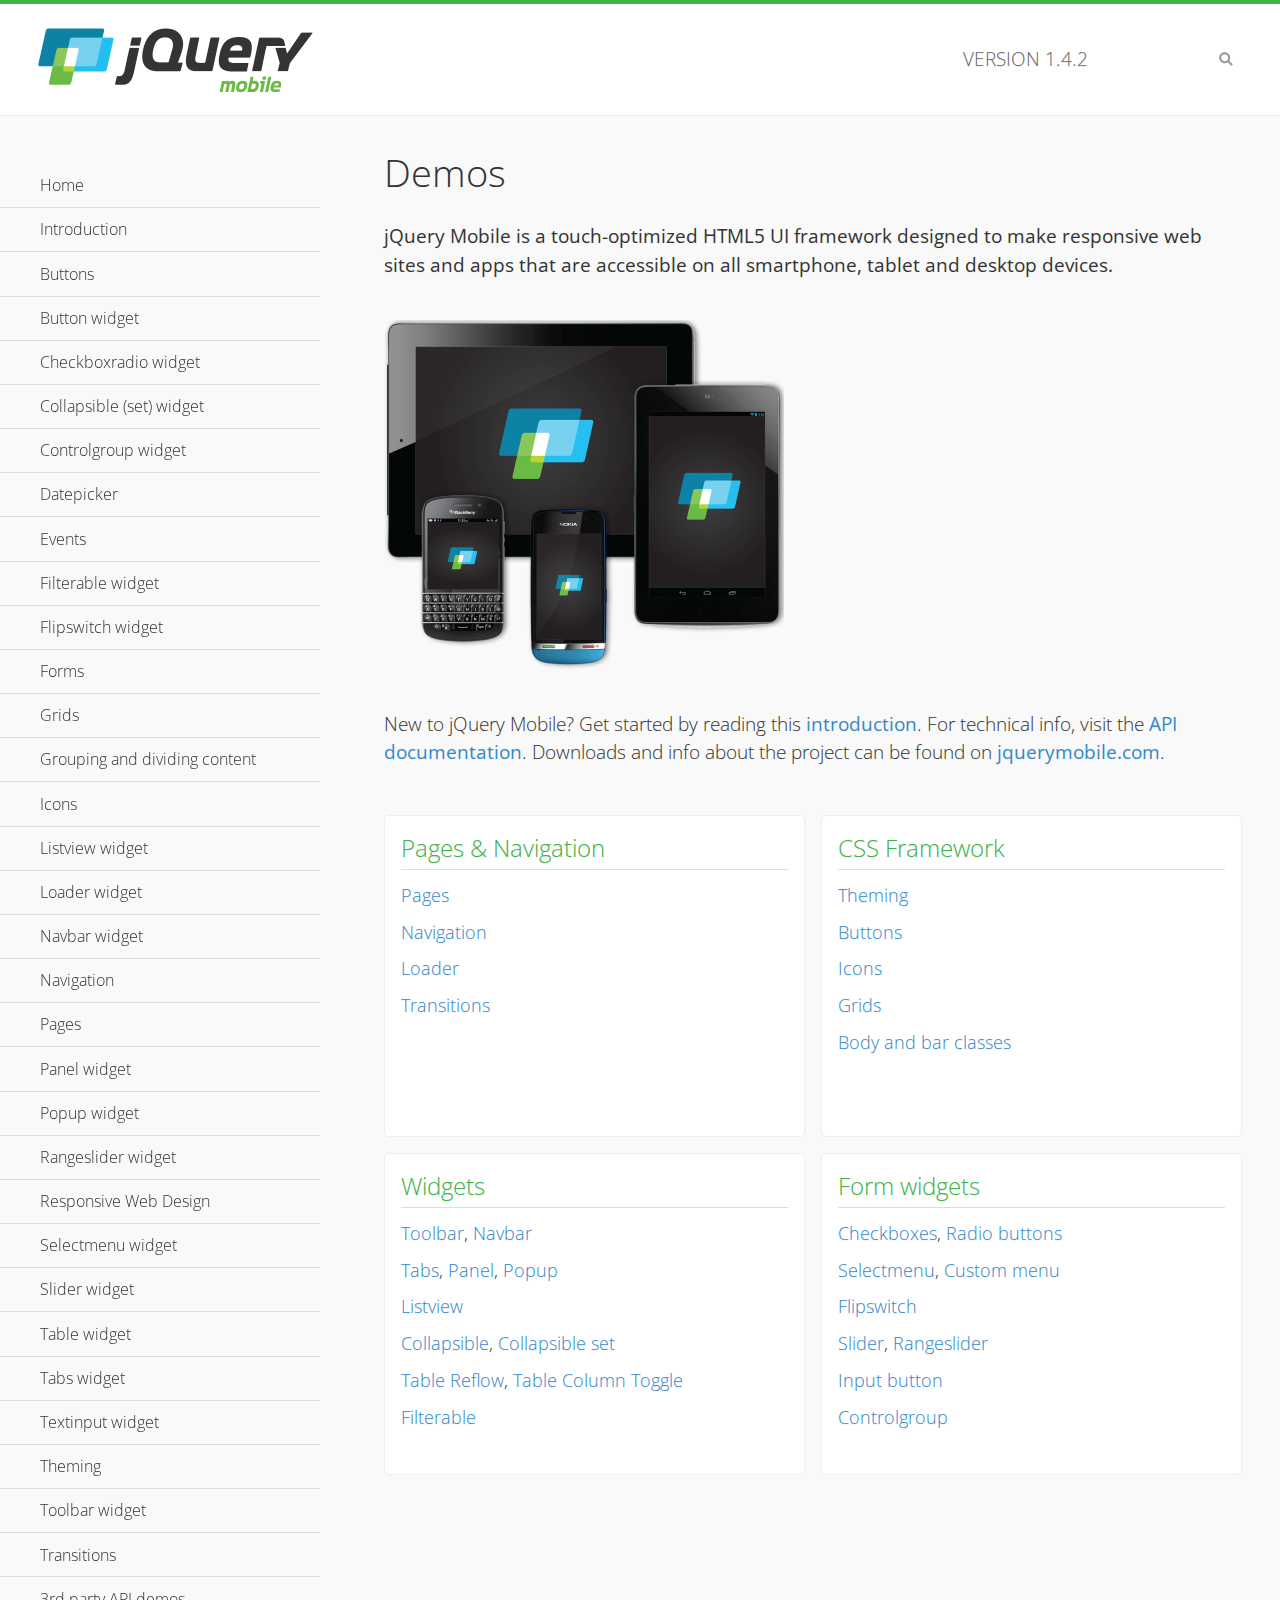
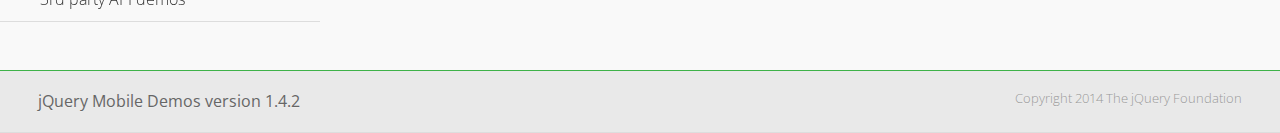
<file: www/lib/jquery/demos/index.html>
<!DOCTYPE html>
<html>
<head>
	<meta charset="utf-8">
	<meta name="viewport" content="width=device-width, initial-scale=1">
	<title>jQuery Mobile Demos</title>
	<link rel="shortcut icon" href="favicon.ico">
	<link rel="stylesheet"  href="css/themes/default/jquery.mobile-1.4.2.min.css">
	<link rel="stylesheet" href="_assets/css/jqm-demos.css">
    <link rel="stylesheet" href="http://fonts.googleapis.com/css?family=Open+Sans:300,400,700">
	<script src="js/jquery.js"></script>
	<script src="_assets/js/index.js"></script>
	<script src="js/jquery.mobile-1.4.2.min.js"></script>
</head>
<body>
<div data-role="page" class="jqm-demos jqm-home">

	<div data-role="header" class="jqm-header">
		<h2><img src="_assets/img/jquery-logo.png" alt="jQuery Mobile"></h2>
		<p>Version <span class="jqm-version"></span></p>
		<a href="#" class="jqm-navmenu-link ui-btn ui-btn-icon-notext ui-corner-all ui-icon-bars ui-nodisc-icon ui-alt-icon ui-btn-left">Menu</a>
		<a href="#" class="jqm-search-link ui-btn ui-btn-icon-notext ui-corner-all ui-icon-search ui-nodisc-icon ui-alt-icon ui-btn-right">Search</a>
	</div><!-- /header -->

	<div role="main" class="ui-content jqm-content">

		<h1>Demos</h1>

		<p><strong>jQuery Mobile is a touch-optimized HTML5 UI framework designed to make responsive web sites and apps that are accessible on all smartphone, tablet and desktop devices.</strong></p>

		<img src="_assets/img/devices.png">

		<p>New to jQuery Mobile? Get started by reading this <a href="intro/" data-ajax="false">introduction</a>. For technical info, visit the <a href="http://api.jquerymobile.com" title="jQuery Mobile API documentation" target="_blank">API documentation</a>. Downloads and info about the project can be found on <a href="http://jquerymobile.com" title="jQuery Mobile web site" target="_blank">jquerymobile.com</a>.</p>

        <div class="ui-grid-a ui-responsive">
        	<div class="ui-block-a">
        		<div class="jqm-block-content">
        			<h3>Pages &amp; Navigation</h3>

        			<p><a href="pages/" data-ajax="false">Pages</a></p>
        			<p><a href="navigation/" data-ajax="false">Navigation</a></p>
        			<p><a href="loader/" data-ajax="false">Loader</a></p>
        			<p><a href="transitions/" data-ajax="false">Transitions</a></p>
        		</div>
        	</div>
        	<div class="ui-block-b">
        		<div class="jqm-block-content">
        			<h3>CSS Framework</h3>

        			<p><a href="theme-default/" data-ajax="false">Theming</a></p>
        			<p><a href="button-markup/" data-ajax="false">Buttons</a></p>
        			<p><a href="icons/" data-ajax="false">Icons</a></p>
        			<p><a href="grids/" data-ajax="false">Grids</a></p>
        			<p><a href="../body-bar-classes/" data-ajax="false">Body and bar classes</a></p>
        		</div>
        	</div>        	
        	<div class="ui-block-a">
        		<div class="jqm-block-content">
        			<h3>Widgets</h3>

        			<p><a href="toolbar/" data-ajax="false">Toolbar</a>, <a href="navbar/" data-ajax="false">Navbar</a></p>
        			<p><a href="tabs/" data-ajax="false">Tabs</a>, <a href="panel/" data-ajax="false">Panel</a>, <a href="popup/" data-ajax="false">Popup</a></p>
        			<p><a href="listview/" data-ajax="false">Listview</a></p>
        			<p><a href="collapsible/" data-ajax="false">Collapsible</a>, <a href="collapsibleset/" data-ajax="false">Collapsible set</a></p>
        			<p><a href="table-reflow/" data-ajax="false">Table Reflow</a>, <a href="table-column-toggle/" data-ajax="false">Table Column Toggle</a></p>
        			<p><a href="filterable/" data-ajax="false">Filterable</a></p>
        		</div>
        	</div>
        	<div class="ui-block-b">
        		<div class="jqm-block-content">
        			<h3>Form widgets</h3>

        			<p><a href="checkboxradio-checkbox/" data-ajax="false">Checkboxes</a>, <a href="checkboxradio-radio/" data-ajax="false">Radio buttons</a></p>
        			<p><a href="selectmenu/" data-ajax="false">Selectmenu</a>, <a href="selectmenu-custom/" data-ajax="false">Custom menu</a></p>
        			<p><a href="flipswitch/" data-ajax="false">Flipswitch</a></p>
        			<p><a href="slider/" data-ajax="false">Slider</a>, <a href="rangeslider/" data-ajax="false">Rangeslider</a></p>
        			<p><a href="button/" data-ajax="false">Input button</a></p>
        			<p><a href="controlgroup/" data-ajax="false">Controlgroup</a></p>
        		</div>
        	</div>
        </div>

	</div><!-- /content -->
	    <div data-role="panel" class="jqm-navmenu-panel" data-position="left" data-display="overlay" data-theme="a">
	    	<ul class="jqm-list ui-alt-icon ui-nodisc-icon">
<li data-filtertext="demos homepage" data-icon="home"><a href=".././">Home</a></li>
<li data-filtertext="introduction overview getting started"><a href="../intro/" data-ajax="false">Introduction</a></li>
<li data-filtertext="buttons button markup buttonmarkup method anchor link button element"><a href="../button-markup/" data-ajax="false">Buttons</a></li>
<li data-filtertext="form button widget input button submit reset"><a href="../button/" data-ajax="false">Button widget</a></li>
<li data-role="collapsible" data-collapsed-icon="carat-d" data-expanded-icon="carat-u" data-iconpos="right" data-inset="false">
	<h3>Checkboxradio widget</h3>
	<ul>
		<li data-filtertext="form checkboxradio widget checkbox input checkboxes controlgroups"><a href="../checkboxradio-checkbox/" data-ajax="false">Checkboxes</a></li>
		<li data-filtertext="form checkboxradio widget radio input radio buttons controlgroups"><a href="../checkboxradio-radio/" data-ajax="false">Radio buttons</a></li>
	</ul>
</li>
<li data-role="collapsible" data-collapsed-icon="carat-d" data-expanded-icon="carat-u" data-iconpos="right" data-inset="false">
	<h3>Collapsible (set) widget</h3>
	<ul>
		<li data-filtertext="collapsibles content formatting"><a href="../collapsible/" data-ajax="false">Collapsible</a></li>
		<li data-filtertext="dynamic collapsible set accordion append expand"><a href="../collapsible-dynamic/" data-ajax="false">Dynamic collapsibles</a></li>
		<li data-filtertext="accordions collapsible set widget content formatting grouped collapsibles"><a href="../collapsibleset/" data-ajax="false">Collapsible set</a></li>
	</ul>
</li>
<li data-role="collapsible" data-collapsed-icon="carat-d" data-expanded-icon="carat-u" data-iconpos="right" data-inset="false">
	<h3>Controlgroup widget</h3>
	<ul>
		<li data-filtertext="controlgroups selectmenu checkboxradio input grouped buttons horizontal vertical"><a href="../controlgroup/" data-ajax="false">Controlgroup</a></li>
		<li data-filtertext="dynamic controlgroup dynamically add buttons"><a href="../controlgroup-dynamic/" data-ajax="false">Dynamic controlgroups</a></li>
	</ul>
</li>
<li data-filtertext="form datepicker widget date input"><a href="../datepicker/" data-ajax="false">Datepicker</a></li>
<li data-role="collapsible" data-collapsed-icon="carat-d" data-expanded-icon="carat-u" data-iconpos="right" data-inset="false">
	<h3>Events</h3>
	<ul>
		<li data-filtertext="swipe to delete list items listviews swipe events"><a href="../swipe-list/" data-ajax="false">Swipe list items</a></li>
		<li data-filtertext="swipe to navigate swipe page navigation swipe events"><a href="../swipe-page/" data-ajax="false">Swipe page navigation</a></li>
	</ul>
</li>
<li data-filtertext="filterable filter elements sorting searching listview table"><a href="../filterable/" data-ajax="false">Filterable widget</a></li>
<li data-filtertext="form flipswitch widget flip toggle switch binary select checkbox input"><a href="../flipswitch/" data-ajax="false">Flipswitch widget</a></li>
<li data-role="collapsible" data-collapsed-icon="carat-d" data-expanded-icon="carat-u" data-iconpos="right" data-inset="false">
	<h3>Forms</h3>
	<ul>
		<li data-filtertext="forms text checkbox radio range button submit reset inputs selects textarea slider flipswitch label form elements"><a href="../forms/" data-ajax="false">Forms</a></li>
		<li data-filtertext="form hide labels hidden accessible ui-hidden-accessible forms"><a href="../forms-label-hidden-accessible/" data-ajax="false">Hide labels</a></li>
		<li data-filtertext="form field containers fieldcontain ui-field-contain forms"><a href="../forms-field-contain/" data-ajax="false">Field containers</a></li>
		<li data-filtertext="forms disabled form elements"><a href="../forms-disabled/" data-ajax="false">Forms disabled</a></li>
		<li data-filtertext="forms gallery examples overview forms text checkbox radio range button submit reset inputs selects textarea slider flipswitch label form elements"><a href="../forms-gallery/" data-ajax="false">Forms gallery</a></li>
	</ul>
</li>
<li data-role="collapsible" data-collapsed-icon="carat-d" data-expanded-icon="carat-u" data-iconpos="right" data-inset="false">
	<h3>Grids</h3>
	<ul>
		<li data-filtertext="grids columns blocks content formatting rwd responsive css framework"><a href="../grids/" data-ajax="false">Grids</a></li>
		<li data-filtertext="buttons in grids css framework"><a href="../grids-buttons/" data-ajax="false">Buttons in grids</a></li>
		<li data-filtertext="custom responsive grids rwd css framework"><a href="../grids-custom-responsive/" data-ajax="false">Custom responsive grids</a></li>
	</ul>
</li>
<li data-filtertext="blocks content formatting sections heading"><a href="../body-bar-classes/" data-ajax="false">Grouping and dividing content</a></li>
<li data-role="collapsible" data-collapsed-icon="carat-d" data-expanded-icon="carat-u" data-iconpos="right" data-inset="false">
	<h3>Icons</h3>
	<ul>
		<li data-filtertext="button icons svg disc alt custom icon position"><a href="../icons/" data-ajax="false">Icons</a></li>
		<li data-filtertext=""><a href="../icons-grunticon/" data-ajax="false">Grunticon loader</a></li>
	</ul>
</li>
<li data-role="collapsible" data-collapsed-icon="carat-d" data-expanded-icon="carat-u" data-iconpos="right" data-inset="false">
	<h3>Listview widget</h3>
	<ul>
		<li data-filtertext="listview widget thumbnails icons nested split button collapsible ul ol"><a href="../listview/" data-ajax="false">Listview</a></li>
		<li data-filtertext="autocomplete filterable reveal listview filtertextbeforefilter placeholder"><a href="../listview-autocomplete/" data-ajax="false">Listview autocomplete</a></li>
		<li data-filtertext="autocomplete filterable reveal listview remote data filtertextbeforefilter placeholder"><a href="../listview-autocomplete-remote/" data-ajax="false">Listview autocomplete remote data</a></li>
		<li data-filtertext="autodividers anchor jump scroll linkbars listview lists ul ol"><a href="../listview-autodividers-linkbar/" data-ajax="false">Listview autodividers linkbar</a></li>
		<li data-filtertext="listview autodividers selector autodividersselector lists ul ol"><a href="../listview-autodividers-selector/" data-ajax="false">Listview autodividers selector</a></li>
		<li data-filtertext="listview nested list items"><a href="../listview-nested-lists/" data-ajax="false">Listview Nested Listviews</a></li>
		<li data-filtertext="listview collapsible list items flat"><a href="../listview-collapsible-item-flat/" data-ajax="false">Listview collapsible list items (flat)</a></li>
		<li data-filtertext="listview collapsible list indented"><a href="../listview-collapsible-item-indented/" data-ajax="false">Listview collapsible list items (indented)</a></li>
		<li data-filtertext="grid listview responsive grids responsive listviews lists ul"><a href="../listview-grid/" data-ajax="false">Listview responsive grid</a></li>
	</ul>
</li>
<li data-filtertext="loader widget page loading navigation overlay spinner"><a href="../loader/" data-ajax="false">Loader widget</a></li>
<li data-filtertext="navbar widget navmenu toolbars header footer"><a href="../navbar/" data-ajax="false">Navbar widget</a></li>
<li data-role="collapsible" data-collapsed-icon="carat-d" data-expanded-icon="carat-u" data-iconpos="right" data-inset="false">
	<h3>Navigation</h3>
	<ul>
		<li data-filtertext="ajax navigation navigate widget history event method"><a href="../navigation/" data-ajax="false">Navigation</a></li>
		<li data-filtertext="linking pages page links navigation ajax prefetch cache"><a href="../navigation-linking-pages/" data-ajax="false">Linking pages</a></li>
		<li data-filtertext="php redirect server redirection server-side navigation"><a href="../navigation-php-redirect/" data-ajax="false">PHP redirect demo</a></li>
		<li data-filtertext="navigation redirection hash query"><a href="../navigation-hash-processing/" data-ajax="false">Hash processing demo</a></li>
	</ul>
</li>
<li data-role="collapsible" data-collapsed-icon="carat-d" data-expanded-icon="carat-u" data-iconpos="right" data-inset="false">
	<h3>Pages</h3>
	<ul>
		<li data-filtertext="pages page widget ajax navigation"><a href="../pages/" data-ajax="false">Pages</a></li>
		<li data-filtertext="single page"><a href="../pages-single-page/" data-ajax="false">Single page</a></li>
		<li data-filtertext="multipage multi-page page"><a href="../pages-multi-page/" data-ajax="false">Multi-page template</a></li>
		<li data-filtertext="dialog page widget modal popup"><a href="../pages-dialog/" data-ajax="false">Dialog page</a></li>
	</ul>
</li>
<li data-role="collapsible" data-collapsed-icon="carat-d" data-expanded-icon="carat-u" data-iconpos="right" data-inset="false">
	<h3>Panel widget</h3>
	<ul>
		<li data-filtertext="panel widget sliding panels reveal push overlay responsive"><a href="../panel/" data-ajax="false">Panel</a></li>
		<li data-filtertext=""><a href="../panel-external/" data-ajax="false">External panels</a></li>
		<li data-filtertext="panel "><a href="../panel-fixed/" data-ajax="false">Fixed panels</a></li>
		<li data-filtertext="panel slide panels sliding panels shadow rwd responsive breakpoint"><a href="../panel-responsive/" data-ajax="false">Panels responsive</a></li>
		<li data-filtertext="panel custom style custom panel width reveal shadow listview panel styling page background wrapper"><a href="../panel-styling/" data-ajax="false">Custom panel style</a></li>
		<li data-filtertext="panel open on swipe"><a href="../panel-swipe-open/" data-ajax="false">Panel open on swipe</a></li>
		<li data-filtertext="panels outside page internal external toolbars"><a href="../panel-external-internal/" data-ajax="false">Panel external and internal</a></li>
	</ul>
</li>
<li data-role="collapsible" data-collapsed-icon="carat-d" data-expanded-icon="carat-u" data-iconpos="right" data-inset="false">
	<h3>Popup widget</h3>
	<ul>
		<li data-filtertext="popup widget popups dialog modal transition tooltip lightbox form overlay screen flip pop fade transition"><a href="../popup/" data-ajax="false">Popup</a></li>
		<li data-filtertext="popup alignment position"><a href="../popup-alignment/" data-ajax="false">Popup alignment</a></li>
		<li data-filtertext="popup arrow size popups popover"><a href="../popup-arrow-size/" data-ajax="false">Popup arrow size</a></li>
		<li data-filtertext="dynamic popups popup images lightbox"><a href="../popup-dynamic/" data-ajax="false">Dynamic popups</a></li>
		<li data-filtertext="popups with iframes scaling"><a href="../popup-iframe/" data-ajax="false">Popups with iframes</a></li>
		<li data-filtertext="popup image scaling"><a href="../popup-image-scaling/" data-ajax="false">Popup image scaling</a></li>
		<li data-filtertext="external popup outside multi-page"><a href="../popup-outside-multipage" data-ajax="false">Popup outside multi-page</a></li>
	</ul>
</li>
<li data-filtertext="form rangeslider widget dual sliders dual handle sliders range input"><a href="../rangeslider/" data-ajax="false">Rangeslider widget</a></li>
<li data-filtertext="responsive web design rwd adaptive progressive enhancement PE accessible mobile breakpoints media query media queries"><a href="../rwd/" data-ajax="false">Responsive Web Design</a></li>
<li data-role="collapsible" data-collapsed-icon="carat-d" data-expanded-icon="carat-u" data-iconpos="right" data-inset="false">
	<h3>Selectmenu widget</h3>
	<ul>
		<li data-filtertext="form selectmenu widget select input custom select menu selects"><a href="../selectmenu/" data-ajax="false">Selectmenu</a></li>
		<li data-filtertext="form custom select menu selectmenu widget custom menu option optgroup multiple selects"><a href="../selectmenu-custom/" data-ajax="false">Custom select menu</a></li>
		<li data-filtertext="filterable select filter popup dialog"><a href="../selectmenu-custom-filter/" data-ajax="false">Custom select menu with filter</a></li>
	</ul>
</li>
<li data-role="collapsible" data-collapsed-icon="carat-d" data-expanded-icon="carat-u" data-iconpos="right" data-inset="false">
	<h3>Slider widget</h3>
	<ul>
		<li data-filtertext="form slider widget range input single sliders"><a href="../slider/" data-ajax="false">Slider</a></li>
		<li data-filtertext="form slider widget flipswitch slider binary select flip toggle switch"><a href="../slider-flipswitch/" data-ajax="false">Slider flip toggle switch</a></li>
		<li data-filtertext="form slider tooltip handle value input range sliders"><a href="../slider-tooltip/" data-ajax="false">Slider tooltip</a></li>
	</ul>
</li>
<li data-role="collapsible" data-collapsed-icon="carat-d" data-expanded-icon="carat-u" data-iconpos="right" data-inset="false">
	<h3>Table widget</h3>
	<ul>
		<li data-filtertext="table widget reflow column toggle th td responsive tables rwd hide show tabular"><a href="../table-column-toggle/" data-ajax="false">Table Column Toggle</a></li>
		<li data-filtertext="table column toggle phone comparison demo"><a href="../table-column-toggle-example/" data-ajax="false">Table Column Toggle demo</a></li>
		<li data-filtertext="responsive tables table column toggle heading groups rwd breakpoint"><a href="../table-column-toggle-heading-groups/" data-ajax="false">Table Column Toggle heading groups</a></li>
		<li data-filtertext="responsive tables table column toggle hide rwd breakpoint customization options"><a href="../table-column-toggle-options/" data-ajax="false">Table Column Toggle options</a></li>
		<li data-filtertext="table reflow th td responsive rwd columns tabular"><a href="../table-reflow/" data-ajax="false">Table Reflow</a></li>
		<li data-filtertext="responsive tables table reflow heading groups rwd breakpoint"><a href="../table-reflow-heading-groups/" data-ajax="false">Table Reflow heading groups</a></li>
		<li data-filtertext="responsive tables table reflow stripes strokes table style"><a href="../table-reflow-stripes-strokes/" data-ajax="false">Table Reflow stripes and strokes</a></li>
		<li data-filtertext="responsive tables table reflow stack custom styles"><a href="../table-reflow-styling/" data-ajax="false">Table Reflow custom styles</a></li>
	</ul>
</li>
<li data-filtertext="ui tabs widget"><a href="../tabs/" data-ajax="false">Tabs widget</a></li>
<li data-filtertext="form textinput widget text input textarea number date time tel email file color password"><a href="../textinput/" data-ajax="false">Textinput widget</a></li>
<li data-role="collapsible" data-collapsed-icon="carat-d" data-expanded-icon="carat-u" data-iconpos="right" data-inset="false">
	<h3>Theming</h3>
	<ul>
		<li data-filtertext="default theme swatches theming style css"><a href="../theme-default/" data-ajax="false">Default theme</a></li>
		<li data-filtertext="classic theme old theme swatches theming style css"><a href="../theme-classic/" data-ajax="false">Classic theme</a></li>
	</ul>
</li>
<li data-role="collapsible" data-collapsed-icon="carat-d" data-expanded-icon="carat-u" data-iconpos="right" data-inset="false">
	<h3>Toolbar widget</h3>
	<ul>
		<li data-filtertext="toolbar widget header footer toolbars fixed fullscreen external sections"><a href="../toolbar/" data-ajax="false">Toolbar</a></li>
		<li data-filtertext="dynamic toolbars dynamically add toolbar header footer"><a href="../toolbar-dynamic/" data-ajax="false">Dynamic toolbars</a></li>
		<li data-filtertext="external toolbars header footer"><a href="../toolbar-external/" data-ajax="false">External toolbars</a></li>
		<li data-filtertext="fixed toolbars header footer"><a href="../toolbar-fixed/" data-ajax="false">Fixed toolbars</a></li>
		<li data-filtertext="fixed fullscreen toolbars header footer"><a href="../toolbar-fixed-fullscreen/" data-ajax="false">Fullscreen toolbars</a></li>
		<li data-filtertext="external fixed toolbars header footer"><a href="../toolbar-fixed-external/" data-ajax="false">Fixed external toolbars</a></li>
		<li data-filtertext="external persistent toolbars header footer navbar navmenu"><a href="../toolbar-fixed-persistent/" data-ajax="false">Persistent toolbars</a></li>
		<li data-filtertext="external ajax optimized toolbars persistent toolbars header footer navbar"><a href="../toolbar-fixed-persistent-optimized/" data-ajax="false">Ajax optimized toolbars</a></li>
		<li data-filtertext="form in toolbars header footer"><a href="../toolbar-fixed-forms/" data-ajax="false">Form in toolbar</a></li>
	</ul>
</li>
<li data-filtertext="page transitions animated pages popup navigation flip slide fade pop"><a href="../transitions/" data-ajax="false">Transitions</a></li>
<li data-role="collapsible" data-collapsed-icon="carat-d" data-expanded-icon="carat-u" data-iconpos="right" data-inset="false">
	<h3>3rd party API demos</h3>
	<ul>
		<li data-filtertext="backbone requirejs navigation router"><a href="../backbone-requirejs/" data-ajax="false">Backbone RequireJS</a></li>
		<li data-filtertext="google maps geolocation demo"><a href="../map-geolocation/" data-ajax="false">Google Maps geolocation</a></li>
		<li data-filtertext="google maps hybrid"><a href="../map-list-toggle/" data-ajax="false">Google Maps list toggle</a></li>
	</ul>
</li>



		     </ul>
		</div><!-- /panel -->


	<div data-role="footer" data-position="fixed" data-tap-toggle="false" class="jqm-footer">
		<p>jQuery Mobile Demos version <span class="jqm-version"></span></p>
		<p>Copyright 2014 The jQuery Foundation</p>
	</div><!-- /footer -->
	<!-- TODO: This should become an external panel so we can add input to markup (unique ID) -->
    <div data-role="panel" class="jqm-search-panel" data-position="right" data-display="overlay" data-theme="a">
		<div class="jqm-search">
			<ul class="jqm-list" data-filter-placeholder="Search demos..." data-filter-reveal="true">
<li data-filtertext="demos homepage" data-icon="home"><a href=".././">Home</a></li>
<li data-filtertext="introduction overview getting started"><a href="../intro/" data-ajax="false">Introduction</a></li>
<li data-filtertext="buttons button markup buttonmarkup method anchor link button element"><a href="../button-markup/" data-ajax="false">Buttons</a></li>
<li data-filtertext="form button widget input button submit reset"><a href="../button/" data-ajax="false">Button widget</a></li>
<li data-role="collapsible" data-collapsed-icon="carat-d" data-expanded-icon="carat-u" data-iconpos="right" data-inset="false">
	<h3>Checkboxradio widget</h3>
	<ul>
		<li data-filtertext="form checkboxradio widget checkbox input checkboxes controlgroups"><a href="../checkboxradio-checkbox/" data-ajax="false">Checkboxes</a></li>
		<li data-filtertext="form checkboxradio widget radio input radio buttons controlgroups"><a href="../checkboxradio-radio/" data-ajax="false">Radio buttons</a></li>
	</ul>
</li>
<li data-role="collapsible" data-collapsed-icon="carat-d" data-expanded-icon="carat-u" data-iconpos="right" data-inset="false">
	<h3>Collapsible (set) widget</h3>
	<ul>
		<li data-filtertext="collapsibles content formatting"><a href="../collapsible/" data-ajax="false">Collapsible</a></li>
		<li data-filtertext="dynamic collapsible set accordion append expand"><a href="../collapsible-dynamic/" data-ajax="false">Dynamic collapsibles</a></li>
		<li data-filtertext="accordions collapsible set widget content formatting grouped collapsibles"><a href="../collapsibleset/" data-ajax="false">Collapsible set</a></li>
	</ul>
</li>
<li data-role="collapsible" data-collapsed-icon="carat-d" data-expanded-icon="carat-u" data-iconpos="right" data-inset="false">
	<h3>Controlgroup widget</h3>
	<ul>
		<li data-filtertext="controlgroups selectmenu checkboxradio input grouped buttons horizontal vertical"><a href="../controlgroup/" data-ajax="false">Controlgroup</a></li>
		<li data-filtertext="dynamic controlgroup dynamically add buttons"><a href="../controlgroup-dynamic/" data-ajax="false">Dynamic controlgroups</a></li>
	</ul>
</li>
<li data-filtertext="form datepicker widget date input"><a href="../datepicker/" data-ajax="false">Datepicker</a></li>
<li data-role="collapsible" data-collapsed-icon="carat-d" data-expanded-icon="carat-u" data-iconpos="right" data-inset="false">
	<h3>Events</h3>
	<ul>
		<li data-filtertext="swipe to delete list items listviews swipe events"><a href="../swipe-list/" data-ajax="false">Swipe list items</a></li>
		<li data-filtertext="swipe to navigate swipe page navigation swipe events"><a href="../swipe-page/" data-ajax="false">Swipe page navigation</a></li>
	</ul>
</li>
<li data-filtertext="filterable filter elements sorting searching listview table"><a href="../filterable/" data-ajax="false">Filterable widget</a></li>
<li data-filtertext="form flipswitch widget flip toggle switch binary select checkbox input"><a href="../flipswitch/" data-ajax="false">Flipswitch widget</a></li>
<li data-role="collapsible" data-collapsed-icon="carat-d" data-expanded-icon="carat-u" data-iconpos="right" data-inset="false">
	<h3>Forms</h3>
	<ul>
		<li data-filtertext="forms text checkbox radio range button submit reset inputs selects textarea slider flipswitch label form elements"><a href="../forms/" data-ajax="false">Forms</a></li>
		<li data-filtertext="form hide labels hidden accessible ui-hidden-accessible forms"><a href="../forms-label-hidden-accessible/" data-ajax="false">Hide labels</a></li>
		<li data-filtertext="form field containers fieldcontain ui-field-contain forms"><a href="../forms-field-contain/" data-ajax="false">Field containers</a></li>
		<li data-filtertext="forms disabled form elements"><a href="../forms-disabled/" data-ajax="false">Forms disabled</a></li>
		<li data-filtertext="forms gallery examples overview forms text checkbox radio range button submit reset inputs selects textarea slider flipswitch label form elements"><a href="../forms-gallery/" data-ajax="false">Forms gallery</a></li>
	</ul>
</li>
<li data-role="collapsible" data-collapsed-icon="carat-d" data-expanded-icon="carat-u" data-iconpos="right" data-inset="false">
	<h3>Grids</h3>
	<ul>
		<li data-filtertext="grids columns blocks content formatting rwd responsive css framework"><a href="../grids/" data-ajax="false">Grids</a></li>
		<li data-filtertext="buttons in grids css framework"><a href="../grids-buttons/" data-ajax="false">Buttons in grids</a></li>
		<li data-filtertext="custom responsive grids rwd css framework"><a href="../grids-custom-responsive/" data-ajax="false">Custom responsive grids</a></li>
	</ul>
</li>
<li data-filtertext="blocks content formatting sections heading"><a href="../body-bar-classes/" data-ajax="false">Grouping and dividing content</a></li>
<li data-role="collapsible" data-collapsed-icon="carat-d" data-expanded-icon="carat-u" data-iconpos="right" data-inset="false">
	<h3>Icons</h3>
	<ul>
		<li data-filtertext="button icons svg disc alt custom icon position"><a href="../icons/" data-ajax="false">Icons</a></li>
		<li data-filtertext=""><a href="../icons-grunticon/" data-ajax="false">Grunticon loader</a></li>
	</ul>
</li>
<li data-role="collapsible" data-collapsed-icon="carat-d" data-expanded-icon="carat-u" data-iconpos="right" data-inset="false">
	<h3>Listview widget</h3>
	<ul>
		<li data-filtertext="listview widget thumbnails icons nested split button collapsible ul ol"><a href="../listview/" data-ajax="false">Listview</a></li>
		<li data-filtertext="autocomplete filterable reveal listview filtertextbeforefilter placeholder"><a href="../listview-autocomplete/" data-ajax="false">Listview autocomplete</a></li>
		<li data-filtertext="autocomplete filterable reveal listview remote data filtertextbeforefilter placeholder"><a href="../listview-autocomplete-remote/" data-ajax="false">Listview autocomplete remote data</a></li>
		<li data-filtertext="autodividers anchor jump scroll linkbars listview lists ul ol"><a href="../listview-autodividers-linkbar/" data-ajax="false">Listview autodividers linkbar</a></li>
		<li data-filtertext="listview autodividers selector autodividersselector lists ul ol"><a href="../listview-autodividers-selector/" data-ajax="false">Listview autodividers selector</a></li>
		<li data-filtertext="listview nested list items"><a href="../listview-nested-lists/" data-ajax="false">Listview Nested Listviews</a></li>
		<li data-filtertext="listview collapsible list items flat"><a href="../listview-collapsible-item-flat/" data-ajax="false">Listview collapsible list items (flat)</a></li>
		<li data-filtertext="listview collapsible list indented"><a href="../listview-collapsible-item-indented/" data-ajax="false">Listview collapsible list items (indented)</a></li>
		<li data-filtertext="grid listview responsive grids responsive listviews lists ul"><a href="../listview-grid/" data-ajax="false">Listview responsive grid</a></li>
	</ul>
</li>
<li data-filtertext="loader widget page loading navigation overlay spinner"><a href="../loader/" data-ajax="false">Loader widget</a></li>
<li data-filtertext="navbar widget navmenu toolbars header footer"><a href="../navbar/" data-ajax="false">Navbar widget</a></li>
<li data-role="collapsible" data-collapsed-icon="carat-d" data-expanded-icon="carat-u" data-iconpos="right" data-inset="false">
	<h3>Navigation</h3>
	<ul>
		<li data-filtertext="ajax navigation navigate widget history event method"><a href="../navigation/" data-ajax="false">Navigation</a></li>
		<li data-filtertext="linking pages page links navigation ajax prefetch cache"><a href="../navigation-linking-pages/" data-ajax="false">Linking pages</a></li>
		<li data-filtertext="php redirect server redirection server-side navigation"><a href="../navigation-php-redirect/" data-ajax="false">PHP redirect demo</a></li>
		<li data-filtertext="navigation redirection hash query"><a href="../navigation-hash-processing/" data-ajax="false">Hash processing demo</a></li>
	</ul>
</li>
<li data-role="collapsible" data-collapsed-icon="carat-d" data-expanded-icon="carat-u" data-iconpos="right" data-inset="false">
	<h3>Pages</h3>
	<ul>
		<li data-filtertext="pages page widget ajax navigation"><a href="../pages/" data-ajax="false">Pages</a></li>
		<li data-filtertext="single page"><a href="../pages-single-page/" data-ajax="false">Single page</a></li>
		<li data-filtertext="multipage multi-page page"><a href="../pages-multi-page/" data-ajax="false">Multi-page template</a></li>
		<li data-filtertext="dialog page widget modal popup"><a href="../pages-dialog/" data-ajax="false">Dialog page</a></li>
	</ul>
</li>
<li data-role="collapsible" data-collapsed-icon="carat-d" data-expanded-icon="carat-u" data-iconpos="right" data-inset="false">
	<h3>Panel widget</h3>
	<ul>
		<li data-filtertext="panel widget sliding panels reveal push overlay responsive"><a href="../panel/" data-ajax="false">Panel</a></li>
		<li data-filtertext=""><a href="../panel-external/" data-ajax="false">External panels</a></li>
		<li data-filtertext="panel "><a href="../panel-fixed/" data-ajax="false">Fixed panels</a></li>
		<li data-filtertext="panel slide panels sliding panels shadow rwd responsive breakpoint"><a href="../panel-responsive/" data-ajax="false">Panels responsive</a></li>
		<li data-filtertext="panel custom style custom panel width reveal shadow listview panel styling page background wrapper"><a href="../panel-styling/" data-ajax="false">Custom panel style</a></li>
		<li data-filtertext="panel open on swipe"><a href="../panel-swipe-open/" data-ajax="false">Panel open on swipe</a></li>
		<li data-filtertext="panels outside page internal external toolbars"><a href="../panel-external-internal/" data-ajax="false">Panel external and internal</a></li>
	</ul>
</li>
<li data-role="collapsible" data-collapsed-icon="carat-d" data-expanded-icon="carat-u" data-iconpos="right" data-inset="false">
	<h3>Popup widget</h3>
	<ul>
		<li data-filtertext="popup widget popups dialog modal transition tooltip lightbox form overlay screen flip pop fade transition"><a href="../popup/" data-ajax="false">Popup</a></li>
		<li data-filtertext="popup alignment position"><a href="../popup-alignment/" data-ajax="false">Popup alignment</a></li>
		<li data-filtertext="popup arrow size popups popover"><a href="../popup-arrow-size/" data-ajax="false">Popup arrow size</a></li>
		<li data-filtertext="dynamic popups popup images lightbox"><a href="../popup-dynamic/" data-ajax="false">Dynamic popups</a></li>
		<li data-filtertext="popups with iframes scaling"><a href="../popup-iframe/" data-ajax="false">Popups with iframes</a></li>
		<li data-filtertext="popup image scaling"><a href="../popup-image-scaling/" data-ajax="false">Popup image scaling</a></li>
		<li data-filtertext="external popup outside multi-page"><a href="../popup-outside-multipage" data-ajax="false">Popup outside multi-page</a></li>
	</ul>
</li>
<li data-filtertext="form rangeslider widget dual sliders dual handle sliders range input"><a href="../rangeslider/" data-ajax="false">Rangeslider widget</a></li>
<li data-filtertext="responsive web design rwd adaptive progressive enhancement PE accessible mobile breakpoints media query media queries"><a href="../rwd/" data-ajax="false">Responsive Web Design</a></li>
<li data-role="collapsible" data-collapsed-icon="carat-d" data-expanded-icon="carat-u" data-iconpos="right" data-inset="false">
	<h3>Selectmenu widget</h3>
	<ul>
		<li data-filtertext="form selectmenu widget select input custom select menu selects"><a href="../selectmenu/" data-ajax="false">Selectmenu</a></li>
		<li data-filtertext="form custom select menu selectmenu widget custom menu option optgroup multiple selects"><a href="../selectmenu-custom/" data-ajax="false">Custom select menu</a></li>
		<li data-filtertext="filterable select filter popup dialog"><a href="../selectmenu-custom-filter/" data-ajax="false">Custom select menu with filter</a></li>
	</ul>
</li>
<li data-role="collapsible" data-collapsed-icon="carat-d" data-expanded-icon="carat-u" data-iconpos="right" data-inset="false">
	<h3>Slider widget</h3>
	<ul>
		<li data-filtertext="form slider widget range input single sliders"><a href="../slider/" data-ajax="false">Slider</a></li>
		<li data-filtertext="form slider widget flipswitch slider binary select flip toggle switch"><a href="../slider-flipswitch/" data-ajax="false">Slider flip toggle switch</a></li>
		<li data-filtertext="form slider tooltip handle value input range sliders"><a href="../slider-tooltip/" data-ajax="false">Slider tooltip</a></li>
	</ul>
</li>
<li data-role="collapsible" data-collapsed-icon="carat-d" data-expanded-icon="carat-u" data-iconpos="right" data-inset="false">
	<h3>Table widget</h3>
	<ul>
		<li data-filtertext="table widget reflow column toggle th td responsive tables rwd hide show tabular"><a href="../table-column-toggle/" data-ajax="false">Table Column Toggle</a></li>
		<li data-filtertext="table column toggle phone comparison demo"><a href="../table-column-toggle-example/" data-ajax="false">Table Column Toggle demo</a></li>
		<li data-filtertext="responsive tables table column toggle heading groups rwd breakpoint"><a href="../table-column-toggle-heading-groups/" data-ajax="false">Table Column Toggle heading groups</a></li>
		<li data-filtertext="responsive tables table column toggle hide rwd breakpoint customization options"><a href="../table-column-toggle-options/" data-ajax="false">Table Column Toggle options</a></li>
		<li data-filtertext="table reflow th td responsive rwd columns tabular"><a href="../table-reflow/" data-ajax="false">Table Reflow</a></li>
		<li data-filtertext="responsive tables table reflow heading groups rwd breakpoint"><a href="../table-reflow-heading-groups/" data-ajax="false">Table Reflow heading groups</a></li>
		<li data-filtertext="responsive tables table reflow stripes strokes table style"><a href="../table-reflow-stripes-strokes/" data-ajax="false">Table Reflow stripes and strokes</a></li>
		<li data-filtertext="responsive tables table reflow stack custom styles"><a href="../table-reflow-styling/" data-ajax="false">Table Reflow custom styles</a></li>
	</ul>
</li>
<li data-filtertext="ui tabs widget"><a href="../tabs/" data-ajax="false">Tabs widget</a></li>
<li data-filtertext="form textinput widget text input textarea number date time tel email file color password"><a href="../textinput/" data-ajax="false">Textinput widget</a></li>
<li data-role="collapsible" data-collapsed-icon="carat-d" data-expanded-icon="carat-u" data-iconpos="right" data-inset="false">
	<h3>Theming</h3>
	<ul>
		<li data-filtertext="default theme swatches theming style css"><a href="../theme-default/" data-ajax="false">Default theme</a></li>
		<li data-filtertext="classic theme old theme swatches theming style css"><a href="../theme-classic/" data-ajax="false">Classic theme</a></li>
	</ul>
</li>
<li data-role="collapsible" data-collapsed-icon="carat-d" data-expanded-icon="carat-u" data-iconpos="right" data-inset="false">
	<h3>Toolbar widget</h3>
	<ul>
		<li data-filtertext="toolbar widget header footer toolbars fixed fullscreen external sections"><a href="../toolbar/" data-ajax="false">Toolbar</a></li>
		<li data-filtertext="dynamic toolbars dynamically add toolbar header footer"><a href="../toolbar-dynamic/" data-ajax="false">Dynamic toolbars</a></li>
		<li data-filtertext="external toolbars header footer"><a href="../toolbar-external/" data-ajax="false">External toolbars</a></li>
		<li data-filtertext="fixed toolbars header footer"><a href="../toolbar-fixed/" data-ajax="false">Fixed toolbars</a></li>
		<li data-filtertext="fixed fullscreen toolbars header footer"><a href="../toolbar-fixed-fullscreen/" data-ajax="false">Fullscreen toolbars</a></li>
		<li data-filtertext="external fixed toolbars header footer"><a href="../toolbar-fixed-external/" data-ajax="false">Fixed external toolbars</a></li>
		<li data-filtertext="external persistent toolbars header footer navbar navmenu"><a href="../toolbar-fixed-persistent/" data-ajax="false">Persistent toolbars</a></li>
		<li data-filtertext="external ajax optimized toolbars persistent toolbars header footer navbar"><a href="../toolbar-fixed-persistent-optimized/" data-ajax="false">Ajax optimized toolbars</a></li>
		<li data-filtertext="form in toolbars header footer"><a href="../toolbar-fixed-forms/" data-ajax="false">Form in toolbar</a></li>
	</ul>
</li>
<li data-filtertext="page transitions animated pages popup navigation flip slide fade pop"><a href="../transitions/" data-ajax="false">Transitions</a></li>
<li data-role="collapsible" data-collapsed-icon="carat-d" data-expanded-icon="carat-u" data-iconpos="right" data-inset="false">
	<h3>3rd party API demos</h3>
	<ul>
		<li data-filtertext="backbone requirejs navigation router"><a href="../backbone-requirejs/" data-ajax="false">Backbone RequireJS</a></li>
		<li data-filtertext="google maps geolocation demo"><a href="../map-geolocation/" data-ajax="false">Google Maps geolocation</a></li>
		<li data-filtertext="google maps hybrid"><a href="../map-list-toggle/" data-ajax="false">Google Maps list toggle</a></li>
	</ul>
</li>



			</ul>
		</div>
	</div><!-- /panel -->


</div><!-- /page -->

</body>
</html>
</file>
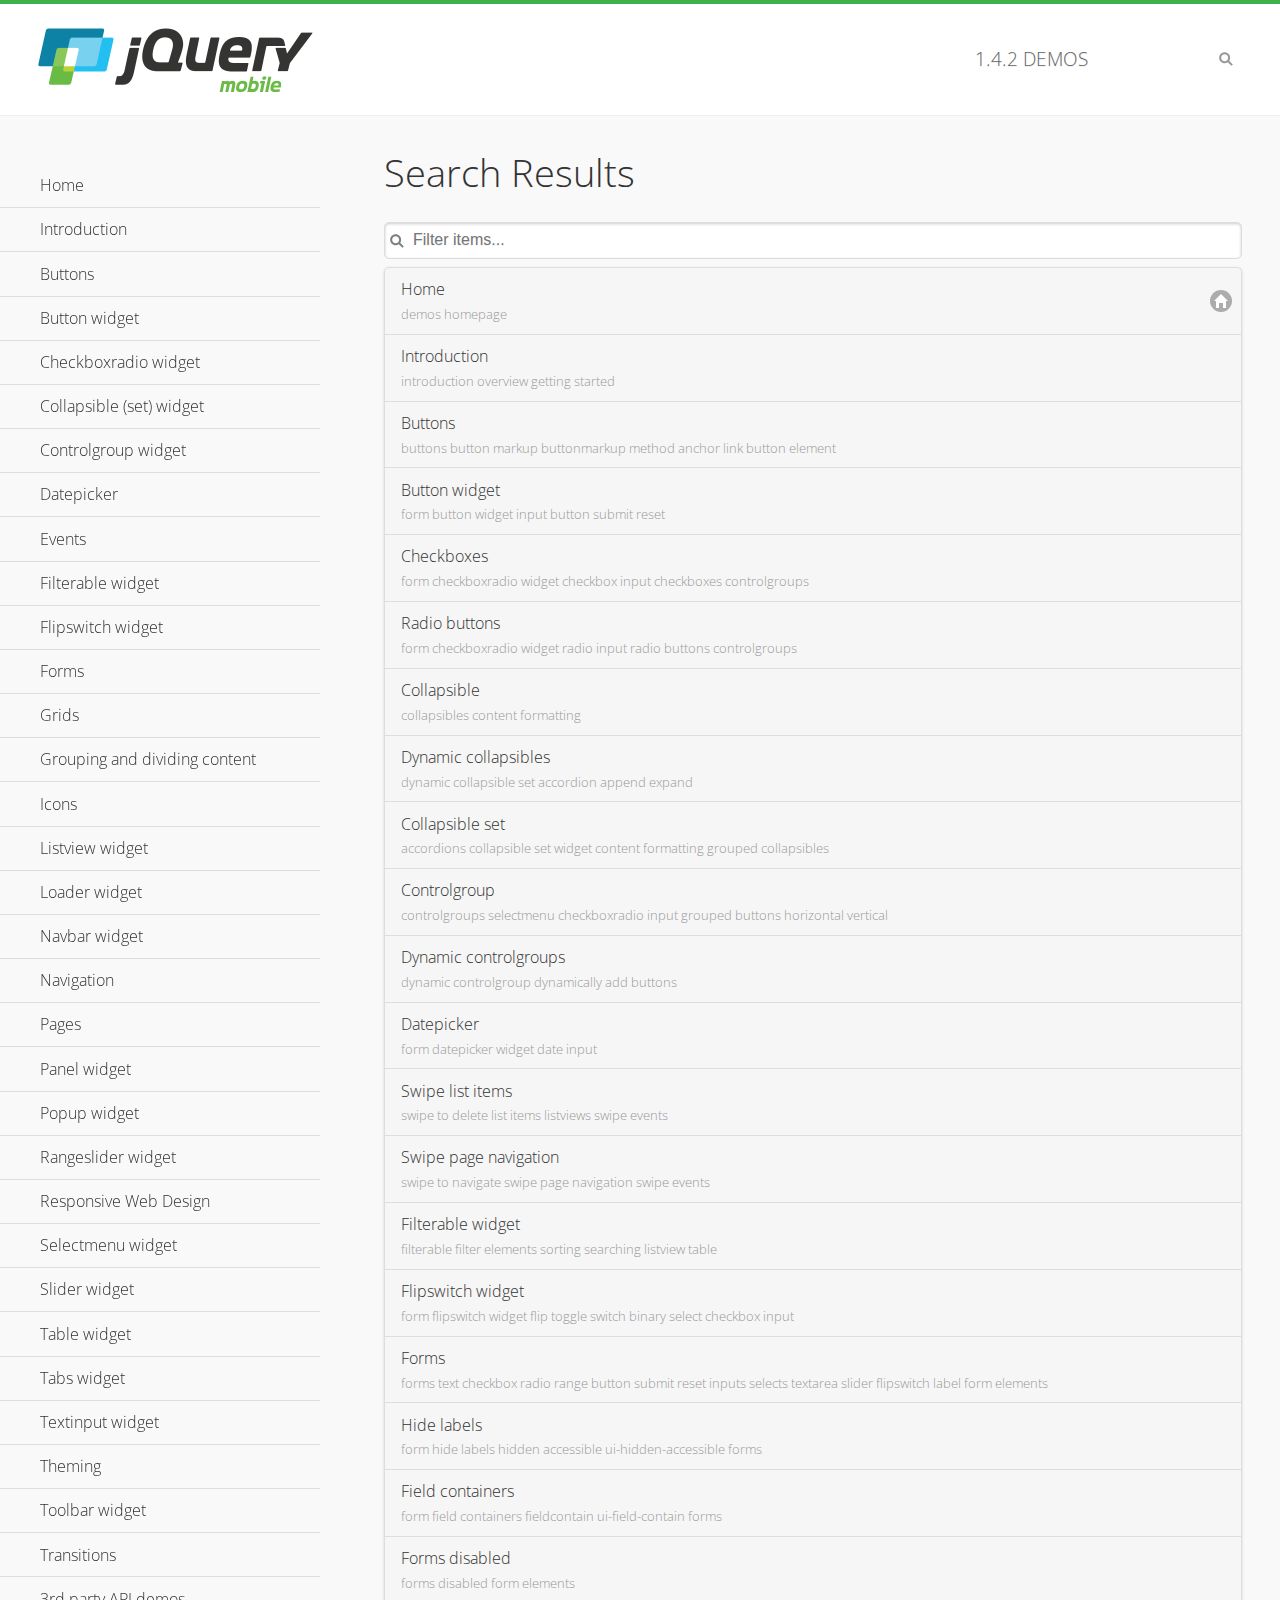
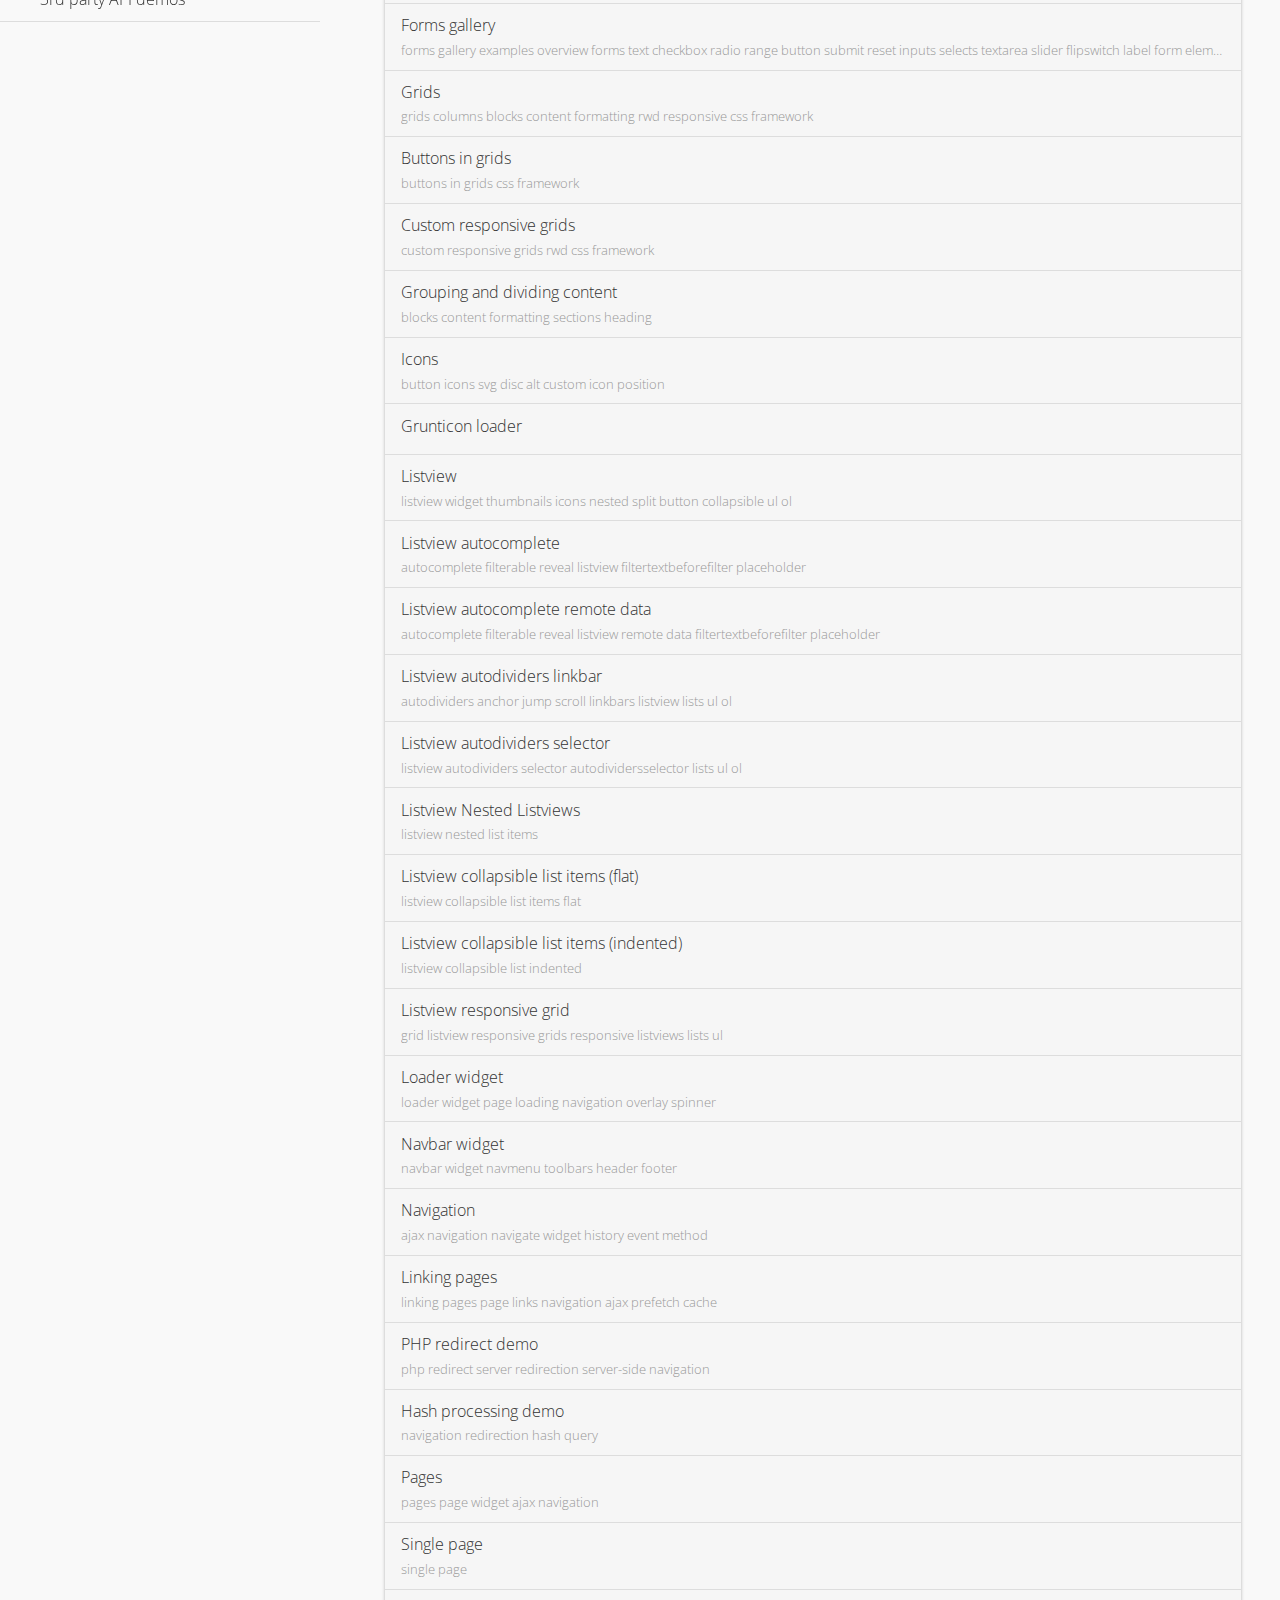
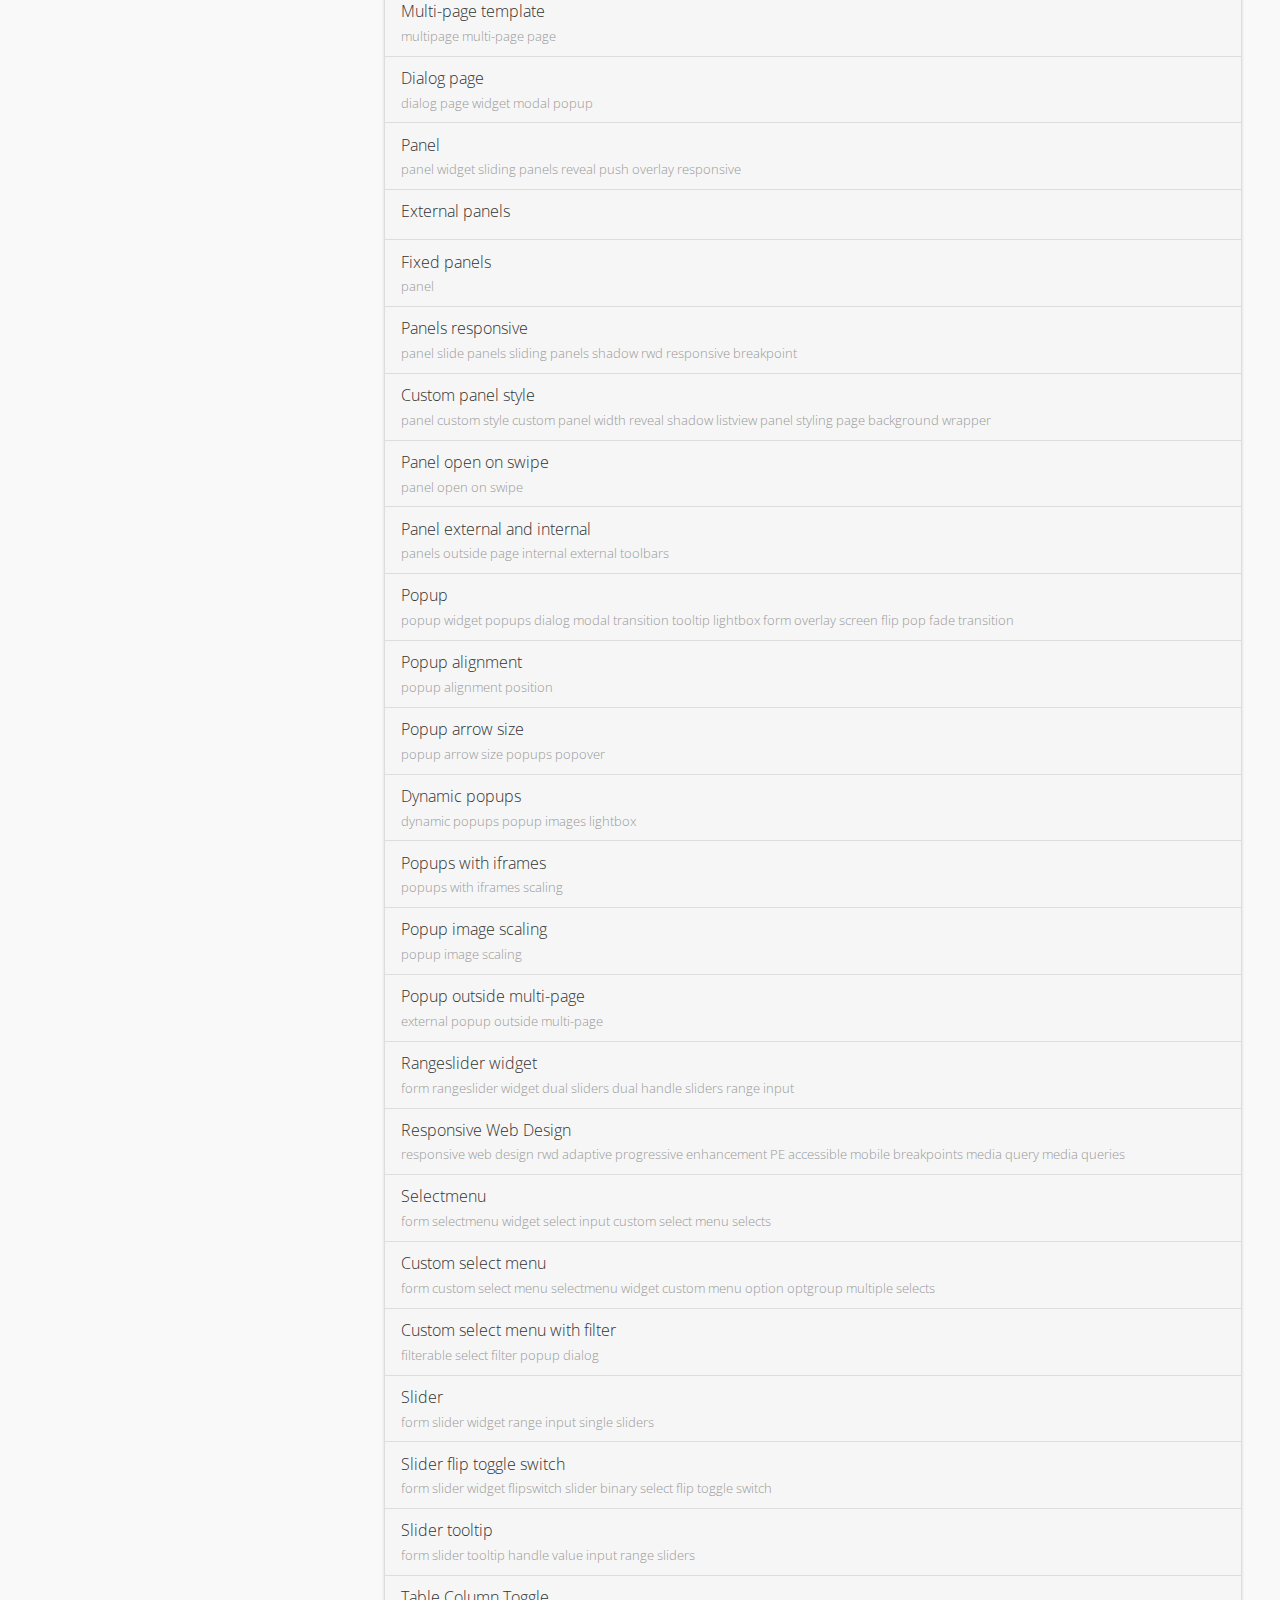
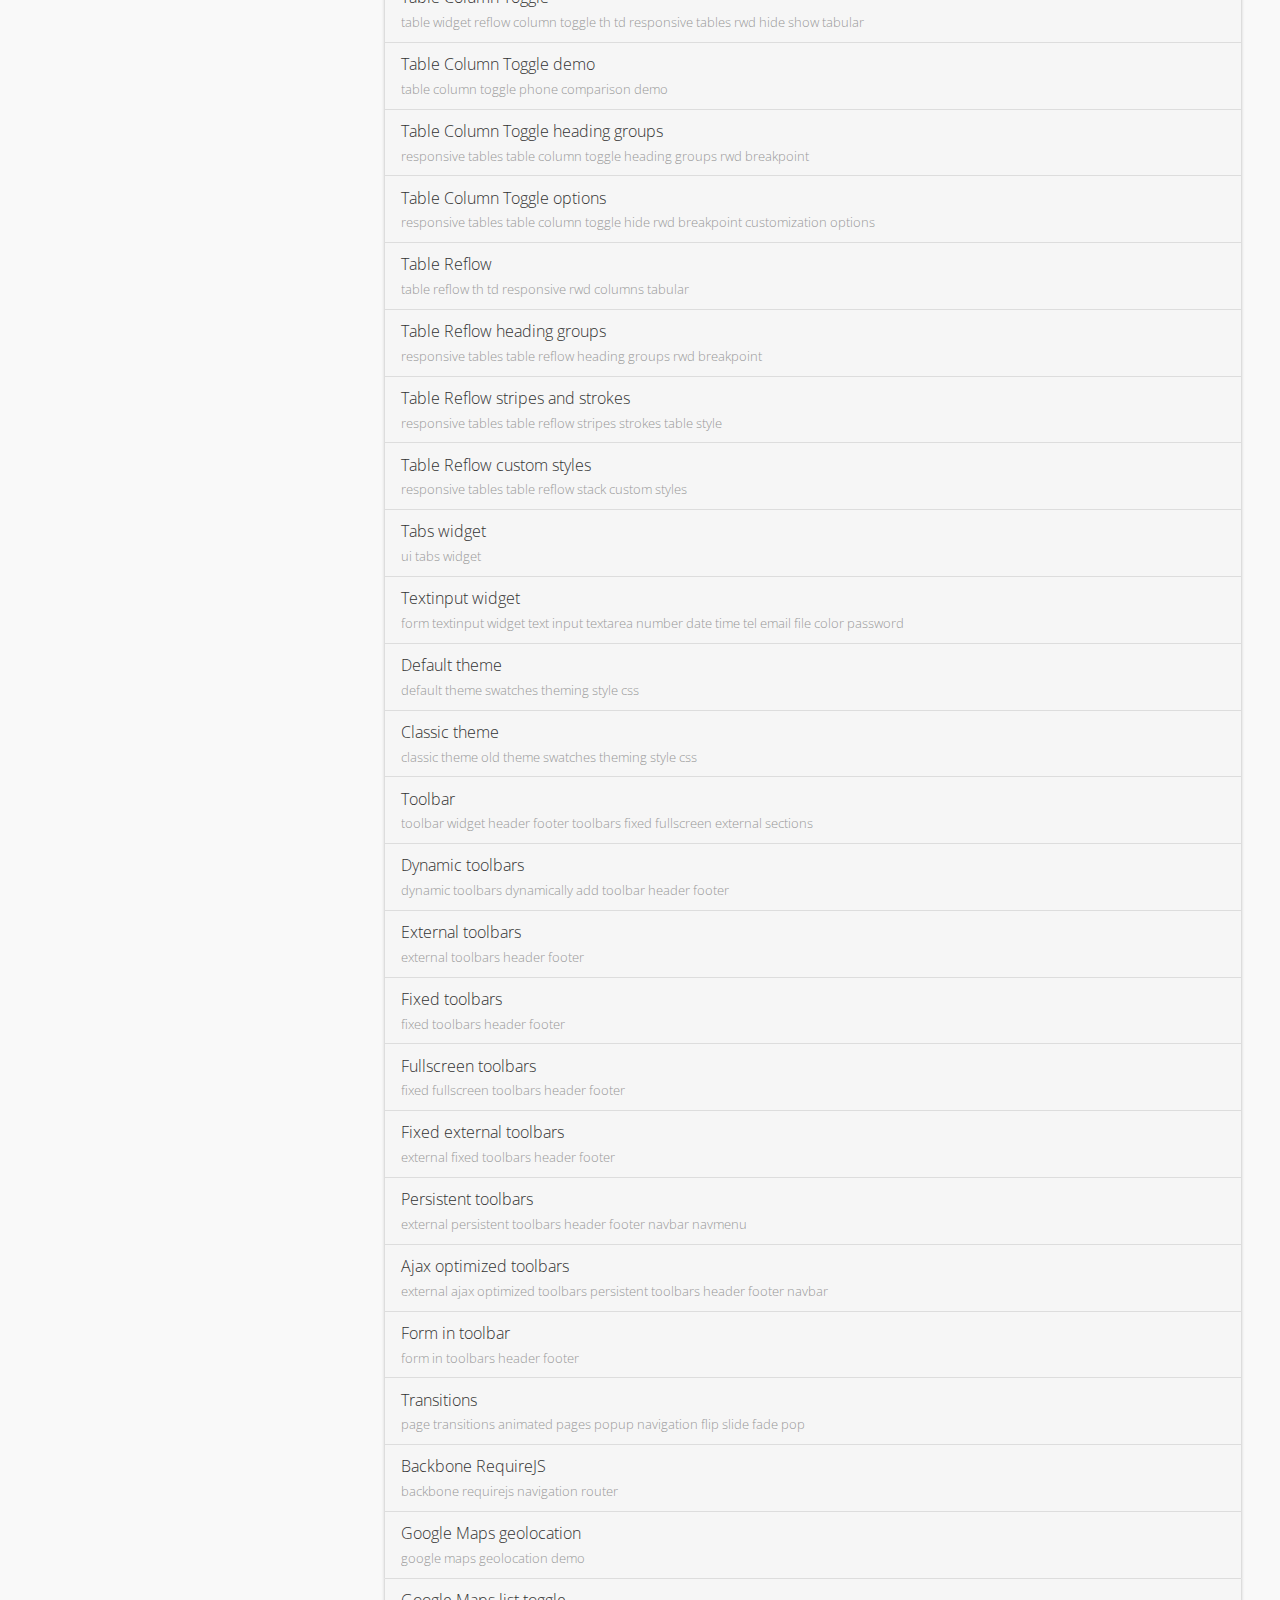
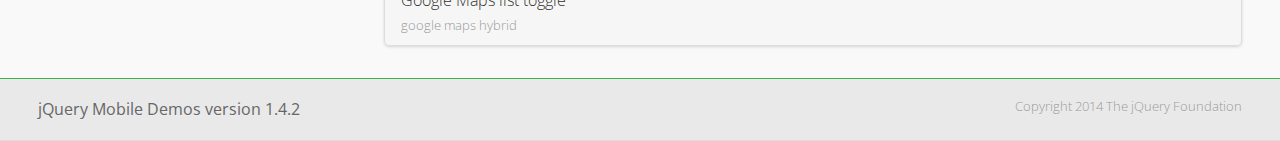
<file: www/lib/jquery/demos/_search/index.html>
<!DOCTYPE html>
<html>
<head>
	<meta charset="utf-8">
	<meta name="viewport" content="width=device-width, initial-scale=1">
	<title>jQuery Mobile Demos</title>
	<link rel="stylesheet" href="../css/themes/default/jquery.mobile-1.4.2.min.css">
	<link rel="stylesheet" href="../_assets/css/jqm-demos.css">
	<link rel="shortcut icon" href="../_assets/favicon.ico">
    <link rel="stylesheet" href="http://fonts.googleapis.com/css?family=Open+Sans:300,400,700">
	<script src="../js/jquery.js"></script>
	<script src="../_assets/js/index.js"></script>
	<script src="../js/jquery.mobile-1.4.2.min.js"></script>

</head>
<body>
<div data-role="page" class="jqm-demos jqm-demos-index jqm-demos-search-results">

	<div data-role="header" class="jqm-header">
		<h2><a href="../" title="jQuery Mobile Demos home"><img src="../_assets/img/jquery-logo.png" alt="jQuery Mobile"></a></h2>
		<p><span class="jqm-version"></span> Demos</p>
		<a href="#" class="jqm-navmenu-link ui-btn ui-btn-icon-notext ui-corner-all ui-icon-bars ui-nodisc-icon ui-alt-icon ui-btn-left">Menu</a>
		<a href="#" class="jqm-search-link ui-btn ui-btn-icon-notext ui-corner-all ui-icon-search ui-nodisc-icon ui-alt-icon ui-btn-right">Search</a>
	</div><!-- /header -->

	<div role="main" class="ui-content jqm-content">

		<h1>Search Results</h1>

        <div class="jqm-search-results-wrap">
	        <ul class="jqm-list jqm-search-results-list">
<li data-filtertext="demos homepage" data-icon="home"><a href=".././">Home</a></li>
<li data-filtertext="introduction overview getting started"><a href="../intro/" data-ajax="false">Introduction</a></li>
<li data-filtertext="buttons button markup buttonmarkup method anchor link button element"><a href="../button-markup/" data-ajax="false">Buttons</a></li>
<li data-filtertext="form button widget input button submit reset"><a href="../button/" data-ajax="false">Button widget</a></li>
<li data-role="collapsible" data-collapsed-icon="carat-d" data-expanded-icon="carat-u" data-iconpos="right" data-inset="false">
	<h3>Checkboxradio widget</h3>
	<ul>
		<li data-filtertext="form checkboxradio widget checkbox input checkboxes controlgroups"><a href="../checkboxradio-checkbox/" data-ajax="false">Checkboxes</a></li>
		<li data-filtertext="form checkboxradio widget radio input radio buttons controlgroups"><a href="../checkboxradio-radio/" data-ajax="false">Radio buttons</a></li>
	</ul>
</li>
<li data-role="collapsible" data-collapsed-icon="carat-d" data-expanded-icon="carat-u" data-iconpos="right" data-inset="false">
	<h3>Collapsible (set) widget</h3>
	<ul>
		<li data-filtertext="collapsibles content formatting"><a href="../collapsible/" data-ajax="false">Collapsible</a></li>
		<li data-filtertext="dynamic collapsible set accordion append expand"><a href="../collapsible-dynamic/" data-ajax="false">Dynamic collapsibles</a></li>
		<li data-filtertext="accordions collapsible set widget content formatting grouped collapsibles"><a href="../collapsibleset/" data-ajax="false">Collapsible set</a></li>
	</ul>
</li>
<li data-role="collapsible" data-collapsed-icon="carat-d" data-expanded-icon="carat-u" data-iconpos="right" data-inset="false">
	<h3>Controlgroup widget</h3>
	<ul>
		<li data-filtertext="controlgroups selectmenu checkboxradio input grouped buttons horizontal vertical"><a href="../controlgroup/" data-ajax="false">Controlgroup</a></li>
		<li data-filtertext="dynamic controlgroup dynamically add buttons"><a href="../controlgroup-dynamic/" data-ajax="false">Dynamic controlgroups</a></li>
	</ul>
</li>
<li data-filtertext="form datepicker widget date input"><a href="../datepicker/" data-ajax="false">Datepicker</a></li>
<li data-role="collapsible" data-collapsed-icon="carat-d" data-expanded-icon="carat-u" data-iconpos="right" data-inset="false">
	<h3>Events</h3>
	<ul>
		<li data-filtertext="swipe to delete list items listviews swipe events"><a href="../swipe-list/" data-ajax="false">Swipe list items</a></li>
		<li data-filtertext="swipe to navigate swipe page navigation swipe events"><a href="../swipe-page/" data-ajax="false">Swipe page navigation</a></li>
	</ul>
</li>
<li data-filtertext="filterable filter elements sorting searching listview table"><a href="../filterable/" data-ajax="false">Filterable widget</a></li>
<li data-filtertext="form flipswitch widget flip toggle switch binary select checkbox input"><a href="../flipswitch/" data-ajax="false">Flipswitch widget</a></li>
<li data-role="collapsible" data-collapsed-icon="carat-d" data-expanded-icon="carat-u" data-iconpos="right" data-inset="false">
	<h3>Forms</h3>
	<ul>
		<li data-filtertext="forms text checkbox radio range button submit reset inputs selects textarea slider flipswitch label form elements"><a href="../forms/" data-ajax="false">Forms</a></li>
		<li data-filtertext="form hide labels hidden accessible ui-hidden-accessible forms"><a href="../forms-label-hidden-accessible/" data-ajax="false">Hide labels</a></li>
		<li data-filtertext="form field containers fieldcontain ui-field-contain forms"><a href="../forms-field-contain/" data-ajax="false">Field containers</a></li>
		<li data-filtertext="forms disabled form elements"><a href="../forms-disabled/" data-ajax="false">Forms disabled</a></li>
		<li data-filtertext="forms gallery examples overview forms text checkbox radio range button submit reset inputs selects textarea slider flipswitch label form elements"><a href="../forms-gallery/" data-ajax="false">Forms gallery</a></li>
	</ul>
</li>
<li data-role="collapsible" data-collapsed-icon="carat-d" data-expanded-icon="carat-u" data-iconpos="right" data-inset="false">
	<h3>Grids</h3>
	<ul>
		<li data-filtertext="grids columns blocks content formatting rwd responsive css framework"><a href="../grids/" data-ajax="false">Grids</a></li>
		<li data-filtertext="buttons in grids css framework"><a href="../grids-buttons/" data-ajax="false">Buttons in grids</a></li>
		<li data-filtertext="custom responsive grids rwd css framework"><a href="../grids-custom-responsive/" data-ajax="false">Custom responsive grids</a></li>
	</ul>
</li>
<li data-filtertext="blocks content formatting sections heading"><a href="../body-bar-classes/" data-ajax="false">Grouping and dividing content</a></li>
<li data-role="collapsible" data-collapsed-icon="carat-d" data-expanded-icon="carat-u" data-iconpos="right" data-inset="false">
	<h3>Icons</h3>
	<ul>
		<li data-filtertext="button icons svg disc alt custom icon position"><a href="../icons/" data-ajax="false">Icons</a></li>
		<li data-filtertext=""><a href="../icons-grunticon/" data-ajax="false">Grunticon loader</a></li>
	</ul>
</li>
<li data-role="collapsible" data-collapsed-icon="carat-d" data-expanded-icon="carat-u" data-iconpos="right" data-inset="false">
	<h3>Listview widget</h3>
	<ul>
		<li data-filtertext="listview widget thumbnails icons nested split button collapsible ul ol"><a href="../listview/" data-ajax="false">Listview</a></li>
		<li data-filtertext="autocomplete filterable reveal listview filtertextbeforefilter placeholder"><a href="../listview-autocomplete/" data-ajax="false">Listview autocomplete</a></li>
		<li data-filtertext="autocomplete filterable reveal listview remote data filtertextbeforefilter placeholder"><a href="../listview-autocomplete-remote/" data-ajax="false">Listview autocomplete remote data</a></li>
		<li data-filtertext="autodividers anchor jump scroll linkbars listview lists ul ol"><a href="../listview-autodividers-linkbar/" data-ajax="false">Listview autodividers linkbar</a></li>
		<li data-filtertext="listview autodividers selector autodividersselector lists ul ol"><a href="../listview-autodividers-selector/" data-ajax="false">Listview autodividers selector</a></li>
		<li data-filtertext="listview nested list items"><a href="../listview-nested-lists/" data-ajax="false">Listview Nested Listviews</a></li>
		<li data-filtertext="listview collapsible list items flat"><a href="../listview-collapsible-item-flat/" data-ajax="false">Listview collapsible list items (flat)</a></li>
		<li data-filtertext="listview collapsible list indented"><a href="../listview-collapsible-item-indented/" data-ajax="false">Listview collapsible list items (indented)</a></li>
		<li data-filtertext="grid listview responsive grids responsive listviews lists ul"><a href="../listview-grid/" data-ajax="false">Listview responsive grid</a></li>
	</ul>
</li>
<li data-filtertext="loader widget page loading navigation overlay spinner"><a href="../loader/" data-ajax="false">Loader widget</a></li>
<li data-filtertext="navbar widget navmenu toolbars header footer"><a href="../navbar/" data-ajax="false">Navbar widget</a></li>
<li data-role="collapsible" data-collapsed-icon="carat-d" data-expanded-icon="carat-u" data-iconpos="right" data-inset="false">
	<h3>Navigation</h3>
	<ul>
		<li data-filtertext="ajax navigation navigate widget history event method"><a href="../navigation/" data-ajax="false">Navigation</a></li>
		<li data-filtertext="linking pages page links navigation ajax prefetch cache"><a href="../navigation-linking-pages/" data-ajax="false">Linking pages</a></li>
		<li data-filtertext="php redirect server redirection server-side navigation"><a href="../navigation-php-redirect/" data-ajax="false">PHP redirect demo</a></li>
		<li data-filtertext="navigation redirection hash query"><a href="../navigation-hash-processing/" data-ajax="false">Hash processing demo</a></li>
	</ul>
</li>
<li data-role="collapsible" data-collapsed-icon="carat-d" data-expanded-icon="carat-u" data-iconpos="right" data-inset="false">
	<h3>Pages</h3>
	<ul>
		<li data-filtertext="pages page widget ajax navigation"><a href="../pages/" data-ajax="false">Pages</a></li>
		<li data-filtertext="single page"><a href="../pages-single-page/" data-ajax="false">Single page</a></li>
		<li data-filtertext="multipage multi-page page"><a href="../pages-multi-page/" data-ajax="false">Multi-page template</a></li>
		<li data-filtertext="dialog page widget modal popup"><a href="../pages-dialog/" data-ajax="false">Dialog page</a></li>
	</ul>
</li>
<li data-role="collapsible" data-collapsed-icon="carat-d" data-expanded-icon="carat-u" data-iconpos="right" data-inset="false">
	<h3>Panel widget</h3>
	<ul>
		<li data-filtertext="panel widget sliding panels reveal push overlay responsive"><a href="../panel/" data-ajax="false">Panel</a></li>
		<li data-filtertext=""><a href="../panel-external/" data-ajax="false">External panels</a></li>
		<li data-filtertext="panel "><a href="../panel-fixed/" data-ajax="false">Fixed panels</a></li>
		<li data-filtertext="panel slide panels sliding panels shadow rwd responsive breakpoint"><a href="../panel-responsive/" data-ajax="false">Panels responsive</a></li>
		<li data-filtertext="panel custom style custom panel width reveal shadow listview panel styling page background wrapper"><a href="../panel-styling/" data-ajax="false">Custom panel style</a></li>
		<li data-filtertext="panel open on swipe"><a href="../panel-swipe-open/" data-ajax="false">Panel open on swipe</a></li>
		<li data-filtertext="panels outside page internal external toolbars"><a href="../panel-external-internal/" data-ajax="false">Panel external and internal</a></li>
	</ul>
</li>
<li data-role="collapsible" data-collapsed-icon="carat-d" data-expanded-icon="carat-u" data-iconpos="right" data-inset="false">
	<h3>Popup widget</h3>
	<ul>
		<li data-filtertext="popup widget popups dialog modal transition tooltip lightbox form overlay screen flip pop fade transition"><a href="../popup/" data-ajax="false">Popup</a></li>
		<li data-filtertext="popup alignment position"><a href="../popup-alignment/" data-ajax="false">Popup alignment</a></li>
		<li data-filtertext="popup arrow size popups popover"><a href="../popup-arrow-size/" data-ajax="false">Popup arrow size</a></li>
		<li data-filtertext="dynamic popups popup images lightbox"><a href="../popup-dynamic/" data-ajax="false">Dynamic popups</a></li>
		<li data-filtertext="popups with iframes scaling"><a href="../popup-iframe/" data-ajax="false">Popups with iframes</a></li>
		<li data-filtertext="popup image scaling"><a href="../popup-image-scaling/" data-ajax="false">Popup image scaling</a></li>
		<li data-filtertext="external popup outside multi-page"><a href="../popup-outside-multipage" data-ajax="false">Popup outside multi-page</a></li>
	</ul>
</li>
<li data-filtertext="form rangeslider widget dual sliders dual handle sliders range input"><a href="../rangeslider/" data-ajax="false">Rangeslider widget</a></li>
<li data-filtertext="responsive web design rwd adaptive progressive enhancement PE accessible mobile breakpoints media query media queries"><a href="../rwd/" data-ajax="false">Responsive Web Design</a></li>
<li data-role="collapsible" data-collapsed-icon="carat-d" data-expanded-icon="carat-u" data-iconpos="right" data-inset="false">
	<h3>Selectmenu widget</h3>
	<ul>
		<li data-filtertext="form selectmenu widget select input custom select menu selects"><a href="../selectmenu/" data-ajax="false">Selectmenu</a></li>
		<li data-filtertext="form custom select menu selectmenu widget custom menu option optgroup multiple selects"><a href="../selectmenu-custom/" data-ajax="false">Custom select menu</a></li>
		<li data-filtertext="filterable select filter popup dialog"><a href="../selectmenu-custom-filter/" data-ajax="false">Custom select menu with filter</a></li>
	</ul>
</li>
<li data-role="collapsible" data-collapsed-icon="carat-d" data-expanded-icon="carat-u" data-iconpos="right" data-inset="false">
	<h3>Slider widget</h3>
	<ul>
		<li data-filtertext="form slider widget range input single sliders"><a href="../slider/" data-ajax="false">Slider</a></li>
		<li data-filtertext="form slider widget flipswitch slider binary select flip toggle switch"><a href="../slider-flipswitch/" data-ajax="false">Slider flip toggle switch</a></li>
		<li data-filtertext="form slider tooltip handle value input range sliders"><a href="../slider-tooltip/" data-ajax="false">Slider tooltip</a></li>
	</ul>
</li>
<li data-role="collapsible" data-collapsed-icon="carat-d" data-expanded-icon="carat-u" data-iconpos="right" data-inset="false">
	<h3>Table widget</h3>
	<ul>
		<li data-filtertext="table widget reflow column toggle th td responsive tables rwd hide show tabular"><a href="../table-column-toggle/" data-ajax="false">Table Column Toggle</a></li>
		<li data-filtertext="table column toggle phone comparison demo"><a href="../table-column-toggle-example/" data-ajax="false">Table Column Toggle demo</a></li>
		<li data-filtertext="responsive tables table column toggle heading groups rwd breakpoint"><a href="../table-column-toggle-heading-groups/" data-ajax="false">Table Column Toggle heading groups</a></li>
		<li data-filtertext="responsive tables table column toggle hide rwd breakpoint customization options"><a href="../table-column-toggle-options/" data-ajax="false">Table Column Toggle options</a></li>
		<li data-filtertext="table reflow th td responsive rwd columns tabular"><a href="../table-reflow/" data-ajax="false">Table Reflow</a></li>
		<li data-filtertext="responsive tables table reflow heading groups rwd breakpoint"><a href="../table-reflow-heading-groups/" data-ajax="false">Table Reflow heading groups</a></li>
		<li data-filtertext="responsive tables table reflow stripes strokes table style"><a href="../table-reflow-stripes-strokes/" data-ajax="false">Table Reflow stripes and strokes</a></li>
		<li data-filtertext="responsive tables table reflow stack custom styles"><a href="../table-reflow-styling/" data-ajax="false">Table Reflow custom styles</a></li>
	</ul>
</li>
<li data-filtertext="ui tabs widget"><a href="../tabs/" data-ajax="false">Tabs widget</a></li>
<li data-filtertext="form textinput widget text input textarea number date time tel email file color password"><a href="../textinput/" data-ajax="false">Textinput widget</a></li>
<li data-role="collapsible" data-collapsed-icon="carat-d" data-expanded-icon="carat-u" data-iconpos="right" data-inset="false">
	<h3>Theming</h3>
	<ul>
		<li data-filtertext="default theme swatches theming style css"><a href="../theme-default/" data-ajax="false">Default theme</a></li>
		<li data-filtertext="classic theme old theme swatches theming style css"><a href="../theme-classic/" data-ajax="false">Classic theme</a></li>
	</ul>
</li>
<li data-role="collapsible" data-collapsed-icon="carat-d" data-expanded-icon="carat-u" data-iconpos="right" data-inset="false">
	<h3>Toolbar widget</h3>
	<ul>
		<li data-filtertext="toolbar widget header footer toolbars fixed fullscreen external sections"><a href="../toolbar/" data-ajax="false">Toolbar</a></li>
		<li data-filtertext="dynamic toolbars dynamically add toolbar header footer"><a href="../toolbar-dynamic/" data-ajax="false">Dynamic toolbars</a></li>
		<li data-filtertext="external toolbars header footer"><a href="../toolbar-external/" data-ajax="false">External toolbars</a></li>
		<li data-filtertext="fixed toolbars header footer"><a href="../toolbar-fixed/" data-ajax="false">Fixed toolbars</a></li>
		<li data-filtertext="fixed fullscreen toolbars header footer"><a href="../toolbar-fixed-fullscreen/" data-ajax="false">Fullscreen toolbars</a></li>
		<li data-filtertext="external fixed toolbars header footer"><a href="../toolbar-fixed-external/" data-ajax="false">Fixed external toolbars</a></li>
		<li data-filtertext="external persistent toolbars header footer navbar navmenu"><a href="../toolbar-fixed-persistent/" data-ajax="false">Persistent toolbars</a></li>
		<li data-filtertext="external ajax optimized toolbars persistent toolbars header footer navbar"><a href="../toolbar-fixed-persistent-optimized/" data-ajax="false">Ajax optimized toolbars</a></li>
		<li data-filtertext="form in toolbars header footer"><a href="../toolbar-fixed-forms/" data-ajax="false">Form in toolbar</a></li>
	</ul>
</li>
<li data-filtertext="page transitions animated pages popup navigation flip slide fade pop"><a href="../transitions/" data-ajax="false">Transitions</a></li>
<li data-role="collapsible" data-collapsed-icon="carat-d" data-expanded-icon="carat-u" data-iconpos="right" data-inset="false">
	<h3>3rd party API demos</h3>
	<ul>
		<li data-filtertext="backbone requirejs navigation router"><a href="../backbone-requirejs/" data-ajax="false">Backbone RequireJS</a></li>
		<li data-filtertext="google maps geolocation demo"><a href="../map-geolocation/" data-ajax="false">Google Maps geolocation</a></li>
		<li data-filtertext="google maps hybrid"><a href="../map-list-toggle/" data-ajax="false">Google Maps list toggle</a></li>
	</ul>
</li>



	        </ul>
	    </div>

	</div><!-- /content -->
	    <div data-role="panel" class="jqm-navmenu-panel" data-position="left" data-display="overlay" data-theme="a">
	    	<ul class="jqm-list ui-alt-icon ui-nodisc-icon">
<li data-filtertext="demos homepage" data-icon="home"><a href=".././">Home</a></li>
<li data-filtertext="introduction overview getting started"><a href="../intro/" data-ajax="false">Introduction</a></li>
<li data-filtertext="buttons button markup buttonmarkup method anchor link button element"><a href="../button-markup/" data-ajax="false">Buttons</a></li>
<li data-filtertext="form button widget input button submit reset"><a href="../button/" data-ajax="false">Button widget</a></li>
<li data-role="collapsible" data-collapsed-icon="carat-d" data-expanded-icon="carat-u" data-iconpos="right" data-inset="false">
	<h3>Checkboxradio widget</h3>
	<ul>
		<li data-filtertext="form checkboxradio widget checkbox input checkboxes controlgroups"><a href="../checkboxradio-checkbox/" data-ajax="false">Checkboxes</a></li>
		<li data-filtertext="form checkboxradio widget radio input radio buttons controlgroups"><a href="../checkboxradio-radio/" data-ajax="false">Radio buttons</a></li>
	</ul>
</li>
<li data-role="collapsible" data-collapsed-icon="carat-d" data-expanded-icon="carat-u" data-iconpos="right" data-inset="false">
	<h3>Collapsible (set) widget</h3>
	<ul>
		<li data-filtertext="collapsibles content formatting"><a href="../collapsible/" data-ajax="false">Collapsible</a></li>
		<li data-filtertext="dynamic collapsible set accordion append expand"><a href="../collapsible-dynamic/" data-ajax="false">Dynamic collapsibles</a></li>
		<li data-filtertext="accordions collapsible set widget content formatting grouped collapsibles"><a href="../collapsibleset/" data-ajax="false">Collapsible set</a></li>
	</ul>
</li>
<li data-role="collapsible" data-collapsed-icon="carat-d" data-expanded-icon="carat-u" data-iconpos="right" data-inset="false">
	<h3>Controlgroup widget</h3>
	<ul>
		<li data-filtertext="controlgroups selectmenu checkboxradio input grouped buttons horizontal vertical"><a href="../controlgroup/" data-ajax="false">Controlgroup</a></li>
		<li data-filtertext="dynamic controlgroup dynamically add buttons"><a href="../controlgroup-dynamic/" data-ajax="false">Dynamic controlgroups</a></li>
	</ul>
</li>
<li data-filtertext="form datepicker widget date input"><a href="../datepicker/" data-ajax="false">Datepicker</a></li>
<li data-role="collapsible" data-collapsed-icon="carat-d" data-expanded-icon="carat-u" data-iconpos="right" data-inset="false">
	<h3>Events</h3>
	<ul>
		<li data-filtertext="swipe to delete list items listviews swipe events"><a href="../swipe-list/" data-ajax="false">Swipe list items</a></li>
		<li data-filtertext="swipe to navigate swipe page navigation swipe events"><a href="../swipe-page/" data-ajax="false">Swipe page navigation</a></li>
	</ul>
</li>
<li data-filtertext="filterable filter elements sorting searching listview table"><a href="../filterable/" data-ajax="false">Filterable widget</a></li>
<li data-filtertext="form flipswitch widget flip toggle switch binary select checkbox input"><a href="../flipswitch/" data-ajax="false">Flipswitch widget</a></li>
<li data-role="collapsible" data-collapsed-icon="carat-d" data-expanded-icon="carat-u" data-iconpos="right" data-inset="false">
	<h3>Forms</h3>
	<ul>
		<li data-filtertext="forms text checkbox radio range button submit reset inputs selects textarea slider flipswitch label form elements"><a href="../forms/" data-ajax="false">Forms</a></li>
		<li data-filtertext="form hide labels hidden accessible ui-hidden-accessible forms"><a href="../forms-label-hidden-accessible/" data-ajax="false">Hide labels</a></li>
		<li data-filtertext="form field containers fieldcontain ui-field-contain forms"><a href="../forms-field-contain/" data-ajax="false">Field containers</a></li>
		<li data-filtertext="forms disabled form elements"><a href="../forms-disabled/" data-ajax="false">Forms disabled</a></li>
		<li data-filtertext="forms gallery examples overview forms text checkbox radio range button submit reset inputs selects textarea slider flipswitch label form elements"><a href="../forms-gallery/" data-ajax="false">Forms gallery</a></li>
	</ul>
</li>
<li data-role="collapsible" data-collapsed-icon="carat-d" data-expanded-icon="carat-u" data-iconpos="right" data-inset="false">
	<h3>Grids</h3>
	<ul>
		<li data-filtertext="grids columns blocks content formatting rwd responsive css framework"><a href="../grids/" data-ajax="false">Grids</a></li>
		<li data-filtertext="buttons in grids css framework"><a href="../grids-buttons/" data-ajax="false">Buttons in grids</a></li>
		<li data-filtertext="custom responsive grids rwd css framework"><a href="../grids-custom-responsive/" data-ajax="false">Custom responsive grids</a></li>
	</ul>
</li>
<li data-filtertext="blocks content formatting sections heading"><a href="../body-bar-classes/" data-ajax="false">Grouping and dividing content</a></li>
<li data-role="collapsible" data-collapsed-icon="carat-d" data-expanded-icon="carat-u" data-iconpos="right" data-inset="false">
	<h3>Icons</h3>
	<ul>
		<li data-filtertext="button icons svg disc alt custom icon position"><a href="../icons/" data-ajax="false">Icons</a></li>
		<li data-filtertext=""><a href="../icons-grunticon/" data-ajax="false">Grunticon loader</a></li>
	</ul>
</li>
<li data-role="collapsible" data-collapsed-icon="carat-d" data-expanded-icon="carat-u" data-iconpos="right" data-inset="false">
	<h3>Listview widget</h3>
	<ul>
		<li data-filtertext="listview widget thumbnails icons nested split button collapsible ul ol"><a href="../listview/" data-ajax="false">Listview</a></li>
		<li data-filtertext="autocomplete filterable reveal listview filtertextbeforefilter placeholder"><a href="../listview-autocomplete/" data-ajax="false">Listview autocomplete</a></li>
		<li data-filtertext="autocomplete filterable reveal listview remote data filtertextbeforefilter placeholder"><a href="../listview-autocomplete-remote/" data-ajax="false">Listview autocomplete remote data</a></li>
		<li data-filtertext="autodividers anchor jump scroll linkbars listview lists ul ol"><a href="../listview-autodividers-linkbar/" data-ajax="false">Listview autodividers linkbar</a></li>
		<li data-filtertext="listview autodividers selector autodividersselector lists ul ol"><a href="../listview-autodividers-selector/" data-ajax="false">Listview autodividers selector</a></li>
		<li data-filtertext="listview nested list items"><a href="../listview-nested-lists/" data-ajax="false">Listview Nested Listviews</a></li>
		<li data-filtertext="listview collapsible list items flat"><a href="../listview-collapsible-item-flat/" data-ajax="false">Listview collapsible list items (flat)</a></li>
		<li data-filtertext="listview collapsible list indented"><a href="../listview-collapsible-item-indented/" data-ajax="false">Listview collapsible list items (indented)</a></li>
		<li data-filtertext="grid listview responsive grids responsive listviews lists ul"><a href="../listview-grid/" data-ajax="false">Listview responsive grid</a></li>
	</ul>
</li>
<li data-filtertext="loader widget page loading navigation overlay spinner"><a href="../loader/" data-ajax="false">Loader widget</a></li>
<li data-filtertext="navbar widget navmenu toolbars header footer"><a href="../navbar/" data-ajax="false">Navbar widget</a></li>
<li data-role="collapsible" data-collapsed-icon="carat-d" data-expanded-icon="carat-u" data-iconpos="right" data-inset="false">
	<h3>Navigation</h3>
	<ul>
		<li data-filtertext="ajax navigation navigate widget history event method"><a href="../navigation/" data-ajax="false">Navigation</a></li>
		<li data-filtertext="linking pages page links navigation ajax prefetch cache"><a href="../navigation-linking-pages/" data-ajax="false">Linking pages</a></li>
		<li data-filtertext="php redirect server redirection server-side navigation"><a href="../navigation-php-redirect/" data-ajax="false">PHP redirect demo</a></li>
		<li data-filtertext="navigation redirection hash query"><a href="../navigation-hash-processing/" data-ajax="false">Hash processing demo</a></li>
	</ul>
</li>
<li data-role="collapsible" data-collapsed-icon="carat-d" data-expanded-icon="carat-u" data-iconpos="right" data-inset="false">
	<h3>Pages</h3>
	<ul>
		<li data-filtertext="pages page widget ajax navigation"><a href="../pages/" data-ajax="false">Pages</a></li>
		<li data-filtertext="single page"><a href="../pages-single-page/" data-ajax="false">Single page</a></li>
		<li data-filtertext="multipage multi-page page"><a href="../pages-multi-page/" data-ajax="false">Multi-page template</a></li>
		<li data-filtertext="dialog page widget modal popup"><a href="../pages-dialog/" data-ajax="false">Dialog page</a></li>
	</ul>
</li>
<li data-role="collapsible" data-collapsed-icon="carat-d" data-expanded-icon="carat-u" data-iconpos="right" data-inset="false">
	<h3>Panel widget</h3>
	<ul>
		<li data-filtertext="panel widget sliding panels reveal push overlay responsive"><a href="../panel/" data-ajax="false">Panel</a></li>
		<li data-filtertext=""><a href="../panel-external/" data-ajax="false">External panels</a></li>
		<li data-filtertext="panel "><a href="../panel-fixed/" data-ajax="false">Fixed panels</a></li>
		<li data-filtertext="panel slide panels sliding panels shadow rwd responsive breakpoint"><a href="../panel-responsive/" data-ajax="false">Panels responsive</a></li>
		<li data-filtertext="panel custom style custom panel width reveal shadow listview panel styling page background wrapper"><a href="../panel-styling/" data-ajax="false">Custom panel style</a></li>
		<li data-filtertext="panel open on swipe"><a href="../panel-swipe-open/" data-ajax="false">Panel open on swipe</a></li>
		<li data-filtertext="panels outside page internal external toolbars"><a href="../panel-external-internal/" data-ajax="false">Panel external and internal</a></li>
	</ul>
</li>
<li data-role="collapsible" data-collapsed-icon="carat-d" data-expanded-icon="carat-u" data-iconpos="right" data-inset="false">
	<h3>Popup widget</h3>
	<ul>
		<li data-filtertext="popup widget popups dialog modal transition tooltip lightbox form overlay screen flip pop fade transition"><a href="../popup/" data-ajax="false">Popup</a></li>
		<li data-filtertext="popup alignment position"><a href="../popup-alignment/" data-ajax="false">Popup alignment</a></li>
		<li data-filtertext="popup arrow size popups popover"><a href="../popup-arrow-size/" data-ajax="false">Popup arrow size</a></li>
		<li data-filtertext="dynamic popups popup images lightbox"><a href="../popup-dynamic/" data-ajax="false">Dynamic popups</a></li>
		<li data-filtertext="popups with iframes scaling"><a href="../popup-iframe/" data-ajax="false">Popups with iframes</a></li>
		<li data-filtertext="popup image scaling"><a href="../popup-image-scaling/" data-ajax="false">Popup image scaling</a></li>
		<li data-filtertext="external popup outside multi-page"><a href="../popup-outside-multipage" data-ajax="false">Popup outside multi-page</a></li>
	</ul>
</li>
<li data-filtertext="form rangeslider widget dual sliders dual handle sliders range input"><a href="../rangeslider/" data-ajax="false">Rangeslider widget</a></li>
<li data-filtertext="responsive web design rwd adaptive progressive enhancement PE accessible mobile breakpoints media query media queries"><a href="../rwd/" data-ajax="false">Responsive Web Design</a></li>
<li data-role="collapsible" data-collapsed-icon="carat-d" data-expanded-icon="carat-u" data-iconpos="right" data-inset="false">
	<h3>Selectmenu widget</h3>
	<ul>
		<li data-filtertext="form selectmenu widget select input custom select menu selects"><a href="../selectmenu/" data-ajax="false">Selectmenu</a></li>
		<li data-filtertext="form custom select menu selectmenu widget custom menu option optgroup multiple selects"><a href="../selectmenu-custom/" data-ajax="false">Custom select menu</a></li>
		<li data-filtertext="filterable select filter popup dialog"><a href="../selectmenu-custom-filter/" data-ajax="false">Custom select menu with filter</a></li>
	</ul>
</li>
<li data-role="collapsible" data-collapsed-icon="carat-d" data-expanded-icon="carat-u" data-iconpos="right" data-inset="false">
	<h3>Slider widget</h3>
	<ul>
		<li data-filtertext="form slider widget range input single sliders"><a href="../slider/" data-ajax="false">Slider</a></li>
		<li data-filtertext="form slider widget flipswitch slider binary select flip toggle switch"><a href="../slider-flipswitch/" data-ajax="false">Slider flip toggle switch</a></li>
		<li data-filtertext="form slider tooltip handle value input range sliders"><a href="../slider-tooltip/" data-ajax="false">Slider tooltip</a></li>
	</ul>
</li>
<li data-role="collapsible" data-collapsed-icon="carat-d" data-expanded-icon="carat-u" data-iconpos="right" data-inset="false">
	<h3>Table widget</h3>
	<ul>
		<li data-filtertext="table widget reflow column toggle th td responsive tables rwd hide show tabular"><a href="../table-column-toggle/" data-ajax="false">Table Column Toggle</a></li>
		<li data-filtertext="table column toggle phone comparison demo"><a href="../table-column-toggle-example/" data-ajax="false">Table Column Toggle demo</a></li>
		<li data-filtertext="responsive tables table column toggle heading groups rwd breakpoint"><a href="../table-column-toggle-heading-groups/" data-ajax="false">Table Column Toggle heading groups</a></li>
		<li data-filtertext="responsive tables table column toggle hide rwd breakpoint customization options"><a href="../table-column-toggle-options/" data-ajax="false">Table Column Toggle options</a></li>
		<li data-filtertext="table reflow th td responsive rwd columns tabular"><a href="../table-reflow/" data-ajax="false">Table Reflow</a></li>
		<li data-filtertext="responsive tables table reflow heading groups rwd breakpoint"><a href="../table-reflow-heading-groups/" data-ajax="false">Table Reflow heading groups</a></li>
		<li data-filtertext="responsive tables table reflow stripes strokes table style"><a href="../table-reflow-stripes-strokes/" data-ajax="false">Table Reflow stripes and strokes</a></li>
		<li data-filtertext="responsive tables table reflow stack custom styles"><a href="../table-reflow-styling/" data-ajax="false">Table Reflow custom styles</a></li>
	</ul>
</li>
<li data-filtertext="ui tabs widget"><a href="../tabs/" data-ajax="false">Tabs widget</a></li>
<li data-filtertext="form textinput widget text input textarea number date time tel email file color password"><a href="../textinput/" data-ajax="false">Textinput widget</a></li>
<li data-role="collapsible" data-collapsed-icon="carat-d" data-expanded-icon="carat-u" data-iconpos="right" data-inset="false">
	<h3>Theming</h3>
	<ul>
		<li data-filtertext="default theme swatches theming style css"><a href="../theme-default/" data-ajax="false">Default theme</a></li>
		<li data-filtertext="classic theme old theme swatches theming style css"><a href="../theme-classic/" data-ajax="false">Classic theme</a></li>
	</ul>
</li>
<li data-role="collapsible" data-collapsed-icon="carat-d" data-expanded-icon="carat-u" data-iconpos="right" data-inset="false">
	<h3>Toolbar widget</h3>
	<ul>
		<li data-filtertext="toolbar widget header footer toolbars fixed fullscreen external sections"><a href="../toolbar/" data-ajax="false">Toolbar</a></li>
		<li data-filtertext="dynamic toolbars dynamically add toolbar header footer"><a href="../toolbar-dynamic/" data-ajax="false">Dynamic toolbars</a></li>
		<li data-filtertext="external toolbars header footer"><a href="../toolbar-external/" data-ajax="false">External toolbars</a></li>
		<li data-filtertext="fixed toolbars header footer"><a href="../toolbar-fixed/" data-ajax="false">Fixed toolbars</a></li>
		<li data-filtertext="fixed fullscreen toolbars header footer"><a href="../toolbar-fixed-fullscreen/" data-ajax="false">Fullscreen toolbars</a></li>
		<li data-filtertext="external fixed toolbars header footer"><a href="../toolbar-fixed-external/" data-ajax="false">Fixed external toolbars</a></li>
		<li data-filtertext="external persistent toolbars header footer navbar navmenu"><a href="../toolbar-fixed-persistent/" data-ajax="false">Persistent toolbars</a></li>
		<li data-filtertext="external ajax optimized toolbars persistent toolbars header footer navbar"><a href="../toolbar-fixed-persistent-optimized/" data-ajax="false">Ajax optimized toolbars</a></li>
		<li data-filtertext="form in toolbars header footer"><a href="../toolbar-fixed-forms/" data-ajax="false">Form in toolbar</a></li>
	</ul>
</li>
<li data-filtertext="page transitions animated pages popup navigation flip slide fade pop"><a href="../transitions/" data-ajax="false">Transitions</a></li>
<li data-role="collapsible" data-collapsed-icon="carat-d" data-expanded-icon="carat-u" data-iconpos="right" data-inset="false">
	<h3>3rd party API demos</h3>
	<ul>
		<li data-filtertext="backbone requirejs navigation router"><a href="../backbone-requirejs/" data-ajax="false">Backbone RequireJS</a></li>
		<li data-filtertext="google maps geolocation demo"><a href="../map-geolocation/" data-ajax="false">Google Maps geolocation</a></li>
		<li data-filtertext="google maps hybrid"><a href="../map-list-toggle/" data-ajax="false">Google Maps list toggle</a></li>
	</ul>
</li>



		     </ul>
		</div><!-- /panel -->


	<div data-role="footer" data-position="fixed" data-tap-toggle="false" class="jqm-footer">
		<p>jQuery Mobile Demos version <span class="jqm-version"></span></p>
		<p>Copyright 2014 The jQuery Foundation</p>
	</div><!-- /footer -->
	<!-- TODO: This should become an external panel so we can add input to markup (unique ID) -->
    <div data-role="panel" class="jqm-search-panel" data-position="right" data-display="overlay" data-theme="a">
		<div class="jqm-search">
			<ul class="jqm-list" data-filter-placeholder="Search demos..." data-filter-reveal="true">
<li data-filtertext="demos homepage" data-icon="home"><a href=".././">Home</a></li>
<li data-filtertext="introduction overview getting started"><a href="../intro/" data-ajax="false">Introduction</a></li>
<li data-filtertext="buttons button markup buttonmarkup method anchor link button element"><a href="../button-markup/" data-ajax="false">Buttons</a></li>
<li data-filtertext="form button widget input button submit reset"><a href="../button/" data-ajax="false">Button widget</a></li>
<li data-role="collapsible" data-collapsed-icon="carat-d" data-expanded-icon="carat-u" data-iconpos="right" data-inset="false">
	<h3>Checkboxradio widget</h3>
	<ul>
		<li data-filtertext="form checkboxradio widget checkbox input checkboxes controlgroups"><a href="../checkboxradio-checkbox/" data-ajax="false">Checkboxes</a></li>
		<li data-filtertext="form checkboxradio widget radio input radio buttons controlgroups"><a href="../checkboxradio-radio/" data-ajax="false">Radio buttons</a></li>
	</ul>
</li>
<li data-role="collapsible" data-collapsed-icon="carat-d" data-expanded-icon="carat-u" data-iconpos="right" data-inset="false">
	<h3>Collapsible (set) widget</h3>
	<ul>
		<li data-filtertext="collapsibles content formatting"><a href="../collapsible/" data-ajax="false">Collapsible</a></li>
		<li data-filtertext="dynamic collapsible set accordion append expand"><a href="../collapsible-dynamic/" data-ajax="false">Dynamic collapsibles</a></li>
		<li data-filtertext="accordions collapsible set widget content formatting grouped collapsibles"><a href="../collapsibleset/" data-ajax="false">Collapsible set</a></li>
	</ul>
</li>
<li data-role="collapsible" data-collapsed-icon="carat-d" data-expanded-icon="carat-u" data-iconpos="right" data-inset="false">
	<h3>Controlgroup widget</h3>
	<ul>
		<li data-filtertext="controlgroups selectmenu checkboxradio input grouped buttons horizontal vertical"><a href="../controlgroup/" data-ajax="false">Controlgroup</a></li>
		<li data-filtertext="dynamic controlgroup dynamically add buttons"><a href="../controlgroup-dynamic/" data-ajax="false">Dynamic controlgroups</a></li>
	</ul>
</li>
<li data-filtertext="form datepicker widget date input"><a href="../datepicker/" data-ajax="false">Datepicker</a></li>
<li data-role="collapsible" data-collapsed-icon="carat-d" data-expanded-icon="carat-u" data-iconpos="right" data-inset="false">
	<h3>Events</h3>
	<ul>
		<li data-filtertext="swipe to delete list items listviews swipe events"><a href="../swipe-list/" data-ajax="false">Swipe list items</a></li>
		<li data-filtertext="swipe to navigate swipe page navigation swipe events"><a href="../swipe-page/" data-ajax="false">Swipe page navigation</a></li>
	</ul>
</li>
<li data-filtertext="filterable filter elements sorting searching listview table"><a href="../filterable/" data-ajax="false">Filterable widget</a></li>
<li data-filtertext="form flipswitch widget flip toggle switch binary select checkbox input"><a href="../flipswitch/" data-ajax="false">Flipswitch widget</a></li>
<li data-role="collapsible" data-collapsed-icon="carat-d" data-expanded-icon="carat-u" data-iconpos="right" data-inset="false">
	<h3>Forms</h3>
	<ul>
		<li data-filtertext="forms text checkbox radio range button submit reset inputs selects textarea slider flipswitch label form elements"><a href="../forms/" data-ajax="false">Forms</a></li>
		<li data-filtertext="form hide labels hidden accessible ui-hidden-accessible forms"><a href="../forms-label-hidden-accessible/" data-ajax="false">Hide labels</a></li>
		<li data-filtertext="form field containers fieldcontain ui-field-contain forms"><a href="../forms-field-contain/" data-ajax="false">Field containers</a></li>
		<li data-filtertext="forms disabled form elements"><a href="../forms-disabled/" data-ajax="false">Forms disabled</a></li>
		<li data-filtertext="forms gallery examples overview forms text checkbox radio range button submit reset inputs selects textarea slider flipswitch label form elements"><a href="../forms-gallery/" data-ajax="false">Forms gallery</a></li>
	</ul>
</li>
<li data-role="collapsible" data-collapsed-icon="carat-d" data-expanded-icon="carat-u" data-iconpos="right" data-inset="false">
	<h3>Grids</h3>
	<ul>
		<li data-filtertext="grids columns blocks content formatting rwd responsive css framework"><a href="../grids/" data-ajax="false">Grids</a></li>
		<li data-filtertext="buttons in grids css framework"><a href="../grids-buttons/" data-ajax="false">Buttons in grids</a></li>
		<li data-filtertext="custom responsive grids rwd css framework"><a href="../grids-custom-responsive/" data-ajax="false">Custom responsive grids</a></li>
	</ul>
</li>
<li data-filtertext="blocks content formatting sections heading"><a href="../body-bar-classes/" data-ajax="false">Grouping and dividing content</a></li>
<li data-role="collapsible" data-collapsed-icon="carat-d" data-expanded-icon="carat-u" data-iconpos="right" data-inset="false">
	<h3>Icons</h3>
	<ul>
		<li data-filtertext="button icons svg disc alt custom icon position"><a href="../icons/" data-ajax="false">Icons</a></li>
		<li data-filtertext=""><a href="../icons-grunticon/" data-ajax="false">Grunticon loader</a></li>
	</ul>
</li>
<li data-role="collapsible" data-collapsed-icon="carat-d" data-expanded-icon="carat-u" data-iconpos="right" data-inset="false">
	<h3>Listview widget</h3>
	<ul>
		<li data-filtertext="listview widget thumbnails icons nested split button collapsible ul ol"><a href="../listview/" data-ajax="false">Listview</a></li>
		<li data-filtertext="autocomplete filterable reveal listview filtertextbeforefilter placeholder"><a href="../listview-autocomplete/" data-ajax="false">Listview autocomplete</a></li>
		<li data-filtertext="autocomplete filterable reveal listview remote data filtertextbeforefilter placeholder"><a href="../listview-autocomplete-remote/" data-ajax="false">Listview autocomplete remote data</a></li>
		<li data-filtertext="autodividers anchor jump scroll linkbars listview lists ul ol"><a href="../listview-autodividers-linkbar/" data-ajax="false">Listview autodividers linkbar</a></li>
		<li data-filtertext="listview autodividers selector autodividersselector lists ul ol"><a href="../listview-autodividers-selector/" data-ajax="false">Listview autodividers selector</a></li>
		<li data-filtertext="listview nested list items"><a href="../listview-nested-lists/" data-ajax="false">Listview Nested Listviews</a></li>
		<li data-filtertext="listview collapsible list items flat"><a href="../listview-collapsible-item-flat/" data-ajax="false">Listview collapsible list items (flat)</a></li>
		<li data-filtertext="listview collapsible list indented"><a href="../listview-collapsible-item-indented/" data-ajax="false">Listview collapsible list items (indented)</a></li>
		<li data-filtertext="grid listview responsive grids responsive listviews lists ul"><a href="../listview-grid/" data-ajax="false">Listview responsive grid</a></li>
	</ul>
</li>
<li data-filtertext="loader widget page loading navigation overlay spinner"><a href="../loader/" data-ajax="false">Loader widget</a></li>
<li data-filtertext="navbar widget navmenu toolbars header footer"><a href="../navbar/" data-ajax="false">Navbar widget</a></li>
<li data-role="collapsible" data-collapsed-icon="carat-d" data-expanded-icon="carat-u" data-iconpos="right" data-inset="false">
	<h3>Navigation</h3>
	<ul>
		<li data-filtertext="ajax navigation navigate widget history event method"><a href="../navigation/" data-ajax="false">Navigation</a></li>
		<li data-filtertext="linking pages page links navigation ajax prefetch cache"><a href="../navigation-linking-pages/" data-ajax="false">Linking pages</a></li>
		<li data-filtertext="php redirect server redirection server-side navigation"><a href="../navigation-php-redirect/" data-ajax="false">PHP redirect demo</a></li>
		<li data-filtertext="navigation redirection hash query"><a href="../navigation-hash-processing/" data-ajax="false">Hash processing demo</a></li>
	</ul>
</li>
<li data-role="collapsible" data-collapsed-icon="carat-d" data-expanded-icon="carat-u" data-iconpos="right" data-inset="false">
	<h3>Pages</h3>
	<ul>
		<li data-filtertext="pages page widget ajax navigation"><a href="../pages/" data-ajax="false">Pages</a></li>
		<li data-filtertext="single page"><a href="../pages-single-page/" data-ajax="false">Single page</a></li>
		<li data-filtertext="multipage multi-page page"><a href="../pages-multi-page/" data-ajax="false">Multi-page template</a></li>
		<li data-filtertext="dialog page widget modal popup"><a href="../pages-dialog/" data-ajax="false">Dialog page</a></li>
	</ul>
</li>
<li data-role="collapsible" data-collapsed-icon="carat-d" data-expanded-icon="carat-u" data-iconpos="right" data-inset="false">
	<h3>Panel widget</h3>
	<ul>
		<li data-filtertext="panel widget sliding panels reveal push overlay responsive"><a href="../panel/" data-ajax="false">Panel</a></li>
		<li data-filtertext=""><a href="../panel-external/" data-ajax="false">External panels</a></li>
		<li data-filtertext="panel "><a href="../panel-fixed/" data-ajax="false">Fixed panels</a></li>
		<li data-filtertext="panel slide panels sliding panels shadow rwd responsive breakpoint"><a href="../panel-responsive/" data-ajax="false">Panels responsive</a></li>
		<li data-filtertext="panel custom style custom panel width reveal shadow listview panel styling page background wrapper"><a href="../panel-styling/" data-ajax="false">Custom panel style</a></li>
		<li data-filtertext="panel open on swipe"><a href="../panel-swipe-open/" data-ajax="false">Panel open on swipe</a></li>
		<li data-filtertext="panels outside page internal external toolbars"><a href="../panel-external-internal/" data-ajax="false">Panel external and internal</a></li>
	</ul>
</li>
<li data-role="collapsible" data-collapsed-icon="carat-d" data-expanded-icon="carat-u" data-iconpos="right" data-inset="false">
	<h3>Popup widget</h3>
	<ul>
		<li data-filtertext="popup widget popups dialog modal transition tooltip lightbox form overlay screen flip pop fade transition"><a href="../popup/" data-ajax="false">Popup</a></li>
		<li data-filtertext="popup alignment position"><a href="../popup-alignment/" data-ajax="false">Popup alignment</a></li>
		<li data-filtertext="popup arrow size popups popover"><a href="../popup-arrow-size/" data-ajax="false">Popup arrow size</a></li>
		<li data-filtertext="dynamic popups popup images lightbox"><a href="../popup-dynamic/" data-ajax="false">Dynamic popups</a></li>
		<li data-filtertext="popups with iframes scaling"><a href="../popup-iframe/" data-ajax="false">Popups with iframes</a></li>
		<li data-filtertext="popup image scaling"><a href="../popup-image-scaling/" data-ajax="false">Popup image scaling</a></li>
		<li data-filtertext="external popup outside multi-page"><a href="../popup-outside-multipage" data-ajax="false">Popup outside multi-page</a></li>
	</ul>
</li>
<li data-filtertext="form rangeslider widget dual sliders dual handle sliders range input"><a href="../rangeslider/" data-ajax="false">Rangeslider widget</a></li>
<li data-filtertext="responsive web design rwd adaptive progressive enhancement PE accessible mobile breakpoints media query media queries"><a href="../rwd/" data-ajax="false">Responsive Web Design</a></li>
<li data-role="collapsible" data-collapsed-icon="carat-d" data-expanded-icon="carat-u" data-iconpos="right" data-inset="false">
	<h3>Selectmenu widget</h3>
	<ul>
		<li data-filtertext="form selectmenu widget select input custom select menu selects"><a href="../selectmenu/" data-ajax="false">Selectmenu</a></li>
		<li data-filtertext="form custom select menu selectmenu widget custom menu option optgroup multiple selects"><a href="../selectmenu-custom/" data-ajax="false">Custom select menu</a></li>
		<li data-filtertext="filterable select filter popup dialog"><a href="../selectmenu-custom-filter/" data-ajax="false">Custom select menu with filter</a></li>
	</ul>
</li>
<li data-role="collapsible" data-collapsed-icon="carat-d" data-expanded-icon="carat-u" data-iconpos="right" data-inset="false">
	<h3>Slider widget</h3>
	<ul>
		<li data-filtertext="form slider widget range input single sliders"><a href="../slider/" data-ajax="false">Slider</a></li>
		<li data-filtertext="form slider widget flipswitch slider binary select flip toggle switch"><a href="../slider-flipswitch/" data-ajax="false">Slider flip toggle switch</a></li>
		<li data-filtertext="form slider tooltip handle value input range sliders"><a href="../slider-tooltip/" data-ajax="false">Slider tooltip</a></li>
	</ul>
</li>
<li data-role="collapsible" data-collapsed-icon="carat-d" data-expanded-icon="carat-u" data-iconpos="right" data-inset="false">
	<h3>Table widget</h3>
	<ul>
		<li data-filtertext="table widget reflow column toggle th td responsive tables rwd hide show tabular"><a href="../table-column-toggle/" data-ajax="false">Table Column Toggle</a></li>
		<li data-filtertext="table column toggle phone comparison demo"><a href="../table-column-toggle-example/" data-ajax="false">Table Column Toggle demo</a></li>
		<li data-filtertext="responsive tables table column toggle heading groups rwd breakpoint"><a href="../table-column-toggle-heading-groups/" data-ajax="false">Table Column Toggle heading groups</a></li>
		<li data-filtertext="responsive tables table column toggle hide rwd breakpoint customization options"><a href="../table-column-toggle-options/" data-ajax="false">Table Column Toggle options</a></li>
		<li data-filtertext="table reflow th td responsive rwd columns tabular"><a href="../table-reflow/" data-ajax="false">Table Reflow</a></li>
		<li data-filtertext="responsive tables table reflow heading groups rwd breakpoint"><a href="../table-reflow-heading-groups/" data-ajax="false">Table Reflow heading groups</a></li>
		<li data-filtertext="responsive tables table reflow stripes strokes table style"><a href="../table-reflow-stripes-strokes/" data-ajax="false">Table Reflow stripes and strokes</a></li>
		<li data-filtertext="responsive tables table reflow stack custom styles"><a href="../table-reflow-styling/" data-ajax="false">Table Reflow custom styles</a></li>
	</ul>
</li>
<li data-filtertext="ui tabs widget"><a href="../tabs/" data-ajax="false">Tabs widget</a></li>
<li data-filtertext="form textinput widget text input textarea number date time tel email file color password"><a href="../textinput/" data-ajax="false">Textinput widget</a></li>
<li data-role="collapsible" data-collapsed-icon="carat-d" data-expanded-icon="carat-u" data-iconpos="right" data-inset="false">
	<h3>Theming</h3>
	<ul>
		<li data-filtertext="default theme swatches theming style css"><a href="../theme-default/" data-ajax="false">Default theme</a></li>
		<li data-filtertext="classic theme old theme swatches theming style css"><a href="../theme-classic/" data-ajax="false">Classic theme</a></li>
	</ul>
</li>
<li data-role="collapsible" data-collapsed-icon="carat-d" data-expanded-icon="carat-u" data-iconpos="right" data-inset="false">
	<h3>Toolbar widget</h3>
	<ul>
		<li data-filtertext="toolbar widget header footer toolbars fixed fullscreen external sections"><a href="../toolbar/" data-ajax="false">Toolbar</a></li>
		<li data-filtertext="dynamic toolbars dynamically add toolbar header footer"><a href="../toolbar-dynamic/" data-ajax="false">Dynamic toolbars</a></li>
		<li data-filtertext="external toolbars header footer"><a href="../toolbar-external/" data-ajax="false">External toolbars</a></li>
		<li data-filtertext="fixed toolbars header footer"><a href="../toolbar-fixed/" data-ajax="false">Fixed toolbars</a></li>
		<li data-filtertext="fixed fullscreen toolbars header footer"><a href="../toolbar-fixed-fullscreen/" data-ajax="false">Fullscreen toolbars</a></li>
		<li data-filtertext="external fixed toolbars header footer"><a href="../toolbar-fixed-external/" data-ajax="false">Fixed external toolbars</a></li>
		<li data-filtertext="external persistent toolbars header footer navbar navmenu"><a href="../toolbar-fixed-persistent/" data-ajax="false">Persistent toolbars</a></li>
		<li data-filtertext="external ajax optimized toolbars persistent toolbars header footer navbar"><a href="../toolbar-fixed-persistent-optimized/" data-ajax="false">Ajax optimized toolbars</a></li>
		<li data-filtertext="form in toolbars header footer"><a href="../toolbar-fixed-forms/" data-ajax="false">Form in toolbar</a></li>
	</ul>
</li>
<li data-filtertext="page transitions animated pages popup navigation flip slide fade pop"><a href="../transitions/" data-ajax="false">Transitions</a></li>
<li data-role="collapsible" data-collapsed-icon="carat-d" data-expanded-icon="carat-u" data-iconpos="right" data-inset="false">
	<h3>3rd party API demos</h3>
	<ul>
		<li data-filtertext="backbone requirejs navigation router"><a href="../backbone-requirejs/" data-ajax="false">Backbone RequireJS</a></li>
		<li data-filtertext="google maps geolocation demo"><a href="../map-geolocation/" data-ajax="false">Google Maps geolocation</a></li>
		<li data-filtertext="google maps hybrid"><a href="../map-list-toggle/" data-ajax="false">Google Maps list toggle</a></li>
	</ul>
</li>



			</ul>
		</div>
	</div><!-- /panel -->


</div><!-- /page -->

</body>
</html>
</file>
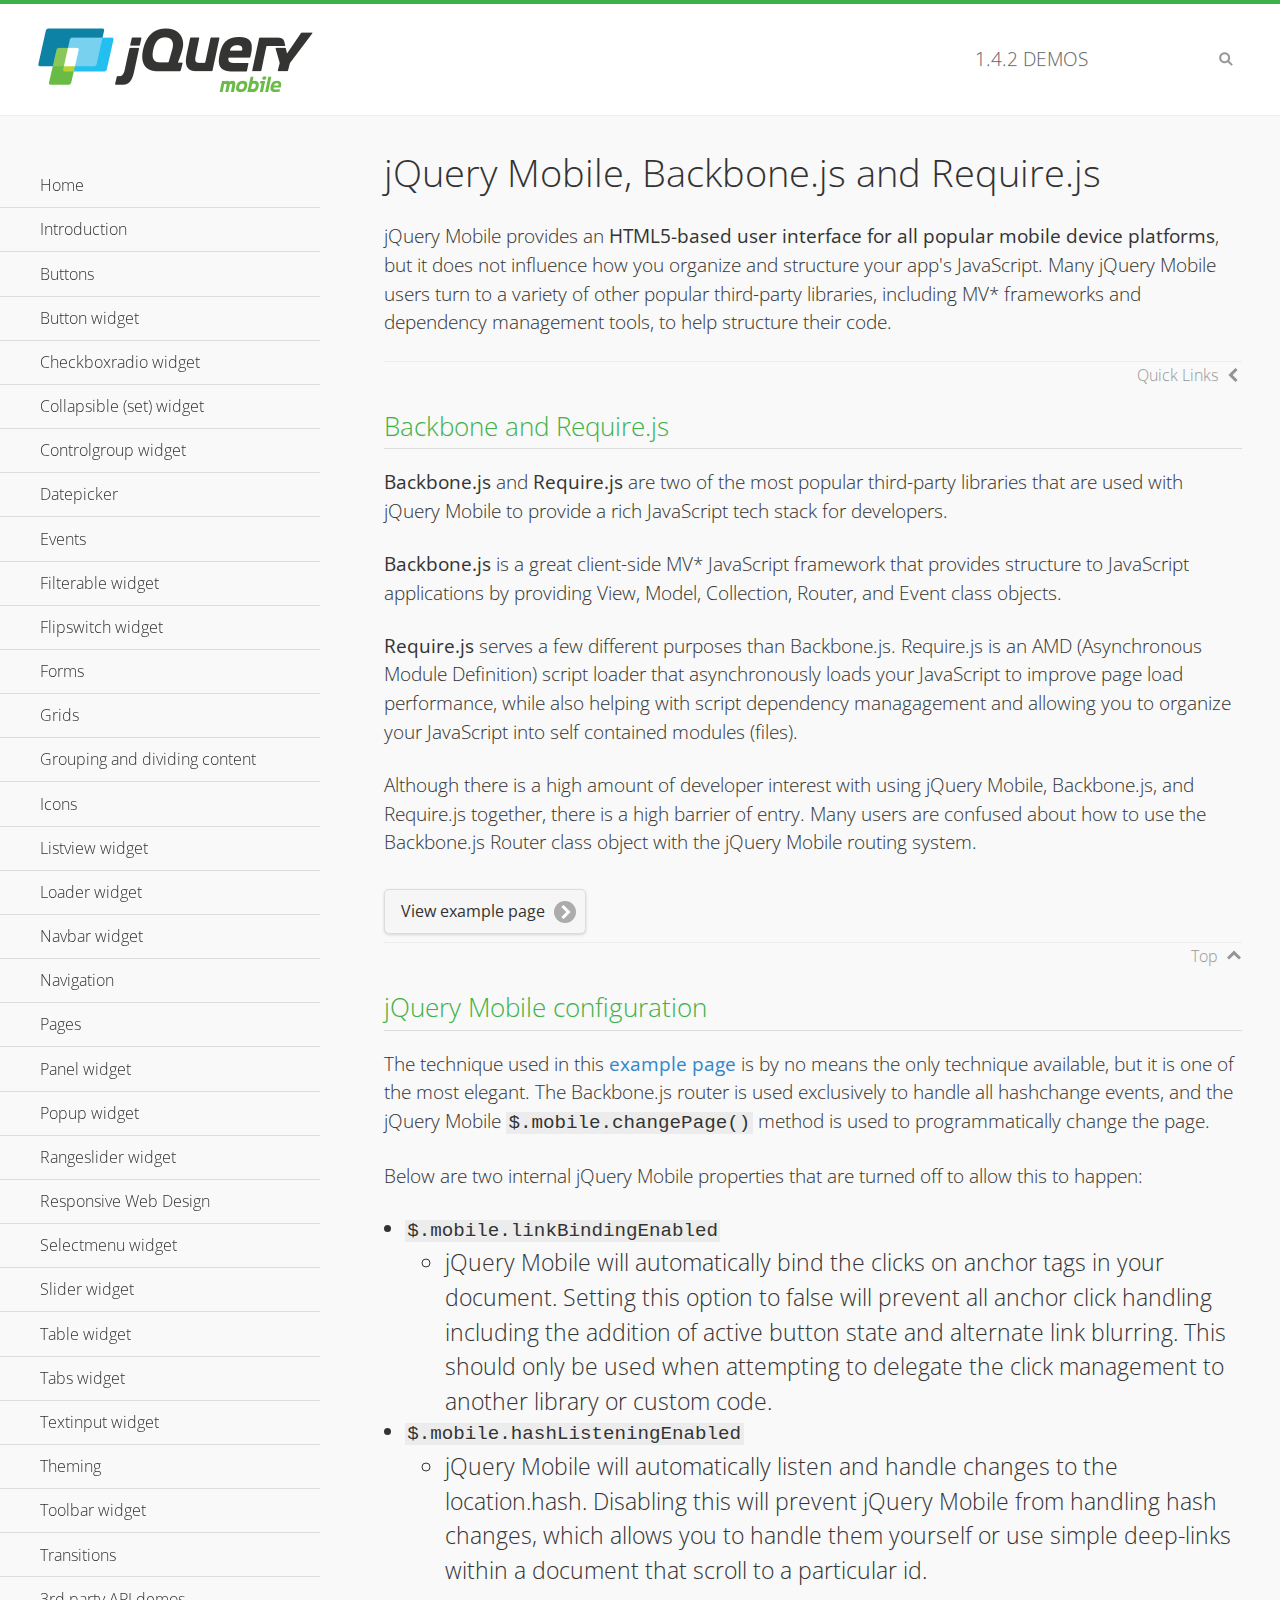
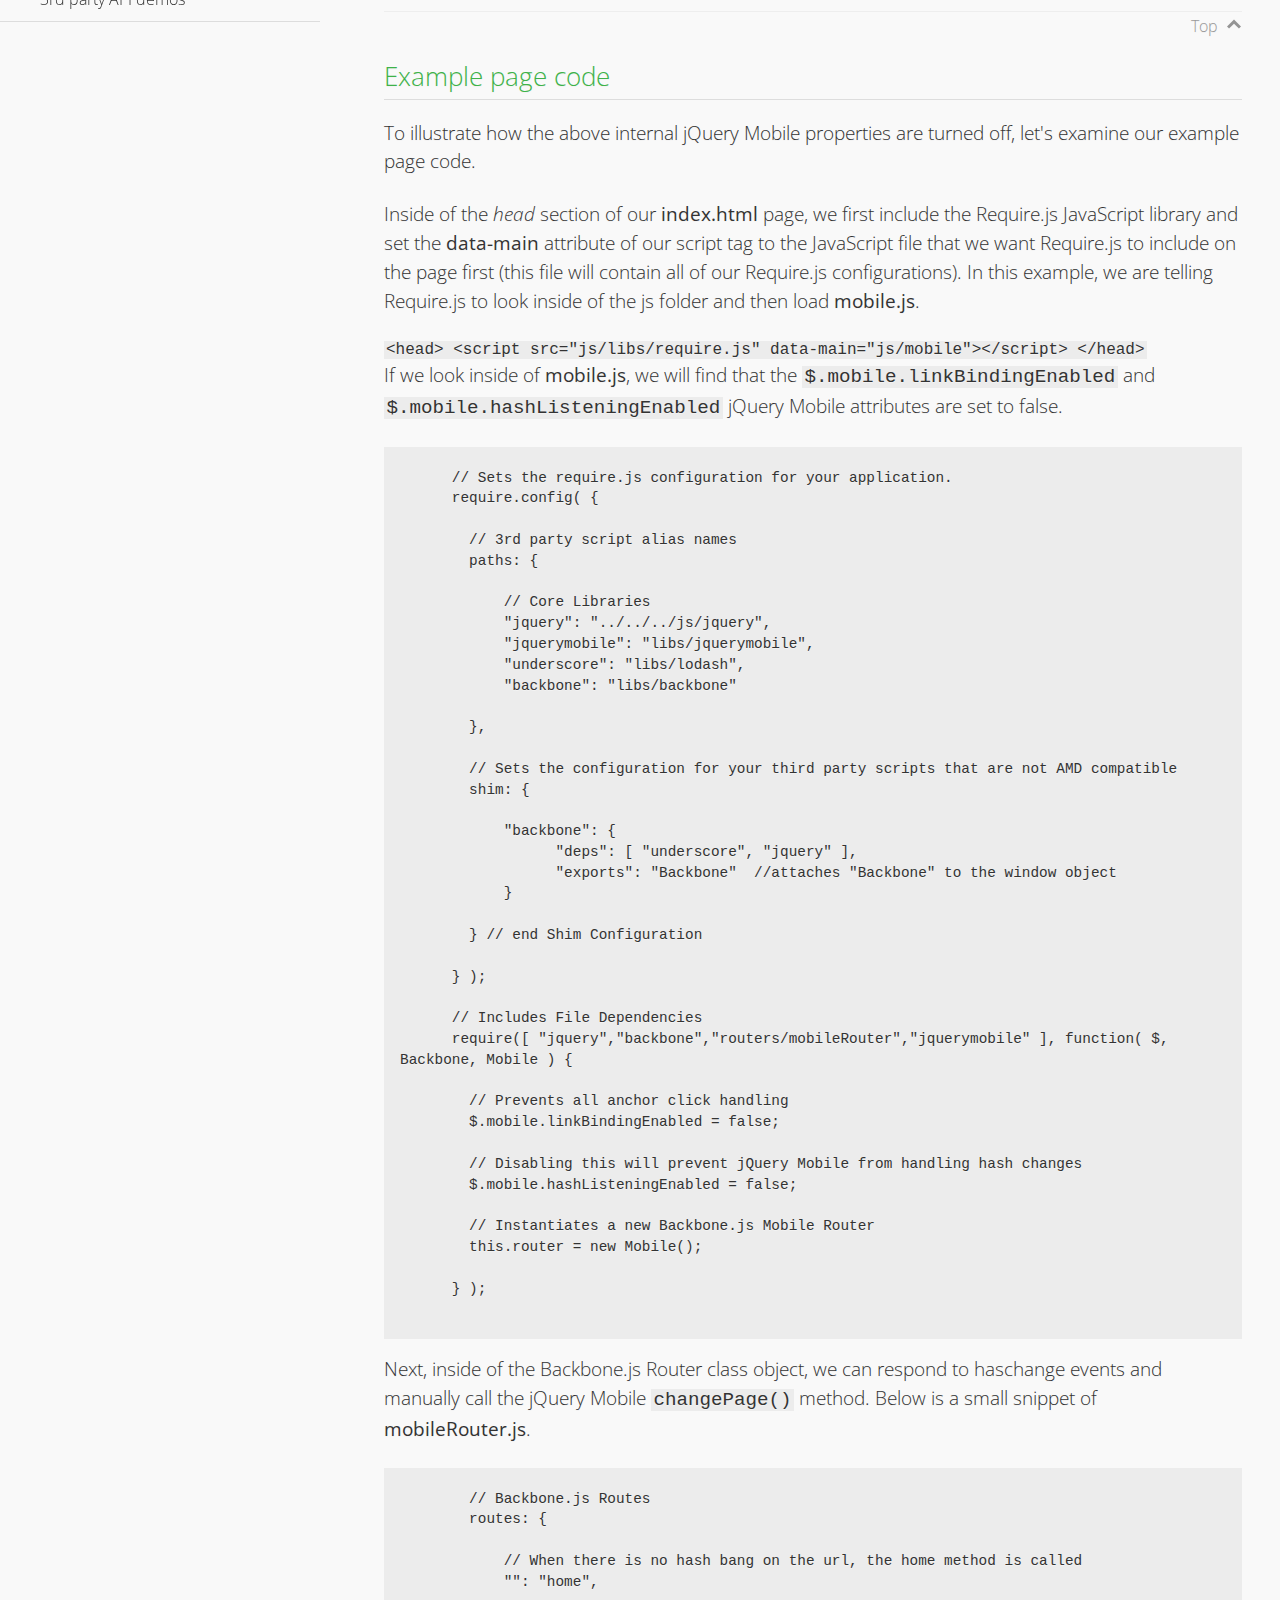
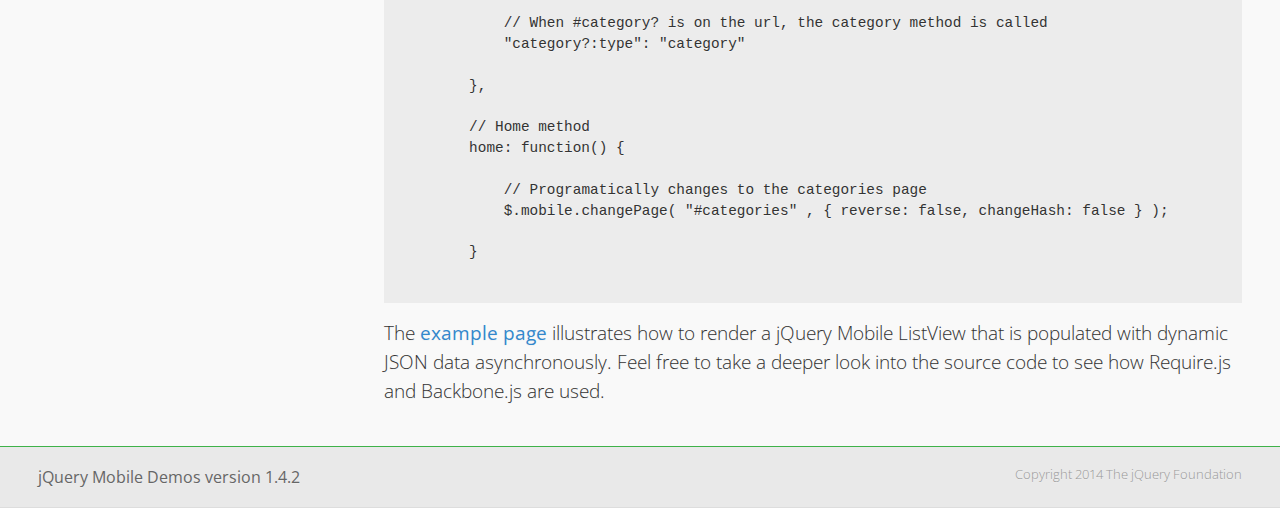
<file: www/lib/jquery/demos/backbone-requirejs/index.html>
<!DOCTYPE html>
<html>
  <head>
  <meta charset="utf-8">
  <meta name="viewport" content="width=device-width, initial-scale=1">
  <title>jQuery Mobile - Backbone.js and Require.js Apps</title>
	<link rel="shortcut icon" href="../favicon.ico">
    <link rel="stylesheet" href="http://fonts.googleapis.com/css?family=Open+Sans:300,400,700">
	<link rel="stylesheet" href="../css/themes/default/jquery.mobile-1.4.2.min.css">
	<link rel="stylesheet" href="../_assets/css/jqm-demos.css">
	<script src="../js/jquery.js"></script>
	<script src="../_assets/js/index.js"></script>
	<script src="../js/jquery.mobile-1.4.2.min.js"></script>

</head>
<body>
<div data-role="page" class="jqm-demos" data-quicklinks="true">

    <div data-role="header" class="jqm-header">
		<h2><a href="../" title="jQuery Mobile Demos home"><img src="../_assets/img/jquery-logo.png" alt="jQuery Mobile"></a></h2>
		<p><span class="jqm-version"></span> Demos</p>
        <a href="#" class="jqm-navmenu-link ui-btn ui-btn-icon-notext ui-corner-all ui-icon-bars ui-nodisc-icon ui-alt-icon ui-btn-left">Menu</a>
        <a href="#" class="jqm-search-link ui-btn ui-btn-icon-notext ui-corner-all ui-icon-search ui-nodisc-icon ui-alt-icon ui-btn-right">Search</a>
    </div><!-- /header -->

	<div role="main" class="ui-content jqm-content">

      <h1>jQuery Mobile, Backbone.js and Require.js</h1>
      <p>jQuery Mobile provides an <strong>HTML5-based user interface for all popular mobile device platforms</strong>, but it does not influence how you organize and structure your app's JavaScript.  Many jQuery Mobile users turn to a variety of other popular third-party libraries, including MV* frameworks and dependency management tools, to help structure their code.
      </p>

	  <h2>Backbone and Require.js</h2>
      <p><strong>Backbone.js</strong> and <strong>Require.js</strong> are two of the most popular third-party libraries that are used with jQuery Mobile to provide a rich JavaScript tech stack for developers.
      </p>
      <p><strong>Backbone.js</strong> is a great client-side MV* JavaScript framework that provides structure to JavaScript applications by providing View, Model, Collection, Router, and Event class objects.
      </p>
      <p><strong>Require.js</strong> serves a few different purposes than Backbone.js. Require.js is an AMD (Asynchronous Module Definition) script loader that asynchronously loads your JavaScript to improve page load performance, while also helping with script dependency managagement and allowing you to organize your JavaScript into self contained modules (files).
      </p>
      <p>Although there is a high amount of developer interest with using jQuery Mobile, Backbone.js, and Require.js together, there is a high barrier of entry.  Many users are confused about how to use the Backbone.js Router class object with the jQuery Mobile routing system.</p>

	   <a href="backbone-require.html" rel="external" class="ui-btn ui-btn-inline ui-corner-all ui-shadow ui-btn-icon-right ui-icon-carat-r">View example page</a>

      <h2>jQuery Mobile configuration</h2>

      <p>The technique used in this <a href="backbone-require.html" rel="external">example page</a> is by no means the only technique available, but it is one of the most elegant.  The Backbone.js router is used exclusively to handle all hashchange events, and the jQuery Mobile <code>$.mobile.changePage()</code> method is used to programmatically change the page.</p>

      <p>Below are two internal jQuery Mobile properties that are turned off to allow this to happen:</p>

      <ul>
        <li><code>$.mobile.linkBindingEnabled</code>
          <ul>
            <li>jQuery Mobile will automatically bind the clicks on anchor tags in your document. Setting this option to false will prevent all anchor click handling including the addition of active button state and alternate link blurring. This should only be used when attempting to delegate the click management to another library or custom code.</li>
            </ul>
        </li>
        <li><code>$.mobile.hashListeningEnabled</code>
          <ul>
            <li>jQuery Mobile will automatically listen and handle changes to the location.hash. Disabling this will prevent jQuery Mobile from handling hash changes, which allows you to handle them yourself or use simple deep-links within a document that scroll to a particular id.</li>
            </ul>
        </li>
      </ul>
      </p>

	  <h2>Example page code</h2>
      <p>To illustrate how the above internal jQuery Mobile properties are turned off, let's examine our example page code.</p>

      <p>Inside of the <em>head</em> section of our <strong>index.html</strong> page, we first include the Require.js JavaScript library and set the <strong>data-main</strong> attribute of our script tag to the JavaScript file that we want Require.js to include on the page first (this file will contain all of our Require.js configurations).  In this example, we are telling Require.js to look inside of the js folder and then load <strong>mobile.js</strong>.
      </p>

      <code>
        &lt;head&gt;
          &lt;script src=&quot;js/libs/require.js&quot; data-main=&quot;js/mobile&quot;&gt;&lt;/script&gt;
        &lt;/head&gt;
      </code>
      <p>If we look inside of <strong>mobile.js</strong>, we will find that the <code>$.mobile.linkBindingEnabled</code> and <code>$.mobile.hashListeningEnabled</code> jQuery Mobile attributes are set to false.
      </p>
      <pre>
      <code>
      // Sets the require.js configuration for your application.
      require.config( {

        // 3rd party script alias names
        paths: {

            // Core Libraries
            "jquery": "../../../js/jquery",
            "jquerymobile": "libs/jquerymobile",
            "underscore": "libs/lodash",
            "backbone": "libs/backbone"

        },

        // Sets the configuration for your third party scripts that are not AMD compatible
        shim: {

            "backbone": {
                  "deps": [ "underscore", "jquery" ],
                  "exports": "Backbone"  //attaches "Backbone" to the window object
            }

        } // end Shim Configuration

      } );

      // Includes File Dependencies
      require([ "jquery","backbone","routers/mobileRouter","jquerymobile" ], function( $, Backbone, Mobile ) {

        // Prevents all anchor click handling
        $.mobile.linkBindingEnabled = false;

        // Disabling this will prevent jQuery Mobile from handling hash changes
        $.mobile.hashListeningEnabled = false;

        // Instantiates a new Backbone.js Mobile Router
        this.router = new Mobile();

      } );
</code>
</pre>
<p>Next, inside of the Backbone.js Router class object, we can respond to haschange events and manually call the jQuery Mobile <code>changePage()</code> method.  Below is a small snippet of <strong>mobileRouter.js</strong>.</p>
<pre>
<code>
        // Backbone.js Routes
        routes: {

            // When there is no hash bang on the url, the home method is called
            "": "home",

            // When #category? is on the url, the category method is called
            "category?:type": "category"

        },

        // Home method
        home: function() {

            // Programatically changes to the categories page
            $.mobile.changePage( "#categories" , { reverse: false, changeHash: false } );

        }
</code>
</pre>

		<p>The <a href="backbone-require.html" rel="external">example page</a> illustrates how to render a jQuery Mobile ListView that is populated with dynamic JSON data asynchronously. Feel free to take a deeper look into the source code to see how Require.js and Backbone.js are used.</p>

    </div><!-- /content -->
	    <div data-role="panel" class="jqm-navmenu-panel" data-position="left" data-display="overlay" data-theme="a">
	    	<ul class="jqm-list ui-alt-icon ui-nodisc-icon">
<li data-filtertext="demos homepage" data-icon="home"><a href=".././">Home</a></li>
<li data-filtertext="introduction overview getting started"><a href="../intro/" data-ajax="false">Introduction</a></li>
<li data-filtertext="buttons button markup buttonmarkup method anchor link button element"><a href="../button-markup/" data-ajax="false">Buttons</a></li>
<li data-filtertext="form button widget input button submit reset"><a href="../button/" data-ajax="false">Button widget</a></li>
<li data-role="collapsible" data-collapsed-icon="carat-d" data-expanded-icon="carat-u" data-iconpos="right" data-inset="false">
	<h3>Checkboxradio widget</h3>
	<ul>
		<li data-filtertext="form checkboxradio widget checkbox input checkboxes controlgroups"><a href="../checkboxradio-checkbox/" data-ajax="false">Checkboxes</a></li>
		<li data-filtertext="form checkboxradio widget radio input radio buttons controlgroups"><a href="../checkboxradio-radio/" data-ajax="false">Radio buttons</a></li>
	</ul>
</li>
<li data-role="collapsible" data-collapsed-icon="carat-d" data-expanded-icon="carat-u" data-iconpos="right" data-inset="false">
	<h3>Collapsible (set) widget</h3>
	<ul>
		<li data-filtertext="collapsibles content formatting"><a href="../collapsible/" data-ajax="false">Collapsible</a></li>
		<li data-filtertext="dynamic collapsible set accordion append expand"><a href="../collapsible-dynamic/" data-ajax="false">Dynamic collapsibles</a></li>
		<li data-filtertext="accordions collapsible set widget content formatting grouped collapsibles"><a href="../collapsibleset/" data-ajax="false">Collapsible set</a></li>
	</ul>
</li>
<li data-role="collapsible" data-collapsed-icon="carat-d" data-expanded-icon="carat-u" data-iconpos="right" data-inset="false">
	<h3>Controlgroup widget</h3>
	<ul>
		<li data-filtertext="controlgroups selectmenu checkboxradio input grouped buttons horizontal vertical"><a href="../controlgroup/" data-ajax="false">Controlgroup</a></li>
		<li data-filtertext="dynamic controlgroup dynamically add buttons"><a href="../controlgroup-dynamic/" data-ajax="false">Dynamic controlgroups</a></li>
	</ul>
</li>
<li data-filtertext="form datepicker widget date input"><a href="../datepicker/" data-ajax="false">Datepicker</a></li>
<li data-role="collapsible" data-collapsed-icon="carat-d" data-expanded-icon="carat-u" data-iconpos="right" data-inset="false">
	<h3>Events</h3>
	<ul>
		<li data-filtertext="swipe to delete list items listviews swipe events"><a href="../swipe-list/" data-ajax="false">Swipe list items</a></li>
		<li data-filtertext="swipe to navigate swipe page navigation swipe events"><a href="../swipe-page/" data-ajax="false">Swipe page navigation</a></li>
	</ul>
</li>
<li data-filtertext="filterable filter elements sorting searching listview table"><a href="../filterable/" data-ajax="false">Filterable widget</a></li>
<li data-filtertext="form flipswitch widget flip toggle switch binary select checkbox input"><a href="../flipswitch/" data-ajax="false">Flipswitch widget</a></li>
<li data-role="collapsible" data-collapsed-icon="carat-d" data-expanded-icon="carat-u" data-iconpos="right" data-inset="false">
	<h3>Forms</h3>
	<ul>
		<li data-filtertext="forms text checkbox radio range button submit reset inputs selects textarea slider flipswitch label form elements"><a href="../forms/" data-ajax="false">Forms</a></li>
		<li data-filtertext="form hide labels hidden accessible ui-hidden-accessible forms"><a href="../forms-label-hidden-accessible/" data-ajax="false">Hide labels</a></li>
		<li data-filtertext="form field containers fieldcontain ui-field-contain forms"><a href="../forms-field-contain/" data-ajax="false">Field containers</a></li>
		<li data-filtertext="forms disabled form elements"><a href="../forms-disabled/" data-ajax="false">Forms disabled</a></li>
		<li data-filtertext="forms gallery examples overview forms text checkbox radio range button submit reset inputs selects textarea slider flipswitch label form elements"><a href="../forms-gallery/" data-ajax="false">Forms gallery</a></li>
	</ul>
</li>
<li data-role="collapsible" data-collapsed-icon="carat-d" data-expanded-icon="carat-u" data-iconpos="right" data-inset="false">
	<h3>Grids</h3>
	<ul>
		<li data-filtertext="grids columns blocks content formatting rwd responsive css framework"><a href="../grids/" data-ajax="false">Grids</a></li>
		<li data-filtertext="buttons in grids css framework"><a href="../grids-buttons/" data-ajax="false">Buttons in grids</a></li>
		<li data-filtertext="custom responsive grids rwd css framework"><a href="../grids-custom-responsive/" data-ajax="false">Custom responsive grids</a></li>
	</ul>
</li>
<li data-filtertext="blocks content formatting sections heading"><a href="../body-bar-classes/" data-ajax="false">Grouping and dividing content</a></li>
<li data-role="collapsible" data-collapsed-icon="carat-d" data-expanded-icon="carat-u" data-iconpos="right" data-inset="false">
	<h3>Icons</h3>
	<ul>
		<li data-filtertext="button icons svg disc alt custom icon position"><a href="../icons/" data-ajax="false">Icons</a></li>
		<li data-filtertext=""><a href="../icons-grunticon/" data-ajax="false">Grunticon loader</a></li>
	</ul>
</li>
<li data-role="collapsible" data-collapsed-icon="carat-d" data-expanded-icon="carat-u" data-iconpos="right" data-inset="false">
	<h3>Listview widget</h3>
	<ul>
		<li data-filtertext="listview widget thumbnails icons nested split button collapsible ul ol"><a href="../listview/" data-ajax="false">Listview</a></li>
		<li data-filtertext="autocomplete filterable reveal listview filtertextbeforefilter placeholder"><a href="../listview-autocomplete/" data-ajax="false">Listview autocomplete</a></li>
		<li data-filtertext="autocomplete filterable reveal listview remote data filtertextbeforefilter placeholder"><a href="../listview-autocomplete-remote/" data-ajax="false">Listview autocomplete remote data</a></li>
		<li data-filtertext="autodividers anchor jump scroll linkbars listview lists ul ol"><a href="../listview-autodividers-linkbar/" data-ajax="false">Listview autodividers linkbar</a></li>
		<li data-filtertext="listview autodividers selector autodividersselector lists ul ol"><a href="../listview-autodividers-selector/" data-ajax="false">Listview autodividers selector</a></li>
		<li data-filtertext="listview nested list items"><a href="../listview-nested-lists/" data-ajax="false">Listview Nested Listviews</a></li>
		<li data-filtertext="listview collapsible list items flat"><a href="../listview-collapsible-item-flat/" data-ajax="false">Listview collapsible list items (flat)</a></li>
		<li data-filtertext="listview collapsible list indented"><a href="../listview-collapsible-item-indented/" data-ajax="false">Listview collapsible list items (indented)</a></li>
		<li data-filtertext="grid listview responsive grids responsive listviews lists ul"><a href="../listview-grid/" data-ajax="false">Listview responsive grid</a></li>
	</ul>
</li>
<li data-filtertext="loader widget page loading navigation overlay spinner"><a href="../loader/" data-ajax="false">Loader widget</a></li>
<li data-filtertext="navbar widget navmenu toolbars header footer"><a href="../navbar/" data-ajax="false">Navbar widget</a></li>
<li data-role="collapsible" data-collapsed-icon="carat-d" data-expanded-icon="carat-u" data-iconpos="right" data-inset="false">
	<h3>Navigation</h3>
	<ul>
		<li data-filtertext="ajax navigation navigate widget history event method"><a href="../navigation/" data-ajax="false">Navigation</a></li>
		<li data-filtertext="linking pages page links navigation ajax prefetch cache"><a href="../navigation-linking-pages/" data-ajax="false">Linking pages</a></li>
		<li data-filtertext="php redirect server redirection server-side navigation"><a href="../navigation-php-redirect/" data-ajax="false">PHP redirect demo</a></li>
		<li data-filtertext="navigation redirection hash query"><a href="../navigation-hash-processing/" data-ajax="false">Hash processing demo</a></li>
	</ul>
</li>
<li data-role="collapsible" data-collapsed-icon="carat-d" data-expanded-icon="carat-u" data-iconpos="right" data-inset="false">
	<h3>Pages</h3>
	<ul>
		<li data-filtertext="pages page widget ajax navigation"><a href="../pages/" data-ajax="false">Pages</a></li>
		<li data-filtertext="single page"><a href="../pages-single-page/" data-ajax="false">Single page</a></li>
		<li data-filtertext="multipage multi-page page"><a href="../pages-multi-page/" data-ajax="false">Multi-page template</a></li>
		<li data-filtertext="dialog page widget modal popup"><a href="../pages-dialog/" data-ajax="false">Dialog page</a></li>
	</ul>
</li>
<li data-role="collapsible" data-collapsed-icon="carat-d" data-expanded-icon="carat-u" data-iconpos="right" data-inset="false">
	<h3>Panel widget</h3>
	<ul>
		<li data-filtertext="panel widget sliding panels reveal push overlay responsive"><a href="../panel/" data-ajax="false">Panel</a></li>
		<li data-filtertext=""><a href="../panel-external/" data-ajax="false">External panels</a></li>
		<li data-filtertext="panel "><a href="../panel-fixed/" data-ajax="false">Fixed panels</a></li>
		<li data-filtertext="panel slide panels sliding panels shadow rwd responsive breakpoint"><a href="../panel-responsive/" data-ajax="false">Panels responsive</a></li>
		<li data-filtertext="panel custom style custom panel width reveal shadow listview panel styling page background wrapper"><a href="../panel-styling/" data-ajax="false">Custom panel style</a></li>
		<li data-filtertext="panel open on swipe"><a href="../panel-swipe-open/" data-ajax="false">Panel open on swipe</a></li>
		<li data-filtertext="panels outside page internal external toolbars"><a href="../panel-external-internal/" data-ajax="false">Panel external and internal</a></li>
	</ul>
</li>
<li data-role="collapsible" data-collapsed-icon="carat-d" data-expanded-icon="carat-u" data-iconpos="right" data-inset="false">
	<h3>Popup widget</h3>
	<ul>
		<li data-filtertext="popup widget popups dialog modal transition tooltip lightbox form overlay screen flip pop fade transition"><a href="../popup/" data-ajax="false">Popup</a></li>
		<li data-filtertext="popup alignment position"><a href="../popup-alignment/" data-ajax="false">Popup alignment</a></li>
		<li data-filtertext="popup arrow size popups popover"><a href="../popup-arrow-size/" data-ajax="false">Popup arrow size</a></li>
		<li data-filtertext="dynamic popups popup images lightbox"><a href="../popup-dynamic/" data-ajax="false">Dynamic popups</a></li>
		<li data-filtertext="popups with iframes scaling"><a href="../popup-iframe/" data-ajax="false">Popups with iframes</a></li>
		<li data-filtertext="popup image scaling"><a href="../popup-image-scaling/" data-ajax="false">Popup image scaling</a></li>
		<li data-filtertext="external popup outside multi-page"><a href="../popup-outside-multipage" data-ajax="false">Popup outside multi-page</a></li>
	</ul>
</li>
<li data-filtertext="form rangeslider widget dual sliders dual handle sliders range input"><a href="../rangeslider/" data-ajax="false">Rangeslider widget</a></li>
<li data-filtertext="responsive web design rwd adaptive progressive enhancement PE accessible mobile breakpoints media query media queries"><a href="../rwd/" data-ajax="false">Responsive Web Design</a></li>
<li data-role="collapsible" data-collapsed-icon="carat-d" data-expanded-icon="carat-u" data-iconpos="right" data-inset="false">
	<h3>Selectmenu widget</h3>
	<ul>
		<li data-filtertext="form selectmenu widget select input custom select menu selects"><a href="../selectmenu/" data-ajax="false">Selectmenu</a></li>
		<li data-filtertext="form custom select menu selectmenu widget custom menu option optgroup multiple selects"><a href="../selectmenu-custom/" data-ajax="false">Custom select menu</a></li>
		<li data-filtertext="filterable select filter popup dialog"><a href="../selectmenu-custom-filter/" data-ajax="false">Custom select menu with filter</a></li>
	</ul>
</li>
<li data-role="collapsible" data-collapsed-icon="carat-d" data-expanded-icon="carat-u" data-iconpos="right" data-inset="false">
	<h3>Slider widget</h3>
	<ul>
		<li data-filtertext="form slider widget range input single sliders"><a href="../slider/" data-ajax="false">Slider</a></li>
		<li data-filtertext="form slider widget flipswitch slider binary select flip toggle switch"><a href="../slider-flipswitch/" data-ajax="false">Slider flip toggle switch</a></li>
		<li data-filtertext="form slider tooltip handle value input range sliders"><a href="../slider-tooltip/" data-ajax="false">Slider tooltip</a></li>
	</ul>
</li>
<li data-role="collapsible" data-collapsed-icon="carat-d" data-expanded-icon="carat-u" data-iconpos="right" data-inset="false">
	<h3>Table widget</h3>
	<ul>
		<li data-filtertext="table widget reflow column toggle th td responsive tables rwd hide show tabular"><a href="../table-column-toggle/" data-ajax="false">Table Column Toggle</a></li>
		<li data-filtertext="table column toggle phone comparison demo"><a href="../table-column-toggle-example/" data-ajax="false">Table Column Toggle demo</a></li>
		<li data-filtertext="responsive tables table column toggle heading groups rwd breakpoint"><a href="../table-column-toggle-heading-groups/" data-ajax="false">Table Column Toggle heading groups</a></li>
		<li data-filtertext="responsive tables table column toggle hide rwd breakpoint customization options"><a href="../table-column-toggle-options/" data-ajax="false">Table Column Toggle options</a></li>
		<li data-filtertext="table reflow th td responsive rwd columns tabular"><a href="../table-reflow/" data-ajax="false">Table Reflow</a></li>
		<li data-filtertext="responsive tables table reflow heading groups rwd breakpoint"><a href="../table-reflow-heading-groups/" data-ajax="false">Table Reflow heading groups</a></li>
		<li data-filtertext="responsive tables table reflow stripes strokes table style"><a href="../table-reflow-stripes-strokes/" data-ajax="false">Table Reflow stripes and strokes</a></li>
		<li data-filtertext="responsive tables table reflow stack custom styles"><a href="../table-reflow-styling/" data-ajax="false">Table Reflow custom styles</a></li>
	</ul>
</li>
<li data-filtertext="ui tabs widget"><a href="../tabs/" data-ajax="false">Tabs widget</a></li>
<li data-filtertext="form textinput widget text input textarea number date time tel email file color password"><a href="../textinput/" data-ajax="false">Textinput widget</a></li>
<li data-role="collapsible" data-collapsed-icon="carat-d" data-expanded-icon="carat-u" data-iconpos="right" data-inset="false">
	<h3>Theming</h3>
	<ul>
		<li data-filtertext="default theme swatches theming style css"><a href="../theme-default/" data-ajax="false">Default theme</a></li>
		<li data-filtertext="classic theme old theme swatches theming style css"><a href="../theme-classic/" data-ajax="false">Classic theme</a></li>
	</ul>
</li>
<li data-role="collapsible" data-collapsed-icon="carat-d" data-expanded-icon="carat-u" data-iconpos="right" data-inset="false">
	<h3>Toolbar widget</h3>
	<ul>
		<li data-filtertext="toolbar widget header footer toolbars fixed fullscreen external sections"><a href="../toolbar/" data-ajax="false">Toolbar</a></li>
		<li data-filtertext="dynamic toolbars dynamically add toolbar header footer"><a href="../toolbar-dynamic/" data-ajax="false">Dynamic toolbars</a></li>
		<li data-filtertext="external toolbars header footer"><a href="../toolbar-external/" data-ajax="false">External toolbars</a></li>
		<li data-filtertext="fixed toolbars header footer"><a href="../toolbar-fixed/" data-ajax="false">Fixed toolbars</a></li>
		<li data-filtertext="fixed fullscreen toolbars header footer"><a href="../toolbar-fixed-fullscreen/" data-ajax="false">Fullscreen toolbars</a></li>
		<li data-filtertext="external fixed toolbars header footer"><a href="../toolbar-fixed-external/" data-ajax="false">Fixed external toolbars</a></li>
		<li data-filtertext="external persistent toolbars header footer navbar navmenu"><a href="../toolbar-fixed-persistent/" data-ajax="false">Persistent toolbars</a></li>
		<li data-filtertext="external ajax optimized toolbars persistent toolbars header footer navbar"><a href="../toolbar-fixed-persistent-optimized/" data-ajax="false">Ajax optimized toolbars</a></li>
		<li data-filtertext="form in toolbars header footer"><a href="../toolbar-fixed-forms/" data-ajax="false">Form in toolbar</a></li>
	</ul>
</li>
<li data-filtertext="page transitions animated pages popup navigation flip slide fade pop"><a href="../transitions/" data-ajax="false">Transitions</a></li>
<li data-role="collapsible" data-collapsed-icon="carat-d" data-expanded-icon="carat-u" data-iconpos="right" data-inset="false">
	<h3>3rd party API demos</h3>
	<ul>
		<li data-filtertext="backbone requirejs navigation router"><a href="../backbone-requirejs/" data-ajax="false">Backbone RequireJS</a></li>
		<li data-filtertext="google maps geolocation demo"><a href="../map-geolocation/" data-ajax="false">Google Maps geolocation</a></li>
		<li data-filtertext="google maps hybrid"><a href="../map-list-toggle/" data-ajax="false">Google Maps list toggle</a></li>
	</ul>
</li>



		     </ul>
		</div><!-- /panel -->


    <div data-role="footer" data-position="fixed" data-tap-toggle="false" class="jqm-footer">
        <p>jQuery Mobile Demos version <span class="jqm-version"></span></p>
        <p>Copyright 2014 The jQuery Foundation</p>
    </div><!-- /footer -->
	<!-- TODO: This should become an external panel so we can add input to markup (unique ID) -->
    <div data-role="panel" class="jqm-search-panel" data-position="right" data-display="overlay" data-theme="a">
		<div class="jqm-search">
			<ul class="jqm-list" data-filter-placeholder="Search demos..." data-filter-reveal="true">
<li data-filtertext="demos homepage" data-icon="home"><a href=".././">Home</a></li>
<li data-filtertext="introduction overview getting started"><a href="../intro/" data-ajax="false">Introduction</a></li>
<li data-filtertext="buttons button markup buttonmarkup method anchor link button element"><a href="../button-markup/" data-ajax="false">Buttons</a></li>
<li data-filtertext="form button widget input button submit reset"><a href="../button/" data-ajax="false">Button widget</a></li>
<li data-role="collapsible" data-collapsed-icon="carat-d" data-expanded-icon="carat-u" data-iconpos="right" data-inset="false">
	<h3>Checkboxradio widget</h3>
	<ul>
		<li data-filtertext="form checkboxradio widget checkbox input checkboxes controlgroups"><a href="../checkboxradio-checkbox/" data-ajax="false">Checkboxes</a></li>
		<li data-filtertext="form checkboxradio widget radio input radio buttons controlgroups"><a href="../checkboxradio-radio/" data-ajax="false">Radio buttons</a></li>
	</ul>
</li>
<li data-role="collapsible" data-collapsed-icon="carat-d" data-expanded-icon="carat-u" data-iconpos="right" data-inset="false">
	<h3>Collapsible (set) widget</h3>
	<ul>
		<li data-filtertext="collapsibles content formatting"><a href="../collapsible/" data-ajax="false">Collapsible</a></li>
		<li data-filtertext="dynamic collapsible set accordion append expand"><a href="../collapsible-dynamic/" data-ajax="false">Dynamic collapsibles</a></li>
		<li data-filtertext="accordions collapsible set widget content formatting grouped collapsibles"><a href="../collapsibleset/" data-ajax="false">Collapsible set</a></li>
	</ul>
</li>
<li data-role="collapsible" data-collapsed-icon="carat-d" data-expanded-icon="carat-u" data-iconpos="right" data-inset="false">
	<h3>Controlgroup widget</h3>
	<ul>
		<li data-filtertext="controlgroups selectmenu checkboxradio input grouped buttons horizontal vertical"><a href="../controlgroup/" data-ajax="false">Controlgroup</a></li>
		<li data-filtertext="dynamic controlgroup dynamically add buttons"><a href="../controlgroup-dynamic/" data-ajax="false">Dynamic controlgroups</a></li>
	</ul>
</li>
<li data-filtertext="form datepicker widget date input"><a href="../datepicker/" data-ajax="false">Datepicker</a></li>
<li data-role="collapsible" data-collapsed-icon="carat-d" data-expanded-icon="carat-u" data-iconpos="right" data-inset="false">
	<h3>Events</h3>
	<ul>
		<li data-filtertext="swipe to delete list items listviews swipe events"><a href="../swipe-list/" data-ajax="false">Swipe list items</a></li>
		<li data-filtertext="swipe to navigate swipe page navigation swipe events"><a href="../swipe-page/" data-ajax="false">Swipe page navigation</a></li>
	</ul>
</li>
<li data-filtertext="filterable filter elements sorting searching listview table"><a href="../filterable/" data-ajax="false">Filterable widget</a></li>
<li data-filtertext="form flipswitch widget flip toggle switch binary select checkbox input"><a href="../flipswitch/" data-ajax="false">Flipswitch widget</a></li>
<li data-role="collapsible" data-collapsed-icon="carat-d" data-expanded-icon="carat-u" data-iconpos="right" data-inset="false">
	<h3>Forms</h3>
	<ul>
		<li data-filtertext="forms text checkbox radio range button submit reset inputs selects textarea slider flipswitch label form elements"><a href="../forms/" data-ajax="false">Forms</a></li>
		<li data-filtertext="form hide labels hidden accessible ui-hidden-accessible forms"><a href="../forms-label-hidden-accessible/" data-ajax="false">Hide labels</a></li>
		<li data-filtertext="form field containers fieldcontain ui-field-contain forms"><a href="../forms-field-contain/" data-ajax="false">Field containers</a></li>
		<li data-filtertext="forms disabled form elements"><a href="../forms-disabled/" data-ajax="false">Forms disabled</a></li>
		<li data-filtertext="forms gallery examples overview forms text checkbox radio range button submit reset inputs selects textarea slider flipswitch label form elements"><a href="../forms-gallery/" data-ajax="false">Forms gallery</a></li>
	</ul>
</li>
<li data-role="collapsible" data-collapsed-icon="carat-d" data-expanded-icon="carat-u" data-iconpos="right" data-inset="false">
	<h3>Grids</h3>
	<ul>
		<li data-filtertext="grids columns blocks content formatting rwd responsive css framework"><a href="../grids/" data-ajax="false">Grids</a></li>
		<li data-filtertext="buttons in grids css framework"><a href="../grids-buttons/" data-ajax="false">Buttons in grids</a></li>
		<li data-filtertext="custom responsive grids rwd css framework"><a href="../grids-custom-responsive/" data-ajax="false">Custom responsive grids</a></li>
	</ul>
</li>
<li data-filtertext="blocks content formatting sections heading"><a href="../body-bar-classes/" data-ajax="false">Grouping and dividing content</a></li>
<li data-role="collapsible" data-collapsed-icon="carat-d" data-expanded-icon="carat-u" data-iconpos="right" data-inset="false">
	<h3>Icons</h3>
	<ul>
		<li data-filtertext="button icons svg disc alt custom icon position"><a href="../icons/" data-ajax="false">Icons</a></li>
		<li data-filtertext=""><a href="../icons-grunticon/" data-ajax="false">Grunticon loader</a></li>
	</ul>
</li>
<li data-role="collapsible" data-collapsed-icon="carat-d" data-expanded-icon="carat-u" data-iconpos="right" data-inset="false">
	<h3>Listview widget</h3>
	<ul>
		<li data-filtertext="listview widget thumbnails icons nested split button collapsible ul ol"><a href="../listview/" data-ajax="false">Listview</a></li>
		<li data-filtertext="autocomplete filterable reveal listview filtertextbeforefilter placeholder"><a href="../listview-autocomplete/" data-ajax="false">Listview autocomplete</a></li>
		<li data-filtertext="autocomplete filterable reveal listview remote data filtertextbeforefilter placeholder"><a href="../listview-autocomplete-remote/" data-ajax="false">Listview autocomplete remote data</a></li>
		<li data-filtertext="autodividers anchor jump scroll linkbars listview lists ul ol"><a href="../listview-autodividers-linkbar/" data-ajax="false">Listview autodividers linkbar</a></li>
		<li data-filtertext="listview autodividers selector autodividersselector lists ul ol"><a href="../listview-autodividers-selector/" data-ajax="false">Listview autodividers selector</a></li>
		<li data-filtertext="listview nested list items"><a href="../listview-nested-lists/" data-ajax="false">Listview Nested Listviews</a></li>
		<li data-filtertext="listview collapsible list items flat"><a href="../listview-collapsible-item-flat/" data-ajax="false">Listview collapsible list items (flat)</a></li>
		<li data-filtertext="listview collapsible list indented"><a href="../listview-collapsible-item-indented/" data-ajax="false">Listview collapsible list items (indented)</a></li>
		<li data-filtertext="grid listview responsive grids responsive listviews lists ul"><a href="../listview-grid/" data-ajax="false">Listview responsive grid</a></li>
	</ul>
</li>
<li data-filtertext="loader widget page loading navigation overlay spinner"><a href="../loader/" data-ajax="false">Loader widget</a></li>
<li data-filtertext="navbar widget navmenu toolbars header footer"><a href="../navbar/" data-ajax="false">Navbar widget</a></li>
<li data-role="collapsible" data-collapsed-icon="carat-d" data-expanded-icon="carat-u" data-iconpos="right" data-inset="false">
	<h3>Navigation</h3>
	<ul>
		<li data-filtertext="ajax navigation navigate widget history event method"><a href="../navigation/" data-ajax="false">Navigation</a></li>
		<li data-filtertext="linking pages page links navigation ajax prefetch cache"><a href="../navigation-linking-pages/" data-ajax="false">Linking pages</a></li>
		<li data-filtertext="php redirect server redirection server-side navigation"><a href="../navigation-php-redirect/" data-ajax="false">PHP redirect demo</a></li>
		<li data-filtertext="navigation redirection hash query"><a href="../navigation-hash-processing/" data-ajax="false">Hash processing demo</a></li>
	</ul>
</li>
<li data-role="collapsible" data-collapsed-icon="carat-d" data-expanded-icon="carat-u" data-iconpos="right" data-inset="false">
	<h3>Pages</h3>
	<ul>
		<li data-filtertext="pages page widget ajax navigation"><a href="../pages/" data-ajax="false">Pages</a></li>
		<li data-filtertext="single page"><a href="../pages-single-page/" data-ajax="false">Single page</a></li>
		<li data-filtertext="multipage multi-page page"><a href="../pages-multi-page/" data-ajax="false">Multi-page template</a></li>
		<li data-filtertext="dialog page widget modal popup"><a href="../pages-dialog/" data-ajax="false">Dialog page</a></li>
	</ul>
</li>
<li data-role="collapsible" data-collapsed-icon="carat-d" data-expanded-icon="carat-u" data-iconpos="right" data-inset="false">
	<h3>Panel widget</h3>
	<ul>
		<li data-filtertext="panel widget sliding panels reveal push overlay responsive"><a href="../panel/" data-ajax="false">Panel</a></li>
		<li data-filtertext=""><a href="../panel-external/" data-ajax="false">External panels</a></li>
		<li data-filtertext="panel "><a href="../panel-fixed/" data-ajax="false">Fixed panels</a></li>
		<li data-filtertext="panel slide panels sliding panels shadow rwd responsive breakpoint"><a href="../panel-responsive/" data-ajax="false">Panels responsive</a></li>
		<li data-filtertext="panel custom style custom panel width reveal shadow listview panel styling page background wrapper"><a href="../panel-styling/" data-ajax="false">Custom panel style</a></li>
		<li data-filtertext="panel open on swipe"><a href="../panel-swipe-open/" data-ajax="false">Panel open on swipe</a></li>
		<li data-filtertext="panels outside page internal external toolbars"><a href="../panel-external-internal/" data-ajax="false">Panel external and internal</a></li>
	</ul>
</li>
<li data-role="collapsible" data-collapsed-icon="carat-d" data-expanded-icon="carat-u" data-iconpos="right" data-inset="false">
	<h3>Popup widget</h3>
	<ul>
		<li data-filtertext="popup widget popups dialog modal transition tooltip lightbox form overlay screen flip pop fade transition"><a href="../popup/" data-ajax="false">Popup</a></li>
		<li data-filtertext="popup alignment position"><a href="../popup-alignment/" data-ajax="false">Popup alignment</a></li>
		<li data-filtertext="popup arrow size popups popover"><a href="../popup-arrow-size/" data-ajax="false">Popup arrow size</a></li>
		<li data-filtertext="dynamic popups popup images lightbox"><a href="../popup-dynamic/" data-ajax="false">Dynamic popups</a></li>
		<li data-filtertext="popups with iframes scaling"><a href="../popup-iframe/" data-ajax="false">Popups with iframes</a></li>
		<li data-filtertext="popup image scaling"><a href="../popup-image-scaling/" data-ajax="false">Popup image scaling</a></li>
		<li data-filtertext="external popup outside multi-page"><a href="../popup-outside-multipage" data-ajax="false">Popup outside multi-page</a></li>
	</ul>
</li>
<li data-filtertext="form rangeslider widget dual sliders dual handle sliders range input"><a href="../rangeslider/" data-ajax="false">Rangeslider widget</a></li>
<li data-filtertext="responsive web design rwd adaptive progressive enhancement PE accessible mobile breakpoints media query media queries"><a href="../rwd/" data-ajax="false">Responsive Web Design</a></li>
<li data-role="collapsible" data-collapsed-icon="carat-d" data-expanded-icon="carat-u" data-iconpos="right" data-inset="false">
	<h3>Selectmenu widget</h3>
	<ul>
		<li data-filtertext="form selectmenu widget select input custom select menu selects"><a href="../selectmenu/" data-ajax="false">Selectmenu</a></li>
		<li data-filtertext="form custom select menu selectmenu widget custom menu option optgroup multiple selects"><a href="../selectmenu-custom/" data-ajax="false">Custom select menu</a></li>
		<li data-filtertext="filterable select filter popup dialog"><a href="../selectmenu-custom-filter/" data-ajax="false">Custom select menu with filter</a></li>
	</ul>
</li>
<li data-role="collapsible" data-collapsed-icon="carat-d" data-expanded-icon="carat-u" data-iconpos="right" data-inset="false">
	<h3>Slider widget</h3>
	<ul>
		<li data-filtertext="form slider widget range input single sliders"><a href="../slider/" data-ajax="false">Slider</a></li>
		<li data-filtertext="form slider widget flipswitch slider binary select flip toggle switch"><a href="../slider-flipswitch/" data-ajax="false">Slider flip toggle switch</a></li>
		<li data-filtertext="form slider tooltip handle value input range sliders"><a href="../slider-tooltip/" data-ajax="false">Slider tooltip</a></li>
	</ul>
</li>
<li data-role="collapsible" data-collapsed-icon="carat-d" data-expanded-icon="carat-u" data-iconpos="right" data-inset="false">
	<h3>Table widget</h3>
	<ul>
		<li data-filtertext="table widget reflow column toggle th td responsive tables rwd hide show tabular"><a href="../table-column-toggle/" data-ajax="false">Table Column Toggle</a></li>
		<li data-filtertext="table column toggle phone comparison demo"><a href="../table-column-toggle-example/" data-ajax="false">Table Column Toggle demo</a></li>
		<li data-filtertext="responsive tables table column toggle heading groups rwd breakpoint"><a href="../table-column-toggle-heading-groups/" data-ajax="false">Table Column Toggle heading groups</a></li>
		<li data-filtertext="responsive tables table column toggle hide rwd breakpoint customization options"><a href="../table-column-toggle-options/" data-ajax="false">Table Column Toggle options</a></li>
		<li data-filtertext="table reflow th td responsive rwd columns tabular"><a href="../table-reflow/" data-ajax="false">Table Reflow</a></li>
		<li data-filtertext="responsive tables table reflow heading groups rwd breakpoint"><a href="../table-reflow-heading-groups/" data-ajax="false">Table Reflow heading groups</a></li>
		<li data-filtertext="responsive tables table reflow stripes strokes table style"><a href="../table-reflow-stripes-strokes/" data-ajax="false">Table Reflow stripes and strokes</a></li>
		<li data-filtertext="responsive tables table reflow stack custom styles"><a href="../table-reflow-styling/" data-ajax="false">Table Reflow custom styles</a></li>
	</ul>
</li>
<li data-filtertext="ui tabs widget"><a href="../tabs/" data-ajax="false">Tabs widget</a></li>
<li data-filtertext="form textinput widget text input textarea number date time tel email file color password"><a href="../textinput/" data-ajax="false">Textinput widget</a></li>
<li data-role="collapsible" data-collapsed-icon="carat-d" data-expanded-icon="carat-u" data-iconpos="right" data-inset="false">
	<h3>Theming</h3>
	<ul>
		<li data-filtertext="default theme swatches theming style css"><a href="../theme-default/" data-ajax="false">Default theme</a></li>
		<li data-filtertext="classic theme old theme swatches theming style css"><a href="../theme-classic/" data-ajax="false">Classic theme</a></li>
	</ul>
</li>
<li data-role="collapsible" data-collapsed-icon="carat-d" data-expanded-icon="carat-u" data-iconpos="right" data-inset="false">
	<h3>Toolbar widget</h3>
	<ul>
		<li data-filtertext="toolbar widget header footer toolbars fixed fullscreen external sections"><a href="../toolbar/" data-ajax="false">Toolbar</a></li>
		<li data-filtertext="dynamic toolbars dynamically add toolbar header footer"><a href="../toolbar-dynamic/" data-ajax="false">Dynamic toolbars</a></li>
		<li data-filtertext="external toolbars header footer"><a href="../toolbar-external/" data-ajax="false">External toolbars</a></li>
		<li data-filtertext="fixed toolbars header footer"><a href="../toolbar-fixed/" data-ajax="false">Fixed toolbars</a></li>
		<li data-filtertext="fixed fullscreen toolbars header footer"><a href="../toolbar-fixed-fullscreen/" data-ajax="false">Fullscreen toolbars</a></li>
		<li data-filtertext="external fixed toolbars header footer"><a href="../toolbar-fixed-external/" data-ajax="false">Fixed external toolbars</a></li>
		<li data-filtertext="external persistent toolbars header footer navbar navmenu"><a href="../toolbar-fixed-persistent/" data-ajax="false">Persistent toolbars</a></li>
		<li data-filtertext="external ajax optimized toolbars persistent toolbars header footer navbar"><a href="../toolbar-fixed-persistent-optimized/" data-ajax="false">Ajax optimized toolbars</a></li>
		<li data-filtertext="form in toolbars header footer"><a href="../toolbar-fixed-forms/" data-ajax="false">Form in toolbar</a></li>
	</ul>
</li>
<li data-filtertext="page transitions animated pages popup navigation flip slide fade pop"><a href="../transitions/" data-ajax="false">Transitions</a></li>
<li data-role="collapsible" data-collapsed-icon="carat-d" data-expanded-icon="carat-u" data-iconpos="right" data-inset="false">
	<h3>3rd party API demos</h3>
	<ul>
		<li data-filtertext="backbone requirejs navigation router"><a href="../backbone-requirejs/" data-ajax="false">Backbone RequireJS</a></li>
		<li data-filtertext="google maps geolocation demo"><a href="../map-geolocation/" data-ajax="false">Google Maps geolocation</a></li>
		<li data-filtertext="google maps hybrid"><a href="../map-list-toggle/" data-ajax="false">Google Maps list toggle</a></li>
	</ul>
</li>



			</ul>
		</div>
	</div><!-- /panel -->


</div><!-- /page -->

</body>
</html>
</file>
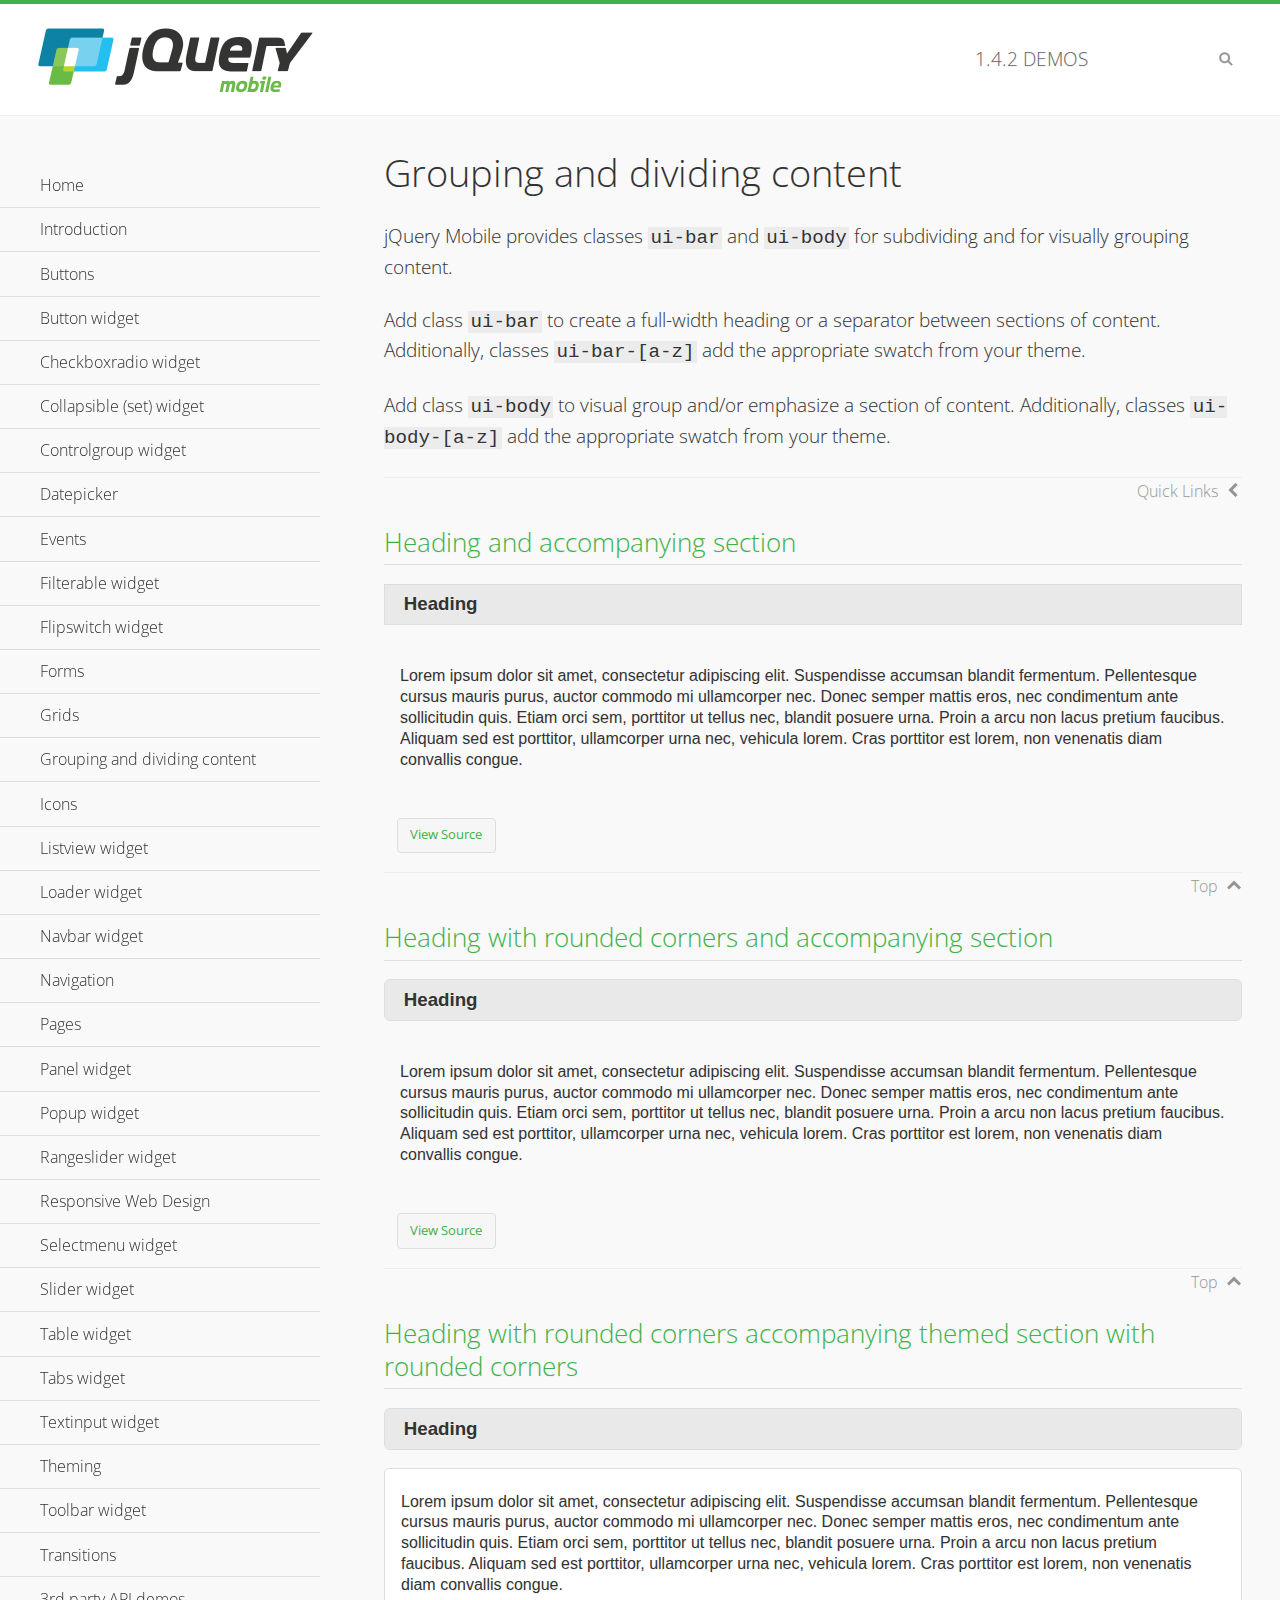
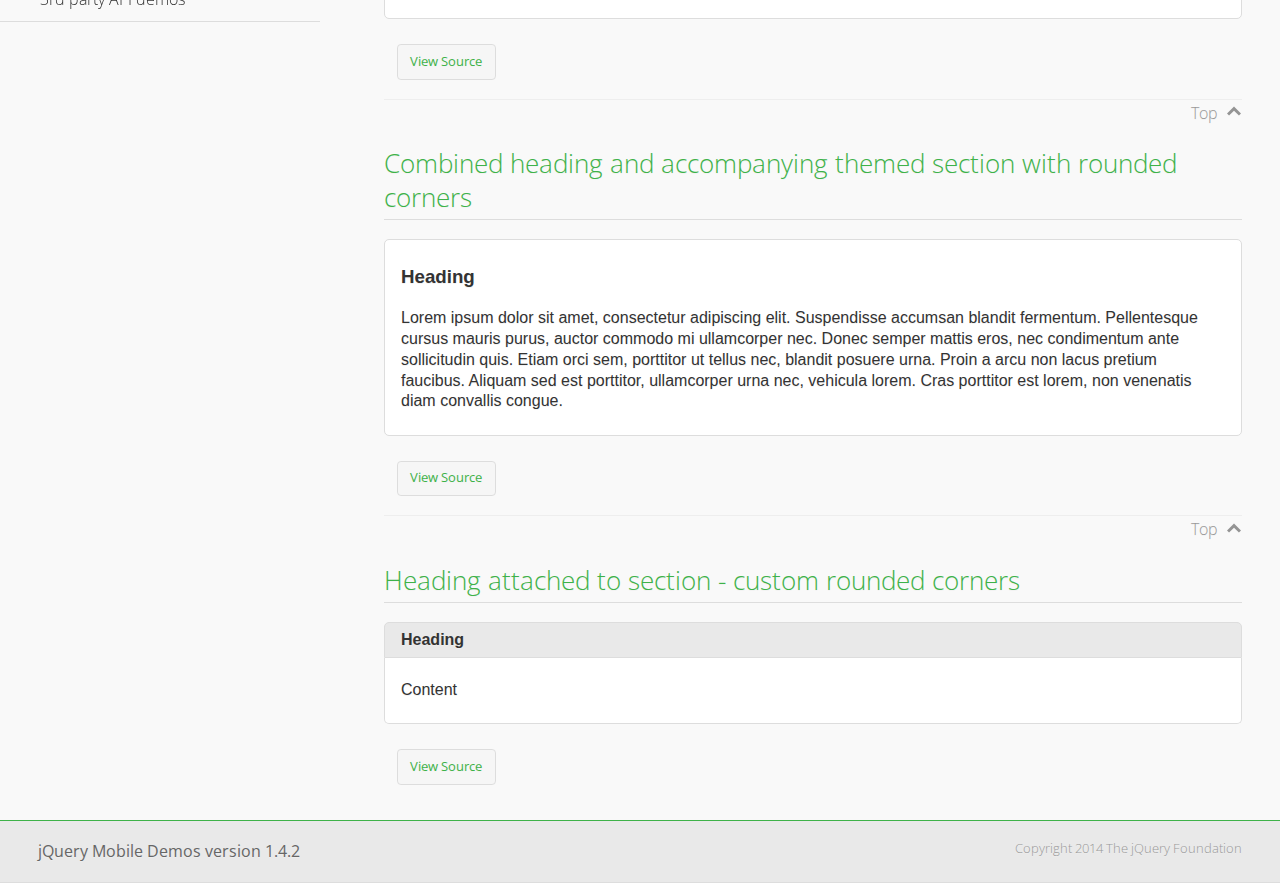
<file: www/lib/jquery/demos/body-bar-classes/index.html>
<!DOCTYPE html>
<html>
	<head>
	<meta charset="utf-8">
	<meta name="viewport" content="width=device-width, initial-scale=1">
	<title>Grouping and dividing content - jQuery Mobile Demos</title>
	<link rel="shortcut icon" href="../favicon.ico">
	<link rel="stylesheet" href="http://fonts.googleapis.com/css?family=Open+Sans:300,400,700">
	<link rel="stylesheet" href="../css/themes/default/jquery.mobile-1.4.2.min.css">
	<link rel="stylesheet" href="../_assets/css/jqm-demos.css">
	<script src="../js/jquery.js"></script>
	<script src="../_assets/js/index.js"></script>
	<script src="../js/jquery.mobile-1.4.2.min.js"></script>
  <style id="combined-heading-and-section">
    .custom-corners .ui-bar {
      -webkit-border-top-left-radius: inherit;
      border-top-left-radius: inherit;
      -webkit-border-top-right-radius: inherit;
      border-top-right-radius: inherit;
    }
    .custom-corners .ui-body {
      border-top-width: 0;
      -webkit-border-bottom-left-radius: inherit;
      border-bottom-left-radius: inherit;
      -webkit-border-bottom-right-radius: inherit;
      border-bottom-right-radius: inherit;
    }
  </style>
</head>
<body>
<div data-role="page" class="jqm-demos" data-quicklinks="true">

	<div data-role="header" class="jqm-header">
		<h2><a href="../" title="jQuery Mobile Demos home"><img src="../_assets/img/jquery-logo.png" alt="jQuery Mobile"></a></h2>
		<p><span class="jqm-version"></span> Demos</p>
		<a href="#" class="jqm-navmenu-link ui-btn ui-btn-icon-notext ui-corner-all ui-icon-bars ui-nodisc-icon ui-alt-icon ui-btn-left">Menu</a>
		<a href="#" class="jqm-search-link ui-btn ui-btn-icon-notext ui-corner-all ui-icon-search ui-nodisc-icon ui-alt-icon ui-btn-right">Search</a>
	</div><!-- /header -->

	<div role="main" class="ui-content jqm-content">

		<h1>Grouping and dividing content</h1>

		<p>jQuery Mobile provides classes <code>ui-bar</code> and <code>ui-body</code> for subdividing and for visually grouping content.</p>
		<p>Add class <code>ui-bar</code> to create a full-width heading or a separator between sections of content. Additionally, classes <code>ui-bar-[a-z]</code> add the appropriate swatch from your theme.</p>
		<p>Add class <code>ui-body</code> to visual group and/or emphasize a section of content. Additionally, classes <code>ui-body-[a-z]</code> add the appropriate swatch from your theme.</p>

		<h2>Heading and accompanying section</h2>

		<div data-demo-html="true">
      <h3 class="ui-bar ui-bar-a">Heading</h3>
			<div class="ui-body">
				<p>Lorem ipsum dolor sit amet, consectetur adipiscing elit. Suspendisse accumsan blandit fermentum. Pellentesque cursus mauris purus, auctor commodo mi ullamcorper nec. Donec semper mattis eros, nec condimentum ante sollicitudin quis. Etiam orci sem, porttitor ut tellus nec, blandit posuere urna. Proin a arcu non lacus pretium faucibus. Aliquam sed est porttitor, ullamcorper urna nec, vehicula lorem. Cras porttitor est lorem, non venenatis diam convallis congue.</p>
			</div>
		</div>

		<h2>Heading with rounded corners and accompanying section</h2>

		<div data-demo-html="true">
      <h3 class="ui-bar ui-bar-a ui-corner-all">Heading</h3>
			<div class="ui-body">
				<p>Lorem ipsum dolor sit amet, consectetur adipiscing elit. Suspendisse accumsan blandit fermentum. Pellentesque cursus mauris purus, auctor commodo mi ullamcorper nec. Donec semper mattis eros, nec condimentum ante sollicitudin quis. Etiam orci sem, porttitor ut tellus nec, blandit posuere urna. Proin a arcu non lacus pretium faucibus. Aliquam sed est porttitor, ullamcorper urna nec, vehicula lorem. Cras porttitor est lorem, non venenatis diam convallis congue.</p>
			</div>
		</div>

		<h2>Heading with rounded corners accompanying themed section with rounded corners</h2>

		<div data-demo-html="true">
      <h3 class="ui-bar ui-bar-a ui-corner-all">Heading</h3>
			<div class="ui-body ui-body-a ui-corner-all">
				<p>Lorem ipsum dolor sit amet, consectetur adipiscing elit. Suspendisse accumsan blandit fermentum. Pellentesque cursus mauris purus, auctor commodo mi ullamcorper nec. Donec semper mattis eros, nec condimentum ante sollicitudin quis. Etiam orci sem, porttitor ut tellus nec, blandit posuere urna. Proin a arcu non lacus pretium faucibus. Aliquam sed est porttitor, ullamcorper urna nec, vehicula lorem. Cras porttitor est lorem, non venenatis diam convallis congue.</p>
			</div>
		</div>

		<h2>Combined heading and accompanying themed section with rounded corners</h2>

		<div data-demo-html="true">
			<div class="ui-body ui-body-a ui-corner-all">
	      <h3>Heading</h3>
				<p>Lorem ipsum dolor sit amet, consectetur adipiscing elit. Suspendisse accumsan blandit fermentum. Pellentesque cursus mauris purus, auctor commodo mi ullamcorper nec. Donec semper mattis eros, nec condimentum ante sollicitudin quis. Etiam orci sem, porttitor ut tellus nec, blandit posuere urna. Proin a arcu non lacus pretium faucibus. Aliquam sed est porttitor, ullamcorper urna nec, vehicula lorem. Cras porttitor est lorem, non venenatis diam convallis congue.</p>
			</div>
		</div>

		<h2>Heading attached to section - custom rounded corners</h2>

		<div data-demo-html="true" data-demo-css="#combined-heading-and-section">
      <div class="ui-corner-all custom-corners">
        <div class="ui-bar ui-bar-a">
          <h3>Heading</h3>
        </div>
        <div class="ui-body ui-body-a">
          <p>Content</p>
        </div>
      </div>
		</div>

	</div><!-- /content -->
	    <div data-role="panel" class="jqm-navmenu-panel" data-position="left" data-display="overlay" data-theme="a">
	    	<ul class="jqm-list ui-alt-icon ui-nodisc-icon">
<li data-filtertext="demos homepage" data-icon="home"><a href=".././">Home</a></li>
<li data-filtertext="introduction overview getting started"><a href="../intro/" data-ajax="false">Introduction</a></li>
<li data-filtertext="buttons button markup buttonmarkup method anchor link button element"><a href="../button-markup/" data-ajax="false">Buttons</a></li>
<li data-filtertext="form button widget input button submit reset"><a href="../button/" data-ajax="false">Button widget</a></li>
<li data-role="collapsible" data-collapsed-icon="carat-d" data-expanded-icon="carat-u" data-iconpos="right" data-inset="false">
	<h3>Checkboxradio widget</h3>
	<ul>
		<li data-filtertext="form checkboxradio widget checkbox input checkboxes controlgroups"><a href="../checkboxradio-checkbox/" data-ajax="false">Checkboxes</a></li>
		<li data-filtertext="form checkboxradio widget radio input radio buttons controlgroups"><a href="../checkboxradio-radio/" data-ajax="false">Radio buttons</a></li>
	</ul>
</li>
<li data-role="collapsible" data-collapsed-icon="carat-d" data-expanded-icon="carat-u" data-iconpos="right" data-inset="false">
	<h3>Collapsible (set) widget</h3>
	<ul>
		<li data-filtertext="collapsibles content formatting"><a href="../collapsible/" data-ajax="false">Collapsible</a></li>
		<li data-filtertext="dynamic collapsible set accordion append expand"><a href="../collapsible-dynamic/" data-ajax="false">Dynamic collapsibles</a></li>
		<li data-filtertext="accordions collapsible set widget content formatting grouped collapsibles"><a href="../collapsibleset/" data-ajax="false">Collapsible set</a></li>
	</ul>
</li>
<li data-role="collapsible" data-collapsed-icon="carat-d" data-expanded-icon="carat-u" data-iconpos="right" data-inset="false">
	<h3>Controlgroup widget</h3>
	<ul>
		<li data-filtertext="controlgroups selectmenu checkboxradio input grouped buttons horizontal vertical"><a href="../controlgroup/" data-ajax="false">Controlgroup</a></li>
		<li data-filtertext="dynamic controlgroup dynamically add buttons"><a href="../controlgroup-dynamic/" data-ajax="false">Dynamic controlgroups</a></li>
	</ul>
</li>
<li data-filtertext="form datepicker widget date input"><a href="../datepicker/" data-ajax="false">Datepicker</a></li>
<li data-role="collapsible" data-collapsed-icon="carat-d" data-expanded-icon="carat-u" data-iconpos="right" data-inset="false">
	<h3>Events</h3>
	<ul>
		<li data-filtertext="swipe to delete list items listviews swipe events"><a href="../swipe-list/" data-ajax="false">Swipe list items</a></li>
		<li data-filtertext="swipe to navigate swipe page navigation swipe events"><a href="../swipe-page/" data-ajax="false">Swipe page navigation</a></li>
	</ul>
</li>
<li data-filtertext="filterable filter elements sorting searching listview table"><a href="../filterable/" data-ajax="false">Filterable widget</a></li>
<li data-filtertext="form flipswitch widget flip toggle switch binary select checkbox input"><a href="../flipswitch/" data-ajax="false">Flipswitch widget</a></li>
<li data-role="collapsible" data-collapsed-icon="carat-d" data-expanded-icon="carat-u" data-iconpos="right" data-inset="false">
	<h3>Forms</h3>
	<ul>
		<li data-filtertext="forms text checkbox radio range button submit reset inputs selects textarea slider flipswitch label form elements"><a href="../forms/" data-ajax="false">Forms</a></li>
		<li data-filtertext="form hide labels hidden accessible ui-hidden-accessible forms"><a href="../forms-label-hidden-accessible/" data-ajax="false">Hide labels</a></li>
		<li data-filtertext="form field containers fieldcontain ui-field-contain forms"><a href="../forms-field-contain/" data-ajax="false">Field containers</a></li>
		<li data-filtertext="forms disabled form elements"><a href="../forms-disabled/" data-ajax="false">Forms disabled</a></li>
		<li data-filtertext="forms gallery examples overview forms text checkbox radio range button submit reset inputs selects textarea slider flipswitch label form elements"><a href="../forms-gallery/" data-ajax="false">Forms gallery</a></li>
	</ul>
</li>
<li data-role="collapsible" data-collapsed-icon="carat-d" data-expanded-icon="carat-u" data-iconpos="right" data-inset="false">
	<h3>Grids</h3>
	<ul>
		<li data-filtertext="grids columns blocks content formatting rwd responsive css framework"><a href="../grids/" data-ajax="false">Grids</a></li>
		<li data-filtertext="buttons in grids css framework"><a href="../grids-buttons/" data-ajax="false">Buttons in grids</a></li>
		<li data-filtertext="custom responsive grids rwd css framework"><a href="../grids-custom-responsive/" data-ajax="false">Custom responsive grids</a></li>
	</ul>
</li>
<li data-filtertext="blocks content formatting sections heading"><a href="../body-bar-classes/" data-ajax="false">Grouping and dividing content</a></li>
<li data-role="collapsible" data-collapsed-icon="carat-d" data-expanded-icon="carat-u" data-iconpos="right" data-inset="false">
	<h3>Icons</h3>
	<ul>
		<li data-filtertext="button icons svg disc alt custom icon position"><a href="../icons/" data-ajax="false">Icons</a></li>
		<li data-filtertext=""><a href="../icons-grunticon/" data-ajax="false">Grunticon loader</a></li>
	</ul>
</li>
<li data-role="collapsible" data-collapsed-icon="carat-d" data-expanded-icon="carat-u" data-iconpos="right" data-inset="false">
	<h3>Listview widget</h3>
	<ul>
		<li data-filtertext="listview widget thumbnails icons nested split button collapsible ul ol"><a href="../listview/" data-ajax="false">Listview</a></li>
		<li data-filtertext="autocomplete filterable reveal listview filtertextbeforefilter placeholder"><a href="../listview-autocomplete/" data-ajax="false">Listview autocomplete</a></li>
		<li data-filtertext="autocomplete filterable reveal listview remote data filtertextbeforefilter placeholder"><a href="../listview-autocomplete-remote/" data-ajax="false">Listview autocomplete remote data</a></li>
		<li data-filtertext="autodividers anchor jump scroll linkbars listview lists ul ol"><a href="../listview-autodividers-linkbar/" data-ajax="false">Listview autodividers linkbar</a></li>
		<li data-filtertext="listview autodividers selector autodividersselector lists ul ol"><a href="../listview-autodividers-selector/" data-ajax="false">Listview autodividers selector</a></li>
		<li data-filtertext="listview nested list items"><a href="../listview-nested-lists/" data-ajax="false">Listview Nested Listviews</a></li>
		<li data-filtertext="listview collapsible list items flat"><a href="../listview-collapsible-item-flat/" data-ajax="false">Listview collapsible list items (flat)</a></li>
		<li data-filtertext="listview collapsible list indented"><a href="../listview-collapsible-item-indented/" data-ajax="false">Listview collapsible list items (indented)</a></li>
		<li data-filtertext="grid listview responsive grids responsive listviews lists ul"><a href="../listview-grid/" data-ajax="false">Listview responsive grid</a></li>
	</ul>
</li>
<li data-filtertext="loader widget page loading navigation overlay spinner"><a href="../loader/" data-ajax="false">Loader widget</a></li>
<li data-filtertext="navbar widget navmenu toolbars header footer"><a href="../navbar/" data-ajax="false">Navbar widget</a></li>
<li data-role="collapsible" data-collapsed-icon="carat-d" data-expanded-icon="carat-u" data-iconpos="right" data-inset="false">
	<h3>Navigation</h3>
	<ul>
		<li data-filtertext="ajax navigation navigate widget history event method"><a href="../navigation/" data-ajax="false">Navigation</a></li>
		<li data-filtertext="linking pages page links navigation ajax prefetch cache"><a href="../navigation-linking-pages/" data-ajax="false">Linking pages</a></li>
		<li data-filtertext="php redirect server redirection server-side navigation"><a href="../navigation-php-redirect/" data-ajax="false">PHP redirect demo</a></li>
		<li data-filtertext="navigation redirection hash query"><a href="../navigation-hash-processing/" data-ajax="false">Hash processing demo</a></li>
	</ul>
</li>
<li data-role="collapsible" data-collapsed-icon="carat-d" data-expanded-icon="carat-u" data-iconpos="right" data-inset="false">
	<h3>Pages</h3>
	<ul>
		<li data-filtertext="pages page widget ajax navigation"><a href="../pages/" data-ajax="false">Pages</a></li>
		<li data-filtertext="single page"><a href="../pages-single-page/" data-ajax="false">Single page</a></li>
		<li data-filtertext="multipage multi-page page"><a href="../pages-multi-page/" data-ajax="false">Multi-page template</a></li>
		<li data-filtertext="dialog page widget modal popup"><a href="../pages-dialog/" data-ajax="false">Dialog page</a></li>
	</ul>
</li>
<li data-role="collapsible" data-collapsed-icon="carat-d" data-expanded-icon="carat-u" data-iconpos="right" data-inset="false">
	<h3>Panel widget</h3>
	<ul>
		<li data-filtertext="panel widget sliding panels reveal push overlay responsive"><a href="../panel/" data-ajax="false">Panel</a></li>
		<li data-filtertext=""><a href="../panel-external/" data-ajax="false">External panels</a></li>
		<li data-filtertext="panel "><a href="../panel-fixed/" data-ajax="false">Fixed panels</a></li>
		<li data-filtertext="panel slide panels sliding panels shadow rwd responsive breakpoint"><a href="../panel-responsive/" data-ajax="false">Panels responsive</a></li>
		<li data-filtertext="panel custom style custom panel width reveal shadow listview panel styling page background wrapper"><a href="../panel-styling/" data-ajax="false">Custom panel style</a></li>
		<li data-filtertext="panel open on swipe"><a href="../panel-swipe-open/" data-ajax="false">Panel open on swipe</a></li>
		<li data-filtertext="panels outside page internal external toolbars"><a href="../panel-external-internal/" data-ajax="false">Panel external and internal</a></li>
	</ul>
</li>
<li data-role="collapsible" data-collapsed-icon="carat-d" data-expanded-icon="carat-u" data-iconpos="right" data-inset="false">
	<h3>Popup widget</h3>
	<ul>
		<li data-filtertext="popup widget popups dialog modal transition tooltip lightbox form overlay screen flip pop fade transition"><a href="../popup/" data-ajax="false">Popup</a></li>
		<li data-filtertext="popup alignment position"><a href="../popup-alignment/" data-ajax="false">Popup alignment</a></li>
		<li data-filtertext="popup arrow size popups popover"><a href="../popup-arrow-size/" data-ajax="false">Popup arrow size</a></li>
		<li data-filtertext="dynamic popups popup images lightbox"><a href="../popup-dynamic/" data-ajax="false">Dynamic popups</a></li>
		<li data-filtertext="popups with iframes scaling"><a href="../popup-iframe/" data-ajax="false">Popups with iframes</a></li>
		<li data-filtertext="popup image scaling"><a href="../popup-image-scaling/" data-ajax="false">Popup image scaling</a></li>
		<li data-filtertext="external popup outside multi-page"><a href="../popup-outside-multipage" data-ajax="false">Popup outside multi-page</a></li>
	</ul>
</li>
<li data-filtertext="form rangeslider widget dual sliders dual handle sliders range input"><a href="../rangeslider/" data-ajax="false">Rangeslider widget</a></li>
<li data-filtertext="responsive web design rwd adaptive progressive enhancement PE accessible mobile breakpoints media query media queries"><a href="../rwd/" data-ajax="false">Responsive Web Design</a></li>
<li data-role="collapsible" data-collapsed-icon="carat-d" data-expanded-icon="carat-u" data-iconpos="right" data-inset="false">
	<h3>Selectmenu widget</h3>
	<ul>
		<li data-filtertext="form selectmenu widget select input custom select menu selects"><a href="../selectmenu/" data-ajax="false">Selectmenu</a></li>
		<li data-filtertext="form custom select menu selectmenu widget custom menu option optgroup multiple selects"><a href="../selectmenu-custom/" data-ajax="false">Custom select menu</a></li>
		<li data-filtertext="filterable select filter popup dialog"><a href="../selectmenu-custom-filter/" data-ajax="false">Custom select menu with filter</a></li>
	</ul>
</li>
<li data-role="collapsible" data-collapsed-icon="carat-d" data-expanded-icon="carat-u" data-iconpos="right" data-inset="false">
	<h3>Slider widget</h3>
	<ul>
		<li data-filtertext="form slider widget range input single sliders"><a href="../slider/" data-ajax="false">Slider</a></li>
		<li data-filtertext="form slider widget flipswitch slider binary select flip toggle switch"><a href="../slider-flipswitch/" data-ajax="false">Slider flip toggle switch</a></li>
		<li data-filtertext="form slider tooltip handle value input range sliders"><a href="../slider-tooltip/" data-ajax="false">Slider tooltip</a></li>
	</ul>
</li>
<li data-role="collapsible" data-collapsed-icon="carat-d" data-expanded-icon="carat-u" data-iconpos="right" data-inset="false">
	<h3>Table widget</h3>
	<ul>
		<li data-filtertext="table widget reflow column toggle th td responsive tables rwd hide show tabular"><a href="../table-column-toggle/" data-ajax="false">Table Column Toggle</a></li>
		<li data-filtertext="table column toggle phone comparison demo"><a href="../table-column-toggle-example/" data-ajax="false">Table Column Toggle demo</a></li>
		<li data-filtertext="responsive tables table column toggle heading groups rwd breakpoint"><a href="../table-column-toggle-heading-groups/" data-ajax="false">Table Column Toggle heading groups</a></li>
		<li data-filtertext="responsive tables table column toggle hide rwd breakpoint customization options"><a href="../table-column-toggle-options/" data-ajax="false">Table Column Toggle options</a></li>
		<li data-filtertext="table reflow th td responsive rwd columns tabular"><a href="../table-reflow/" data-ajax="false">Table Reflow</a></li>
		<li data-filtertext="responsive tables table reflow heading groups rwd breakpoint"><a href="../table-reflow-heading-groups/" data-ajax="false">Table Reflow heading groups</a></li>
		<li data-filtertext="responsive tables table reflow stripes strokes table style"><a href="../table-reflow-stripes-strokes/" data-ajax="false">Table Reflow stripes and strokes</a></li>
		<li data-filtertext="responsive tables table reflow stack custom styles"><a href="../table-reflow-styling/" data-ajax="false">Table Reflow custom styles</a></li>
	</ul>
</li>
<li data-filtertext="ui tabs widget"><a href="../tabs/" data-ajax="false">Tabs widget</a></li>
<li data-filtertext="form textinput widget text input textarea number date time tel email file color password"><a href="../textinput/" data-ajax="false">Textinput widget</a></li>
<li data-role="collapsible" data-collapsed-icon="carat-d" data-expanded-icon="carat-u" data-iconpos="right" data-inset="false">
	<h3>Theming</h3>
	<ul>
		<li data-filtertext="default theme swatches theming style css"><a href="../theme-default/" data-ajax="false">Default theme</a></li>
		<li data-filtertext="classic theme old theme swatches theming style css"><a href="../theme-classic/" data-ajax="false">Classic theme</a></li>
	</ul>
</li>
<li data-role="collapsible" data-collapsed-icon="carat-d" data-expanded-icon="carat-u" data-iconpos="right" data-inset="false">
	<h3>Toolbar widget</h3>
	<ul>
		<li data-filtertext="toolbar widget header footer toolbars fixed fullscreen external sections"><a href="../toolbar/" data-ajax="false">Toolbar</a></li>
		<li data-filtertext="dynamic toolbars dynamically add toolbar header footer"><a href="../toolbar-dynamic/" data-ajax="false">Dynamic toolbars</a></li>
		<li data-filtertext="external toolbars header footer"><a href="../toolbar-external/" data-ajax="false">External toolbars</a></li>
		<li data-filtertext="fixed toolbars header footer"><a href="../toolbar-fixed/" data-ajax="false">Fixed toolbars</a></li>
		<li data-filtertext="fixed fullscreen toolbars header footer"><a href="../toolbar-fixed-fullscreen/" data-ajax="false">Fullscreen toolbars</a></li>
		<li data-filtertext="external fixed toolbars header footer"><a href="../toolbar-fixed-external/" data-ajax="false">Fixed external toolbars</a></li>
		<li data-filtertext="external persistent toolbars header footer navbar navmenu"><a href="../toolbar-fixed-persistent/" data-ajax="false">Persistent toolbars</a></li>
		<li data-filtertext="external ajax optimized toolbars persistent toolbars header footer navbar"><a href="../toolbar-fixed-persistent-optimized/" data-ajax="false">Ajax optimized toolbars</a></li>
		<li data-filtertext="form in toolbars header footer"><a href="../toolbar-fixed-forms/" data-ajax="false">Form in toolbar</a></li>
	</ul>
</li>
<li data-filtertext="page transitions animated pages popup navigation flip slide fade pop"><a href="../transitions/" data-ajax="false">Transitions</a></li>
<li data-role="collapsible" data-collapsed-icon="carat-d" data-expanded-icon="carat-u" data-iconpos="right" data-inset="false">
	<h3>3rd party API demos</h3>
	<ul>
		<li data-filtertext="backbone requirejs navigation router"><a href="../backbone-requirejs/" data-ajax="false">Backbone RequireJS</a></li>
		<li data-filtertext="google maps geolocation demo"><a href="../map-geolocation/" data-ajax="false">Google Maps geolocation</a></li>
		<li data-filtertext="google maps hybrid"><a href="../map-list-toggle/" data-ajax="false">Google Maps list toggle</a></li>
	</ul>
</li>



		     </ul>
		</div><!-- /panel -->


	<div data-role="footer" data-position="fixed" data-tap-toggle="false" class="jqm-footer">
		<p>jQuery Mobile Demos version <span class="jqm-version"></span></p>
		<p>Copyright 2014 The jQuery Foundation</p>
	</div><!-- /footer -->
	<!-- TODO: This should become an external panel so we can add input to markup (unique ID) -->
    <div data-role="panel" class="jqm-search-panel" data-position="right" data-display="overlay" data-theme="a">
		<div class="jqm-search">
			<ul class="jqm-list" data-filter-placeholder="Search demos..." data-filter-reveal="true">
<li data-filtertext="demos homepage" data-icon="home"><a href=".././">Home</a></li>
<li data-filtertext="introduction overview getting started"><a href="../intro/" data-ajax="false">Introduction</a></li>
<li data-filtertext="buttons button markup buttonmarkup method anchor link button element"><a href="../button-markup/" data-ajax="false">Buttons</a></li>
<li data-filtertext="form button widget input button submit reset"><a href="../button/" data-ajax="false">Button widget</a></li>
<li data-role="collapsible" data-collapsed-icon="carat-d" data-expanded-icon="carat-u" data-iconpos="right" data-inset="false">
	<h3>Checkboxradio widget</h3>
	<ul>
		<li data-filtertext="form checkboxradio widget checkbox input checkboxes controlgroups"><a href="../checkboxradio-checkbox/" data-ajax="false">Checkboxes</a></li>
		<li data-filtertext="form checkboxradio widget radio input radio buttons controlgroups"><a href="../checkboxradio-radio/" data-ajax="false">Radio buttons</a></li>
	</ul>
</li>
<li data-role="collapsible" data-collapsed-icon="carat-d" data-expanded-icon="carat-u" data-iconpos="right" data-inset="false">
	<h3>Collapsible (set) widget</h3>
	<ul>
		<li data-filtertext="collapsibles content formatting"><a href="../collapsible/" data-ajax="false">Collapsible</a></li>
		<li data-filtertext="dynamic collapsible set accordion append expand"><a href="../collapsible-dynamic/" data-ajax="false">Dynamic collapsibles</a></li>
		<li data-filtertext="accordions collapsible set widget content formatting grouped collapsibles"><a href="../collapsibleset/" data-ajax="false">Collapsible set</a></li>
	</ul>
</li>
<li data-role="collapsible" data-collapsed-icon="carat-d" data-expanded-icon="carat-u" data-iconpos="right" data-inset="false">
	<h3>Controlgroup widget</h3>
	<ul>
		<li data-filtertext="controlgroups selectmenu checkboxradio input grouped buttons horizontal vertical"><a href="../controlgroup/" data-ajax="false">Controlgroup</a></li>
		<li data-filtertext="dynamic controlgroup dynamically add buttons"><a href="../controlgroup-dynamic/" data-ajax="false">Dynamic controlgroups</a></li>
	</ul>
</li>
<li data-filtertext="form datepicker widget date input"><a href="../datepicker/" data-ajax="false">Datepicker</a></li>
<li data-role="collapsible" data-collapsed-icon="carat-d" data-expanded-icon="carat-u" data-iconpos="right" data-inset="false">
	<h3>Events</h3>
	<ul>
		<li data-filtertext="swipe to delete list items listviews swipe events"><a href="../swipe-list/" data-ajax="false">Swipe list items</a></li>
		<li data-filtertext="swipe to navigate swipe page navigation swipe events"><a href="../swipe-page/" data-ajax="false">Swipe page navigation</a></li>
	</ul>
</li>
<li data-filtertext="filterable filter elements sorting searching listview table"><a href="../filterable/" data-ajax="false">Filterable widget</a></li>
<li data-filtertext="form flipswitch widget flip toggle switch binary select checkbox input"><a href="../flipswitch/" data-ajax="false">Flipswitch widget</a></li>
<li data-role="collapsible" data-collapsed-icon="carat-d" data-expanded-icon="carat-u" data-iconpos="right" data-inset="false">
	<h3>Forms</h3>
	<ul>
		<li data-filtertext="forms text checkbox radio range button submit reset inputs selects textarea slider flipswitch label form elements"><a href="../forms/" data-ajax="false">Forms</a></li>
		<li data-filtertext="form hide labels hidden accessible ui-hidden-accessible forms"><a href="../forms-label-hidden-accessible/" data-ajax="false">Hide labels</a></li>
		<li data-filtertext="form field containers fieldcontain ui-field-contain forms"><a href="../forms-field-contain/" data-ajax="false">Field containers</a></li>
		<li data-filtertext="forms disabled form elements"><a href="../forms-disabled/" data-ajax="false">Forms disabled</a></li>
		<li data-filtertext="forms gallery examples overview forms text checkbox radio range button submit reset inputs selects textarea slider flipswitch label form elements"><a href="../forms-gallery/" data-ajax="false">Forms gallery</a></li>
	</ul>
</li>
<li data-role="collapsible" data-collapsed-icon="carat-d" data-expanded-icon="carat-u" data-iconpos="right" data-inset="false">
	<h3>Grids</h3>
	<ul>
		<li data-filtertext="grids columns blocks content formatting rwd responsive css framework"><a href="../grids/" data-ajax="false">Grids</a></li>
		<li data-filtertext="buttons in grids css framework"><a href="../grids-buttons/" data-ajax="false">Buttons in grids</a></li>
		<li data-filtertext="custom responsive grids rwd css framework"><a href="../grids-custom-responsive/" data-ajax="false">Custom responsive grids</a></li>
	</ul>
</li>
<li data-filtertext="blocks content formatting sections heading"><a href="../body-bar-classes/" data-ajax="false">Grouping and dividing content</a></li>
<li data-role="collapsible" data-collapsed-icon="carat-d" data-expanded-icon="carat-u" data-iconpos="right" data-inset="false">
	<h3>Icons</h3>
	<ul>
		<li data-filtertext="button icons svg disc alt custom icon position"><a href="../icons/" data-ajax="false">Icons</a></li>
		<li data-filtertext=""><a href="../icons-grunticon/" data-ajax="false">Grunticon loader</a></li>
	</ul>
</li>
<li data-role="collapsible" data-collapsed-icon="carat-d" data-expanded-icon="carat-u" data-iconpos="right" data-inset="false">
	<h3>Listview widget</h3>
	<ul>
		<li data-filtertext="listview widget thumbnails icons nested split button collapsible ul ol"><a href="../listview/" data-ajax="false">Listview</a></li>
		<li data-filtertext="autocomplete filterable reveal listview filtertextbeforefilter placeholder"><a href="../listview-autocomplete/" data-ajax="false">Listview autocomplete</a></li>
		<li data-filtertext="autocomplete filterable reveal listview remote data filtertextbeforefilter placeholder"><a href="../listview-autocomplete-remote/" data-ajax="false">Listview autocomplete remote data</a></li>
		<li data-filtertext="autodividers anchor jump scroll linkbars listview lists ul ol"><a href="../listview-autodividers-linkbar/" data-ajax="false">Listview autodividers linkbar</a></li>
		<li data-filtertext="listview autodividers selector autodividersselector lists ul ol"><a href="../listview-autodividers-selector/" data-ajax="false">Listview autodividers selector</a></li>
		<li data-filtertext="listview nested list items"><a href="../listview-nested-lists/" data-ajax="false">Listview Nested Listviews</a></li>
		<li data-filtertext="listview collapsible list items flat"><a href="../listview-collapsible-item-flat/" data-ajax="false">Listview collapsible list items (flat)</a></li>
		<li data-filtertext="listview collapsible list indented"><a href="../listview-collapsible-item-indented/" data-ajax="false">Listview collapsible list items (indented)</a></li>
		<li data-filtertext="grid listview responsive grids responsive listviews lists ul"><a href="../listview-grid/" data-ajax="false">Listview responsive grid</a></li>
	</ul>
</li>
<li data-filtertext="loader widget page loading navigation overlay spinner"><a href="../loader/" data-ajax="false">Loader widget</a></li>
<li data-filtertext="navbar widget navmenu toolbars header footer"><a href="../navbar/" data-ajax="false">Navbar widget</a></li>
<li data-role="collapsible" data-collapsed-icon="carat-d" data-expanded-icon="carat-u" data-iconpos="right" data-inset="false">
	<h3>Navigation</h3>
	<ul>
		<li data-filtertext="ajax navigation navigate widget history event method"><a href="../navigation/" data-ajax="false">Navigation</a></li>
		<li data-filtertext="linking pages page links navigation ajax prefetch cache"><a href="../navigation-linking-pages/" data-ajax="false">Linking pages</a></li>
		<li data-filtertext="php redirect server redirection server-side navigation"><a href="../navigation-php-redirect/" data-ajax="false">PHP redirect demo</a></li>
		<li data-filtertext="navigation redirection hash query"><a href="../navigation-hash-processing/" data-ajax="false">Hash processing demo</a></li>
	</ul>
</li>
<li data-role="collapsible" data-collapsed-icon="carat-d" data-expanded-icon="carat-u" data-iconpos="right" data-inset="false">
	<h3>Pages</h3>
	<ul>
		<li data-filtertext="pages page widget ajax navigation"><a href="../pages/" data-ajax="false">Pages</a></li>
		<li data-filtertext="single page"><a href="../pages-single-page/" data-ajax="false">Single page</a></li>
		<li data-filtertext="multipage multi-page page"><a href="../pages-multi-page/" data-ajax="false">Multi-page template</a></li>
		<li data-filtertext="dialog page widget modal popup"><a href="../pages-dialog/" data-ajax="false">Dialog page</a></li>
	</ul>
</li>
<li data-role="collapsible" data-collapsed-icon="carat-d" data-expanded-icon="carat-u" data-iconpos="right" data-inset="false">
	<h3>Panel widget</h3>
	<ul>
		<li data-filtertext="panel widget sliding panels reveal push overlay responsive"><a href="../panel/" data-ajax="false">Panel</a></li>
		<li data-filtertext=""><a href="../panel-external/" data-ajax="false">External panels</a></li>
		<li data-filtertext="panel "><a href="../panel-fixed/" data-ajax="false">Fixed panels</a></li>
		<li data-filtertext="panel slide panels sliding panels shadow rwd responsive breakpoint"><a href="../panel-responsive/" data-ajax="false">Panels responsive</a></li>
		<li data-filtertext="panel custom style custom panel width reveal shadow listview panel styling page background wrapper"><a href="../panel-styling/" data-ajax="false">Custom panel style</a></li>
		<li data-filtertext="panel open on swipe"><a href="../panel-swipe-open/" data-ajax="false">Panel open on swipe</a></li>
		<li data-filtertext="panels outside page internal external toolbars"><a href="../panel-external-internal/" data-ajax="false">Panel external and internal</a></li>
	</ul>
</li>
<li data-role="collapsible" data-collapsed-icon="carat-d" data-expanded-icon="carat-u" data-iconpos="right" data-inset="false">
	<h3>Popup widget</h3>
	<ul>
		<li data-filtertext="popup widget popups dialog modal transition tooltip lightbox form overlay screen flip pop fade transition"><a href="../popup/" data-ajax="false">Popup</a></li>
		<li data-filtertext="popup alignment position"><a href="../popup-alignment/" data-ajax="false">Popup alignment</a></li>
		<li data-filtertext="popup arrow size popups popover"><a href="../popup-arrow-size/" data-ajax="false">Popup arrow size</a></li>
		<li data-filtertext="dynamic popups popup images lightbox"><a href="../popup-dynamic/" data-ajax="false">Dynamic popups</a></li>
		<li data-filtertext="popups with iframes scaling"><a href="../popup-iframe/" data-ajax="false">Popups with iframes</a></li>
		<li data-filtertext="popup image scaling"><a href="../popup-image-scaling/" data-ajax="false">Popup image scaling</a></li>
		<li data-filtertext="external popup outside multi-page"><a href="../popup-outside-multipage" data-ajax="false">Popup outside multi-page</a></li>
	</ul>
</li>
<li data-filtertext="form rangeslider widget dual sliders dual handle sliders range input"><a href="../rangeslider/" data-ajax="false">Rangeslider widget</a></li>
<li data-filtertext="responsive web design rwd adaptive progressive enhancement PE accessible mobile breakpoints media query media queries"><a href="../rwd/" data-ajax="false">Responsive Web Design</a></li>
<li data-role="collapsible" data-collapsed-icon="carat-d" data-expanded-icon="carat-u" data-iconpos="right" data-inset="false">
	<h3>Selectmenu widget</h3>
	<ul>
		<li data-filtertext="form selectmenu widget select input custom select menu selects"><a href="../selectmenu/" data-ajax="false">Selectmenu</a></li>
		<li data-filtertext="form custom select menu selectmenu widget custom menu option optgroup multiple selects"><a href="../selectmenu-custom/" data-ajax="false">Custom select menu</a></li>
		<li data-filtertext="filterable select filter popup dialog"><a href="../selectmenu-custom-filter/" data-ajax="false">Custom select menu with filter</a></li>
	</ul>
</li>
<li data-role="collapsible" data-collapsed-icon="carat-d" data-expanded-icon="carat-u" data-iconpos="right" data-inset="false">
	<h3>Slider widget</h3>
	<ul>
		<li data-filtertext="form slider widget range input single sliders"><a href="../slider/" data-ajax="false">Slider</a></li>
		<li data-filtertext="form slider widget flipswitch slider binary select flip toggle switch"><a href="../slider-flipswitch/" data-ajax="false">Slider flip toggle switch</a></li>
		<li data-filtertext="form slider tooltip handle value input range sliders"><a href="../slider-tooltip/" data-ajax="false">Slider tooltip</a></li>
	</ul>
</li>
<li data-role="collapsible" data-collapsed-icon="carat-d" data-expanded-icon="carat-u" data-iconpos="right" data-inset="false">
	<h3>Table widget</h3>
	<ul>
		<li data-filtertext="table widget reflow column toggle th td responsive tables rwd hide show tabular"><a href="../table-column-toggle/" data-ajax="false">Table Column Toggle</a></li>
		<li data-filtertext="table column toggle phone comparison demo"><a href="../table-column-toggle-example/" data-ajax="false">Table Column Toggle demo</a></li>
		<li data-filtertext="responsive tables table column toggle heading groups rwd breakpoint"><a href="../table-column-toggle-heading-groups/" data-ajax="false">Table Column Toggle heading groups</a></li>
		<li data-filtertext="responsive tables table column toggle hide rwd breakpoint customization options"><a href="../table-column-toggle-options/" data-ajax="false">Table Column Toggle options</a></li>
		<li data-filtertext="table reflow th td responsive rwd columns tabular"><a href="../table-reflow/" data-ajax="false">Table Reflow</a></li>
		<li data-filtertext="responsive tables table reflow heading groups rwd breakpoint"><a href="../table-reflow-heading-groups/" data-ajax="false">Table Reflow heading groups</a></li>
		<li data-filtertext="responsive tables table reflow stripes strokes table style"><a href="../table-reflow-stripes-strokes/" data-ajax="false">Table Reflow stripes and strokes</a></li>
		<li data-filtertext="responsive tables table reflow stack custom styles"><a href="../table-reflow-styling/" data-ajax="false">Table Reflow custom styles</a></li>
	</ul>
</li>
<li data-filtertext="ui tabs widget"><a href="../tabs/" data-ajax="false">Tabs widget</a></li>
<li data-filtertext="form textinput widget text input textarea number date time tel email file color password"><a href="../textinput/" data-ajax="false">Textinput widget</a></li>
<li data-role="collapsible" data-collapsed-icon="carat-d" data-expanded-icon="carat-u" data-iconpos="right" data-inset="false">
	<h3>Theming</h3>
	<ul>
		<li data-filtertext="default theme swatches theming style css"><a href="../theme-default/" data-ajax="false">Default theme</a></li>
		<li data-filtertext="classic theme old theme swatches theming style css"><a href="../theme-classic/" data-ajax="false">Classic theme</a></li>
	</ul>
</li>
<li data-role="collapsible" data-collapsed-icon="carat-d" data-expanded-icon="carat-u" data-iconpos="right" data-inset="false">
	<h3>Toolbar widget</h3>
	<ul>
		<li data-filtertext="toolbar widget header footer toolbars fixed fullscreen external sections"><a href="../toolbar/" data-ajax="false">Toolbar</a></li>
		<li data-filtertext="dynamic toolbars dynamically add toolbar header footer"><a href="../toolbar-dynamic/" data-ajax="false">Dynamic toolbars</a></li>
		<li data-filtertext="external toolbars header footer"><a href="../toolbar-external/" data-ajax="false">External toolbars</a></li>
		<li data-filtertext="fixed toolbars header footer"><a href="../toolbar-fixed/" data-ajax="false">Fixed toolbars</a></li>
		<li data-filtertext="fixed fullscreen toolbars header footer"><a href="../toolbar-fixed-fullscreen/" data-ajax="false">Fullscreen toolbars</a></li>
		<li data-filtertext="external fixed toolbars header footer"><a href="../toolbar-fixed-external/" data-ajax="false">Fixed external toolbars</a></li>
		<li data-filtertext="external persistent toolbars header footer navbar navmenu"><a href="../toolbar-fixed-persistent/" data-ajax="false">Persistent toolbars</a></li>
		<li data-filtertext="external ajax optimized toolbars persistent toolbars header footer navbar"><a href="../toolbar-fixed-persistent-optimized/" data-ajax="false">Ajax optimized toolbars</a></li>
		<li data-filtertext="form in toolbars header footer"><a href="../toolbar-fixed-forms/" data-ajax="false">Form in toolbar</a></li>
	</ul>
</li>
<li data-filtertext="page transitions animated pages popup navigation flip slide fade pop"><a href="../transitions/" data-ajax="false">Transitions</a></li>
<li data-role="collapsible" data-collapsed-icon="carat-d" data-expanded-icon="carat-u" data-iconpos="right" data-inset="false">
	<h3>3rd party API demos</h3>
	<ul>
		<li data-filtertext="backbone requirejs navigation router"><a href="../backbone-requirejs/" data-ajax="false">Backbone RequireJS</a></li>
		<li data-filtertext="google maps geolocation demo"><a href="../map-geolocation/" data-ajax="false">Google Maps geolocation</a></li>
		<li data-filtertext="google maps hybrid"><a href="../map-list-toggle/" data-ajax="false">Google Maps list toggle</a></li>
	</ul>
</li>



			</ul>
		</div>
	</div><!-- /panel -->


</div><!-- /page -->

</body>
</html>
</file>
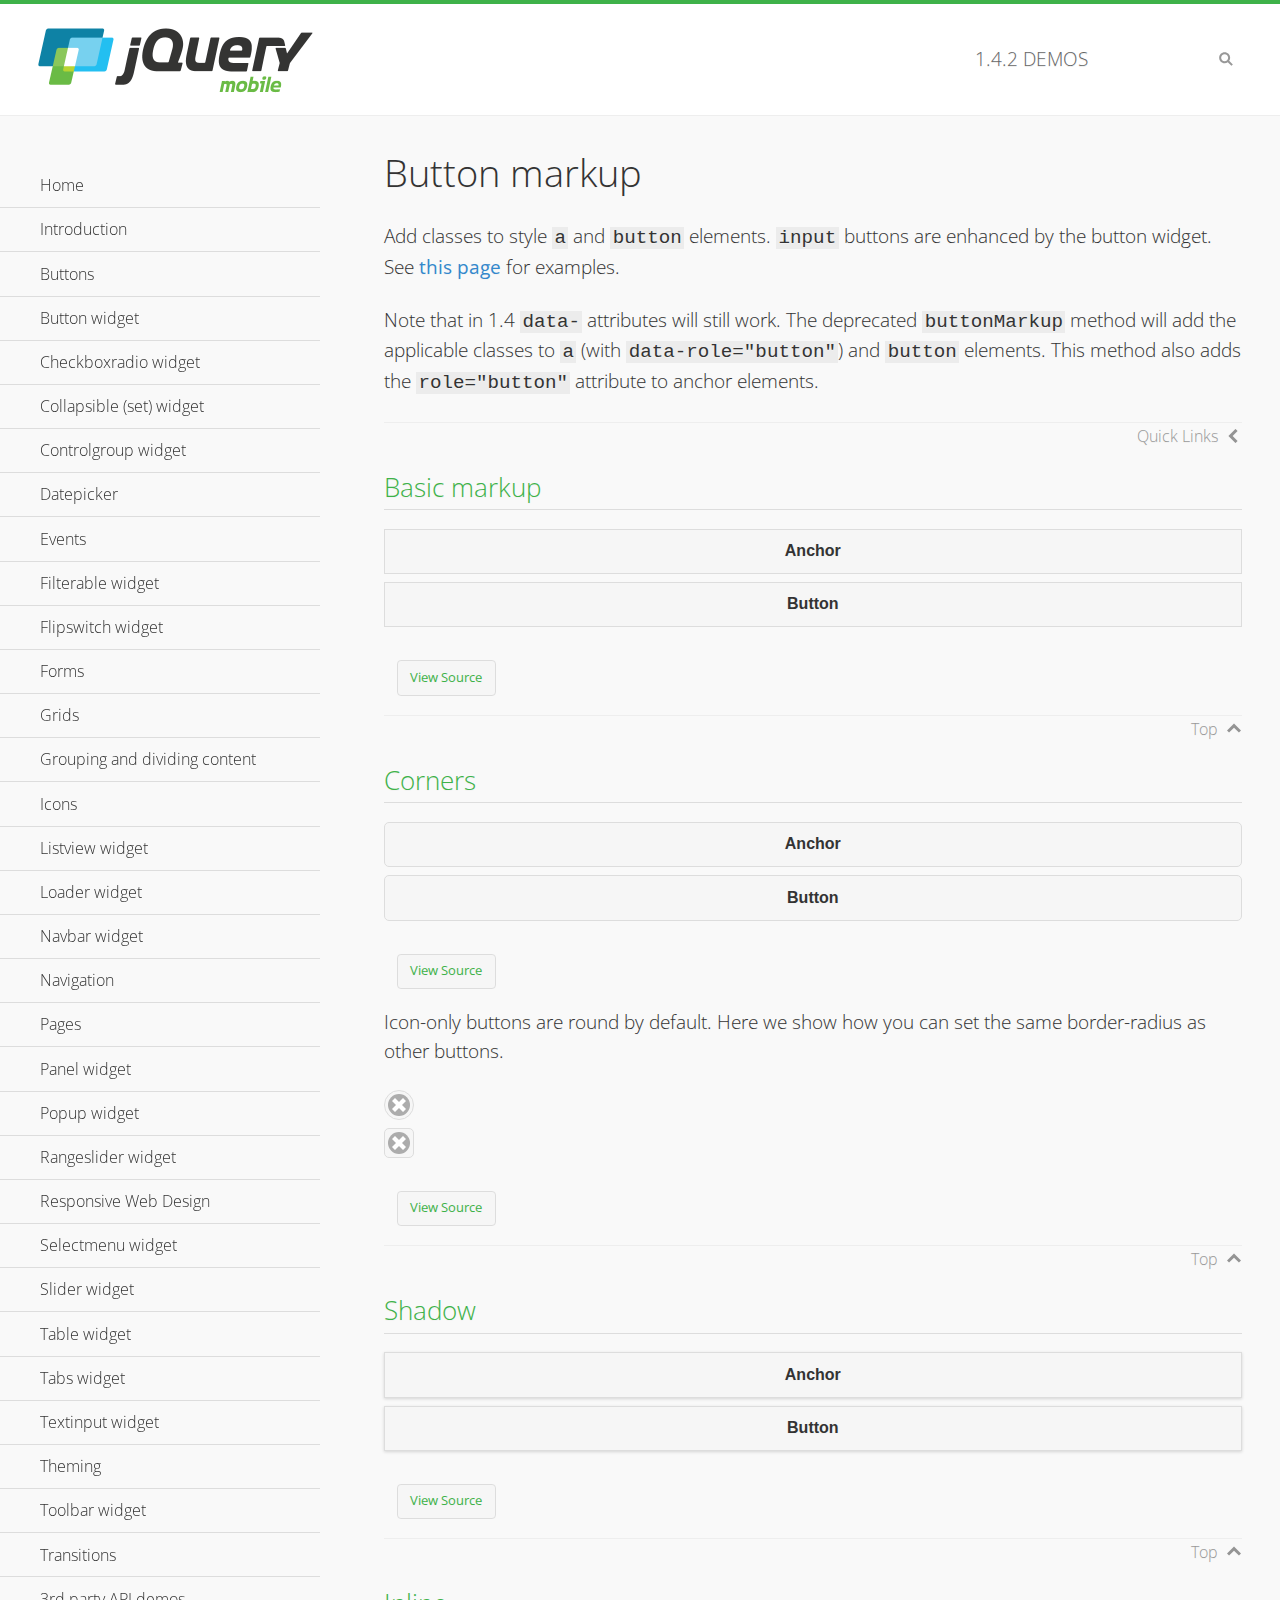
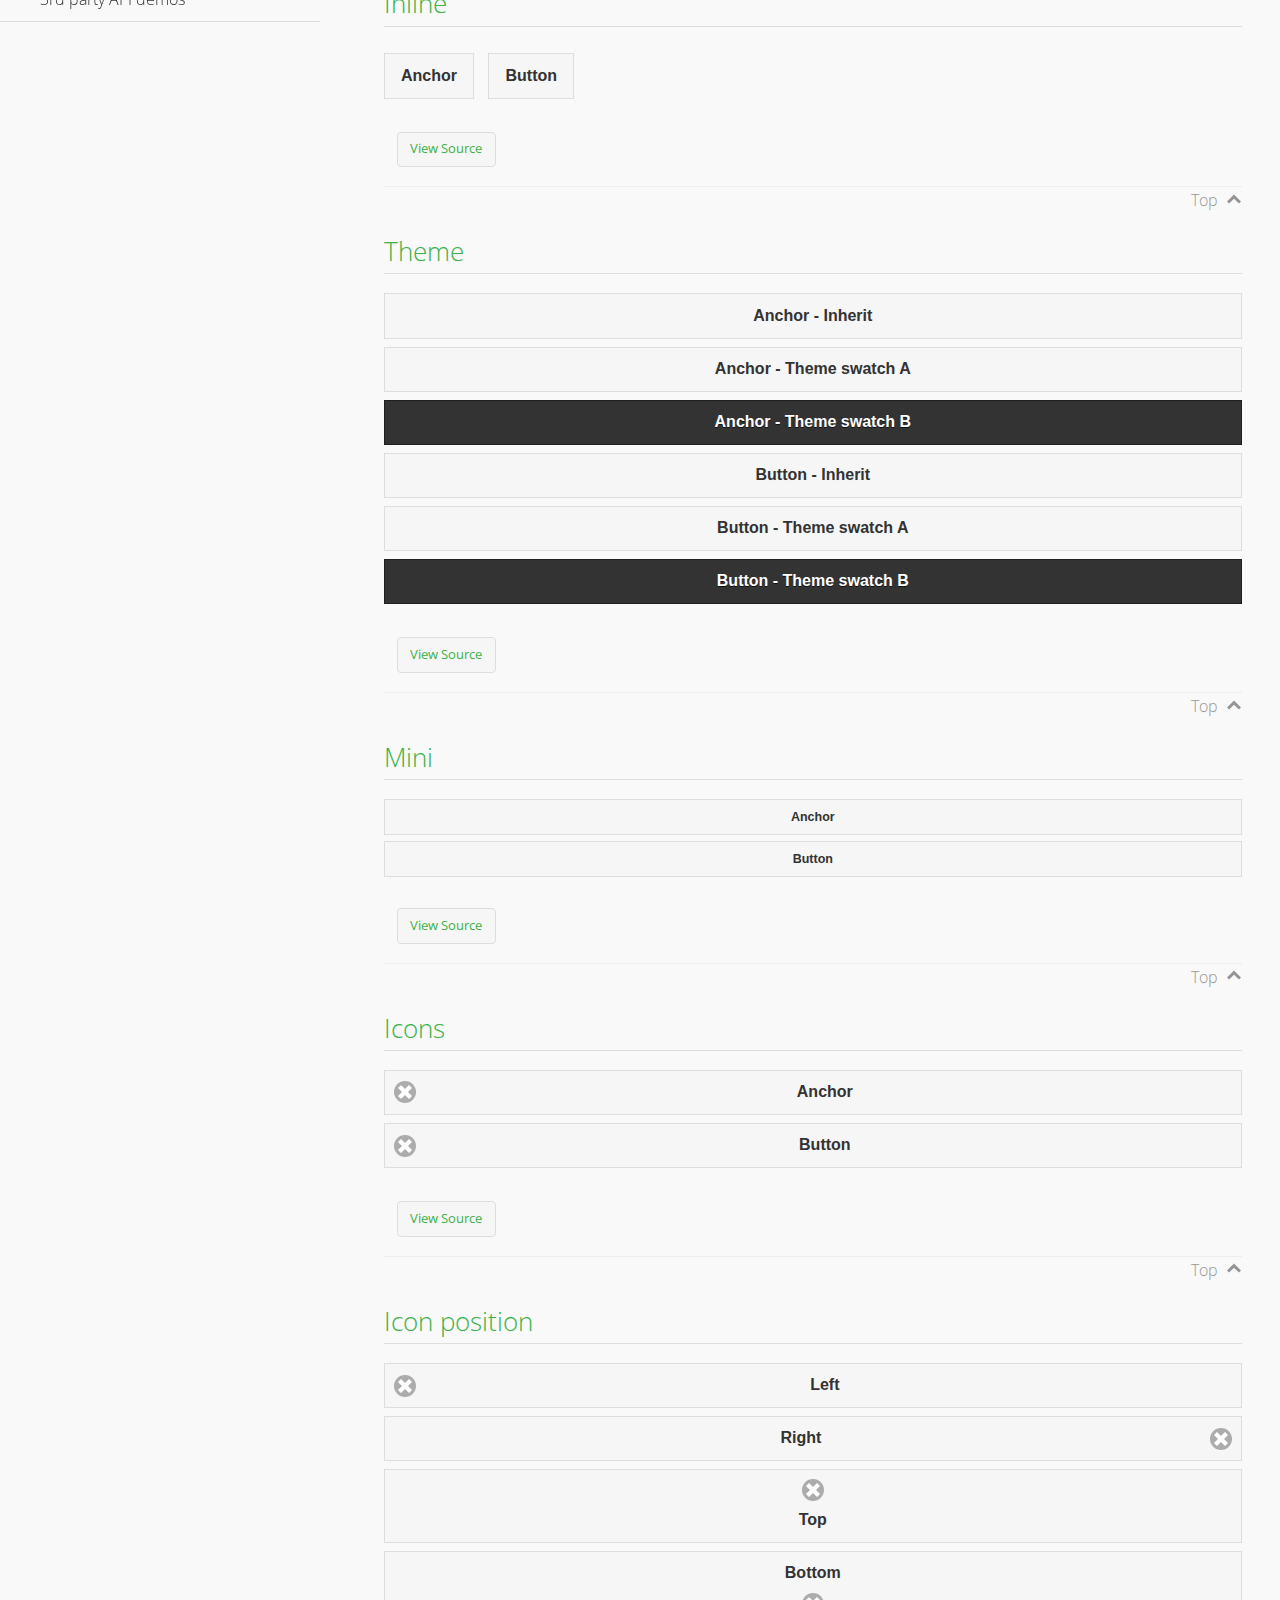
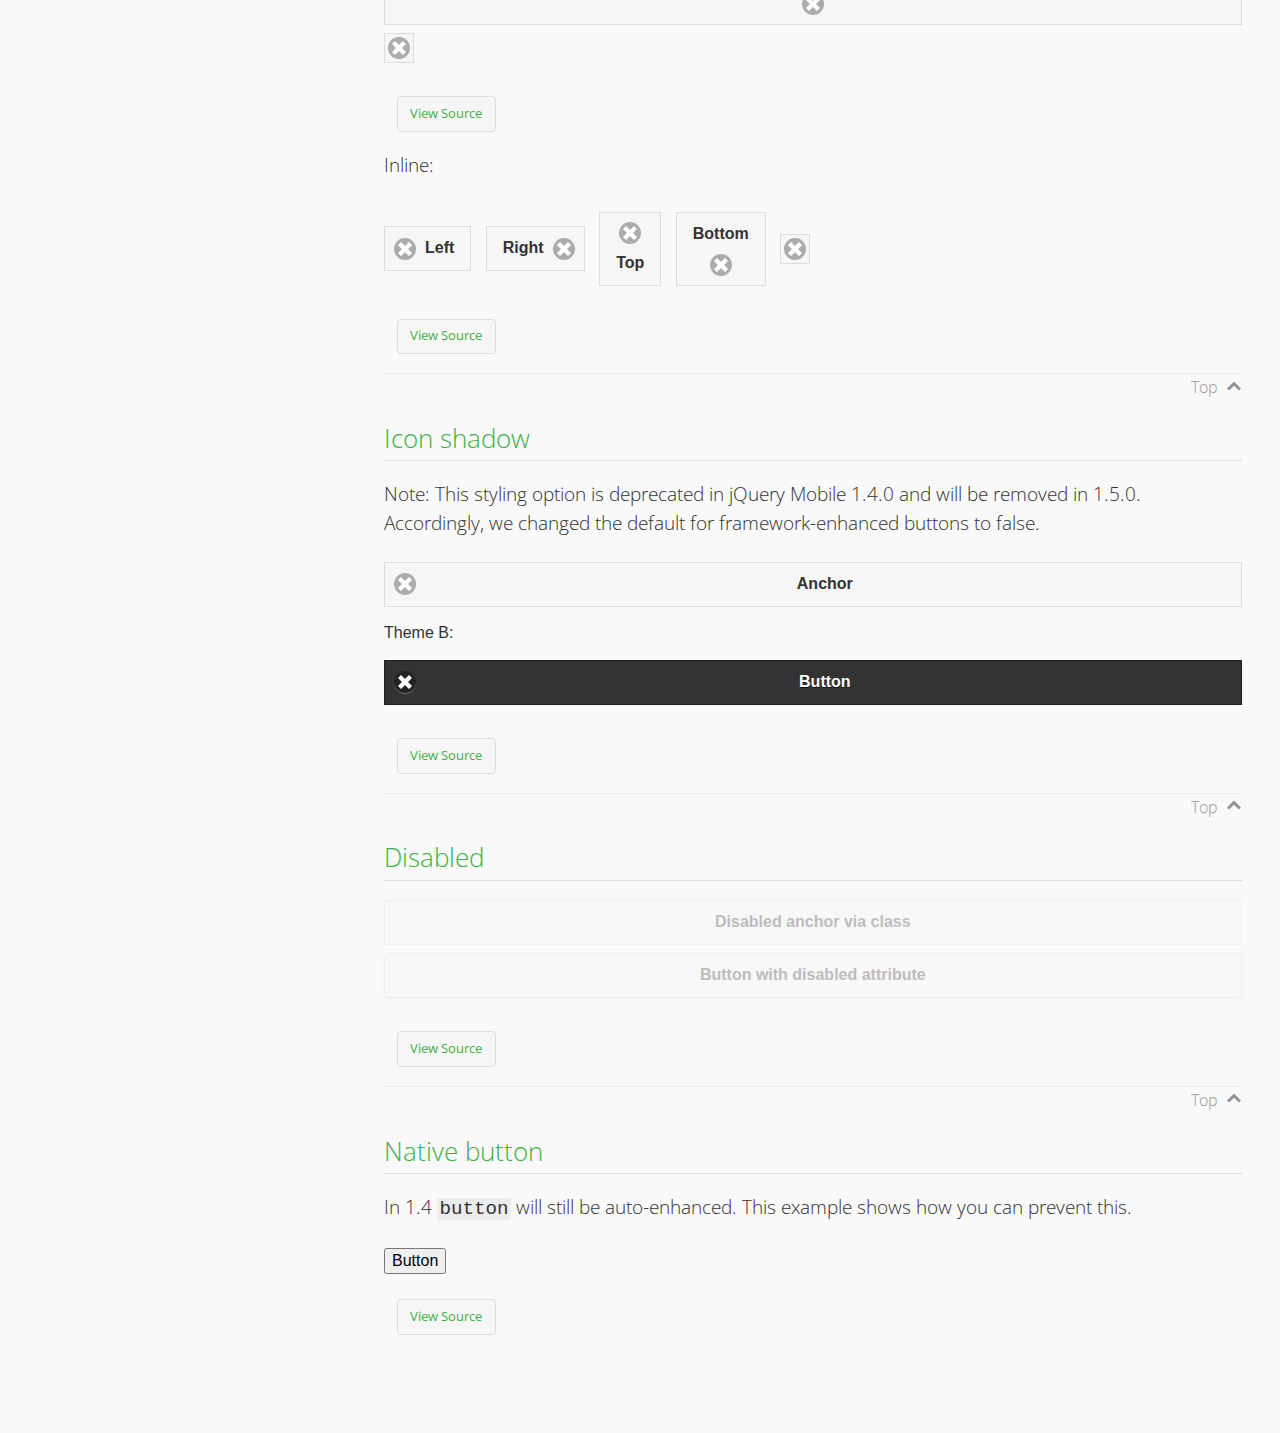
<file: www/lib/jquery/demos/button-markup/index.html>
<!DOCTYPE html>
<html>
<head>
	<meta charset="utf-8">
	<meta name="viewport" content="width=device-width, initial-scale=1">
	<title>Button markup - jQuery Mobile Demos</title>
	<link rel="shortcut icon" href="../favicon.ico">
    <link rel="stylesheet" href="http://fonts.googleapis.com/css?family=Open+Sans:300,400,700">
	<link rel="stylesheet" href="../css/themes/default/jquery.mobile-1.4.2.min.css">
	<link rel="stylesheet" href="../_assets/css/jqm-demos.css">
	<script src="../js/jquery.js"></script>
	<script src="../_assets/js/index.js"></script>
	<script src="../js/jquery.mobile-1.4.2.min.js"></script>
	<style>
		#custom-border-radius .ui-btn-icon-notext.ui-corner-all {
			-webkit-border-radius: .3125em;
			border-radius: .3125em;
		}
	</style>
</head>
<body>
<div data-role="page" class="jqm-demos" data-quicklinks="true">

	<div data-role="header" class="jqm-header">
		<h2><a href="../" title="jQuery Mobile Demos home"><img src="../_assets/img/jquery-logo.png" alt="jQuery Mobile"></a></h2>
		<p><span class="jqm-version"></span> Demos</p>
		<a href="#" class="jqm-navmenu-link ui-btn ui-btn-icon-notext ui-corner-all ui-icon-bars ui-nodisc-icon ui-alt-icon ui-btn-left">Menu</a>
		<a href="#" class="jqm-search-link ui-btn ui-btn-icon-notext ui-corner-all ui-icon-search ui-nodisc-icon ui-alt-icon ui-btn-right">Search</a>
	</div><!-- /header -->

	<div role="main" class="ui-content jqm-content">

		<h1>Button markup</h1>

		<p>Add classes to style <code>a</code> and <code>button</code> elements. <code>input</code> buttons are enhanced by the button widget. See <a href="../button/" data-ajax="false">this page</a> for examples.</p>

		<p>Note that in 1.4 <code>data-</code> attributes will still work. The deprecated <code>buttonMarkup</code> method will add the applicable classes to <code>a</code> (with <code>data-role="button"</code>) and <code>button</code> elements. This method also adds the <code>role="button"</code> attribute to anchor elements.</p>

		<h2>Basic markup</h2>

		<div data-demo-html="true">
			<a href="#" class="ui-btn">Anchor</a>
			<button class="ui-btn">Button</button>
		</div><!--/demo-html -->

		<h2>Corners</h2>

		<div data-demo-html="true">
			<a href="#" class="ui-btn ui-corner-all">Anchor</a>
			<button class="ui-btn ui-corner-all">Button</button>
		</div><!--/demo-html -->

		<p>Icon-only buttons are round by default. Here we show how you can set the same border-radius as other buttons.</p>

		<div data-demo-html="true" data-demo-css="true">
			<a href="#" class="ui-btn ui-icon-delete ui-btn-icon-notext ui-corner-all">No text</a>
			<div id="custom-border-radius">
				<a href="#" class="ui-btn ui-icon-delete ui-btn-icon-notext ui-corner-all">No text</a>
			</div>
		</div><!--/demo-html -->

		<h2>Shadow</h2>

		<div data-demo-html="true">
			<a href="#" class="ui-btn ui-shadow">Anchor</a>
			<button class="ui-btn ui-shadow">Button</button>
		</div><!--/demo-html -->

		<h2>Inline</h2>

		<div data-demo-html="true">
			<a href="#" class="ui-btn ui-btn-inline">Anchor</a>
			<button class="ui-btn ui-btn-inline">Button</button>
		</div><!--/demo-html -->

		<h2>Theme</h2>

		<div data-demo-html="true">
			<a href="#" class="ui-btn">Anchor - Inherit</a>
			<a href="#" class="ui-btn ui-btn-a">Anchor - Theme swatch A</a>
			<a href="#" class="ui-btn ui-btn-b">Anchor - Theme swatch B</a>
			<button class="ui-btn">Button - Inherit</button>
			<button class="ui-btn ui-btn-a">Button - Theme swatch A</button>
			<button class="ui-btn ui-btn-b">Button - Theme swatch B</button>
		</div><!--/demo-html -->

		<h2>Mini</h2>

		<div data-demo-html="true">
			<a href="#" class="ui-btn ui-mini">Anchor</a>
			<button class="ui-btn ui-mini">Button</button>
		</div><!--/demo-html -->

		<h2>Icons</h2>

		<div data-demo-html="true">
			<a href="#" class="ui-btn ui-icon-delete ui-btn-icon-left">Anchor</a>
			<button class="ui-btn ui-icon-delete ui-btn-icon-left">Button</button>
		</div><!--/demo-html -->

		<h2>Icon position</h2>

		<div data-demo-html="true">
			<a href="#" class="ui-btn ui-icon-delete ui-btn-icon-left">Left</a>
			<a href="#" class="ui-btn ui-icon-delete ui-btn-icon-right">Right</a>
			<a href="#" class="ui-btn ui-icon-delete ui-btn-icon-top">Top</a>
			<a href="#" class="ui-btn ui-icon-delete ui-btn-icon-bottom">Bottom</a>
			<a href="#" class="ui-btn ui-icon-delete ui-btn-icon-notext">Icon only</a>
		</div><!--/demo-html -->

		<p>Inline:</p>

		<div data-demo-html="true">
			<a href="#" class="ui-btn ui-btn-inline ui-icon-delete ui-btn-icon-left">Left</a>
			<a href="#" class="ui-btn ui-btn-inline ui-icon-delete ui-btn-icon-right">Right</a>
			<a href="#" class="ui-btn ui-btn-inline ui-icon-delete ui-btn-icon-top">Top</a>
			<a href="#" class="ui-btn ui-btn-inline ui-icon-delete ui-btn-icon-bottom">Bottom</a>
			<a href="#" class="ui-btn ui-btn-inline ui-icon-delete ui-btn-icon-notext">Icon only</a>
		</div><!--/demo-html -->

		<h2>Icon shadow</h2>
		<p>Note: This styling option is deprecated in jQuery Mobile 1.4.0 and will be removed in 1.5.0. Accordingly, we changed the default for framework-enhanced buttons to false.</p>

		<div data-demo-html="true">
			<a href="#" class="ui-btn ui-icon-delete ui-btn-icon-left ui-shadow-icon">Anchor</a>
			<p>Theme B:</p>
			<button class="ui-btn ui-icon-delete ui-btn-icon-left ui-shadow-icon ui-btn-b">Button</button>
		</div><!--/demo-html -->

		<h2>Disabled</h2>

		<div data-demo-html="true">
			<a href="#" class="ui-btn ui-state-disabled">Disabled anchor via class</a>
			<button disabled>Button with disabled attribute</button>
		</div><!--/demo-html -->

		<h2>Native button</h2>
		<!-- TODO: Remove this demo in 1.5 -->
		<p>In 1.4 <code>button</code> will still be auto-enhanced. This example shows how you can prevent this.</p>

		<div data-demo-html="true">
			<button data-role="none">Button</button>
		</div><!--/demo-html -->

	</div><!-- /content -->
	    <div data-role="panel" class="jqm-navmenu-panel" data-position="left" data-display="overlay" data-theme="a">
	    	<ul class="jqm-list ui-alt-icon ui-nodisc-icon">
<li data-filtertext="demos homepage" data-icon="home"><a href=".././">Home</a></li>
<li data-filtertext="introduction overview getting started"><a href="../intro/" data-ajax="false">Introduction</a></li>
<li data-filtertext="buttons button markup buttonmarkup method anchor link button element"><a href="../button-markup/" data-ajax="false">Buttons</a></li>
<li data-filtertext="form button widget input button submit reset"><a href="../button/" data-ajax="false">Button widget</a></li>
<li data-role="collapsible" data-collapsed-icon="carat-d" data-expanded-icon="carat-u" data-iconpos="right" data-inset="false">
	<h3>Checkboxradio widget</h3>
	<ul>
		<li data-filtertext="form checkboxradio widget checkbox input checkboxes controlgroups"><a href="../checkboxradio-checkbox/" data-ajax="false">Checkboxes</a></li>
		<li data-filtertext="form checkboxradio widget radio input radio buttons controlgroups"><a href="../checkboxradio-radio/" data-ajax="false">Radio buttons</a></li>
	</ul>
</li>
<li data-role="collapsible" data-collapsed-icon="carat-d" data-expanded-icon="carat-u" data-iconpos="right" data-inset="false">
	<h3>Collapsible (set) widget</h3>
	<ul>
		<li data-filtertext="collapsibles content formatting"><a href="../collapsible/" data-ajax="false">Collapsible</a></li>
		<li data-filtertext="dynamic collapsible set accordion append expand"><a href="../collapsible-dynamic/" data-ajax="false">Dynamic collapsibles</a></li>
		<li data-filtertext="accordions collapsible set widget content formatting grouped collapsibles"><a href="../collapsibleset/" data-ajax="false">Collapsible set</a></li>
	</ul>
</li>
<li data-role="collapsible" data-collapsed-icon="carat-d" data-expanded-icon="carat-u" data-iconpos="right" data-inset="false">
	<h3>Controlgroup widget</h3>
	<ul>
		<li data-filtertext="controlgroups selectmenu checkboxradio input grouped buttons horizontal vertical"><a href="../controlgroup/" data-ajax="false">Controlgroup</a></li>
		<li data-filtertext="dynamic controlgroup dynamically add buttons"><a href="../controlgroup-dynamic/" data-ajax="false">Dynamic controlgroups</a></li>
	</ul>
</li>
<li data-filtertext="form datepicker widget date input"><a href="../datepicker/" data-ajax="false">Datepicker</a></li>
<li data-role="collapsible" data-collapsed-icon="carat-d" data-expanded-icon="carat-u" data-iconpos="right" data-inset="false">
	<h3>Events</h3>
	<ul>
		<li data-filtertext="swipe to delete list items listviews swipe events"><a href="../swipe-list/" data-ajax="false">Swipe list items</a></li>
		<li data-filtertext="swipe to navigate swipe page navigation swipe events"><a href="../swipe-page/" data-ajax="false">Swipe page navigation</a></li>
	</ul>
</li>
<li data-filtertext="filterable filter elements sorting searching listview table"><a href="../filterable/" data-ajax="false">Filterable widget</a></li>
<li data-filtertext="form flipswitch widget flip toggle switch binary select checkbox input"><a href="../flipswitch/" data-ajax="false">Flipswitch widget</a></li>
<li data-role="collapsible" data-collapsed-icon="carat-d" data-expanded-icon="carat-u" data-iconpos="right" data-inset="false">
	<h3>Forms</h3>
	<ul>
		<li data-filtertext="forms text checkbox radio range button submit reset inputs selects textarea slider flipswitch label form elements"><a href="../forms/" data-ajax="false">Forms</a></li>
		<li data-filtertext="form hide labels hidden accessible ui-hidden-accessible forms"><a href="../forms-label-hidden-accessible/" data-ajax="false">Hide labels</a></li>
		<li data-filtertext="form field containers fieldcontain ui-field-contain forms"><a href="../forms-field-contain/" data-ajax="false">Field containers</a></li>
		<li data-filtertext="forms disabled form elements"><a href="../forms-disabled/" data-ajax="false">Forms disabled</a></li>
		<li data-filtertext="forms gallery examples overview forms text checkbox radio range button submit reset inputs selects textarea slider flipswitch label form elements"><a href="../forms-gallery/" data-ajax="false">Forms gallery</a></li>
	</ul>
</li>
<li data-role="collapsible" data-collapsed-icon="carat-d" data-expanded-icon="carat-u" data-iconpos="right" data-inset="false">
	<h3>Grids</h3>
	<ul>
		<li data-filtertext="grids columns blocks content formatting rwd responsive css framework"><a href="../grids/" data-ajax="false">Grids</a></li>
		<li data-filtertext="buttons in grids css framework"><a href="../grids-buttons/" data-ajax="false">Buttons in grids</a></li>
		<li data-filtertext="custom responsive grids rwd css framework"><a href="../grids-custom-responsive/" data-ajax="false">Custom responsive grids</a></li>
	</ul>
</li>
<li data-filtertext="blocks content formatting sections heading"><a href="../body-bar-classes/" data-ajax="false">Grouping and dividing content</a></li>
<li data-role="collapsible" data-collapsed-icon="carat-d" data-expanded-icon="carat-u" data-iconpos="right" data-inset="false">
	<h3>Icons</h3>
	<ul>
		<li data-filtertext="button icons svg disc alt custom icon position"><a href="../icons/" data-ajax="false">Icons</a></li>
		<li data-filtertext=""><a href="../icons-grunticon/" data-ajax="false">Grunticon loader</a></li>
	</ul>
</li>
<li data-role="collapsible" data-collapsed-icon="carat-d" data-expanded-icon="carat-u" data-iconpos="right" data-inset="false">
	<h3>Listview widget</h3>
	<ul>
		<li data-filtertext="listview widget thumbnails icons nested split button collapsible ul ol"><a href="../listview/" data-ajax="false">Listview</a></li>
		<li data-filtertext="autocomplete filterable reveal listview filtertextbeforefilter placeholder"><a href="../listview-autocomplete/" data-ajax="false">Listview autocomplete</a></li>
		<li data-filtertext="autocomplete filterable reveal listview remote data filtertextbeforefilter placeholder"><a href="../listview-autocomplete-remote/" data-ajax="false">Listview autocomplete remote data</a></li>
		<li data-filtertext="autodividers anchor jump scroll linkbars listview lists ul ol"><a href="../listview-autodividers-linkbar/" data-ajax="false">Listview autodividers linkbar</a></li>
		<li data-filtertext="listview autodividers selector autodividersselector lists ul ol"><a href="../listview-autodividers-selector/" data-ajax="false">Listview autodividers selector</a></li>
		<li data-filtertext="listview nested list items"><a href="../listview-nested-lists/" data-ajax="false">Listview Nested Listviews</a></li>
		<li data-filtertext="listview collapsible list items flat"><a href="../listview-collapsible-item-flat/" data-ajax="false">Listview collapsible list items (flat)</a></li>
		<li data-filtertext="listview collapsible list indented"><a href="../listview-collapsible-item-indented/" data-ajax="false">Listview collapsible list items (indented)</a></li>
		<li data-filtertext="grid listview responsive grids responsive listviews lists ul"><a href="../listview-grid/" data-ajax="false">Listview responsive grid</a></li>
	</ul>
</li>
<li data-filtertext="loader widget page loading navigation overlay spinner"><a href="../loader/" data-ajax="false">Loader widget</a></li>
<li data-filtertext="navbar widget navmenu toolbars header footer"><a href="../navbar/" data-ajax="false">Navbar widget</a></li>
<li data-role="collapsible" data-collapsed-icon="carat-d" data-expanded-icon="carat-u" data-iconpos="right" data-inset="false">
	<h3>Navigation</h3>
	<ul>
		<li data-filtertext="ajax navigation navigate widget history event method"><a href="../navigation/" data-ajax="false">Navigation</a></li>
		<li data-filtertext="linking pages page links navigation ajax prefetch cache"><a href="../navigation-linking-pages/" data-ajax="false">Linking pages</a></li>
		<li data-filtertext="php redirect server redirection server-side navigation"><a href="../navigation-php-redirect/" data-ajax="false">PHP redirect demo</a></li>
		<li data-filtertext="navigation redirection hash query"><a href="../navigation-hash-processing/" data-ajax="false">Hash processing demo</a></li>
	</ul>
</li>
<li data-role="collapsible" data-collapsed-icon="carat-d" data-expanded-icon="carat-u" data-iconpos="right" data-inset="false">
	<h3>Pages</h3>
	<ul>
		<li data-filtertext="pages page widget ajax navigation"><a href="../pages/" data-ajax="false">Pages</a></li>
		<li data-filtertext="single page"><a href="../pages-single-page/" data-ajax="false">Single page</a></li>
		<li data-filtertext="multipage multi-page page"><a href="../pages-multi-page/" data-ajax="false">Multi-page template</a></li>
		<li data-filtertext="dialog page widget modal popup"><a href="../pages-dialog/" data-ajax="false">Dialog page</a></li>
	</ul>
</li>
<li data-role="collapsible" data-collapsed-icon="carat-d" data-expanded-icon="carat-u" data-iconpos="right" data-inset="false">
	<h3>Panel widget</h3>
	<ul>
		<li data-filtertext="panel widget sliding panels reveal push overlay responsive"><a href="../panel/" data-ajax="false">Panel</a></li>
		<li data-filtertext=""><a href="../panel-external/" data-ajax="false">External panels</a></li>
		<li data-filtertext="panel "><a href="../panel-fixed/" data-ajax="false">Fixed panels</a></li>
		<li data-filtertext="panel slide panels sliding panels shadow rwd responsive breakpoint"><a href="../panel-responsive/" data-ajax="false">Panels responsive</a></li>
		<li data-filtertext="panel custom style custom panel width reveal shadow listview panel styling page background wrapper"><a href="../panel-styling/" data-ajax="false">Custom panel style</a></li>
		<li data-filtertext="panel open on swipe"><a href="../panel-swipe-open/" data-ajax="false">Panel open on swipe</a></li>
		<li data-filtertext="panels outside page internal external toolbars"><a href="../panel-external-internal/" data-ajax="false">Panel external and internal</a></li>
	</ul>
</li>
<li data-role="collapsible" data-collapsed-icon="carat-d" data-expanded-icon="carat-u" data-iconpos="right" data-inset="false">
	<h3>Popup widget</h3>
	<ul>
		<li data-filtertext="popup widget popups dialog modal transition tooltip lightbox form overlay screen flip pop fade transition"><a href="../popup/" data-ajax="false">Popup</a></li>
		<li data-filtertext="popup alignment position"><a href="../popup-alignment/" data-ajax="false">Popup alignment</a></li>
		<li data-filtertext="popup arrow size popups popover"><a href="../popup-arrow-size/" data-ajax="false">Popup arrow size</a></li>
		<li data-filtertext="dynamic popups popup images lightbox"><a href="../popup-dynamic/" data-ajax="false">Dynamic popups</a></li>
		<li data-filtertext="popups with iframes scaling"><a href="../popup-iframe/" data-ajax="false">Popups with iframes</a></li>
		<li data-filtertext="popup image scaling"><a href="../popup-image-scaling/" data-ajax="false">Popup image scaling</a></li>
		<li data-filtertext="external popup outside multi-page"><a href="../popup-outside-multipage" data-ajax="false">Popup outside multi-page</a></li>
	</ul>
</li>
<li data-filtertext="form rangeslider widget dual sliders dual handle sliders range input"><a href="../rangeslider/" data-ajax="false">Rangeslider widget</a></li>
<li data-filtertext="responsive web design rwd adaptive progressive enhancement PE accessible mobile breakpoints media query media queries"><a href="../rwd/" data-ajax="false">Responsive Web Design</a></li>
<li data-role="collapsible" data-collapsed-icon="carat-d" data-expanded-icon="carat-u" data-iconpos="right" data-inset="false">
	<h3>Selectmenu widget</h3>
	<ul>
		<li data-filtertext="form selectmenu widget select input custom select menu selects"><a href="../selectmenu/" data-ajax="false">Selectmenu</a></li>
		<li data-filtertext="form custom select menu selectmenu widget custom menu option optgroup multiple selects"><a href="../selectmenu-custom/" data-ajax="false">Custom select menu</a></li>
		<li data-filtertext="filterable select filter popup dialog"><a href="../selectmenu-custom-filter/" data-ajax="false">Custom select menu with filter</a></li>
	</ul>
</li>
<li data-role="collapsible" data-collapsed-icon="carat-d" data-expanded-icon="carat-u" data-iconpos="right" data-inset="false">
	<h3>Slider widget</h3>
	<ul>
		<li data-filtertext="form slider widget range input single sliders"><a href="../slider/" data-ajax="false">Slider</a></li>
		<li data-filtertext="form slider widget flipswitch slider binary select flip toggle switch"><a href="../slider-flipswitch/" data-ajax="false">Slider flip toggle switch</a></li>
		<li data-filtertext="form slider tooltip handle value input range sliders"><a href="../slider-tooltip/" data-ajax="false">Slider tooltip</a></li>
	</ul>
</li>
<li data-role="collapsible" data-collapsed-icon="carat-d" data-expanded-icon="carat-u" data-iconpos="right" data-inset="false">
	<h3>Table widget</h3>
	<ul>
		<li data-filtertext="table widget reflow column toggle th td responsive tables rwd hide show tabular"><a href="../table-column-toggle/" data-ajax="false">Table Column Toggle</a></li>
		<li data-filtertext="table column toggle phone comparison demo"><a href="../table-column-toggle-example/" data-ajax="false">Table Column Toggle demo</a></li>
		<li data-filtertext="responsive tables table column toggle heading groups rwd breakpoint"><a href="../table-column-toggle-heading-groups/" data-ajax="false">Table Column Toggle heading groups</a></li>
		<li data-filtertext="responsive tables table column toggle hide rwd breakpoint customization options"><a href="../table-column-toggle-options/" data-ajax="false">Table Column Toggle options</a></li>
		<li data-filtertext="table reflow th td responsive rwd columns tabular"><a href="../table-reflow/" data-ajax="false">Table Reflow</a></li>
		<li data-filtertext="responsive tables table reflow heading groups rwd breakpoint"><a href="../table-reflow-heading-groups/" data-ajax="false">Table Reflow heading groups</a></li>
		<li data-filtertext="responsive tables table reflow stripes strokes table style"><a href="../table-reflow-stripes-strokes/" data-ajax="false">Table Reflow stripes and strokes</a></li>
		<li data-filtertext="responsive tables table reflow stack custom styles"><a href="../table-reflow-styling/" data-ajax="false">Table Reflow custom styles</a></li>
	</ul>
</li>
<li data-filtertext="ui tabs widget"><a href="../tabs/" data-ajax="false">Tabs widget</a></li>
<li data-filtertext="form textinput widget text input textarea number date time tel email file color password"><a href="../textinput/" data-ajax="false">Textinput widget</a></li>
<li data-role="collapsible" data-collapsed-icon="carat-d" data-expanded-icon="carat-u" data-iconpos="right" data-inset="false">
	<h3>Theming</h3>
	<ul>
		<li data-filtertext="default theme swatches theming style css"><a href="../theme-default/" data-ajax="false">Default theme</a></li>
		<li data-filtertext="classic theme old theme swatches theming style css"><a href="../theme-classic/" data-ajax="false">Classic theme</a></li>
	</ul>
</li>
<li data-role="collapsible" data-collapsed-icon="carat-d" data-expanded-icon="carat-u" data-iconpos="right" data-inset="false">
	<h3>Toolbar widget</h3>
	<ul>
		<li data-filtertext="toolbar widget header footer toolbars fixed fullscreen external sections"><a href="../toolbar/" data-ajax="false">Toolbar</a></li>
		<li data-filtertext="dynamic toolbars dynamically add toolbar header footer"><a href="../toolbar-dynamic/" data-ajax="false">Dynamic toolbars</a></li>
		<li data-filtertext="external toolbars header footer"><a href="../toolbar-external/" data-ajax="false">External toolbars</a></li>
		<li data-filtertext="fixed toolbars header footer"><a href="../toolbar-fixed/" data-ajax="false">Fixed toolbars</a></li>
		<li data-filtertext="fixed fullscreen toolbars header footer"><a href="../toolbar-fixed-fullscreen/" data-ajax="false">Fullscreen toolbars</a></li>
		<li data-filtertext="external fixed toolbars header footer"><a href="../toolbar-fixed-external/" data-ajax="false">Fixed external toolbars</a></li>
		<li data-filtertext="external persistent toolbars header footer navbar navmenu"><a href="../toolbar-fixed-persistent/" data-ajax="false">Persistent toolbars</a></li>
		<li data-filtertext="external ajax optimized toolbars persistent toolbars header footer navbar"><a href="../toolbar-fixed-persistent-optimized/" data-ajax="false">Ajax optimized toolbars</a></li>
		<li data-filtertext="form in toolbars header footer"><a href="../toolbar-fixed-forms/" data-ajax="false">Form in toolbar</a></li>
	</ul>
</li>
<li data-filtertext="page transitions animated pages popup navigation flip slide fade pop"><a href="../transitions/" data-ajax="false">Transitions</a></li>
<li data-role="collapsible" data-collapsed-icon="carat-d" data-expanded-icon="carat-u" data-iconpos="right" data-inset="false">
	<h3>3rd party API demos</h3>
	<ul>
		<li data-filtertext="backbone requirejs navigation router"><a href="../backbone-requirejs/" data-ajax="false">Backbone RequireJS</a></li>
		<li data-filtertext="google maps geolocation demo"><a href="../map-geolocation/" data-ajax="false">Google Maps geolocation</a></li>
		<li data-filtertext="google maps hybrid"><a href="../map-list-toggle/" data-ajax="false">Google Maps list toggle</a></li>
	</ul>
</li>



		     </ul>
		</div><!-- /panel -->


	<div data-role="footer" data-position="fixed" data-tap-toggle="false" class="jqm-footer">
		<p>jQuery Mobile Demos version <span class="jqm-version"></span></p>
		<p>Copyright 2014 The jQuery Foundation</p>
	</div><!-- /footer -->
	<!-- TODO: This should become an external panel so we can add input to markup (unique ID) -->
    <div data-role="panel" class="jqm-search-panel" data-position="right" data-display="overlay" data-theme="a">
		<div class="jqm-search">
			<ul class="jqm-list" data-filter-placeholder="Search demos..." data-filter-reveal="true">
<li data-filtertext="demos homepage" data-icon="home"><a href=".././">Home</a></li>
<li data-filtertext="introduction overview getting started"><a href="../intro/" data-ajax="false">Introduction</a></li>
<li data-filtertext="buttons button markup buttonmarkup method anchor link button element"><a href="../button-markup/" data-ajax="false">Buttons</a></li>
<li data-filtertext="form button widget input button submit reset"><a href="../button/" data-ajax="false">Button widget</a></li>
<li data-role="collapsible" data-collapsed-icon="carat-d" data-expanded-icon="carat-u" data-iconpos="right" data-inset="false">
	<h3>Checkboxradio widget</h3>
	<ul>
		<li data-filtertext="form checkboxradio widget checkbox input checkboxes controlgroups"><a href="../checkboxradio-checkbox/" data-ajax="false">Checkboxes</a></li>
		<li data-filtertext="form checkboxradio widget radio input radio buttons controlgroups"><a href="../checkboxradio-radio/" data-ajax="false">Radio buttons</a></li>
	</ul>
</li>
<li data-role="collapsible" data-collapsed-icon="carat-d" data-expanded-icon="carat-u" data-iconpos="right" data-inset="false">
	<h3>Collapsible (set) widget</h3>
	<ul>
		<li data-filtertext="collapsibles content formatting"><a href="../collapsible/" data-ajax="false">Collapsible</a></li>
		<li data-filtertext="dynamic collapsible set accordion append expand"><a href="../collapsible-dynamic/" data-ajax="false">Dynamic collapsibles</a></li>
		<li data-filtertext="accordions collapsible set widget content formatting grouped collapsibles"><a href="../collapsibleset/" data-ajax="false">Collapsible set</a></li>
	</ul>
</li>
<li data-role="collapsible" data-collapsed-icon="carat-d" data-expanded-icon="carat-u" data-iconpos="right" data-inset="false">
	<h3>Controlgroup widget</h3>
	<ul>
		<li data-filtertext="controlgroups selectmenu checkboxradio input grouped buttons horizontal vertical"><a href="../controlgroup/" data-ajax="false">Controlgroup</a></li>
		<li data-filtertext="dynamic controlgroup dynamically add buttons"><a href="../controlgroup-dynamic/" data-ajax="false">Dynamic controlgroups</a></li>
	</ul>
</li>
<li data-filtertext="form datepicker widget date input"><a href="../datepicker/" data-ajax="false">Datepicker</a></li>
<li data-role="collapsible" data-collapsed-icon="carat-d" data-expanded-icon="carat-u" data-iconpos="right" data-inset="false">
	<h3>Events</h3>
	<ul>
		<li data-filtertext="swipe to delete list items listviews swipe events"><a href="../swipe-list/" data-ajax="false">Swipe list items</a></li>
		<li data-filtertext="swipe to navigate swipe page navigation swipe events"><a href="../swipe-page/" data-ajax="false">Swipe page navigation</a></li>
	</ul>
</li>
<li data-filtertext="filterable filter elements sorting searching listview table"><a href="../filterable/" data-ajax="false">Filterable widget</a></li>
<li data-filtertext="form flipswitch widget flip toggle switch binary select checkbox input"><a href="../flipswitch/" data-ajax="false">Flipswitch widget</a></li>
<li data-role="collapsible" data-collapsed-icon="carat-d" data-expanded-icon="carat-u" data-iconpos="right" data-inset="false">
	<h3>Forms</h3>
	<ul>
		<li data-filtertext="forms text checkbox radio range button submit reset inputs selects textarea slider flipswitch label form elements"><a href="../forms/" data-ajax="false">Forms</a></li>
		<li data-filtertext="form hide labels hidden accessible ui-hidden-accessible forms"><a href="../forms-label-hidden-accessible/" data-ajax="false">Hide labels</a></li>
		<li data-filtertext="form field containers fieldcontain ui-field-contain forms"><a href="../forms-field-contain/" data-ajax="false">Field containers</a></li>
		<li data-filtertext="forms disabled form elements"><a href="../forms-disabled/" data-ajax="false">Forms disabled</a></li>
		<li data-filtertext="forms gallery examples overview forms text checkbox radio range button submit reset inputs selects textarea slider flipswitch label form elements"><a href="../forms-gallery/" data-ajax="false">Forms gallery</a></li>
	</ul>
</li>
<li data-role="collapsible" data-collapsed-icon="carat-d" data-expanded-icon="carat-u" data-iconpos="right" data-inset="false">
	<h3>Grids</h3>
	<ul>
		<li data-filtertext="grids columns blocks content formatting rwd responsive css framework"><a href="../grids/" data-ajax="false">Grids</a></li>
		<li data-filtertext="buttons in grids css framework"><a href="../grids-buttons/" data-ajax="false">Buttons in grids</a></li>
		<li data-filtertext="custom responsive grids rwd css framework"><a href="../grids-custom-responsive/" data-ajax="false">Custom responsive grids</a></li>
	</ul>
</li>
<li data-filtertext="blocks content formatting sections heading"><a href="../body-bar-classes/" data-ajax="false">Grouping and dividing content</a></li>
<li data-role="collapsible" data-collapsed-icon="carat-d" data-expanded-icon="carat-u" data-iconpos="right" data-inset="false">
	<h3>Icons</h3>
	<ul>
		<li data-filtertext="button icons svg disc alt custom icon position"><a href="../icons/" data-ajax="false">Icons</a></li>
		<li data-filtertext=""><a href="../icons-grunticon/" data-ajax="false">Grunticon loader</a></li>
	</ul>
</li>
<li data-role="collapsible" data-collapsed-icon="carat-d" data-expanded-icon="carat-u" data-iconpos="right" data-inset="false">
	<h3>Listview widget</h3>
	<ul>
		<li data-filtertext="listview widget thumbnails icons nested split button collapsible ul ol"><a href="../listview/" data-ajax="false">Listview</a></li>
		<li data-filtertext="autocomplete filterable reveal listview filtertextbeforefilter placeholder"><a href="../listview-autocomplete/" data-ajax="false">Listview autocomplete</a></li>
		<li data-filtertext="autocomplete filterable reveal listview remote data filtertextbeforefilter placeholder"><a href="../listview-autocomplete-remote/" data-ajax="false">Listview autocomplete remote data</a></li>
		<li data-filtertext="autodividers anchor jump scroll linkbars listview lists ul ol"><a href="../listview-autodividers-linkbar/" data-ajax="false">Listview autodividers linkbar</a></li>
		<li data-filtertext="listview autodividers selector autodividersselector lists ul ol"><a href="../listview-autodividers-selector/" data-ajax="false">Listview autodividers selector</a></li>
		<li data-filtertext="listview nested list items"><a href="../listview-nested-lists/" data-ajax="false">Listview Nested Listviews</a></li>
		<li data-filtertext="listview collapsible list items flat"><a href="../listview-collapsible-item-flat/" data-ajax="false">Listview collapsible list items (flat)</a></li>
		<li data-filtertext="listview collapsible list indented"><a href="../listview-collapsible-item-indented/" data-ajax="false">Listview collapsible list items (indented)</a></li>
		<li data-filtertext="grid listview responsive grids responsive listviews lists ul"><a href="../listview-grid/" data-ajax="false">Listview responsive grid</a></li>
	</ul>
</li>
<li data-filtertext="loader widget page loading navigation overlay spinner"><a href="../loader/" data-ajax="false">Loader widget</a></li>
<li data-filtertext="navbar widget navmenu toolbars header footer"><a href="../navbar/" data-ajax="false">Navbar widget</a></li>
<li data-role="collapsible" data-collapsed-icon="carat-d" data-expanded-icon="carat-u" data-iconpos="right" data-inset="false">
	<h3>Navigation</h3>
	<ul>
		<li data-filtertext="ajax navigation navigate widget history event method"><a href="../navigation/" data-ajax="false">Navigation</a></li>
		<li data-filtertext="linking pages page links navigation ajax prefetch cache"><a href="../navigation-linking-pages/" data-ajax="false">Linking pages</a></li>
		<li data-filtertext="php redirect server redirection server-side navigation"><a href="../navigation-php-redirect/" data-ajax="false">PHP redirect demo</a></li>
		<li data-filtertext="navigation redirection hash query"><a href="../navigation-hash-processing/" data-ajax="false">Hash processing demo</a></li>
	</ul>
</li>
<li data-role="collapsible" data-collapsed-icon="carat-d" data-expanded-icon="carat-u" data-iconpos="right" data-inset="false">
	<h3>Pages</h3>
	<ul>
		<li data-filtertext="pages page widget ajax navigation"><a href="../pages/" data-ajax="false">Pages</a></li>
		<li data-filtertext="single page"><a href="../pages-single-page/" data-ajax="false">Single page</a></li>
		<li data-filtertext="multipage multi-page page"><a href="../pages-multi-page/" data-ajax="false">Multi-page template</a></li>
		<li data-filtertext="dialog page widget modal popup"><a href="../pages-dialog/" data-ajax="false">Dialog page</a></li>
	</ul>
</li>
<li data-role="collapsible" data-collapsed-icon="carat-d" data-expanded-icon="carat-u" data-iconpos="right" data-inset="false">
	<h3>Panel widget</h3>
	<ul>
		<li data-filtertext="panel widget sliding panels reveal push overlay responsive"><a href="../panel/" data-ajax="false">Panel</a></li>
		<li data-filtertext=""><a href="../panel-external/" data-ajax="false">External panels</a></li>
		<li data-filtertext="panel "><a href="../panel-fixed/" data-ajax="false">Fixed panels</a></li>
		<li data-filtertext="panel slide panels sliding panels shadow rwd responsive breakpoint"><a href="../panel-responsive/" data-ajax="false">Panels responsive</a></li>
		<li data-filtertext="panel custom style custom panel width reveal shadow listview panel styling page background wrapper"><a href="../panel-styling/" data-ajax="false">Custom panel style</a></li>
		<li data-filtertext="panel open on swipe"><a href="../panel-swipe-open/" data-ajax="false">Panel open on swipe</a></li>
		<li data-filtertext="panels outside page internal external toolbars"><a href="../panel-external-internal/" data-ajax="false">Panel external and internal</a></li>
	</ul>
</li>
<li data-role="collapsible" data-collapsed-icon="carat-d" data-expanded-icon="carat-u" data-iconpos="right" data-inset="false">
	<h3>Popup widget</h3>
	<ul>
		<li data-filtertext="popup widget popups dialog modal transition tooltip lightbox form overlay screen flip pop fade transition"><a href="../popup/" data-ajax="false">Popup</a></li>
		<li data-filtertext="popup alignment position"><a href="../popup-alignment/" data-ajax="false">Popup alignment</a></li>
		<li data-filtertext="popup arrow size popups popover"><a href="../popup-arrow-size/" data-ajax="false">Popup arrow size</a></li>
		<li data-filtertext="dynamic popups popup images lightbox"><a href="../popup-dynamic/" data-ajax="false">Dynamic popups</a></li>
		<li data-filtertext="popups with iframes scaling"><a href="../popup-iframe/" data-ajax="false">Popups with iframes</a></li>
		<li data-filtertext="popup image scaling"><a href="../popup-image-scaling/" data-ajax="false">Popup image scaling</a></li>
		<li data-filtertext="external popup outside multi-page"><a href="../popup-outside-multipage" data-ajax="false">Popup outside multi-page</a></li>
	</ul>
</li>
<li data-filtertext="form rangeslider widget dual sliders dual handle sliders range input"><a href="../rangeslider/" data-ajax="false">Rangeslider widget</a></li>
<li data-filtertext="responsive web design rwd adaptive progressive enhancement PE accessible mobile breakpoints media query media queries"><a href="../rwd/" data-ajax="false">Responsive Web Design</a></li>
<li data-role="collapsible" data-collapsed-icon="carat-d" data-expanded-icon="carat-u" data-iconpos="right" data-inset="false">
	<h3>Selectmenu widget</h3>
	<ul>
		<li data-filtertext="form selectmenu widget select input custom select menu selects"><a href="../selectmenu/" data-ajax="false">Selectmenu</a></li>
		<li data-filtertext="form custom select menu selectmenu widget custom menu option optgroup multiple selects"><a href="../selectmenu-custom/" data-ajax="false">Custom select menu</a></li>
		<li data-filtertext="filterable select filter popup dialog"><a href="../selectmenu-custom-filter/" data-ajax="false">Custom select menu with filter</a></li>
	</ul>
</li>
<li data-role="collapsible" data-collapsed-icon="carat-d" data-expanded-icon="carat-u" data-iconpos="right" data-inset="false">
	<h3>Slider widget</h3>
	<ul>
		<li data-filtertext="form slider widget range input single sliders"><a href="../slider/" data-ajax="false">Slider</a></li>
		<li data-filtertext="form slider widget flipswitch slider binary select flip toggle switch"><a href="../slider-flipswitch/" data-ajax="false">Slider flip toggle switch</a></li>
		<li data-filtertext="form slider tooltip handle value input range sliders"><a href="../slider-tooltip/" data-ajax="false">Slider tooltip</a></li>
	</ul>
</li>
<li data-role="collapsible" data-collapsed-icon="carat-d" data-expanded-icon="carat-u" data-iconpos="right" data-inset="false">
	<h3>Table widget</h3>
	<ul>
		<li data-filtertext="table widget reflow column toggle th td responsive tables rwd hide show tabular"><a href="../table-column-toggle/" data-ajax="false">Table Column Toggle</a></li>
		<li data-filtertext="table column toggle phone comparison demo"><a href="../table-column-toggle-example/" data-ajax="false">Table Column Toggle demo</a></li>
		<li data-filtertext="responsive tables table column toggle heading groups rwd breakpoint"><a href="../table-column-toggle-heading-groups/" data-ajax="false">Table Column Toggle heading groups</a></li>
		<li data-filtertext="responsive tables table column toggle hide rwd breakpoint customization options"><a href="../table-column-toggle-options/" data-ajax="false">Table Column Toggle options</a></li>
		<li data-filtertext="table reflow th td responsive rwd columns tabular"><a href="../table-reflow/" data-ajax="false">Table Reflow</a></li>
		<li data-filtertext="responsive tables table reflow heading groups rwd breakpoint"><a href="../table-reflow-heading-groups/" data-ajax="false">Table Reflow heading groups</a></li>
		<li data-filtertext="responsive tables table reflow stripes strokes table style"><a href="../table-reflow-stripes-strokes/" data-ajax="false">Table Reflow stripes and strokes</a></li>
		<li data-filtertext="responsive tables table reflow stack custom styles"><a href="../table-reflow-styling/" data-ajax="false">Table Reflow custom styles</a></li>
	</ul>
</li>
<li data-filtertext="ui tabs widget"><a href="../tabs/" data-ajax="false">Tabs widget</a></li>
<li data-filtertext="form textinput widget text input textarea number date time tel email file color password"><a href="../textinput/" data-ajax="false">Textinput widget</a></li>
<li data-role="collapsible" data-collapsed-icon="carat-d" data-expanded-icon="carat-u" data-iconpos="right" data-inset="false">
	<h3>Theming</h3>
	<ul>
		<li data-filtertext="default theme swatches theming style css"><a href="../theme-default/" data-ajax="false">Default theme</a></li>
		<li data-filtertext="classic theme old theme swatches theming style css"><a href="../theme-classic/" data-ajax="false">Classic theme</a></li>
	</ul>
</li>
<li data-role="collapsible" data-collapsed-icon="carat-d" data-expanded-icon="carat-u" data-iconpos="right" data-inset="false">
	<h3>Toolbar widget</h3>
	<ul>
		<li data-filtertext="toolbar widget header footer toolbars fixed fullscreen external sections"><a href="../toolbar/" data-ajax="false">Toolbar</a></li>
		<li data-filtertext="dynamic toolbars dynamically add toolbar header footer"><a href="../toolbar-dynamic/" data-ajax="false">Dynamic toolbars</a></li>
		<li data-filtertext="external toolbars header footer"><a href="../toolbar-external/" data-ajax="false">External toolbars</a></li>
		<li data-filtertext="fixed toolbars header footer"><a href="../toolbar-fixed/" data-ajax="false">Fixed toolbars</a></li>
		<li data-filtertext="fixed fullscreen toolbars header footer"><a href="../toolbar-fixed-fullscreen/" data-ajax="false">Fullscreen toolbars</a></li>
		<li data-filtertext="external fixed toolbars header footer"><a href="../toolbar-fixed-external/" data-ajax="false">Fixed external toolbars</a></li>
		<li data-filtertext="external persistent toolbars header footer navbar navmenu"><a href="../toolbar-fixed-persistent/" data-ajax="false">Persistent toolbars</a></li>
		<li data-filtertext="external ajax optimized toolbars persistent toolbars header footer navbar"><a href="../toolbar-fixed-persistent-optimized/" data-ajax="false">Ajax optimized toolbars</a></li>
		<li data-filtertext="form in toolbars header footer"><a href="../toolbar-fixed-forms/" data-ajax="false">Form in toolbar</a></li>
	</ul>
</li>
<li data-filtertext="page transitions animated pages popup navigation flip slide fade pop"><a href="../transitions/" data-ajax="false">Transitions</a></li>
<li data-role="collapsible" data-collapsed-icon="carat-d" data-expanded-icon="carat-u" data-iconpos="right" data-inset="false">
	<h3>3rd party API demos</h3>
	<ul>
		<li data-filtertext="backbone requirejs navigation router"><a href="../backbone-requirejs/" data-ajax="false">Backbone RequireJS</a></li>
		<li data-filtertext="google maps geolocation demo"><a href="../map-geolocation/" data-ajax="false">Google Maps geolocation</a></li>
		<li data-filtertext="google maps hybrid"><a href="../map-list-toggle/" data-ajax="false">Google Maps list toggle</a></li>
	</ul>
</li>



			</ul>
		</div>
	</div><!-- /panel -->


</div><!-- /page -->

</body>
</html>
</file>
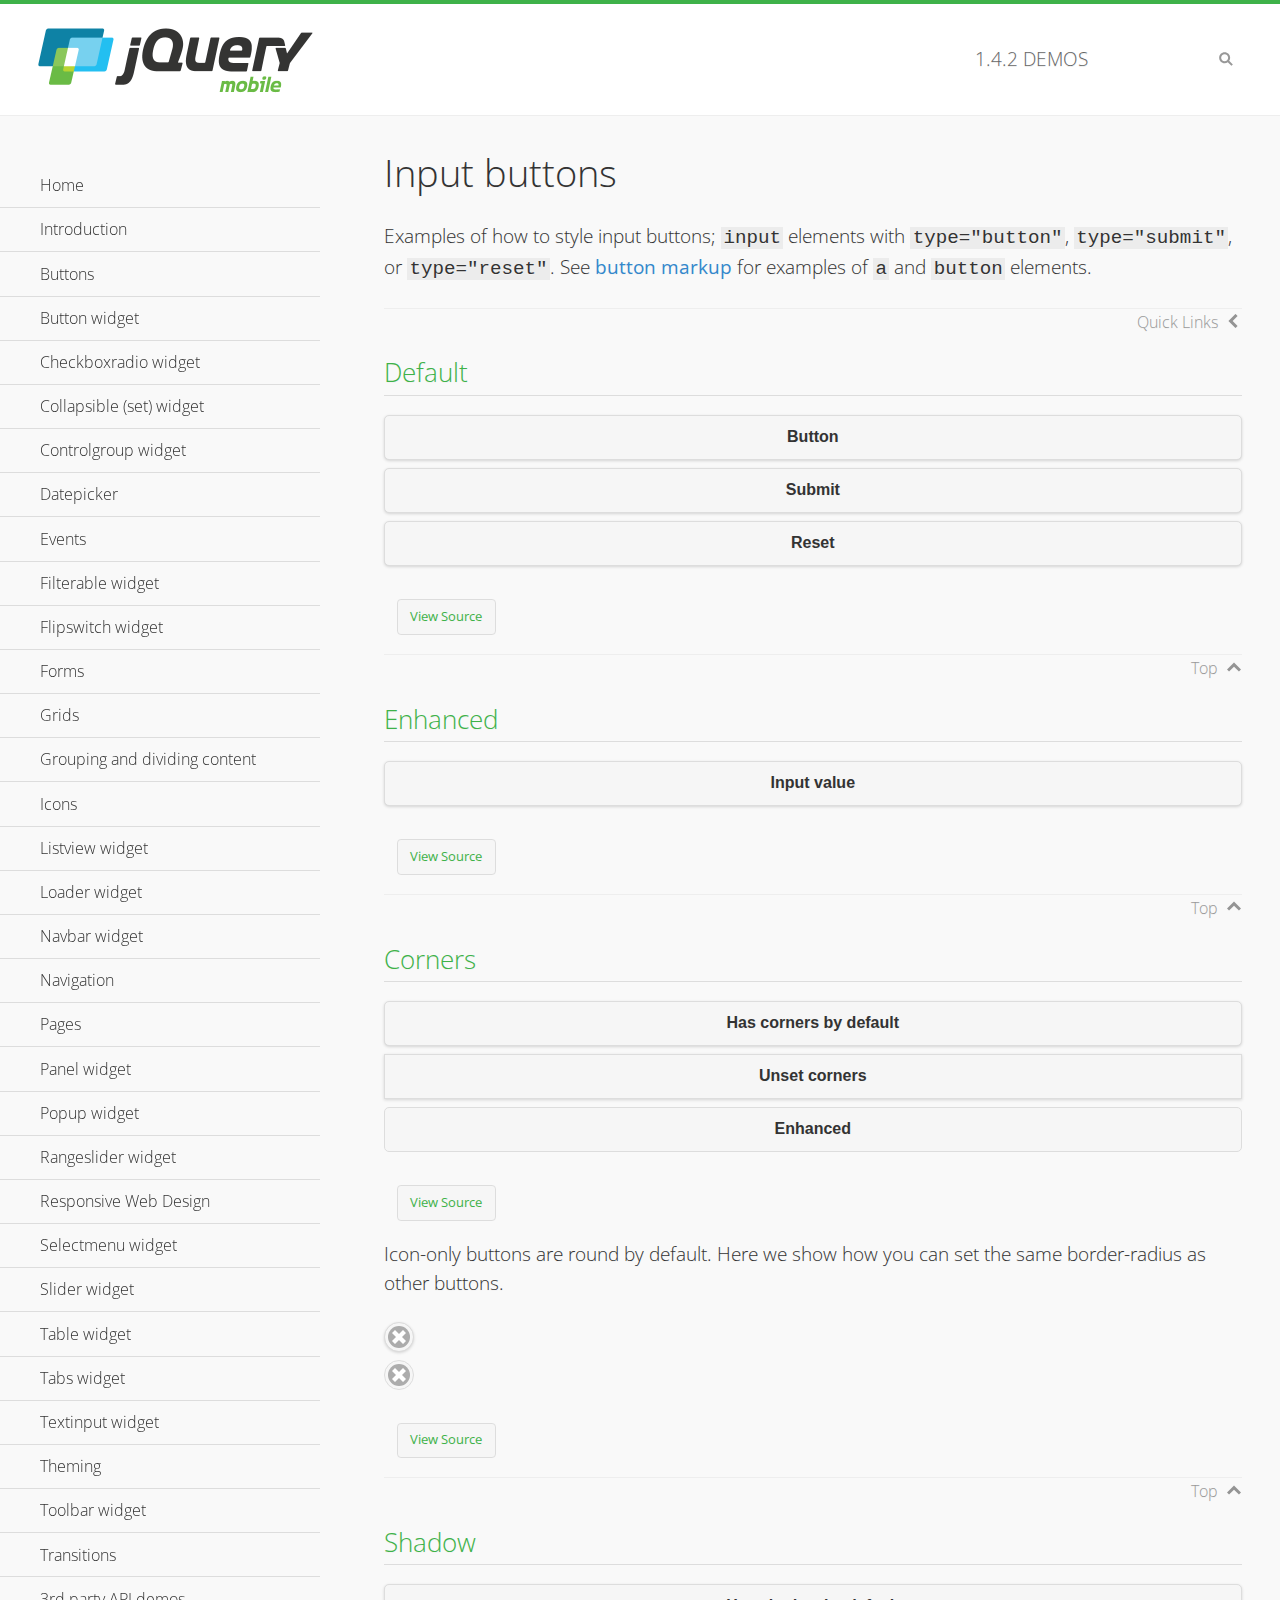
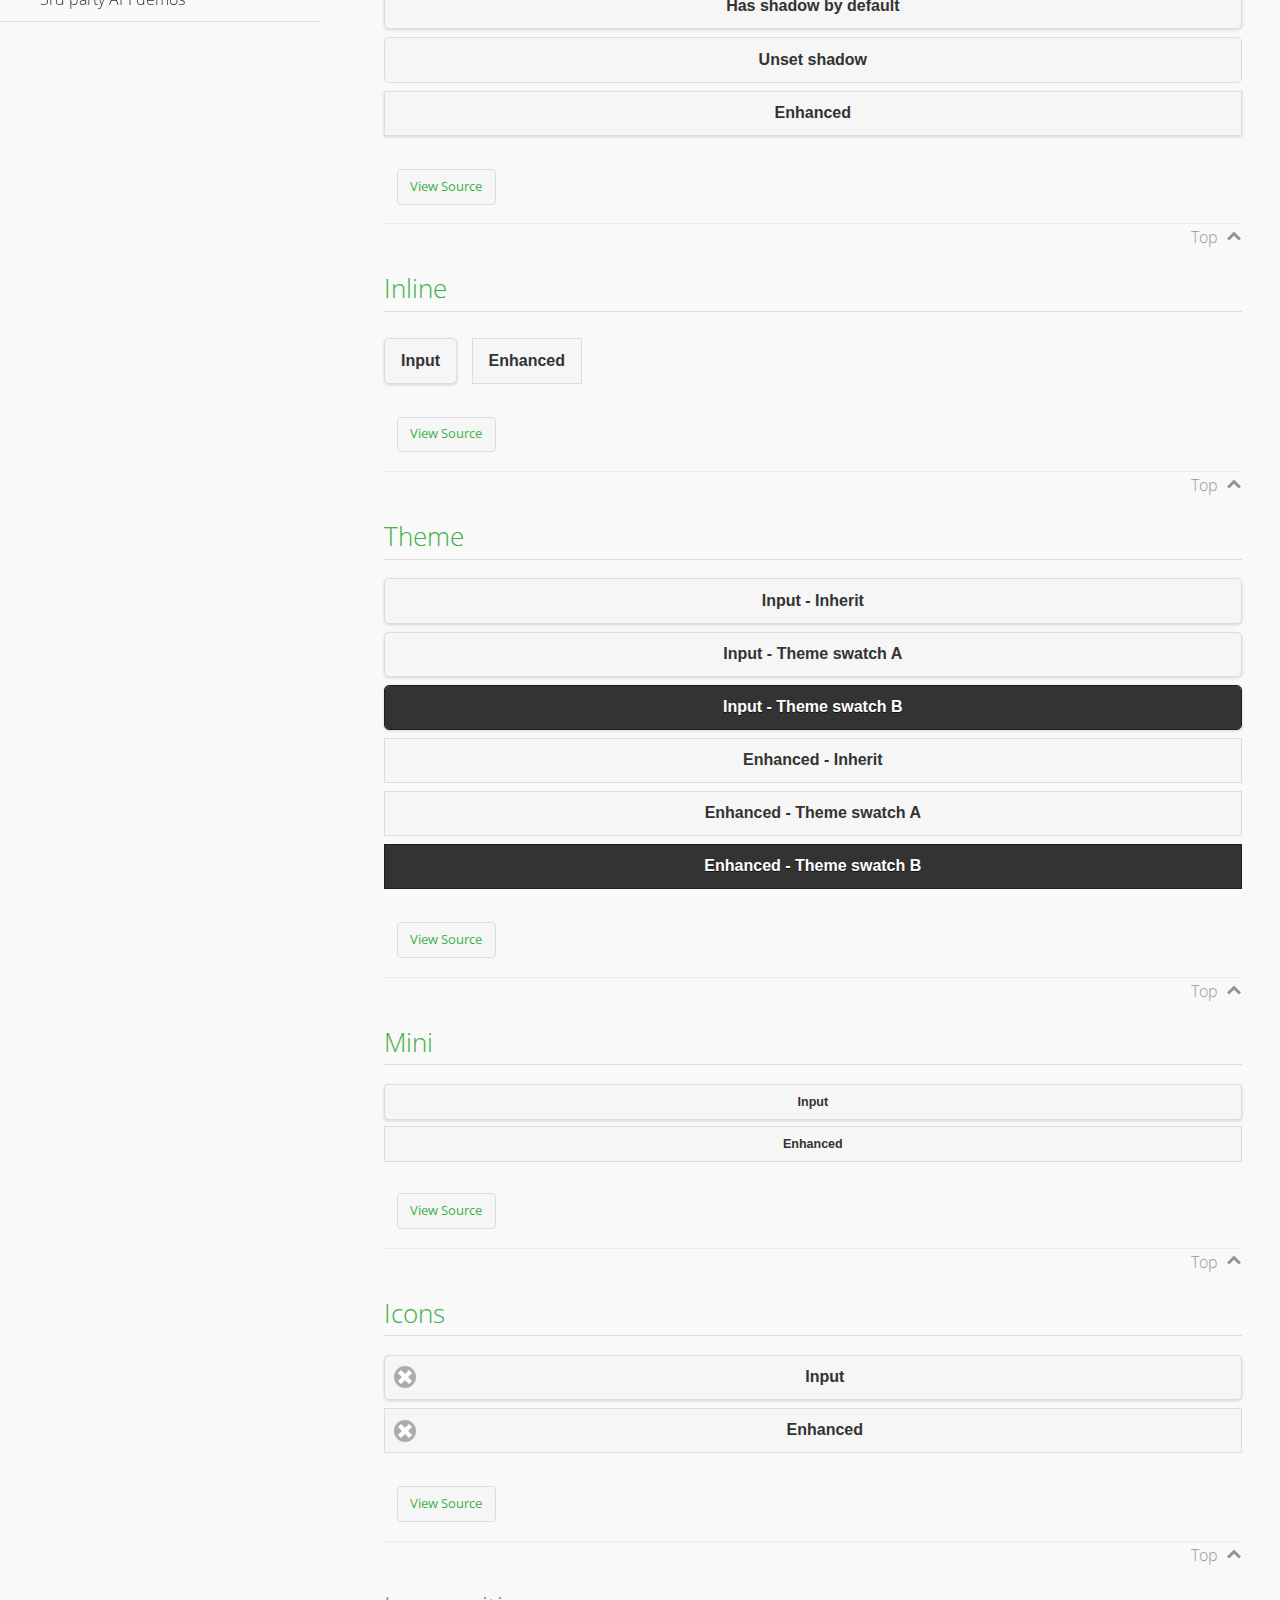
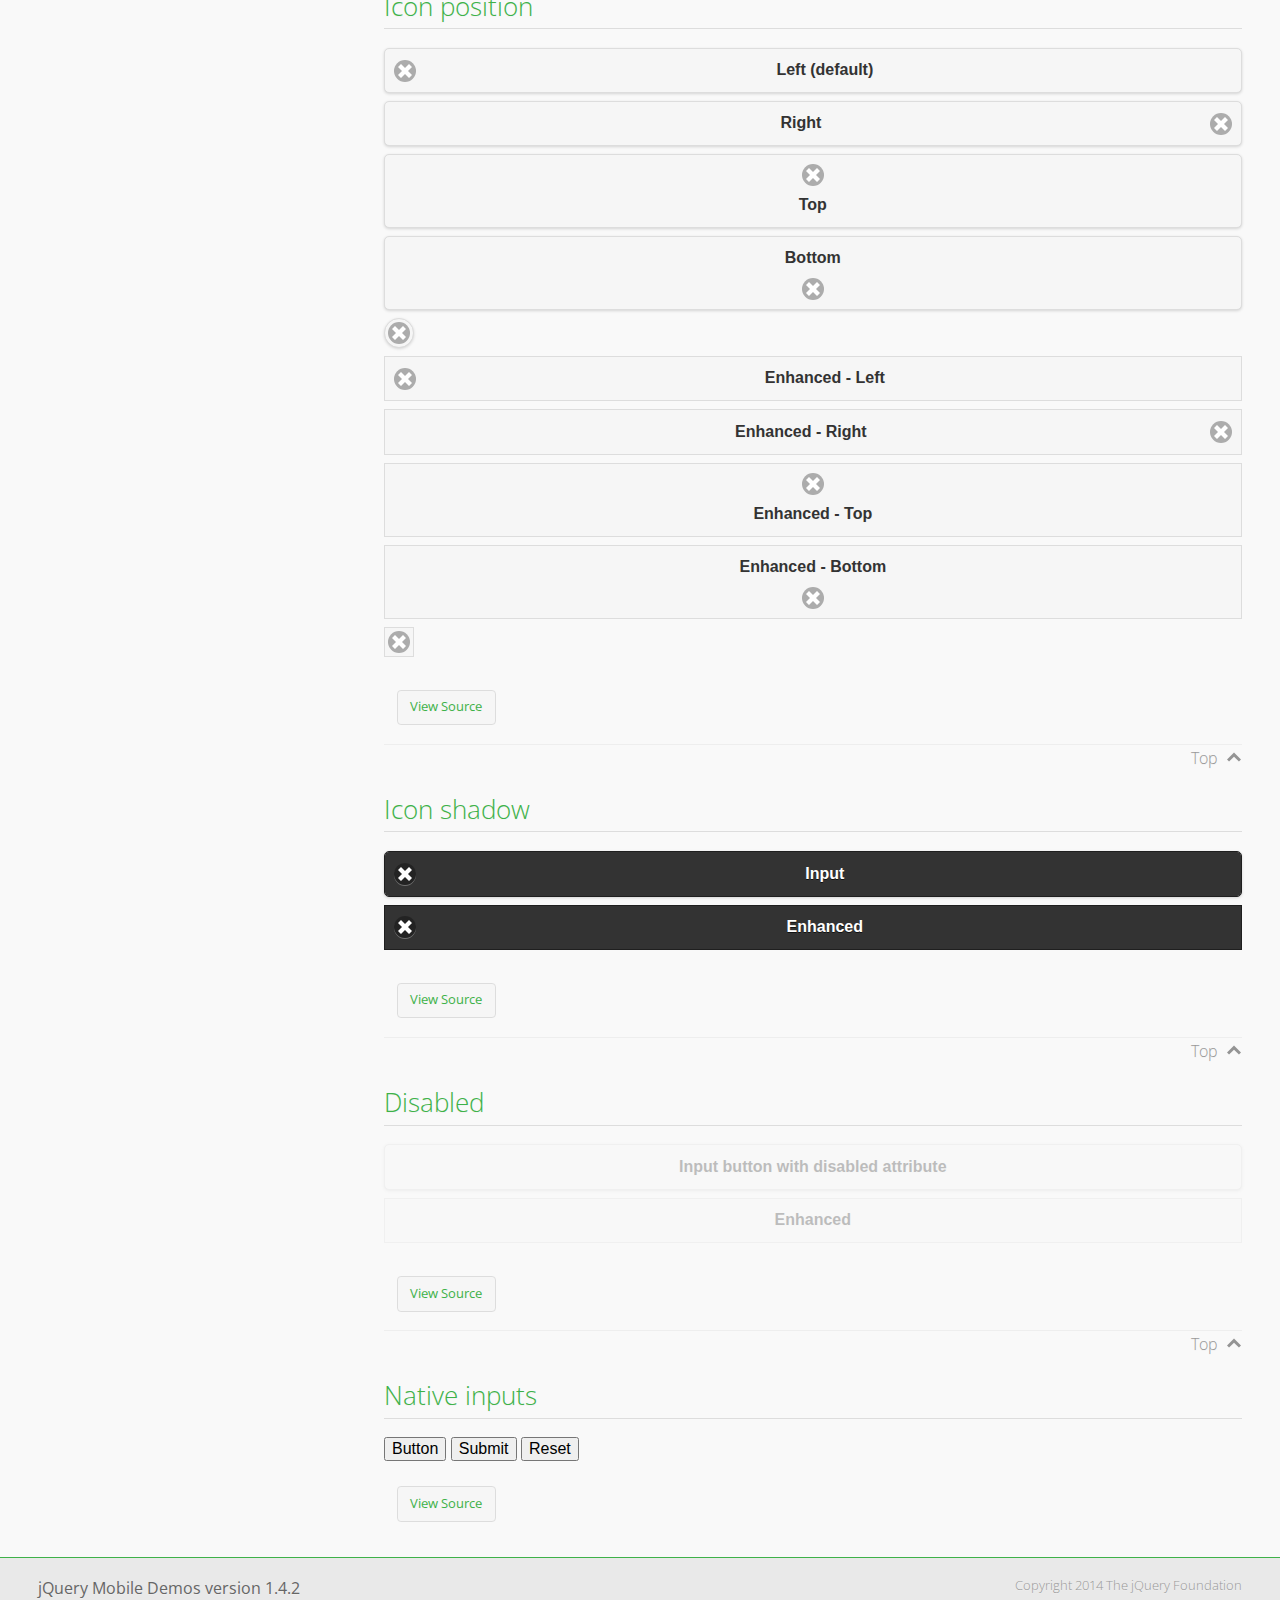
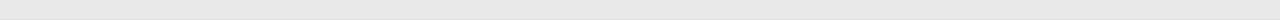
<file: www/lib/jquery/demos/button/index.html>
<!DOCTYPE html>
<html>
<head>
	<meta charset="utf-8">
	<meta name="viewport" content="width=device-width, initial-scale=1">
	<title>Input buttons - jQuery Mobile Demos</title>
	<link rel="shortcut icon" href="../favicon.ico">
    <link rel="stylesheet" href="http://fonts.googleapis.com/css?family=Open+Sans:300,400,700">
	<link rel="stylesheet" href="../css/themes/default/jquery.mobile-1.4.2.min.css">
	<link rel="stylesheet" href="../_assets/css/jqm-demos.css">
	<script src="../js/jquery.js"></script>
	<script src="../_assets/js/index.js"></script>
	<script src="../js/jquery.mobile-1.4.2.min.js"></script>
</head>
<body>
<div data-role="page" class="jqm-demos" data-quicklinks="true">

	<div data-role="header" class="jqm-header">
		<h2><a href="../" title="jQuery Mobile Demos home"><img src="../_assets/img/jquery-logo.png" alt="jQuery Mobile"></a></h2>
		<p><span class="jqm-version"></span> Demos</p>
		<a href="#" class="jqm-navmenu-link ui-btn ui-btn-icon-notext ui-corner-all ui-icon-bars ui-nodisc-icon ui-alt-icon ui-btn-left">Menu</a>
		<a href="#" class="jqm-search-link ui-btn ui-btn-icon-notext ui-corner-all ui-icon-search ui-nodisc-icon ui-alt-icon ui-btn-right">Search</a>
	</div><!-- /header -->

	<div role="main" class="ui-content jqm-content">

		<h1>Input buttons</h1>

		<p>Examples of how to style input buttons; <code>input</code> elements with <code>type="button"</code>, <code>type="submit"</code>, or <code>type="reset"</code>. See <a href="../button-markup/">button markup</a> for examples of <code>a</code> and <code>button</code> elements.</p>

		<h2>Default</h2>

		<div data-demo-html="true">
			<form>
				<input type="button" value="Button">
				<input type="submit" value="Submit">
				<input type="reset" value="Reset">
			</form>
		</div><!--/demo-html -->

		<h2>Enhanced</h2>

		<div data-demo-html="true">
			<form>
				<div class="ui-input-btn ui-btn ui-corner-all ui-shadow">
					Input value
					<input type="button" data-enhanced="true" value="Input value">
				</div>
			</form>
		</div><!--/demo-html -->

		<h2>Corners</h2>

		<div data-demo-html="true">
			<form>
				<input type="button" value="Has corners by default">
				<input type="button" data-corners="false" value="Unset corners">
				<div class="ui-input-btn ui-btn ui-corner-all">
					Enhanced
					<input type="button" data-enhanced="true" value="Enhanced">
				</div>
			</form>
		</div><!--/demo-html -->

		<p>Icon-only buttons are round by default. Here we show how you can set the same border-radius as other buttons.</p>

		<div data-demo-html="true" data-demo-css="true">
			<form>
				<input type="button" data-icon="delete" data-iconpos="notext" value="Icon only">
				<div id="custom-border-radius">
					<div class="ui-input-btn ui-btn ui-icon-delete ui-btn-icon-notext ui-corner-all">
						Enhanced - Icon only
						<input type="button" data-enhanced="true" value="Enhanced - Icon only">
					</div>
				</div>
			</form>
		</div><!--/demo-html -->

		<h2>Shadow</h2>

		<div data-demo-html="true">
			<form>
				<input type="button" value="Has shadow by default">
				<input type="button" data-shadow="false" value="Unset shadow">
				<div class="ui-input-btn ui-btn ui-shadow">
					Enhanced
					<input type="button" data-enhanced="true" value="Enhanced">
				</div>
			</form>
		</div><!--/demo-html -->

		<h2>Inline</h2>

		<div data-demo-html="true">
			<form>
				<input type="button" data-inline="true" value="Input">
				<div class="ui-input-btn ui-btn ui-btn-inline">
					Enhanced
					<input type="button" data-enhanced="true" value="Enhanced">
				</div>
			</form>
		</div><!--/demo-html -->

		<h2>Theme</h2>

		<div data-demo-html="true">
			<form>
				<input type="button" value="Input - Inherit">
				<input type="button" data-theme="a" value="Input - Theme swatch A">
				<input type="button" data-theme="b" value="Input - Theme swatch B">
				<div class="ui-input-btn ui-btn">
					Enhanced - Inherit
					<input type="button" data-enhanced="true" value="Enhanced - Inherit">
				</div>
				<div class="ui-input-btn ui-btn ui-btn-a">
					Enhanced - Theme swatch A
					<input type="button" data-enhanced="true" value="Enhanced - Theme swatch A">
				</div>
				<div class="ui-input-btn ui-btn ui-btn-b">
					Enhanced - Theme swatch B
					<input type="button" data-enhanced="true" value="Enhanced - Theme swatch B">
				</div>
			</form>
		</div><!--/demo-html -->

		<h2>Mini</h2>

		<div data-demo-html="true">
			<form>
				<input type="button" data-mini="true" value="Input">
				<div class="ui-input-btn ui-btn ui-mini">
					Enhanced
					<input type="button" data-enhanced="true" value="Enhanced">
				</div>
			</form>
		</div><!--/demo-html -->

		<h2>Icons</h2>

		<div data-demo-html="true">
			<form>
				<input type="button" data-icon="delete" value="Input">
				<div class="ui-input-btn ui-btn ui-icon-delete ui-btn-icon-left">
					Enhanced
					<input type="button" data-enhanced="true" value="Enhanced">
				</div>
			</form>
		</div><!--/demo-html -->

		<h2>Icon position</h2>

		<div data-demo-html="true">
			<form>
				<input type="button" data-icon="delete" value="Left (default)">
				<input type="button" data-icon="delete" data-iconpos="right" value="Right">
				<input type="button" data-icon="delete" data-iconpos="top" value="Top">
				<input type="button" data-icon="delete" data-iconpos="bottom" value="Bottom">
				<input type="button" data-icon="delete" data-iconpos="notext" value="Icon only">
				<div class="ui-input-btn ui-btn ui-icon-delete ui-btn-icon-left">
					Enhanced - Left
					<input type="button" data-enhanced="true" value="Enhanced - Left">
				</div>
				<div class="ui-input-btn ui-btn ui-icon-delete ui-btn-icon-right">
					Enhanced - Right
					<input type="button" data-enhanced="true" value="Enhanced - Right">
				</div>
				<div class="ui-input-btn ui-btn ui-icon-delete ui-btn-icon-top">
					Enhanced - Top
					<input type="button" data-enhanced="true" value="Enhanced - Top">
				</div>
				<div class="ui-input-btn ui-btn ui-icon-delete ui-btn-icon-bottom">
					Enhanced - Bottom
					<input type="button" data-enhanced="true" value="Enhanced - Bottom">
				</div>
				<div class="ui-input-btn ui-btn ui-icon-delete ui-btn-icon-notext">
					Enhanced - Icon only
					<input type="button" data-enhanced="true" value="Enhanced - Icon only">
				</div>
			<form>
		</div><!--/demo-html -->

		<h2>Icon shadow</h2>

		<div data-demo-html="true">
			<form>
				<input type="button" data-theme="b" data-icon="delete" data-iconshadow="true" value="Input">
				<div class="ui-input-btn ui-btn ui-btn-b ui-icon-delete ui-btn-icon-left ui-shadow-icon">
					Enhanced
					<input type="button" data-enhanced="true" value="Enhanced">
				</div>
			</form>
		</div><!--/demo-html -->

		<h2>Disabled</h2>

		<div data-demo-html="true">
			<form>
				<input type="button" disabled value="Input button with disabled attribute">
				<div class="ui-input-btn ui-btn ui-state-disabled">
					Enhanced
					<input type="button" disabled data-enhanced="true" value="Enhanced">
				</div>
			</form>
		</div><!--/demo-html -->

		<h2>Native inputs</h2>

		<div data-demo-html="true">
			<form>
				<input type="button" data-role="none" value="Button">
				<input type="submit" data-role="none" value="Submit">
				<input type="reset" data-role="none" value="Reset">
			</form>
		</div><!--/demo-html -->

	</div><!-- /content -->
	    <div data-role="panel" class="jqm-navmenu-panel" data-position="left" data-display="overlay" data-theme="a">
	    	<ul class="jqm-list ui-alt-icon ui-nodisc-icon">
<li data-filtertext="demos homepage" data-icon="home"><a href=".././">Home</a></li>
<li data-filtertext="introduction overview getting started"><a href="../intro/" data-ajax="false">Introduction</a></li>
<li data-filtertext="buttons button markup buttonmarkup method anchor link button element"><a href="../button-markup/" data-ajax="false">Buttons</a></li>
<li data-filtertext="form button widget input button submit reset"><a href="../button/" data-ajax="false">Button widget</a></li>
<li data-role="collapsible" data-collapsed-icon="carat-d" data-expanded-icon="carat-u" data-iconpos="right" data-inset="false">
	<h3>Checkboxradio widget</h3>
	<ul>
		<li data-filtertext="form checkboxradio widget checkbox input checkboxes controlgroups"><a href="../checkboxradio-checkbox/" data-ajax="false">Checkboxes</a></li>
		<li data-filtertext="form checkboxradio widget radio input radio buttons controlgroups"><a href="../checkboxradio-radio/" data-ajax="false">Radio buttons</a></li>
	</ul>
</li>
<li data-role="collapsible" data-collapsed-icon="carat-d" data-expanded-icon="carat-u" data-iconpos="right" data-inset="false">
	<h3>Collapsible (set) widget</h3>
	<ul>
		<li data-filtertext="collapsibles content formatting"><a href="../collapsible/" data-ajax="false">Collapsible</a></li>
		<li data-filtertext="dynamic collapsible set accordion append expand"><a href="../collapsible-dynamic/" data-ajax="false">Dynamic collapsibles</a></li>
		<li data-filtertext="accordions collapsible set widget content formatting grouped collapsibles"><a href="../collapsibleset/" data-ajax="false">Collapsible set</a></li>
	</ul>
</li>
<li data-role="collapsible" data-collapsed-icon="carat-d" data-expanded-icon="carat-u" data-iconpos="right" data-inset="false">
	<h3>Controlgroup widget</h3>
	<ul>
		<li data-filtertext="controlgroups selectmenu checkboxradio input grouped buttons horizontal vertical"><a href="../controlgroup/" data-ajax="false">Controlgroup</a></li>
		<li data-filtertext="dynamic controlgroup dynamically add buttons"><a href="../controlgroup-dynamic/" data-ajax="false">Dynamic controlgroups</a></li>
	</ul>
</li>
<li data-filtertext="form datepicker widget date input"><a href="../datepicker/" data-ajax="false">Datepicker</a></li>
<li data-role="collapsible" data-collapsed-icon="carat-d" data-expanded-icon="carat-u" data-iconpos="right" data-inset="false">
	<h3>Events</h3>
	<ul>
		<li data-filtertext="swipe to delete list items listviews swipe events"><a href="../swipe-list/" data-ajax="false">Swipe list items</a></li>
		<li data-filtertext="swipe to navigate swipe page navigation swipe events"><a href="../swipe-page/" data-ajax="false">Swipe page navigation</a></li>
	</ul>
</li>
<li data-filtertext="filterable filter elements sorting searching listview table"><a href="../filterable/" data-ajax="false">Filterable widget</a></li>
<li data-filtertext="form flipswitch widget flip toggle switch binary select checkbox input"><a href="../flipswitch/" data-ajax="false">Flipswitch widget</a></li>
<li data-role="collapsible" data-collapsed-icon="carat-d" data-expanded-icon="carat-u" data-iconpos="right" data-inset="false">
	<h3>Forms</h3>
	<ul>
		<li data-filtertext="forms text checkbox radio range button submit reset inputs selects textarea slider flipswitch label form elements"><a href="../forms/" data-ajax="false">Forms</a></li>
		<li data-filtertext="form hide labels hidden accessible ui-hidden-accessible forms"><a href="../forms-label-hidden-accessible/" data-ajax="false">Hide labels</a></li>
		<li data-filtertext="form field containers fieldcontain ui-field-contain forms"><a href="../forms-field-contain/" data-ajax="false">Field containers</a></li>
		<li data-filtertext="forms disabled form elements"><a href="../forms-disabled/" data-ajax="false">Forms disabled</a></li>
		<li data-filtertext="forms gallery examples overview forms text checkbox radio range button submit reset inputs selects textarea slider flipswitch label form elements"><a href="../forms-gallery/" data-ajax="false">Forms gallery</a></li>
	</ul>
</li>
<li data-role="collapsible" data-collapsed-icon="carat-d" data-expanded-icon="carat-u" data-iconpos="right" data-inset="false">
	<h3>Grids</h3>
	<ul>
		<li data-filtertext="grids columns blocks content formatting rwd responsive css framework"><a href="../grids/" data-ajax="false">Grids</a></li>
		<li data-filtertext="buttons in grids css framework"><a href="../grids-buttons/" data-ajax="false">Buttons in grids</a></li>
		<li data-filtertext="custom responsive grids rwd css framework"><a href="../grids-custom-responsive/" data-ajax="false">Custom responsive grids</a></li>
	</ul>
</li>
<li data-filtertext="blocks content formatting sections heading"><a href="../body-bar-classes/" data-ajax="false">Grouping and dividing content</a></li>
<li data-role="collapsible" data-collapsed-icon="carat-d" data-expanded-icon="carat-u" data-iconpos="right" data-inset="false">
	<h3>Icons</h3>
	<ul>
		<li data-filtertext="button icons svg disc alt custom icon position"><a href="../icons/" data-ajax="false">Icons</a></li>
		<li data-filtertext=""><a href="../icons-grunticon/" data-ajax="false">Grunticon loader</a></li>
	</ul>
</li>
<li data-role="collapsible" data-collapsed-icon="carat-d" data-expanded-icon="carat-u" data-iconpos="right" data-inset="false">
	<h3>Listview widget</h3>
	<ul>
		<li data-filtertext="listview widget thumbnails icons nested split button collapsible ul ol"><a href="../listview/" data-ajax="false">Listview</a></li>
		<li data-filtertext="autocomplete filterable reveal listview filtertextbeforefilter placeholder"><a href="../listview-autocomplete/" data-ajax="false">Listview autocomplete</a></li>
		<li data-filtertext="autocomplete filterable reveal listview remote data filtertextbeforefilter placeholder"><a href="../listview-autocomplete-remote/" data-ajax="false">Listview autocomplete remote data</a></li>
		<li data-filtertext="autodividers anchor jump scroll linkbars listview lists ul ol"><a href="../listview-autodividers-linkbar/" data-ajax="false">Listview autodividers linkbar</a></li>
		<li data-filtertext="listview autodividers selector autodividersselector lists ul ol"><a href="../listview-autodividers-selector/" data-ajax="false">Listview autodividers selector</a></li>
		<li data-filtertext="listview nested list items"><a href="../listview-nested-lists/" data-ajax="false">Listview Nested Listviews</a></li>
		<li data-filtertext="listview collapsible list items flat"><a href="../listview-collapsible-item-flat/" data-ajax="false">Listview collapsible list items (flat)</a></li>
		<li data-filtertext="listview collapsible list indented"><a href="../listview-collapsible-item-indented/" data-ajax="false">Listview collapsible list items (indented)</a></li>
		<li data-filtertext="grid listview responsive grids responsive listviews lists ul"><a href="../listview-grid/" data-ajax="false">Listview responsive grid</a></li>
	</ul>
</li>
<li data-filtertext="loader widget page loading navigation overlay spinner"><a href="../loader/" data-ajax="false">Loader widget</a></li>
<li data-filtertext="navbar widget navmenu toolbars header footer"><a href="../navbar/" data-ajax="false">Navbar widget</a></li>
<li data-role="collapsible" data-collapsed-icon="carat-d" data-expanded-icon="carat-u" data-iconpos="right" data-inset="false">
	<h3>Navigation</h3>
	<ul>
		<li data-filtertext="ajax navigation navigate widget history event method"><a href="../navigation/" data-ajax="false">Navigation</a></li>
		<li data-filtertext="linking pages page links navigation ajax prefetch cache"><a href="../navigation-linking-pages/" data-ajax="false">Linking pages</a></li>
		<li data-filtertext="php redirect server redirection server-side navigation"><a href="../navigation-php-redirect/" data-ajax="false">PHP redirect demo</a></li>
		<li data-filtertext="navigation redirection hash query"><a href="../navigation-hash-processing/" data-ajax="false">Hash processing demo</a></li>
	</ul>
</li>
<li data-role="collapsible" data-collapsed-icon="carat-d" data-expanded-icon="carat-u" data-iconpos="right" data-inset="false">
	<h3>Pages</h3>
	<ul>
		<li data-filtertext="pages page widget ajax navigation"><a href="../pages/" data-ajax="false">Pages</a></li>
		<li data-filtertext="single page"><a href="../pages-single-page/" data-ajax="false">Single page</a></li>
		<li data-filtertext="multipage multi-page page"><a href="../pages-multi-page/" data-ajax="false">Multi-page template</a></li>
		<li data-filtertext="dialog page widget modal popup"><a href="../pages-dialog/" data-ajax="false">Dialog page</a></li>
	</ul>
</li>
<li data-role="collapsible" data-collapsed-icon="carat-d" data-expanded-icon="carat-u" data-iconpos="right" data-inset="false">
	<h3>Panel widget</h3>
	<ul>
		<li data-filtertext="panel widget sliding panels reveal push overlay responsive"><a href="../panel/" data-ajax="false">Panel</a></li>
		<li data-filtertext=""><a href="../panel-external/" data-ajax="false">External panels</a></li>
		<li data-filtertext="panel "><a href="../panel-fixed/" data-ajax="false">Fixed panels</a></li>
		<li data-filtertext="panel slide panels sliding panels shadow rwd responsive breakpoint"><a href="../panel-responsive/" data-ajax="false">Panels responsive</a></li>
		<li data-filtertext="panel custom style custom panel width reveal shadow listview panel styling page background wrapper"><a href="../panel-styling/" data-ajax="false">Custom panel style</a></li>
		<li data-filtertext="panel open on swipe"><a href="../panel-swipe-open/" data-ajax="false">Panel open on swipe</a></li>
		<li data-filtertext="panels outside page internal external toolbars"><a href="../panel-external-internal/" data-ajax="false">Panel external and internal</a></li>
	</ul>
</li>
<li data-role="collapsible" data-collapsed-icon="carat-d" data-expanded-icon="carat-u" data-iconpos="right" data-inset="false">
	<h3>Popup widget</h3>
	<ul>
		<li data-filtertext="popup widget popups dialog modal transition tooltip lightbox form overlay screen flip pop fade transition"><a href="../popup/" data-ajax="false">Popup</a></li>
		<li data-filtertext="popup alignment position"><a href="../popup-alignment/" data-ajax="false">Popup alignment</a></li>
		<li data-filtertext="popup arrow size popups popover"><a href="../popup-arrow-size/" data-ajax="false">Popup arrow size</a></li>
		<li data-filtertext="dynamic popups popup images lightbox"><a href="../popup-dynamic/" data-ajax="false">Dynamic popups</a></li>
		<li data-filtertext="popups with iframes scaling"><a href="../popup-iframe/" data-ajax="false">Popups with iframes</a></li>
		<li data-filtertext="popup image scaling"><a href="../popup-image-scaling/" data-ajax="false">Popup image scaling</a></li>
		<li data-filtertext="external popup outside multi-page"><a href="../popup-outside-multipage" data-ajax="false">Popup outside multi-page</a></li>
	</ul>
</li>
<li data-filtertext="form rangeslider widget dual sliders dual handle sliders range input"><a href="../rangeslider/" data-ajax="false">Rangeslider widget</a></li>
<li data-filtertext="responsive web design rwd adaptive progressive enhancement PE accessible mobile breakpoints media query media queries"><a href="../rwd/" data-ajax="false">Responsive Web Design</a></li>
<li data-role="collapsible" data-collapsed-icon="carat-d" data-expanded-icon="carat-u" data-iconpos="right" data-inset="false">
	<h3>Selectmenu widget</h3>
	<ul>
		<li data-filtertext="form selectmenu widget select input custom select menu selects"><a href="../selectmenu/" data-ajax="false">Selectmenu</a></li>
		<li data-filtertext="form custom select menu selectmenu widget custom menu option optgroup multiple selects"><a href="../selectmenu-custom/" data-ajax="false">Custom select menu</a></li>
		<li data-filtertext="filterable select filter popup dialog"><a href="../selectmenu-custom-filter/" data-ajax="false">Custom select menu with filter</a></li>
	</ul>
</li>
<li data-role="collapsible" data-collapsed-icon="carat-d" data-expanded-icon="carat-u" data-iconpos="right" data-inset="false">
	<h3>Slider widget</h3>
	<ul>
		<li data-filtertext="form slider widget range input single sliders"><a href="../slider/" data-ajax="false">Slider</a></li>
		<li data-filtertext="form slider widget flipswitch slider binary select flip toggle switch"><a href="../slider-flipswitch/" data-ajax="false">Slider flip toggle switch</a></li>
		<li data-filtertext="form slider tooltip handle value input range sliders"><a href="../slider-tooltip/" data-ajax="false">Slider tooltip</a></li>
	</ul>
</li>
<li data-role="collapsible" data-collapsed-icon="carat-d" data-expanded-icon="carat-u" data-iconpos="right" data-inset="false">
	<h3>Table widget</h3>
	<ul>
		<li data-filtertext="table widget reflow column toggle th td responsive tables rwd hide show tabular"><a href="../table-column-toggle/" data-ajax="false">Table Column Toggle</a></li>
		<li data-filtertext="table column toggle phone comparison demo"><a href="../table-column-toggle-example/" data-ajax="false">Table Column Toggle demo</a></li>
		<li data-filtertext="responsive tables table column toggle heading groups rwd breakpoint"><a href="../table-column-toggle-heading-groups/" data-ajax="false">Table Column Toggle heading groups</a></li>
		<li data-filtertext="responsive tables table column toggle hide rwd breakpoint customization options"><a href="../table-column-toggle-options/" data-ajax="false">Table Column Toggle options</a></li>
		<li data-filtertext="table reflow th td responsive rwd columns tabular"><a href="../table-reflow/" data-ajax="false">Table Reflow</a></li>
		<li data-filtertext="responsive tables table reflow heading groups rwd breakpoint"><a href="../table-reflow-heading-groups/" data-ajax="false">Table Reflow heading groups</a></li>
		<li data-filtertext="responsive tables table reflow stripes strokes table style"><a href="../table-reflow-stripes-strokes/" data-ajax="false">Table Reflow stripes and strokes</a></li>
		<li data-filtertext="responsive tables table reflow stack custom styles"><a href="../table-reflow-styling/" data-ajax="false">Table Reflow custom styles</a></li>
	</ul>
</li>
<li data-filtertext="ui tabs widget"><a href="../tabs/" data-ajax="false">Tabs widget</a></li>
<li data-filtertext="form textinput widget text input textarea number date time tel email file color password"><a href="../textinput/" data-ajax="false">Textinput widget</a></li>
<li data-role="collapsible" data-collapsed-icon="carat-d" data-expanded-icon="carat-u" data-iconpos="right" data-inset="false">
	<h3>Theming</h3>
	<ul>
		<li data-filtertext="default theme swatches theming style css"><a href="../theme-default/" data-ajax="false">Default theme</a></li>
		<li data-filtertext="classic theme old theme swatches theming style css"><a href="../theme-classic/" data-ajax="false">Classic theme</a></li>
	</ul>
</li>
<li data-role="collapsible" data-collapsed-icon="carat-d" data-expanded-icon="carat-u" data-iconpos="right" data-inset="false">
	<h3>Toolbar widget</h3>
	<ul>
		<li data-filtertext="toolbar widget header footer toolbars fixed fullscreen external sections"><a href="../toolbar/" data-ajax="false">Toolbar</a></li>
		<li data-filtertext="dynamic toolbars dynamically add toolbar header footer"><a href="../toolbar-dynamic/" data-ajax="false">Dynamic toolbars</a></li>
		<li data-filtertext="external toolbars header footer"><a href="../toolbar-external/" data-ajax="false">External toolbars</a></li>
		<li data-filtertext="fixed toolbars header footer"><a href="../toolbar-fixed/" data-ajax="false">Fixed toolbars</a></li>
		<li data-filtertext="fixed fullscreen toolbars header footer"><a href="../toolbar-fixed-fullscreen/" data-ajax="false">Fullscreen toolbars</a></li>
		<li data-filtertext="external fixed toolbars header footer"><a href="../toolbar-fixed-external/" data-ajax="false">Fixed external toolbars</a></li>
		<li data-filtertext="external persistent toolbars header footer navbar navmenu"><a href="../toolbar-fixed-persistent/" data-ajax="false">Persistent toolbars</a></li>
		<li data-filtertext="external ajax optimized toolbars persistent toolbars header footer navbar"><a href="../toolbar-fixed-persistent-optimized/" data-ajax="false">Ajax optimized toolbars</a></li>
		<li data-filtertext="form in toolbars header footer"><a href="../toolbar-fixed-forms/" data-ajax="false">Form in toolbar</a></li>
	</ul>
</li>
<li data-filtertext="page transitions animated pages popup navigation flip slide fade pop"><a href="../transitions/" data-ajax="false">Transitions</a></li>
<li data-role="collapsible" data-collapsed-icon="carat-d" data-expanded-icon="carat-u" data-iconpos="right" data-inset="false">
	<h3>3rd party API demos</h3>
	<ul>
		<li data-filtertext="backbone requirejs navigation router"><a href="../backbone-requirejs/" data-ajax="false">Backbone RequireJS</a></li>
		<li data-filtertext="google maps geolocation demo"><a href="../map-geolocation/" data-ajax="false">Google Maps geolocation</a></li>
		<li data-filtertext="google maps hybrid"><a href="../map-list-toggle/" data-ajax="false">Google Maps list toggle</a></li>
	</ul>
</li>



		     </ul>
		</div><!-- /panel -->


	<div data-role="footer" data-position="fixed" data-tap-toggle="false" class="jqm-footer">
		<p>jQuery Mobile Demos version <span class="jqm-version"></span></p>
		<p>Copyright 2014 The jQuery Foundation</p>
	</div><!-- /footer -->
	<!-- TODO: This should become an external panel so we can add input to markup (unique ID) -->
    <div data-role="panel" class="jqm-search-panel" data-position="right" data-display="overlay" data-theme="a">
		<div class="jqm-search">
			<ul class="jqm-list" data-filter-placeholder="Search demos..." data-filter-reveal="true">
<li data-filtertext="demos homepage" data-icon="home"><a href=".././">Home</a></li>
<li data-filtertext="introduction overview getting started"><a href="../intro/" data-ajax="false">Introduction</a></li>
<li data-filtertext="buttons button markup buttonmarkup method anchor link button element"><a href="../button-markup/" data-ajax="false">Buttons</a></li>
<li data-filtertext="form button widget input button submit reset"><a href="../button/" data-ajax="false">Button widget</a></li>
<li data-role="collapsible" data-collapsed-icon="carat-d" data-expanded-icon="carat-u" data-iconpos="right" data-inset="false">
	<h3>Checkboxradio widget</h3>
	<ul>
		<li data-filtertext="form checkboxradio widget checkbox input checkboxes controlgroups"><a href="../checkboxradio-checkbox/" data-ajax="false">Checkboxes</a></li>
		<li data-filtertext="form checkboxradio widget radio input radio buttons controlgroups"><a href="../checkboxradio-radio/" data-ajax="false">Radio buttons</a></li>
	</ul>
</li>
<li data-role="collapsible" data-collapsed-icon="carat-d" data-expanded-icon="carat-u" data-iconpos="right" data-inset="false">
	<h3>Collapsible (set) widget</h3>
	<ul>
		<li data-filtertext="collapsibles content formatting"><a href="../collapsible/" data-ajax="false">Collapsible</a></li>
		<li data-filtertext="dynamic collapsible set accordion append expand"><a href="../collapsible-dynamic/" data-ajax="false">Dynamic collapsibles</a></li>
		<li data-filtertext="accordions collapsible set widget content formatting grouped collapsibles"><a href="../collapsibleset/" data-ajax="false">Collapsible set</a></li>
	</ul>
</li>
<li data-role="collapsible" data-collapsed-icon="carat-d" data-expanded-icon="carat-u" data-iconpos="right" data-inset="false">
	<h3>Controlgroup widget</h3>
	<ul>
		<li data-filtertext="controlgroups selectmenu checkboxradio input grouped buttons horizontal vertical"><a href="../controlgroup/" data-ajax="false">Controlgroup</a></li>
		<li data-filtertext="dynamic controlgroup dynamically add buttons"><a href="../controlgroup-dynamic/" data-ajax="false">Dynamic controlgroups</a></li>
	</ul>
</li>
<li data-filtertext="form datepicker widget date input"><a href="../datepicker/" data-ajax="false">Datepicker</a></li>
<li data-role="collapsible" data-collapsed-icon="carat-d" data-expanded-icon="carat-u" data-iconpos="right" data-inset="false">
	<h3>Events</h3>
	<ul>
		<li data-filtertext="swipe to delete list items listviews swipe events"><a href="../swipe-list/" data-ajax="false">Swipe list items</a></li>
		<li data-filtertext="swipe to navigate swipe page navigation swipe events"><a href="../swipe-page/" data-ajax="false">Swipe page navigation</a></li>
	</ul>
</li>
<li data-filtertext="filterable filter elements sorting searching listview table"><a href="../filterable/" data-ajax="false">Filterable widget</a></li>
<li data-filtertext="form flipswitch widget flip toggle switch binary select checkbox input"><a href="../flipswitch/" data-ajax="false">Flipswitch widget</a></li>
<li data-role="collapsible" data-collapsed-icon="carat-d" data-expanded-icon="carat-u" data-iconpos="right" data-inset="false">
	<h3>Forms</h3>
	<ul>
		<li data-filtertext="forms text checkbox radio range button submit reset inputs selects textarea slider flipswitch label form elements"><a href="../forms/" data-ajax="false">Forms</a></li>
		<li data-filtertext="form hide labels hidden accessible ui-hidden-accessible forms"><a href="../forms-label-hidden-accessible/" data-ajax="false">Hide labels</a></li>
		<li data-filtertext="form field containers fieldcontain ui-field-contain forms"><a href="../forms-field-contain/" data-ajax="false">Field containers</a></li>
		<li data-filtertext="forms disabled form elements"><a href="../forms-disabled/" data-ajax="false">Forms disabled</a></li>
		<li data-filtertext="forms gallery examples overview forms text checkbox radio range button submit reset inputs selects textarea slider flipswitch label form elements"><a href="../forms-gallery/" data-ajax="false">Forms gallery</a></li>
	</ul>
</li>
<li data-role="collapsible" data-collapsed-icon="carat-d" data-expanded-icon="carat-u" data-iconpos="right" data-inset="false">
	<h3>Grids</h3>
	<ul>
		<li data-filtertext="grids columns blocks content formatting rwd responsive css framework"><a href="../grids/" data-ajax="false">Grids</a></li>
		<li data-filtertext="buttons in grids css framework"><a href="../grids-buttons/" data-ajax="false">Buttons in grids</a></li>
		<li data-filtertext="custom responsive grids rwd css framework"><a href="../grids-custom-responsive/" data-ajax="false">Custom responsive grids</a></li>
	</ul>
</li>
<li data-filtertext="blocks content formatting sections heading"><a href="../body-bar-classes/" data-ajax="false">Grouping and dividing content</a></li>
<li data-role="collapsible" data-collapsed-icon="carat-d" data-expanded-icon="carat-u" data-iconpos="right" data-inset="false">
	<h3>Icons</h3>
	<ul>
		<li data-filtertext="button icons svg disc alt custom icon position"><a href="../icons/" data-ajax="false">Icons</a></li>
		<li data-filtertext=""><a href="../icons-grunticon/" data-ajax="false">Grunticon loader</a></li>
	</ul>
</li>
<li data-role="collapsible" data-collapsed-icon="carat-d" data-expanded-icon="carat-u" data-iconpos="right" data-inset="false">
	<h3>Listview widget</h3>
	<ul>
		<li data-filtertext="listview widget thumbnails icons nested split button collapsible ul ol"><a href="../listview/" data-ajax="false">Listview</a></li>
		<li data-filtertext="autocomplete filterable reveal listview filtertextbeforefilter placeholder"><a href="../listview-autocomplete/" data-ajax="false">Listview autocomplete</a></li>
		<li data-filtertext="autocomplete filterable reveal listview remote data filtertextbeforefilter placeholder"><a href="../listview-autocomplete-remote/" data-ajax="false">Listview autocomplete remote data</a></li>
		<li data-filtertext="autodividers anchor jump scroll linkbars listview lists ul ol"><a href="../listview-autodividers-linkbar/" data-ajax="false">Listview autodividers linkbar</a></li>
		<li data-filtertext="listview autodividers selector autodividersselector lists ul ol"><a href="../listview-autodividers-selector/" data-ajax="false">Listview autodividers selector</a></li>
		<li data-filtertext="listview nested list items"><a href="../listview-nested-lists/" data-ajax="false">Listview Nested Listviews</a></li>
		<li data-filtertext="listview collapsible list items flat"><a href="../listview-collapsible-item-flat/" data-ajax="false">Listview collapsible list items (flat)</a></li>
		<li data-filtertext="listview collapsible list indented"><a href="../listview-collapsible-item-indented/" data-ajax="false">Listview collapsible list items (indented)</a></li>
		<li data-filtertext="grid listview responsive grids responsive listviews lists ul"><a href="../listview-grid/" data-ajax="false">Listview responsive grid</a></li>
	</ul>
</li>
<li data-filtertext="loader widget page loading navigation overlay spinner"><a href="../loader/" data-ajax="false">Loader widget</a></li>
<li data-filtertext="navbar widget navmenu toolbars header footer"><a href="../navbar/" data-ajax="false">Navbar widget</a></li>
<li data-role="collapsible" data-collapsed-icon="carat-d" data-expanded-icon="carat-u" data-iconpos="right" data-inset="false">
	<h3>Navigation</h3>
	<ul>
		<li data-filtertext="ajax navigation navigate widget history event method"><a href="../navigation/" data-ajax="false">Navigation</a></li>
		<li data-filtertext="linking pages page links navigation ajax prefetch cache"><a href="../navigation-linking-pages/" data-ajax="false">Linking pages</a></li>
		<li data-filtertext="php redirect server redirection server-side navigation"><a href="../navigation-php-redirect/" data-ajax="false">PHP redirect demo</a></li>
		<li data-filtertext="navigation redirection hash query"><a href="../navigation-hash-processing/" data-ajax="false">Hash processing demo</a></li>
	</ul>
</li>
<li data-role="collapsible" data-collapsed-icon="carat-d" data-expanded-icon="carat-u" data-iconpos="right" data-inset="false">
	<h3>Pages</h3>
	<ul>
		<li data-filtertext="pages page widget ajax navigation"><a href="../pages/" data-ajax="false">Pages</a></li>
		<li data-filtertext="single page"><a href="../pages-single-page/" data-ajax="false">Single page</a></li>
		<li data-filtertext="multipage multi-page page"><a href="../pages-multi-page/" data-ajax="false">Multi-page template</a></li>
		<li data-filtertext="dialog page widget modal popup"><a href="../pages-dialog/" data-ajax="false">Dialog page</a></li>
	</ul>
</li>
<li data-role="collapsible" data-collapsed-icon="carat-d" data-expanded-icon="carat-u" data-iconpos="right" data-inset="false">
	<h3>Panel widget</h3>
	<ul>
		<li data-filtertext="panel widget sliding panels reveal push overlay responsive"><a href="../panel/" data-ajax="false">Panel</a></li>
		<li data-filtertext=""><a href="../panel-external/" data-ajax="false">External panels</a></li>
		<li data-filtertext="panel "><a href="../panel-fixed/" data-ajax="false">Fixed panels</a></li>
		<li data-filtertext="panel slide panels sliding panels shadow rwd responsive breakpoint"><a href="../panel-responsive/" data-ajax="false">Panels responsive</a></li>
		<li data-filtertext="panel custom style custom panel width reveal shadow listview panel styling page background wrapper"><a href="../panel-styling/" data-ajax="false">Custom panel style</a></li>
		<li data-filtertext="panel open on swipe"><a href="../panel-swipe-open/" data-ajax="false">Panel open on swipe</a></li>
		<li data-filtertext="panels outside page internal external toolbars"><a href="../panel-external-internal/" data-ajax="false">Panel external and internal</a></li>
	</ul>
</li>
<li data-role="collapsible" data-collapsed-icon="carat-d" data-expanded-icon="carat-u" data-iconpos="right" data-inset="false">
	<h3>Popup widget</h3>
	<ul>
		<li data-filtertext="popup widget popups dialog modal transition tooltip lightbox form overlay screen flip pop fade transition"><a href="../popup/" data-ajax="false">Popup</a></li>
		<li data-filtertext="popup alignment position"><a href="../popup-alignment/" data-ajax="false">Popup alignment</a></li>
		<li data-filtertext="popup arrow size popups popover"><a href="../popup-arrow-size/" data-ajax="false">Popup arrow size</a></li>
		<li data-filtertext="dynamic popups popup images lightbox"><a href="../popup-dynamic/" data-ajax="false">Dynamic popups</a></li>
		<li data-filtertext="popups with iframes scaling"><a href="../popup-iframe/" data-ajax="false">Popups with iframes</a></li>
		<li data-filtertext="popup image scaling"><a href="../popup-image-scaling/" data-ajax="false">Popup image scaling</a></li>
		<li data-filtertext="external popup outside multi-page"><a href="../popup-outside-multipage" data-ajax="false">Popup outside multi-page</a></li>
	</ul>
</li>
<li data-filtertext="form rangeslider widget dual sliders dual handle sliders range input"><a href="../rangeslider/" data-ajax="false">Rangeslider widget</a></li>
<li data-filtertext="responsive web design rwd adaptive progressive enhancement PE accessible mobile breakpoints media query media queries"><a href="../rwd/" data-ajax="false">Responsive Web Design</a></li>
<li data-role="collapsible" data-collapsed-icon="carat-d" data-expanded-icon="carat-u" data-iconpos="right" data-inset="false">
	<h3>Selectmenu widget</h3>
	<ul>
		<li data-filtertext="form selectmenu widget select input custom select menu selects"><a href="../selectmenu/" data-ajax="false">Selectmenu</a></li>
		<li data-filtertext="form custom select menu selectmenu widget custom menu option optgroup multiple selects"><a href="../selectmenu-custom/" data-ajax="false">Custom select menu</a></li>
		<li data-filtertext="filterable select filter popup dialog"><a href="../selectmenu-custom-filter/" data-ajax="false">Custom select menu with filter</a></li>
	</ul>
</li>
<li data-role="collapsible" data-collapsed-icon="carat-d" data-expanded-icon="carat-u" data-iconpos="right" data-inset="false">
	<h3>Slider widget</h3>
	<ul>
		<li data-filtertext="form slider widget range input single sliders"><a href="../slider/" data-ajax="false">Slider</a></li>
		<li data-filtertext="form slider widget flipswitch slider binary select flip toggle switch"><a href="../slider-flipswitch/" data-ajax="false">Slider flip toggle switch</a></li>
		<li data-filtertext="form slider tooltip handle value input range sliders"><a href="../slider-tooltip/" data-ajax="false">Slider tooltip</a></li>
	</ul>
</li>
<li data-role="collapsible" data-collapsed-icon="carat-d" data-expanded-icon="carat-u" data-iconpos="right" data-inset="false">
	<h3>Table widget</h3>
	<ul>
		<li data-filtertext="table widget reflow column toggle th td responsive tables rwd hide show tabular"><a href="../table-column-toggle/" data-ajax="false">Table Column Toggle</a></li>
		<li data-filtertext="table column toggle phone comparison demo"><a href="../table-column-toggle-example/" data-ajax="false">Table Column Toggle demo</a></li>
		<li data-filtertext="responsive tables table column toggle heading groups rwd breakpoint"><a href="../table-column-toggle-heading-groups/" data-ajax="false">Table Column Toggle heading groups</a></li>
		<li data-filtertext="responsive tables table column toggle hide rwd breakpoint customization options"><a href="../table-column-toggle-options/" data-ajax="false">Table Column Toggle options</a></li>
		<li data-filtertext="table reflow th td responsive rwd columns tabular"><a href="../table-reflow/" data-ajax="false">Table Reflow</a></li>
		<li data-filtertext="responsive tables table reflow heading groups rwd breakpoint"><a href="../table-reflow-heading-groups/" data-ajax="false">Table Reflow heading groups</a></li>
		<li data-filtertext="responsive tables table reflow stripes strokes table style"><a href="../table-reflow-stripes-strokes/" data-ajax="false">Table Reflow stripes and strokes</a></li>
		<li data-filtertext="responsive tables table reflow stack custom styles"><a href="../table-reflow-styling/" data-ajax="false">Table Reflow custom styles</a></li>
	</ul>
</li>
<li data-filtertext="ui tabs widget"><a href="../tabs/" data-ajax="false">Tabs widget</a></li>
<li data-filtertext="form textinput widget text input textarea number date time tel email file color password"><a href="../textinput/" data-ajax="false">Textinput widget</a></li>
<li data-role="collapsible" data-collapsed-icon="carat-d" data-expanded-icon="carat-u" data-iconpos="right" data-inset="false">
	<h3>Theming</h3>
	<ul>
		<li data-filtertext="default theme swatches theming style css"><a href="../theme-default/" data-ajax="false">Default theme</a></li>
		<li data-filtertext="classic theme old theme swatches theming style css"><a href="../theme-classic/" data-ajax="false">Classic theme</a></li>
	</ul>
</li>
<li data-role="collapsible" data-collapsed-icon="carat-d" data-expanded-icon="carat-u" data-iconpos="right" data-inset="false">
	<h3>Toolbar widget</h3>
	<ul>
		<li data-filtertext="toolbar widget header footer toolbars fixed fullscreen external sections"><a href="../toolbar/" data-ajax="false">Toolbar</a></li>
		<li data-filtertext="dynamic toolbars dynamically add toolbar header footer"><a href="../toolbar-dynamic/" data-ajax="false">Dynamic toolbars</a></li>
		<li data-filtertext="external toolbars header footer"><a href="../toolbar-external/" data-ajax="false">External toolbars</a></li>
		<li data-filtertext="fixed toolbars header footer"><a href="../toolbar-fixed/" data-ajax="false">Fixed toolbars</a></li>
		<li data-filtertext="fixed fullscreen toolbars header footer"><a href="../toolbar-fixed-fullscreen/" data-ajax="false">Fullscreen toolbars</a></li>
		<li data-filtertext="external fixed toolbars header footer"><a href="../toolbar-fixed-external/" data-ajax="false">Fixed external toolbars</a></li>
		<li data-filtertext="external persistent toolbars header footer navbar navmenu"><a href="../toolbar-fixed-persistent/" data-ajax="false">Persistent toolbars</a></li>
		<li data-filtertext="external ajax optimized toolbars persistent toolbars header footer navbar"><a href="../toolbar-fixed-persistent-optimized/" data-ajax="false">Ajax optimized toolbars</a></li>
		<li data-filtertext="form in toolbars header footer"><a href="../toolbar-fixed-forms/" data-ajax="false">Form in toolbar</a></li>
	</ul>
</li>
<li data-filtertext="page transitions animated pages popup navigation flip slide fade pop"><a href="../transitions/" data-ajax="false">Transitions</a></li>
<li data-role="collapsible" data-collapsed-icon="carat-d" data-expanded-icon="carat-u" data-iconpos="right" data-inset="false">
	<h3>3rd party API demos</h3>
	<ul>
		<li data-filtertext="backbone requirejs navigation router"><a href="../backbone-requirejs/" data-ajax="false">Backbone RequireJS</a></li>
		<li data-filtertext="google maps geolocation demo"><a href="../map-geolocation/" data-ajax="false">Google Maps geolocation</a></li>
		<li data-filtertext="google maps hybrid"><a href="../map-list-toggle/" data-ajax="false">Google Maps list toggle</a></li>
	</ul>
</li>



			</ul>
		</div>
	</div><!-- /panel -->


</div><!-- /page -->

</body>
</html>
</file>
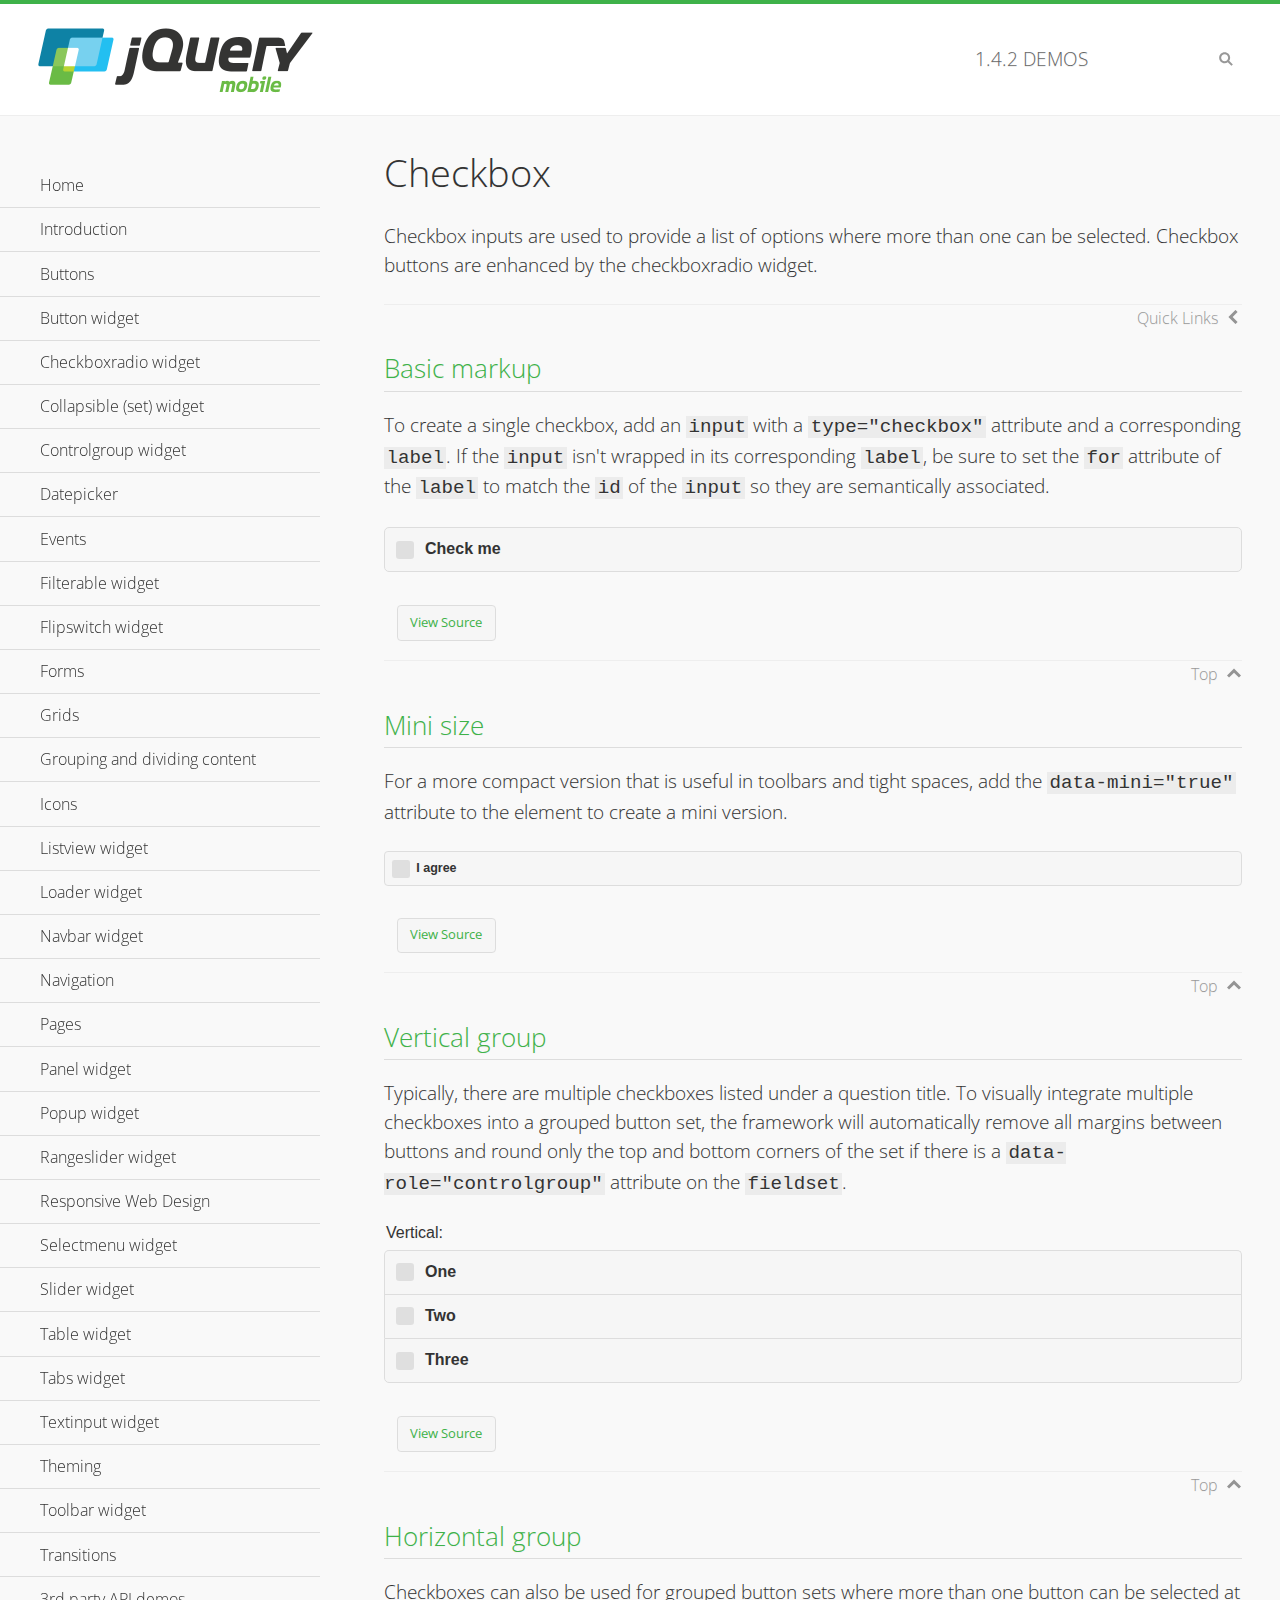
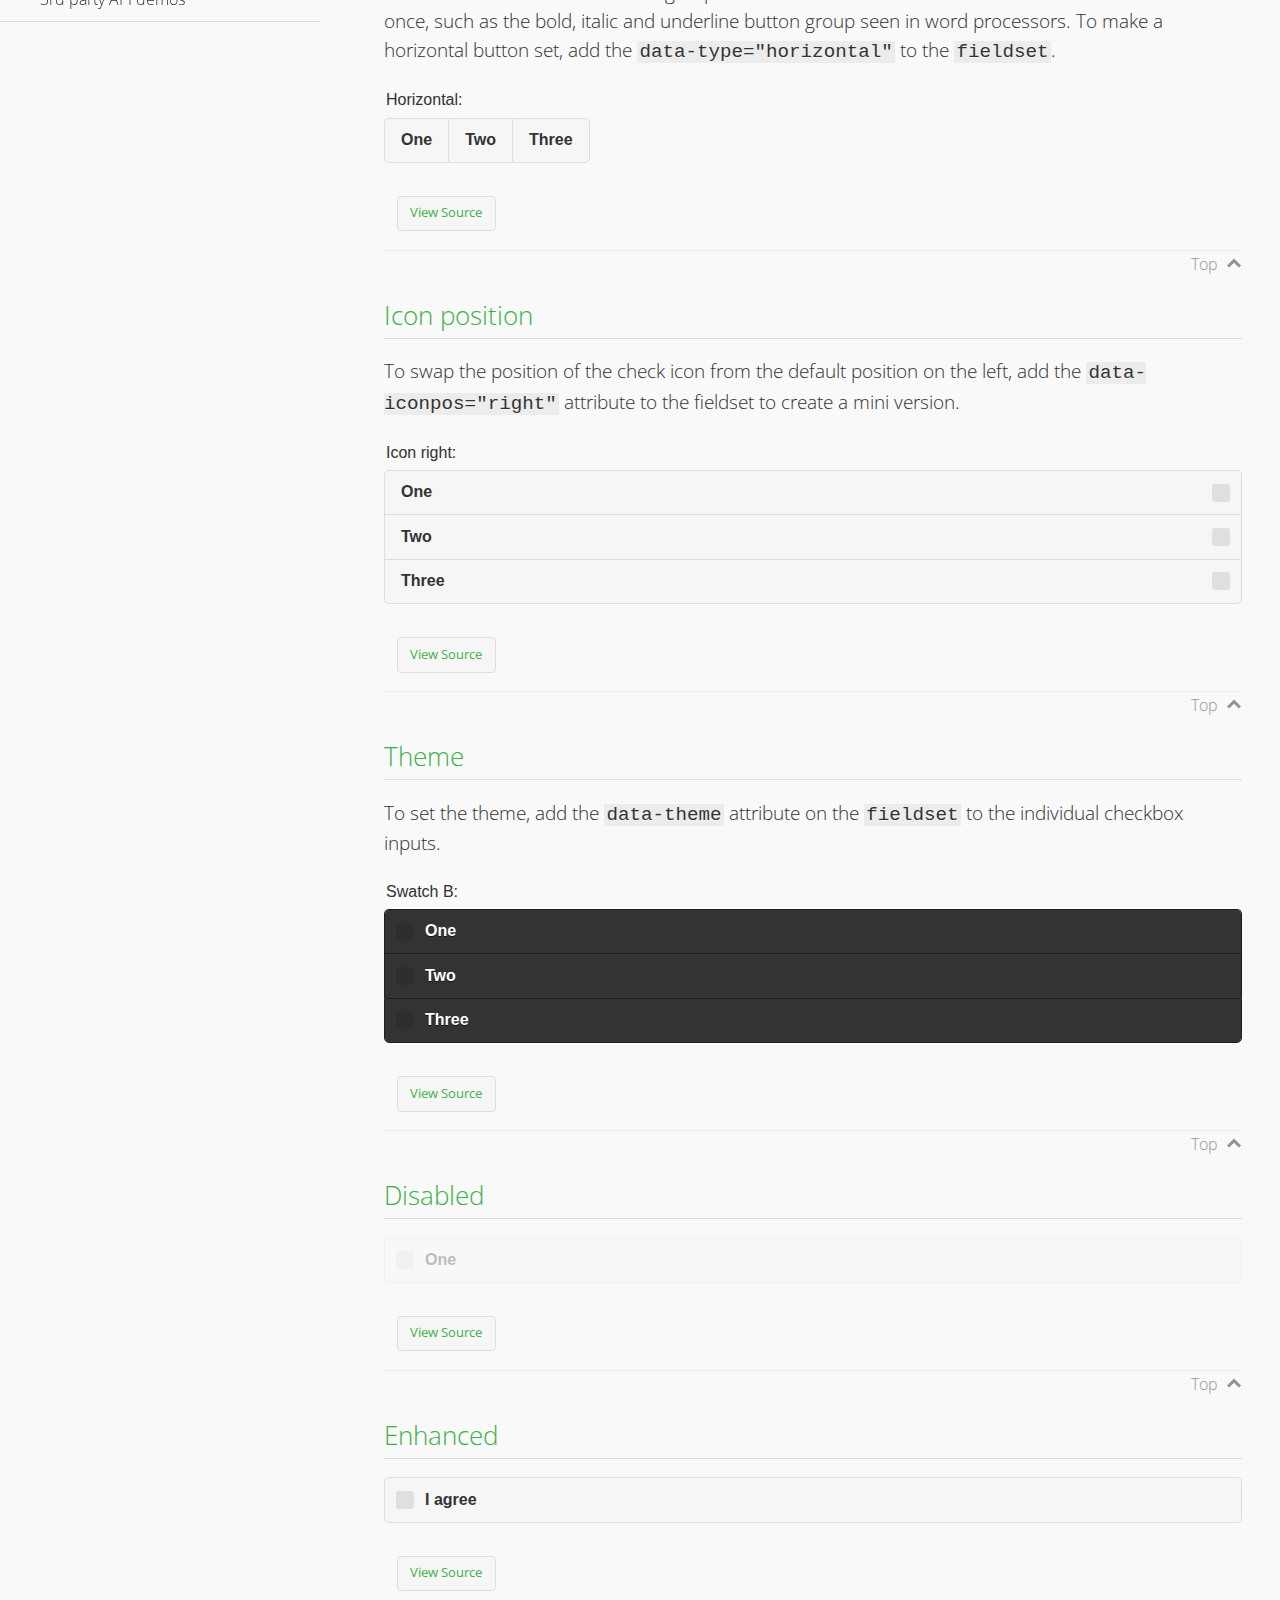
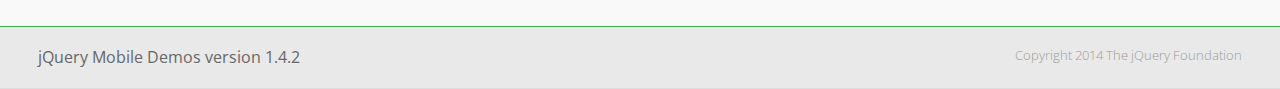
<file: www/lib/jquery/demos/checkboxradio-checkbox/index.html>
<!DOCTYPE html>
<html>
<head>
	<meta charset="utf-8">
	<meta name="viewport" content="width=device-width, initial-scale=1">
	<title>Checkbox - jQuery Mobile Demos</title>
	<link rel="shortcut icon" href="../favicon.ico">
    <link rel="stylesheet" href="http://fonts.googleapis.com/css?family=Open+Sans:300,400,700">
	<link rel="stylesheet" href="../css/themes/default/jquery.mobile-1.4.2.min.css">
	<link rel="stylesheet" href="../_assets/css/jqm-demos.css">
	<script src="../js/jquery.js"></script>
	<script src="../_assets/js/index.js"></script>
	<script src="../js/jquery.mobile-1.4.2.min.js"></script>
</head>
<div data-role="page" class="jqm-demos" data-quicklinks="true">

	<div data-role="header" class="jqm-header">
		<h2><a href="../" title="jQuery Mobile Demos home"><img src="../_assets/img/jquery-logo.png" alt="jQuery Mobile"></a></h2>
		<p><span class="jqm-version"></span> Demos</p>
		<a href="#" class="jqm-navmenu-link ui-btn ui-btn-icon-notext ui-corner-all ui-icon-bars ui-nodisc-icon ui-alt-icon ui-btn-left">Menu</a>
		<a href="#" class="jqm-search-link ui-btn ui-btn-icon-notext ui-corner-all ui-icon-search ui-nodisc-icon ui-alt-icon ui-btn-right">Search</a>
	</div><!-- /header -->

	<div role="main" class="ui-content jqm-content">

		<h1>Checkbox</h1>

		<p>Checkbox inputs are used to provide a list of options where more than one can be selected. Checkbox buttons are enhanced by the checkboxradio widget.</p>

		<h2>Basic markup</h2>

		<p>To create a single checkbox, add an <code>input</code> with a <code>type="checkbox"</code> attribute and a corresponding <code>label</code>. If the <code>input</code> isn't wrapped in its corresponding <code>label</code>, be sure to set the <code>for</code> attribute of the <code>label</code> to match the <code>id</code> of the <code>input</code> so they are semantically associated.</p>

		<div data-demo-html="true">
            <form>
               	<label>
                	<input type="checkbox" name="checkbox-0 ">Check me
                </label>
        	</form>
		</div><!--/demo-html -->

		<h2>Mini size</h2>

		<p>For a more compact version that is useful in toolbars and tight spaces, add the <code>data-mini="true"</code> attribute to the element to create a mini version. </p>

		<div data-demo-html="true">
            <form>
				<input type="checkbox" name="checkbox-mini-0" id="checkbox-mini-0" data-mini="true">
				<label for="checkbox-mini-0">I agree</label>
        	</form>
		</div><!--/demo-html -->

		<h2>Vertical group</h2>

		<p>Typically, there are multiple checkboxes listed under a question title. To visually integrate multiple checkboxes into a grouped button set, the framework will automatically remove all margins between buttons and round only the top and bottom corners of the set if there is a <code> data-role="controlgroup"</code> attribute on the <code>fieldset</code>.</p>

		<div data-demo-html="true">
            <form>
               	<fieldset data-role="controlgroup">
					<legend>Vertical:</legend>
					<input type="checkbox" name="checkbox-v-2a" id="checkbox-v-2a">
					<label for="checkbox-v-2a">One</label>
					<input type="checkbox" name="checkbox-v-2b" id="checkbox-v-2b">
					<label for="checkbox-v-2b">Two</label>
					<input type="checkbox" name="checkbox-v-2c" id="checkbox-v-2c">
					<label for="checkbox-v-2c">Three</label>
				</fieldset>
        	</form>
		</div><!--/demo-html -->

		<h2>Horizontal group</h2>

		<p>Checkboxes can also be used for grouped button sets where more than one button can be selected at once, such as the bold, italic and underline button group seen in word processors. To make a horizontal button set, add the <code> data-type="horizontal"</code> to the <code>fieldset</code>.</p>

		<div data-demo-html="true">
            <form>
				<fieldset data-role="controlgroup" data-type="horizontal">
					<legend>Horizontal:</legend>
					<input type="checkbox" name="checkbox-h-2a" id="checkbox-h-2a">
					<label for="checkbox-h-2a">One</label>
					<input type="checkbox" name="checkbox-h-2b" id="checkbox-h-2b">
					<label for="checkbox-h-2b">Two</label>
					<input type="checkbox" name="checkbox-h-2c" id="checkbox-h-2c">
					<label for="checkbox-h-2c">Three</label>
				</fieldset>
        	</form>
		</div><!--/demo-html -->

		<h2>Icon position</h2>

		<p>To swap the position of the check icon from the default position on the left, add the <code>data-iconpos="right"</code> attribute to the fieldset to create a mini version. </p>

		<div data-demo-html="true">
			<form>
				<fieldset data-role="controlgroup" data-iconpos="right">
					<legend>Icon right:</legend>
					<input type="checkbox" name="checkbox-h-6a" id="checkbox-h-6a">
					<label for="checkbox-h-6a">One</label>
					<input type="checkbox" name="checkbox-h-6b" id="checkbox-h-6b">
					<label for="checkbox-h-6b">Two</label>
					<input type="checkbox" name="checkbox-h-6c" id="checkbox-h-6c">
					<label for="checkbox-h-6c">Three</label>
				</fieldset>
			</form>
		</div><!--/demo-html -->

		<h2>Theme</h2>

		<p>To set the theme, add the <code>data-theme</code> attribute on the <code>fieldset</code> to the individual checkbox inputs.</p>

		<div data-demo-html="true">
            <form>
               	<fieldset data-role="controlgroup">
					<legend>Swatch B:</legend>
					<input type="checkbox" name="checkbox-t-2a" id="checkbox-t-2a" data-theme="b">
					<label for="checkbox-t-2a">One</label>
					<input type="checkbox" name="checkbox-t-2b" id="checkbox-t-2b" data-theme="b">
					<label for="checkbox-t-2b">Two</label>
					<input type="checkbox" name="checkbox-t-2c" id="checkbox-t-2c" data-theme="b">
					<label for="checkbox-t-2c">Three</label>
				</fieldset>
        	</form>
		</div><!--/demo-html -->

		<h2>Disabled</h2>

		<div data-demo-html="true">
            <form>
					<input disabled type="checkbox" name="checkbox-t-2a" id="checkbox-t-2a" data-theme="a">
					<label for="checkbox-t-2a">One</label>
        	</form>
		</div><!--/demo-html -->

		<h2>Enhanced</h2>

        <div data-demo-html="true">
			<div class="ui-checkbox">
				<label for="checkbox-enhanced" class="ui-btn ui-corner-all ui-btn-inherit ui-btn-icon-left ui-checkbox-off">I agree</label>
				<input type="checkbox" name="checkbox-enhanced" id="checkbox-enhanced" data-enhanced="true">
			</div>
		</div><!--/demo-html -->

	</div><!-- /content -->
	    <div data-role="panel" class="jqm-navmenu-panel" data-position="left" data-display="overlay" data-theme="a">
	    	<ul class="jqm-list ui-alt-icon ui-nodisc-icon">
<li data-filtertext="demos homepage" data-icon="home"><a href=".././">Home</a></li>
<li data-filtertext="introduction overview getting started"><a href="../intro/" data-ajax="false">Introduction</a></li>
<li data-filtertext="buttons button markup buttonmarkup method anchor link button element"><a href="../button-markup/" data-ajax="false">Buttons</a></li>
<li data-filtertext="form button widget input button submit reset"><a href="../button/" data-ajax="false">Button widget</a></li>
<li data-role="collapsible" data-collapsed-icon="carat-d" data-expanded-icon="carat-u" data-iconpos="right" data-inset="false">
	<h3>Checkboxradio widget</h3>
	<ul>
		<li data-filtertext="form checkboxradio widget checkbox input checkboxes controlgroups"><a href="../checkboxradio-checkbox/" data-ajax="false">Checkboxes</a></li>
		<li data-filtertext="form checkboxradio widget radio input radio buttons controlgroups"><a href="../checkboxradio-radio/" data-ajax="false">Radio buttons</a></li>
	</ul>
</li>
<li data-role="collapsible" data-collapsed-icon="carat-d" data-expanded-icon="carat-u" data-iconpos="right" data-inset="false">
	<h3>Collapsible (set) widget</h3>
	<ul>
		<li data-filtertext="collapsibles content formatting"><a href="../collapsible/" data-ajax="false">Collapsible</a></li>
		<li data-filtertext="dynamic collapsible set accordion append expand"><a href="../collapsible-dynamic/" data-ajax="false">Dynamic collapsibles</a></li>
		<li data-filtertext="accordions collapsible set widget content formatting grouped collapsibles"><a href="../collapsibleset/" data-ajax="false">Collapsible set</a></li>
	</ul>
</li>
<li data-role="collapsible" data-collapsed-icon="carat-d" data-expanded-icon="carat-u" data-iconpos="right" data-inset="false">
	<h3>Controlgroup widget</h3>
	<ul>
		<li data-filtertext="controlgroups selectmenu checkboxradio input grouped buttons horizontal vertical"><a href="../controlgroup/" data-ajax="false">Controlgroup</a></li>
		<li data-filtertext="dynamic controlgroup dynamically add buttons"><a href="../controlgroup-dynamic/" data-ajax="false">Dynamic controlgroups</a></li>
	</ul>
</li>
<li data-filtertext="form datepicker widget date input"><a href="../datepicker/" data-ajax="false">Datepicker</a></li>
<li data-role="collapsible" data-collapsed-icon="carat-d" data-expanded-icon="carat-u" data-iconpos="right" data-inset="false">
	<h3>Events</h3>
	<ul>
		<li data-filtertext="swipe to delete list items listviews swipe events"><a href="../swipe-list/" data-ajax="false">Swipe list items</a></li>
		<li data-filtertext="swipe to navigate swipe page navigation swipe events"><a href="../swipe-page/" data-ajax="false">Swipe page navigation</a></li>
	</ul>
</li>
<li data-filtertext="filterable filter elements sorting searching listview table"><a href="../filterable/" data-ajax="false">Filterable widget</a></li>
<li data-filtertext="form flipswitch widget flip toggle switch binary select checkbox input"><a href="../flipswitch/" data-ajax="false">Flipswitch widget</a></li>
<li data-role="collapsible" data-collapsed-icon="carat-d" data-expanded-icon="carat-u" data-iconpos="right" data-inset="false">
	<h3>Forms</h3>
	<ul>
		<li data-filtertext="forms text checkbox radio range button submit reset inputs selects textarea slider flipswitch label form elements"><a href="../forms/" data-ajax="false">Forms</a></li>
		<li data-filtertext="form hide labels hidden accessible ui-hidden-accessible forms"><a href="../forms-label-hidden-accessible/" data-ajax="false">Hide labels</a></li>
		<li data-filtertext="form field containers fieldcontain ui-field-contain forms"><a href="../forms-field-contain/" data-ajax="false">Field containers</a></li>
		<li data-filtertext="forms disabled form elements"><a href="../forms-disabled/" data-ajax="false">Forms disabled</a></li>
		<li data-filtertext="forms gallery examples overview forms text checkbox radio range button submit reset inputs selects textarea slider flipswitch label form elements"><a href="../forms-gallery/" data-ajax="false">Forms gallery</a></li>
	</ul>
</li>
<li data-role="collapsible" data-collapsed-icon="carat-d" data-expanded-icon="carat-u" data-iconpos="right" data-inset="false">
	<h3>Grids</h3>
	<ul>
		<li data-filtertext="grids columns blocks content formatting rwd responsive css framework"><a href="../grids/" data-ajax="false">Grids</a></li>
		<li data-filtertext="buttons in grids css framework"><a href="../grids-buttons/" data-ajax="false">Buttons in grids</a></li>
		<li data-filtertext="custom responsive grids rwd css framework"><a href="../grids-custom-responsive/" data-ajax="false">Custom responsive grids</a></li>
	</ul>
</li>
<li data-filtertext="blocks content formatting sections heading"><a href="../body-bar-classes/" data-ajax="false">Grouping and dividing content</a></li>
<li data-role="collapsible" data-collapsed-icon="carat-d" data-expanded-icon="carat-u" data-iconpos="right" data-inset="false">
	<h3>Icons</h3>
	<ul>
		<li data-filtertext="button icons svg disc alt custom icon position"><a href="../icons/" data-ajax="false">Icons</a></li>
		<li data-filtertext=""><a href="../icons-grunticon/" data-ajax="false">Grunticon loader</a></li>
	</ul>
</li>
<li data-role="collapsible" data-collapsed-icon="carat-d" data-expanded-icon="carat-u" data-iconpos="right" data-inset="false">
	<h3>Listview widget</h3>
	<ul>
		<li data-filtertext="listview widget thumbnails icons nested split button collapsible ul ol"><a href="../listview/" data-ajax="false">Listview</a></li>
		<li data-filtertext="autocomplete filterable reveal listview filtertextbeforefilter placeholder"><a href="../listview-autocomplete/" data-ajax="false">Listview autocomplete</a></li>
		<li data-filtertext="autocomplete filterable reveal listview remote data filtertextbeforefilter placeholder"><a href="../listview-autocomplete-remote/" data-ajax="false">Listview autocomplete remote data</a></li>
		<li data-filtertext="autodividers anchor jump scroll linkbars listview lists ul ol"><a href="../listview-autodividers-linkbar/" data-ajax="false">Listview autodividers linkbar</a></li>
		<li data-filtertext="listview autodividers selector autodividersselector lists ul ol"><a href="../listview-autodividers-selector/" data-ajax="false">Listview autodividers selector</a></li>
		<li data-filtertext="listview nested list items"><a href="../listview-nested-lists/" data-ajax="false">Listview Nested Listviews</a></li>
		<li data-filtertext="listview collapsible list items flat"><a href="../listview-collapsible-item-flat/" data-ajax="false">Listview collapsible list items (flat)</a></li>
		<li data-filtertext="listview collapsible list indented"><a href="../listview-collapsible-item-indented/" data-ajax="false">Listview collapsible list items (indented)</a></li>
		<li data-filtertext="grid listview responsive grids responsive listviews lists ul"><a href="../listview-grid/" data-ajax="false">Listview responsive grid</a></li>
	</ul>
</li>
<li data-filtertext="loader widget page loading navigation overlay spinner"><a href="../loader/" data-ajax="false">Loader widget</a></li>
<li data-filtertext="navbar widget navmenu toolbars header footer"><a href="../navbar/" data-ajax="false">Navbar widget</a></li>
<li data-role="collapsible" data-collapsed-icon="carat-d" data-expanded-icon="carat-u" data-iconpos="right" data-inset="false">
	<h3>Navigation</h3>
	<ul>
		<li data-filtertext="ajax navigation navigate widget history event method"><a href="../navigation/" data-ajax="false">Navigation</a></li>
		<li data-filtertext="linking pages page links navigation ajax prefetch cache"><a href="../navigation-linking-pages/" data-ajax="false">Linking pages</a></li>
		<li data-filtertext="php redirect server redirection server-side navigation"><a href="../navigation-php-redirect/" data-ajax="false">PHP redirect demo</a></li>
		<li data-filtertext="navigation redirection hash query"><a href="../navigation-hash-processing/" data-ajax="false">Hash processing demo</a></li>
	</ul>
</li>
<li data-role="collapsible" data-collapsed-icon="carat-d" data-expanded-icon="carat-u" data-iconpos="right" data-inset="false">
	<h3>Pages</h3>
	<ul>
		<li data-filtertext="pages page widget ajax navigation"><a href="../pages/" data-ajax="false">Pages</a></li>
		<li data-filtertext="single page"><a href="../pages-single-page/" data-ajax="false">Single page</a></li>
		<li data-filtertext="multipage multi-page page"><a href="../pages-multi-page/" data-ajax="false">Multi-page template</a></li>
		<li data-filtertext="dialog page widget modal popup"><a href="../pages-dialog/" data-ajax="false">Dialog page</a></li>
	</ul>
</li>
<li data-role="collapsible" data-collapsed-icon="carat-d" data-expanded-icon="carat-u" data-iconpos="right" data-inset="false">
	<h3>Panel widget</h3>
	<ul>
		<li data-filtertext="panel widget sliding panels reveal push overlay responsive"><a href="../panel/" data-ajax="false">Panel</a></li>
		<li data-filtertext=""><a href="../panel-external/" data-ajax="false">External panels</a></li>
		<li data-filtertext="panel "><a href="../panel-fixed/" data-ajax="false">Fixed panels</a></li>
		<li data-filtertext="panel slide panels sliding panels shadow rwd responsive breakpoint"><a href="../panel-responsive/" data-ajax="false">Panels responsive</a></li>
		<li data-filtertext="panel custom style custom panel width reveal shadow listview panel styling page background wrapper"><a href="../panel-styling/" data-ajax="false">Custom panel style</a></li>
		<li data-filtertext="panel open on swipe"><a href="../panel-swipe-open/" data-ajax="false">Panel open on swipe</a></li>
		<li data-filtertext="panels outside page internal external toolbars"><a href="../panel-external-internal/" data-ajax="false">Panel external and internal</a></li>
	</ul>
</li>
<li data-role="collapsible" data-collapsed-icon="carat-d" data-expanded-icon="carat-u" data-iconpos="right" data-inset="false">
	<h3>Popup widget</h3>
	<ul>
		<li data-filtertext="popup widget popups dialog modal transition tooltip lightbox form overlay screen flip pop fade transition"><a href="../popup/" data-ajax="false">Popup</a></li>
		<li data-filtertext="popup alignment position"><a href="../popup-alignment/" data-ajax="false">Popup alignment</a></li>
		<li data-filtertext="popup arrow size popups popover"><a href="../popup-arrow-size/" data-ajax="false">Popup arrow size</a></li>
		<li data-filtertext="dynamic popups popup images lightbox"><a href="../popup-dynamic/" data-ajax="false">Dynamic popups</a></li>
		<li data-filtertext="popups with iframes scaling"><a href="../popup-iframe/" data-ajax="false">Popups with iframes</a></li>
		<li data-filtertext="popup image scaling"><a href="../popup-image-scaling/" data-ajax="false">Popup image scaling</a></li>
		<li data-filtertext="external popup outside multi-page"><a href="../popup-outside-multipage" data-ajax="false">Popup outside multi-page</a></li>
	</ul>
</li>
<li data-filtertext="form rangeslider widget dual sliders dual handle sliders range input"><a href="../rangeslider/" data-ajax="false">Rangeslider widget</a></li>
<li data-filtertext="responsive web design rwd adaptive progressive enhancement PE accessible mobile breakpoints media query media queries"><a href="../rwd/" data-ajax="false">Responsive Web Design</a></li>
<li data-role="collapsible" data-collapsed-icon="carat-d" data-expanded-icon="carat-u" data-iconpos="right" data-inset="false">
	<h3>Selectmenu widget</h3>
	<ul>
		<li data-filtertext="form selectmenu widget select input custom select menu selects"><a href="../selectmenu/" data-ajax="false">Selectmenu</a></li>
		<li data-filtertext="form custom select menu selectmenu widget custom menu option optgroup multiple selects"><a href="../selectmenu-custom/" data-ajax="false">Custom select menu</a></li>
		<li data-filtertext="filterable select filter popup dialog"><a href="../selectmenu-custom-filter/" data-ajax="false">Custom select menu with filter</a></li>
	</ul>
</li>
<li data-role="collapsible" data-collapsed-icon="carat-d" data-expanded-icon="carat-u" data-iconpos="right" data-inset="false">
	<h3>Slider widget</h3>
	<ul>
		<li data-filtertext="form slider widget range input single sliders"><a href="../slider/" data-ajax="false">Slider</a></li>
		<li data-filtertext="form slider widget flipswitch slider binary select flip toggle switch"><a href="../slider-flipswitch/" data-ajax="false">Slider flip toggle switch</a></li>
		<li data-filtertext="form slider tooltip handle value input range sliders"><a href="../slider-tooltip/" data-ajax="false">Slider tooltip</a></li>
	</ul>
</li>
<li data-role="collapsible" data-collapsed-icon="carat-d" data-expanded-icon="carat-u" data-iconpos="right" data-inset="false">
	<h3>Table widget</h3>
	<ul>
		<li data-filtertext="table widget reflow column toggle th td responsive tables rwd hide show tabular"><a href="../table-column-toggle/" data-ajax="false">Table Column Toggle</a></li>
		<li data-filtertext="table column toggle phone comparison demo"><a href="../table-column-toggle-example/" data-ajax="false">Table Column Toggle demo</a></li>
		<li data-filtertext="responsive tables table column toggle heading groups rwd breakpoint"><a href="../table-column-toggle-heading-groups/" data-ajax="false">Table Column Toggle heading groups</a></li>
		<li data-filtertext="responsive tables table column toggle hide rwd breakpoint customization options"><a href="../table-column-toggle-options/" data-ajax="false">Table Column Toggle options</a></li>
		<li data-filtertext="table reflow th td responsive rwd columns tabular"><a href="../table-reflow/" data-ajax="false">Table Reflow</a></li>
		<li data-filtertext="responsive tables table reflow heading groups rwd breakpoint"><a href="../table-reflow-heading-groups/" data-ajax="false">Table Reflow heading groups</a></li>
		<li data-filtertext="responsive tables table reflow stripes strokes table style"><a href="../table-reflow-stripes-strokes/" data-ajax="false">Table Reflow stripes and strokes</a></li>
		<li data-filtertext="responsive tables table reflow stack custom styles"><a href="../table-reflow-styling/" data-ajax="false">Table Reflow custom styles</a></li>
	</ul>
</li>
<li data-filtertext="ui tabs widget"><a href="../tabs/" data-ajax="false">Tabs widget</a></li>
<li data-filtertext="form textinput widget text input textarea number date time tel email file color password"><a href="../textinput/" data-ajax="false">Textinput widget</a></li>
<li data-role="collapsible" data-collapsed-icon="carat-d" data-expanded-icon="carat-u" data-iconpos="right" data-inset="false">
	<h3>Theming</h3>
	<ul>
		<li data-filtertext="default theme swatches theming style css"><a href="../theme-default/" data-ajax="false">Default theme</a></li>
		<li data-filtertext="classic theme old theme swatches theming style css"><a href="../theme-classic/" data-ajax="false">Classic theme</a></li>
	</ul>
</li>
<li data-role="collapsible" data-collapsed-icon="carat-d" data-expanded-icon="carat-u" data-iconpos="right" data-inset="false">
	<h3>Toolbar widget</h3>
	<ul>
		<li data-filtertext="toolbar widget header footer toolbars fixed fullscreen external sections"><a href="../toolbar/" data-ajax="false">Toolbar</a></li>
		<li data-filtertext="dynamic toolbars dynamically add toolbar header footer"><a href="../toolbar-dynamic/" data-ajax="false">Dynamic toolbars</a></li>
		<li data-filtertext="external toolbars header footer"><a href="../toolbar-external/" data-ajax="false">External toolbars</a></li>
		<li data-filtertext="fixed toolbars header footer"><a href="../toolbar-fixed/" data-ajax="false">Fixed toolbars</a></li>
		<li data-filtertext="fixed fullscreen toolbars header footer"><a href="../toolbar-fixed-fullscreen/" data-ajax="false">Fullscreen toolbars</a></li>
		<li data-filtertext="external fixed toolbars header footer"><a href="../toolbar-fixed-external/" data-ajax="false">Fixed external toolbars</a></li>
		<li data-filtertext="external persistent toolbars header footer navbar navmenu"><a href="../toolbar-fixed-persistent/" data-ajax="false">Persistent toolbars</a></li>
		<li data-filtertext="external ajax optimized toolbars persistent toolbars header footer navbar"><a href="../toolbar-fixed-persistent-optimized/" data-ajax="false">Ajax optimized toolbars</a></li>
		<li data-filtertext="form in toolbars header footer"><a href="../toolbar-fixed-forms/" data-ajax="false">Form in toolbar</a></li>
	</ul>
</li>
<li data-filtertext="page transitions animated pages popup navigation flip slide fade pop"><a href="../transitions/" data-ajax="false">Transitions</a></li>
<li data-role="collapsible" data-collapsed-icon="carat-d" data-expanded-icon="carat-u" data-iconpos="right" data-inset="false">
	<h3>3rd party API demos</h3>
	<ul>
		<li data-filtertext="backbone requirejs navigation router"><a href="../backbone-requirejs/" data-ajax="false">Backbone RequireJS</a></li>
		<li data-filtertext="google maps geolocation demo"><a href="../map-geolocation/" data-ajax="false">Google Maps geolocation</a></li>
		<li data-filtertext="google maps hybrid"><a href="../map-list-toggle/" data-ajax="false">Google Maps list toggle</a></li>
	</ul>
</li>



		     </ul>
		</div><!-- /panel -->


	<div data-role="footer" data-position="fixed" data-tap-toggle="false" class="jqm-footer">
		<p>jQuery Mobile Demos version <span class="jqm-version"></span></p>
		<p>Copyright 2014 The jQuery Foundation</p>
	</div><!-- /footer -->
	<!-- TODO: This should become an external panel so we can add input to markup (unique ID) -->
    <div data-role="panel" class="jqm-search-panel" data-position="right" data-display="overlay" data-theme="a">
		<div class="jqm-search">
			<ul class="jqm-list" data-filter-placeholder="Search demos..." data-filter-reveal="true">
<li data-filtertext="demos homepage" data-icon="home"><a href=".././">Home</a></li>
<li data-filtertext="introduction overview getting started"><a href="../intro/" data-ajax="false">Introduction</a></li>
<li data-filtertext="buttons button markup buttonmarkup method anchor link button element"><a href="../button-markup/" data-ajax="false">Buttons</a></li>
<li data-filtertext="form button widget input button submit reset"><a href="../button/" data-ajax="false">Button widget</a></li>
<li data-role="collapsible" data-collapsed-icon="carat-d" data-expanded-icon="carat-u" data-iconpos="right" data-inset="false">
	<h3>Checkboxradio widget</h3>
	<ul>
		<li data-filtertext="form checkboxradio widget checkbox input checkboxes controlgroups"><a href="../checkboxradio-checkbox/" data-ajax="false">Checkboxes</a></li>
		<li data-filtertext="form checkboxradio widget radio input radio buttons controlgroups"><a href="../checkboxradio-radio/" data-ajax="false">Radio buttons</a></li>
	</ul>
</li>
<li data-role="collapsible" data-collapsed-icon="carat-d" data-expanded-icon="carat-u" data-iconpos="right" data-inset="false">
	<h3>Collapsible (set) widget</h3>
	<ul>
		<li data-filtertext="collapsibles content formatting"><a href="../collapsible/" data-ajax="false">Collapsible</a></li>
		<li data-filtertext="dynamic collapsible set accordion append expand"><a href="../collapsible-dynamic/" data-ajax="false">Dynamic collapsibles</a></li>
		<li data-filtertext="accordions collapsible set widget content formatting grouped collapsibles"><a href="../collapsibleset/" data-ajax="false">Collapsible set</a></li>
	</ul>
</li>
<li data-role="collapsible" data-collapsed-icon="carat-d" data-expanded-icon="carat-u" data-iconpos="right" data-inset="false">
	<h3>Controlgroup widget</h3>
	<ul>
		<li data-filtertext="controlgroups selectmenu checkboxradio input grouped buttons horizontal vertical"><a href="../controlgroup/" data-ajax="false">Controlgroup</a></li>
		<li data-filtertext="dynamic controlgroup dynamically add buttons"><a href="../controlgroup-dynamic/" data-ajax="false">Dynamic controlgroups</a></li>
	</ul>
</li>
<li data-filtertext="form datepicker widget date input"><a href="../datepicker/" data-ajax="false">Datepicker</a></li>
<li data-role="collapsible" data-collapsed-icon="carat-d" data-expanded-icon="carat-u" data-iconpos="right" data-inset="false">
	<h3>Events</h3>
	<ul>
		<li data-filtertext="swipe to delete list items listviews swipe events"><a href="../swipe-list/" data-ajax="false">Swipe list items</a></li>
		<li data-filtertext="swipe to navigate swipe page navigation swipe events"><a href="../swipe-page/" data-ajax="false">Swipe page navigation</a></li>
	</ul>
</li>
<li data-filtertext="filterable filter elements sorting searching listview table"><a href="../filterable/" data-ajax="false">Filterable widget</a></li>
<li data-filtertext="form flipswitch widget flip toggle switch binary select checkbox input"><a href="../flipswitch/" data-ajax="false">Flipswitch widget</a></li>
<li data-role="collapsible" data-collapsed-icon="carat-d" data-expanded-icon="carat-u" data-iconpos="right" data-inset="false">
	<h3>Forms</h3>
	<ul>
		<li data-filtertext="forms text checkbox radio range button submit reset inputs selects textarea slider flipswitch label form elements"><a href="../forms/" data-ajax="false">Forms</a></li>
		<li data-filtertext="form hide labels hidden accessible ui-hidden-accessible forms"><a href="../forms-label-hidden-accessible/" data-ajax="false">Hide labels</a></li>
		<li data-filtertext="form field containers fieldcontain ui-field-contain forms"><a href="../forms-field-contain/" data-ajax="false">Field containers</a></li>
		<li data-filtertext="forms disabled form elements"><a href="../forms-disabled/" data-ajax="false">Forms disabled</a></li>
		<li data-filtertext="forms gallery examples overview forms text checkbox radio range button submit reset inputs selects textarea slider flipswitch label form elements"><a href="../forms-gallery/" data-ajax="false">Forms gallery</a></li>
	</ul>
</li>
<li data-role="collapsible" data-collapsed-icon="carat-d" data-expanded-icon="carat-u" data-iconpos="right" data-inset="false">
	<h3>Grids</h3>
	<ul>
		<li data-filtertext="grids columns blocks content formatting rwd responsive css framework"><a href="../grids/" data-ajax="false">Grids</a></li>
		<li data-filtertext="buttons in grids css framework"><a href="../grids-buttons/" data-ajax="false">Buttons in grids</a></li>
		<li data-filtertext="custom responsive grids rwd css framework"><a href="../grids-custom-responsive/" data-ajax="false">Custom responsive grids</a></li>
	</ul>
</li>
<li data-filtertext="blocks content formatting sections heading"><a href="../body-bar-classes/" data-ajax="false">Grouping and dividing content</a></li>
<li data-role="collapsible" data-collapsed-icon="carat-d" data-expanded-icon="carat-u" data-iconpos="right" data-inset="false">
	<h3>Icons</h3>
	<ul>
		<li data-filtertext="button icons svg disc alt custom icon position"><a href="../icons/" data-ajax="false">Icons</a></li>
		<li data-filtertext=""><a href="../icons-grunticon/" data-ajax="false">Grunticon loader</a></li>
	</ul>
</li>
<li data-role="collapsible" data-collapsed-icon="carat-d" data-expanded-icon="carat-u" data-iconpos="right" data-inset="false">
	<h3>Listview widget</h3>
	<ul>
		<li data-filtertext="listview widget thumbnails icons nested split button collapsible ul ol"><a href="../listview/" data-ajax="false">Listview</a></li>
		<li data-filtertext="autocomplete filterable reveal listview filtertextbeforefilter placeholder"><a href="../listview-autocomplete/" data-ajax="false">Listview autocomplete</a></li>
		<li data-filtertext="autocomplete filterable reveal listview remote data filtertextbeforefilter placeholder"><a href="../listview-autocomplete-remote/" data-ajax="false">Listview autocomplete remote data</a></li>
		<li data-filtertext="autodividers anchor jump scroll linkbars listview lists ul ol"><a href="../listview-autodividers-linkbar/" data-ajax="false">Listview autodividers linkbar</a></li>
		<li data-filtertext="listview autodividers selector autodividersselector lists ul ol"><a href="../listview-autodividers-selector/" data-ajax="false">Listview autodividers selector</a></li>
		<li data-filtertext="listview nested list items"><a href="../listview-nested-lists/" data-ajax="false">Listview Nested Listviews</a></li>
		<li data-filtertext="listview collapsible list items flat"><a href="../listview-collapsible-item-flat/" data-ajax="false">Listview collapsible list items (flat)</a></li>
		<li data-filtertext="listview collapsible list indented"><a href="../listview-collapsible-item-indented/" data-ajax="false">Listview collapsible list items (indented)</a></li>
		<li data-filtertext="grid listview responsive grids responsive listviews lists ul"><a href="../listview-grid/" data-ajax="false">Listview responsive grid</a></li>
	</ul>
</li>
<li data-filtertext="loader widget page loading navigation overlay spinner"><a href="../loader/" data-ajax="false">Loader widget</a></li>
<li data-filtertext="navbar widget navmenu toolbars header footer"><a href="../navbar/" data-ajax="false">Navbar widget</a></li>
<li data-role="collapsible" data-collapsed-icon="carat-d" data-expanded-icon="carat-u" data-iconpos="right" data-inset="false">
	<h3>Navigation</h3>
	<ul>
		<li data-filtertext="ajax navigation navigate widget history event method"><a href="../navigation/" data-ajax="false">Navigation</a></li>
		<li data-filtertext="linking pages page links navigation ajax prefetch cache"><a href="../navigation-linking-pages/" data-ajax="false">Linking pages</a></li>
		<li data-filtertext="php redirect server redirection server-side navigation"><a href="../navigation-php-redirect/" data-ajax="false">PHP redirect demo</a></li>
		<li data-filtertext="navigation redirection hash query"><a href="../navigation-hash-processing/" data-ajax="false">Hash processing demo</a></li>
	</ul>
</li>
<li data-role="collapsible" data-collapsed-icon="carat-d" data-expanded-icon="carat-u" data-iconpos="right" data-inset="false">
	<h3>Pages</h3>
	<ul>
		<li data-filtertext="pages page widget ajax navigation"><a href="../pages/" data-ajax="false">Pages</a></li>
		<li data-filtertext="single page"><a href="../pages-single-page/" data-ajax="false">Single page</a></li>
		<li data-filtertext="multipage multi-page page"><a href="../pages-multi-page/" data-ajax="false">Multi-page template</a></li>
		<li data-filtertext="dialog page widget modal popup"><a href="../pages-dialog/" data-ajax="false">Dialog page</a></li>
	</ul>
</li>
<li data-role="collapsible" data-collapsed-icon="carat-d" data-expanded-icon="carat-u" data-iconpos="right" data-inset="false">
	<h3>Panel widget</h3>
	<ul>
		<li data-filtertext="panel widget sliding panels reveal push overlay responsive"><a href="../panel/" data-ajax="false">Panel</a></li>
		<li data-filtertext=""><a href="../panel-external/" data-ajax="false">External panels</a></li>
		<li data-filtertext="panel "><a href="../panel-fixed/" data-ajax="false">Fixed panels</a></li>
		<li data-filtertext="panel slide panels sliding panels shadow rwd responsive breakpoint"><a href="../panel-responsive/" data-ajax="false">Panels responsive</a></li>
		<li data-filtertext="panel custom style custom panel width reveal shadow listview panel styling page background wrapper"><a href="../panel-styling/" data-ajax="false">Custom panel style</a></li>
		<li data-filtertext="panel open on swipe"><a href="../panel-swipe-open/" data-ajax="false">Panel open on swipe</a></li>
		<li data-filtertext="panels outside page internal external toolbars"><a href="../panel-external-internal/" data-ajax="false">Panel external and internal</a></li>
	</ul>
</li>
<li data-role="collapsible" data-collapsed-icon="carat-d" data-expanded-icon="carat-u" data-iconpos="right" data-inset="false">
	<h3>Popup widget</h3>
	<ul>
		<li data-filtertext="popup widget popups dialog modal transition tooltip lightbox form overlay screen flip pop fade transition"><a href="../popup/" data-ajax="false">Popup</a></li>
		<li data-filtertext="popup alignment position"><a href="../popup-alignment/" data-ajax="false">Popup alignment</a></li>
		<li data-filtertext="popup arrow size popups popover"><a href="../popup-arrow-size/" data-ajax="false">Popup arrow size</a></li>
		<li data-filtertext="dynamic popups popup images lightbox"><a href="../popup-dynamic/" data-ajax="false">Dynamic popups</a></li>
		<li data-filtertext="popups with iframes scaling"><a href="../popup-iframe/" data-ajax="false">Popups with iframes</a></li>
		<li data-filtertext="popup image scaling"><a href="../popup-image-scaling/" data-ajax="false">Popup image scaling</a></li>
		<li data-filtertext="external popup outside multi-page"><a href="../popup-outside-multipage" data-ajax="false">Popup outside multi-page</a></li>
	</ul>
</li>
<li data-filtertext="form rangeslider widget dual sliders dual handle sliders range input"><a href="../rangeslider/" data-ajax="false">Rangeslider widget</a></li>
<li data-filtertext="responsive web design rwd adaptive progressive enhancement PE accessible mobile breakpoints media query media queries"><a href="../rwd/" data-ajax="false">Responsive Web Design</a></li>
<li data-role="collapsible" data-collapsed-icon="carat-d" data-expanded-icon="carat-u" data-iconpos="right" data-inset="false">
	<h3>Selectmenu widget</h3>
	<ul>
		<li data-filtertext="form selectmenu widget select input custom select menu selects"><a href="../selectmenu/" data-ajax="false">Selectmenu</a></li>
		<li data-filtertext="form custom select menu selectmenu widget custom menu option optgroup multiple selects"><a href="../selectmenu-custom/" data-ajax="false">Custom select menu</a></li>
		<li data-filtertext="filterable select filter popup dialog"><a href="../selectmenu-custom-filter/" data-ajax="false">Custom select menu with filter</a></li>
	</ul>
</li>
<li data-role="collapsible" data-collapsed-icon="carat-d" data-expanded-icon="carat-u" data-iconpos="right" data-inset="false">
	<h3>Slider widget</h3>
	<ul>
		<li data-filtertext="form slider widget range input single sliders"><a href="../slider/" data-ajax="false">Slider</a></li>
		<li data-filtertext="form slider widget flipswitch slider binary select flip toggle switch"><a href="../slider-flipswitch/" data-ajax="false">Slider flip toggle switch</a></li>
		<li data-filtertext="form slider tooltip handle value input range sliders"><a href="../slider-tooltip/" data-ajax="false">Slider tooltip</a></li>
	</ul>
</li>
<li data-role="collapsible" data-collapsed-icon="carat-d" data-expanded-icon="carat-u" data-iconpos="right" data-inset="false">
	<h3>Table widget</h3>
	<ul>
		<li data-filtertext="table widget reflow column toggle th td responsive tables rwd hide show tabular"><a href="../table-column-toggle/" data-ajax="false">Table Column Toggle</a></li>
		<li data-filtertext="table column toggle phone comparison demo"><a href="../table-column-toggle-example/" data-ajax="false">Table Column Toggle demo</a></li>
		<li data-filtertext="responsive tables table column toggle heading groups rwd breakpoint"><a href="../table-column-toggle-heading-groups/" data-ajax="false">Table Column Toggle heading groups</a></li>
		<li data-filtertext="responsive tables table column toggle hide rwd breakpoint customization options"><a href="../table-column-toggle-options/" data-ajax="false">Table Column Toggle options</a></li>
		<li data-filtertext="table reflow th td responsive rwd columns tabular"><a href="../table-reflow/" data-ajax="false">Table Reflow</a></li>
		<li data-filtertext="responsive tables table reflow heading groups rwd breakpoint"><a href="../table-reflow-heading-groups/" data-ajax="false">Table Reflow heading groups</a></li>
		<li data-filtertext="responsive tables table reflow stripes strokes table style"><a href="../table-reflow-stripes-strokes/" data-ajax="false">Table Reflow stripes and strokes</a></li>
		<li data-filtertext="responsive tables table reflow stack custom styles"><a href="../table-reflow-styling/" data-ajax="false">Table Reflow custom styles</a></li>
	</ul>
</li>
<li data-filtertext="ui tabs widget"><a href="../tabs/" data-ajax="false">Tabs widget</a></li>
<li data-filtertext="form textinput widget text input textarea number date time tel email file color password"><a href="../textinput/" data-ajax="false">Textinput widget</a></li>
<li data-role="collapsible" data-collapsed-icon="carat-d" data-expanded-icon="carat-u" data-iconpos="right" data-inset="false">
	<h3>Theming</h3>
	<ul>
		<li data-filtertext="default theme swatches theming style css"><a href="../theme-default/" data-ajax="false">Default theme</a></li>
		<li data-filtertext="classic theme old theme swatches theming style css"><a href="../theme-classic/" data-ajax="false">Classic theme</a></li>
	</ul>
</li>
<li data-role="collapsible" data-collapsed-icon="carat-d" data-expanded-icon="carat-u" data-iconpos="right" data-inset="false">
	<h3>Toolbar widget</h3>
	<ul>
		<li data-filtertext="toolbar widget header footer toolbars fixed fullscreen external sections"><a href="../toolbar/" data-ajax="false">Toolbar</a></li>
		<li data-filtertext="dynamic toolbars dynamically add toolbar header footer"><a href="../toolbar-dynamic/" data-ajax="false">Dynamic toolbars</a></li>
		<li data-filtertext="external toolbars header footer"><a href="../toolbar-external/" data-ajax="false">External toolbars</a></li>
		<li data-filtertext="fixed toolbars header footer"><a href="../toolbar-fixed/" data-ajax="false">Fixed toolbars</a></li>
		<li data-filtertext="fixed fullscreen toolbars header footer"><a href="../toolbar-fixed-fullscreen/" data-ajax="false">Fullscreen toolbars</a></li>
		<li data-filtertext="external fixed toolbars header footer"><a href="../toolbar-fixed-external/" data-ajax="false">Fixed external toolbars</a></li>
		<li data-filtertext="external persistent toolbars header footer navbar navmenu"><a href="../toolbar-fixed-persistent/" data-ajax="false">Persistent toolbars</a></li>
		<li data-filtertext="external ajax optimized toolbars persistent toolbars header footer navbar"><a href="../toolbar-fixed-persistent-optimized/" data-ajax="false">Ajax optimized toolbars</a></li>
		<li data-filtertext="form in toolbars header footer"><a href="../toolbar-fixed-forms/" data-ajax="false">Form in toolbar</a></li>
	</ul>
</li>
<li data-filtertext="page transitions animated pages popup navigation flip slide fade pop"><a href="../transitions/" data-ajax="false">Transitions</a></li>
<li data-role="collapsible" data-collapsed-icon="carat-d" data-expanded-icon="carat-u" data-iconpos="right" data-inset="false">
	<h3>3rd party API demos</h3>
	<ul>
		<li data-filtertext="backbone requirejs navigation router"><a href="../backbone-requirejs/" data-ajax="false">Backbone RequireJS</a></li>
		<li data-filtertext="google maps geolocation demo"><a href="../map-geolocation/" data-ajax="false">Google Maps geolocation</a></li>
		<li data-filtertext="google maps hybrid"><a href="../map-list-toggle/" data-ajax="false">Google Maps list toggle</a></li>
	</ul>
</li>



			</ul>
		</div>
	</div><!-- /panel -->


</div><!-- /page -->

</body>
</html>
</file>
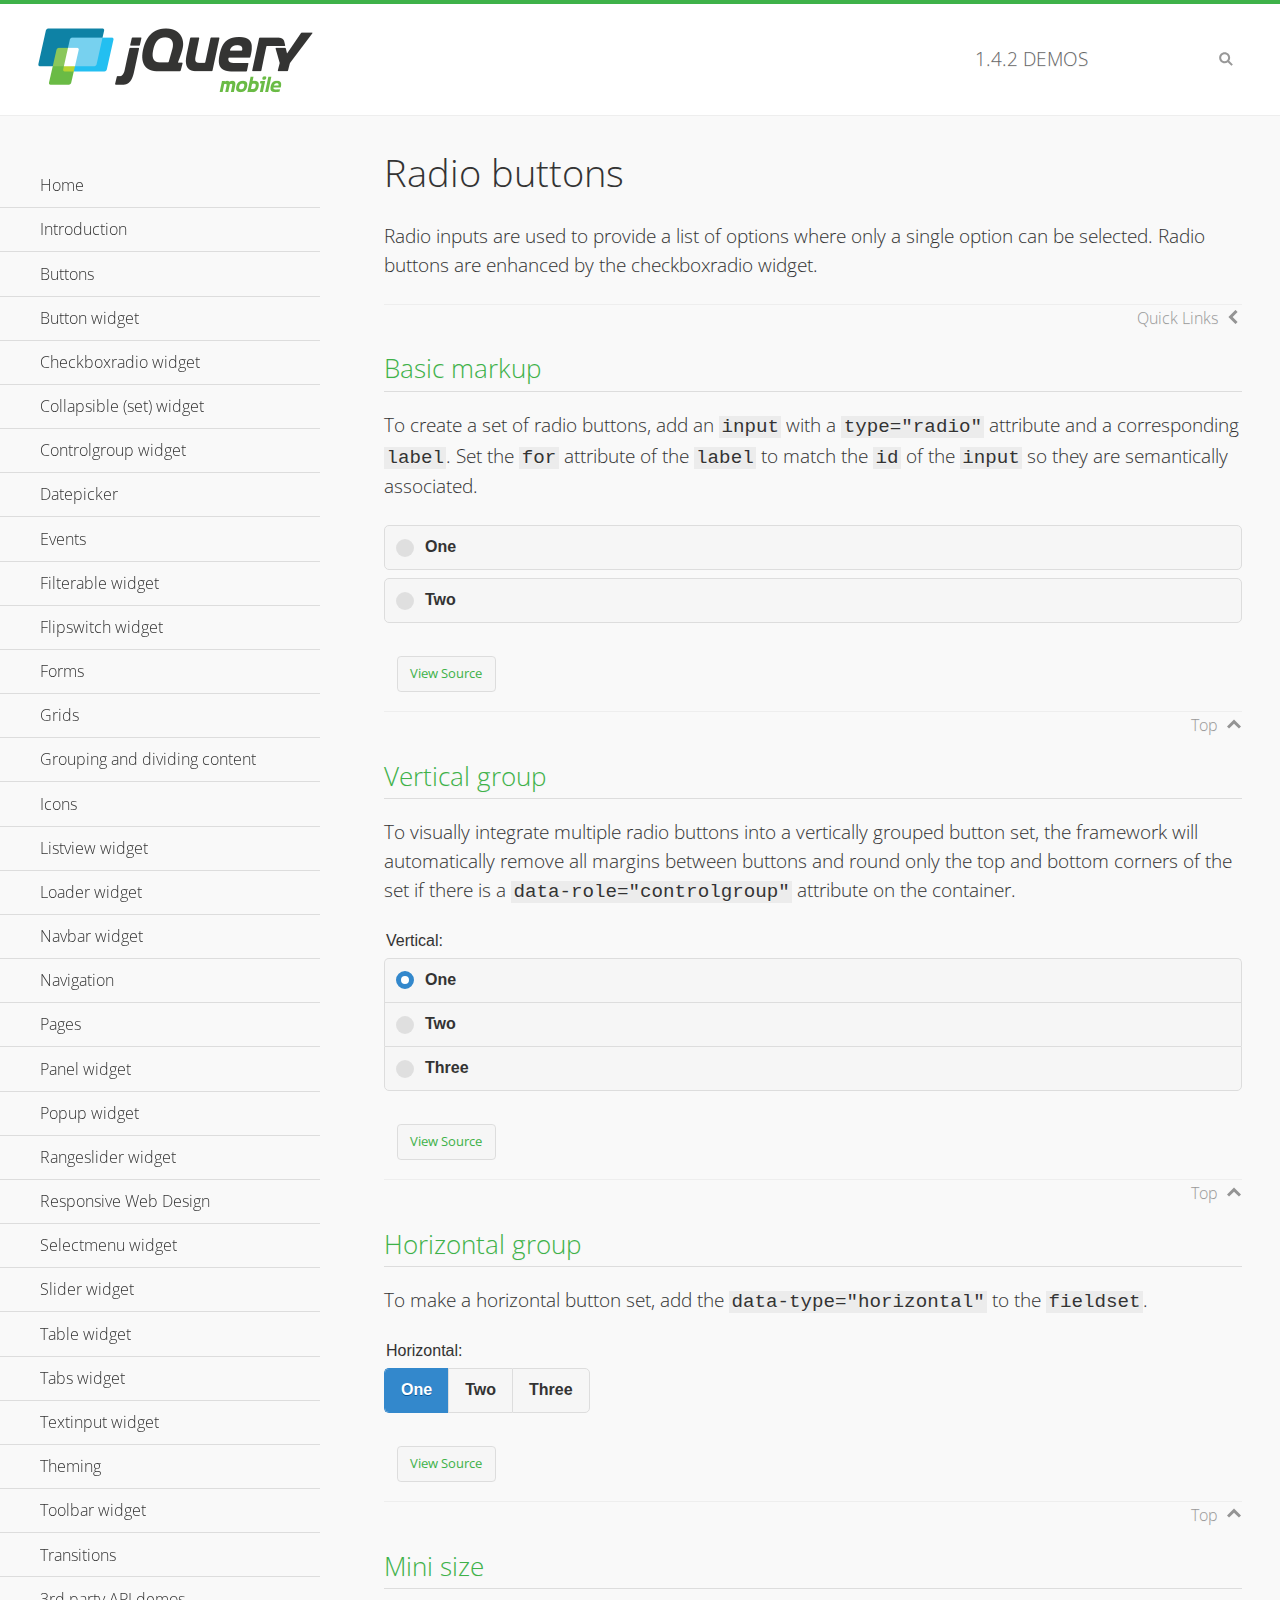
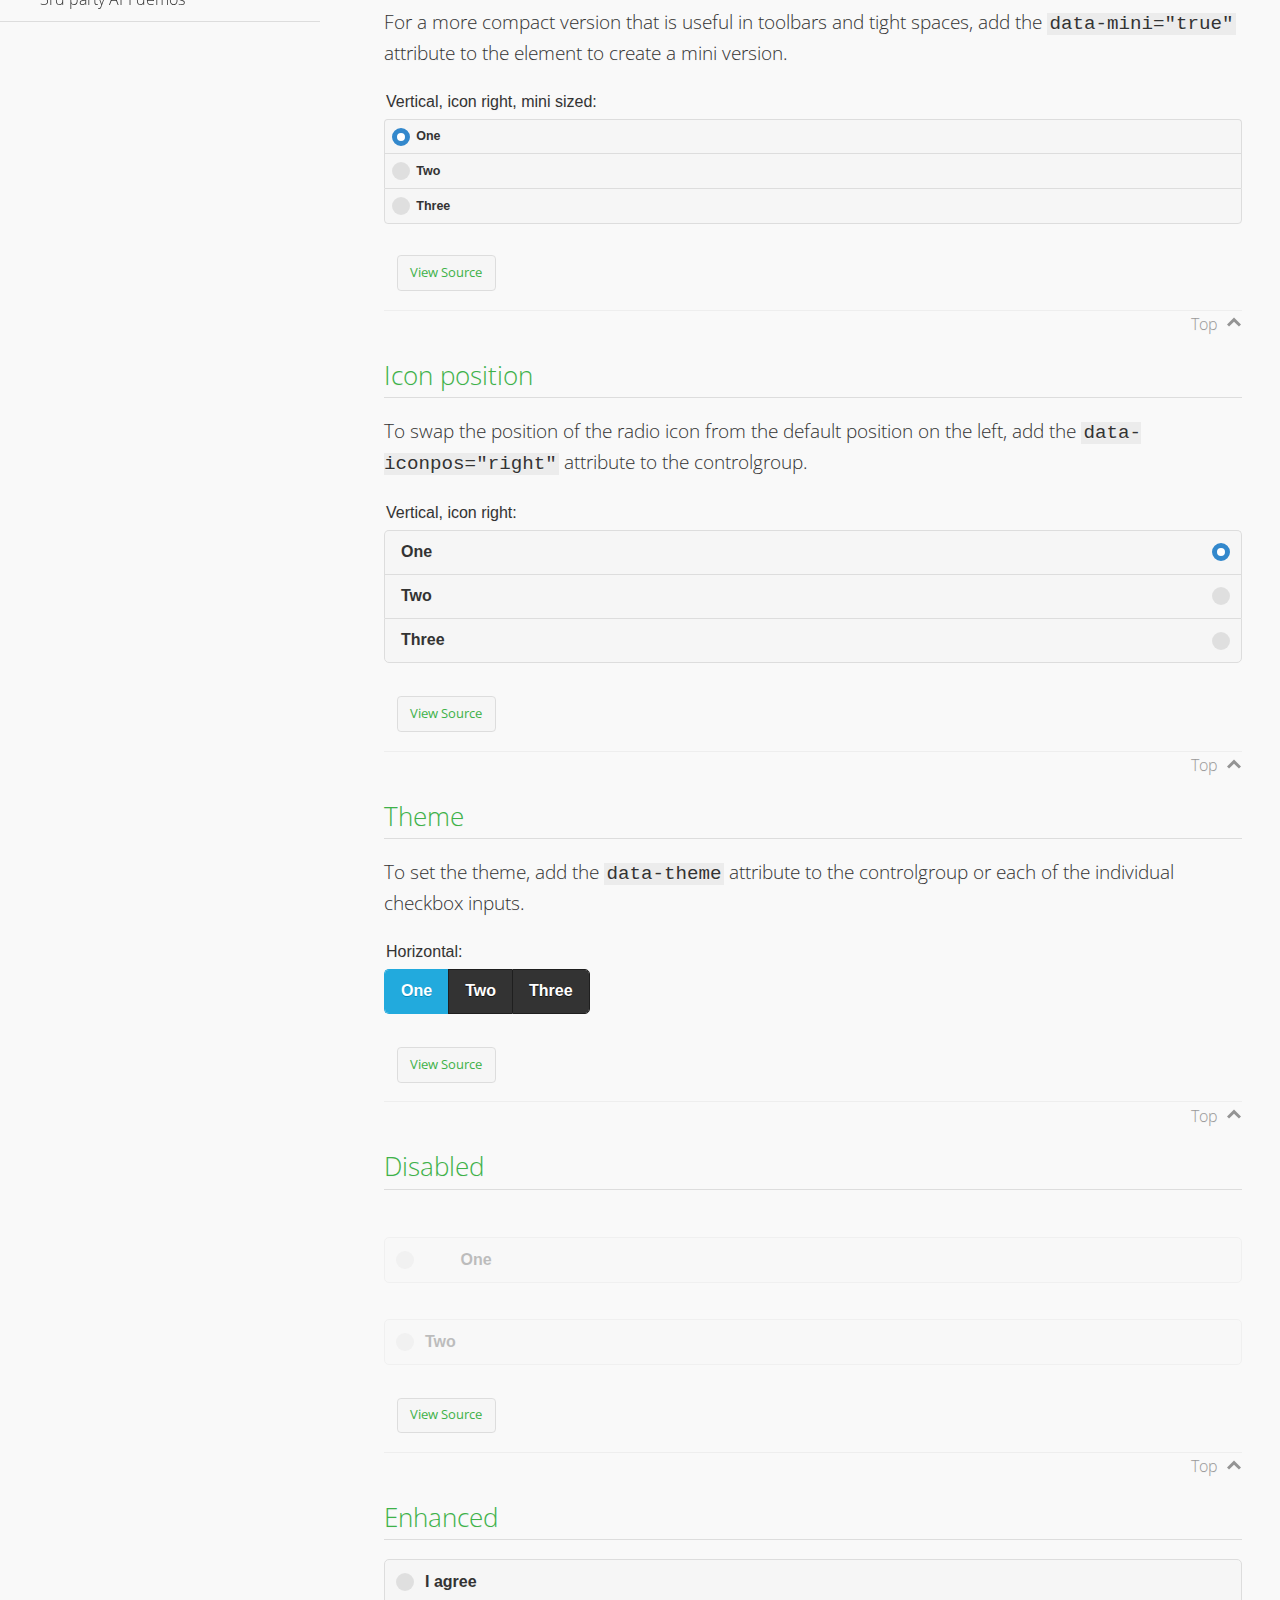
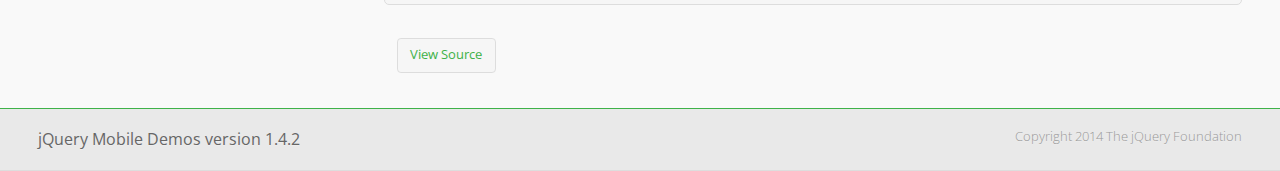
<file: www/lib/jquery/demos/checkboxradio-radio/index.html>
<!DOCTYPE html>
<html>
<head>
	<meta charset="utf-8">
	<meta name="viewport" content="width=device-width, initial-scale=1">
	<title>Radio buttons - jQuery Mobile Demos</title>
	<link rel="shortcut icon" href="../favicon.ico">
    <link rel="stylesheet" href="http://fonts.googleapis.com/css?family=Open+Sans:300,400,700">
	<link rel="stylesheet" href="../css/themes/default/jquery.mobile-1.4.2.min.css">
	<link rel="stylesheet" href="../_assets/css/jqm-demos.css">
	<script src="../js/jquery.js"></script>
	<script src="../_assets/js/index.js"></script>
	<script src="../js/jquery.mobile-1.4.2.min.js"></script>
</head>
<div data-role="page" class="jqm-demos" data-quicklinks="true">

	<div data-role="header" class="jqm-header">
		<h2><a href="../" title="jQuery Mobile Demos home"><img src="../_assets/img/jquery-logo.png" alt="jQuery Mobile"></a></h2>
		<p><span class="jqm-version"></span> Demos</p>
		<a href="#" class="jqm-navmenu-link ui-btn ui-btn-icon-notext ui-corner-all ui-icon-bars ui-nodisc-icon ui-alt-icon ui-btn-left">Menu</a>
		<a href="#" class="jqm-search-link ui-btn ui-btn-icon-notext ui-corner-all ui-icon-search ui-nodisc-icon ui-alt-icon ui-btn-right">Search</a>
	</div><!-- /header -->

	<div role="main" class="ui-content jqm-content">

		<h1>Radio buttons</h1>

		<p>Radio inputs are used to provide a list of options where only a single option can be selected. Radio buttons are enhanced by the checkboxradio widget.</p>

		<h2>Basic markup</h2>

		<p>To create a set of radio buttons, add an <code>input</code> with a <code>type="radio"</code> attribute and a corresponding <code>label</code>. Set the <code>for</code> attribute of the <code>label</code> to match the <code>id</code> of the <code>input</code> so they are semantically associated.</p>

		<div data-demo-html="true">
            <form>
				<label>
					<input type="radio" name="radio-choice-0" id="radio-choice-0a">One
				</label>

                <label for="radio-choice-0b">Two</label>
                <input type="radio" name="radio-choice-0" id="radio-choice-0b" class="custom">
        	</form>
		</div><!--/demo-html -->

		<h2>Vertical group</h2>

		<p>To visually integrate multiple radio buttons into a vertically grouped button set, the framework will automatically remove all margins between buttons and round only the top and bottom corners of the set if there is a <code> data-role="controlgroup"</code> attribute on the container.</p>

		<div data-demo-html="true">
            <form>
            		<fieldset data-role="controlgroup">
					<legend>Vertical:</legend>
					<input type="radio" name="radio-choice-v-2" id="radio-choice-v-2a" value="on" checked="checked">
					<label for="radio-choice-v-2a">One</label>
					<input type="radio" name="radio-choice-v-2" id="radio-choice-v-2b" value="off">
					<label for="radio-choice-v-2b">Two</label>
					<input type="radio" name="radio-choice-v-2" id="radio-choice-v-2c" value="other">
					<label for="radio-choice-v-2c">Three</label>
				</fieldset>
        	</form>
		</div><!--/demo-html -->

		<h2>Horizontal group</h2>

		<p>To make a horizontal button set, add the <code> data-type="horizontal"</code> to the <code>fieldset</code>.</p>

		<div data-demo-html="true">
            <form>
				<fieldset data-role="controlgroup" data-type="horizontal">
					<legend>Horizontal:</legend>
					<input type="radio" name="radio-choice-h-2" id="radio-choice-h-2a" value="on" checked="checked">
					<label for="radio-choice-h-2a">One</label>
					<input type="radio" name="radio-choice-h-2" id="radio-choice-h-2b" value="off">
					<label for="radio-choice-h-2b">Two</label>
					<input type="radio" name="radio-choice-h-2" id="radio-choice-h-2c" value="other">
					<label for="radio-choice-h-2c">Three</label>
				</fieldset>
        	</form>
		</div><!--/demo-html -->

		<h2>Mini size</h2>

		<p>For a more compact version that is useful in toolbars and tight spaces, add the <code>data-mini="true"</code> attribute to the element to create a mini version. </p>

		<div data-demo-html="true">
            <form>
				<fieldset data-role="controlgroup" data-mini="true">
					<legend>Vertical, icon right, mini sized:</legend>
					<input type="radio" name="radio-choice-v-6" id="radio-choice-v-6a" value="on" checked="checked">
					<label for="radio-choice-v-6a">One</label>
					<input type="radio" name="radio-choice-v-6" id="radio-choice-v-6b" value="off">
					<label for="radio-choice-v-6b">Two</label>
					<input type="radio" name="radio-choice-v-6" id="radio-choice-v-6c" value="other">
					<label for="radio-choice-v-6c">Three</label>
				</fieldset>
        	</form>
		</div><!--/demo-html -->

		<h2>Icon position</h2>

		<p>To swap the position of the radio icon from the default position on the left, add the <code>data-iconpos="right"</code> attribute to the controlgroup.</p>

		<div data-demo-html="true">
            <form>
				<fieldset data-role="controlgroup" data-iconpos="right">
					<legend>Vertical, icon right:</legend>
					<input type="radio" name="radio-choice-w-6" id="radio-choice-w-6a" value="on" checked="checked">
					<label for="radio-choice-w-6a">One</label>
					<input type="radio" name="radio-choice-w-6" id="radio-choice-w-6b" value="off">
					<label for="radio-choice-w-6b">Two</label>
					<input type="radio" name="radio-choice-w-6" id="radio-choice-w-6c" value="other">
					<label for="radio-choice-w-6c">Three</label>
				</fieldset>
        	</form>
		</div><!--/demo-html -->

		<h2>Theme</h2>

		<p>To set the theme, add the <code>data-theme</code> attribute to the controlgroup or each of the individual checkbox inputs.</p>

		<div data-demo-html="true">
            <form>
            	<fieldset data-role="controlgroup" data-theme="b" data-type="horizontal">
					<legend>Horizontal:</legend>
					<input type="radio" name="radio-choice-t-6" id="radio-choice-t-6a" value="on" checked="checked">
					<label for="radio-choice-t-6a">One</label>
					<input type="radio" name="radio-choice-t-6" id="radio-choice-t-6b" value="off">
					<label for="radio-choice-t-6b">Two</label>
					<input type="radio" name="radio-choice-t-6" id="radio-choice-t-6c" value="other">
					<label for="radio-choice-t-6c">Three</label>
				</fieldset>
        	</form>
		</div><!--/demo-html -->

		<h2>Disabled</h2>

		<div data-demo-html="true">
			<form>
			    <label>
			        <input type="radio" name="radio-choice-7" id="radio-choice-7a" disabled="disabled">One
			    </label>
			    <label for="radio-choice-7b">Two</label>
			    <input type="radio" name="radio-choice-7" id="radio-choice-7b" disabled="disabled">
			</form>
		</div><!--/demo-html -->

		<h2>Enhanced</h2>

		<div data-demo-html="true">
			<div class="ui-radio">
				<label for="radio-enhanced" class="ui-btn ui-corner-all ui-btn-inherit ui-btn-icon-left ui-radio-off">I agree</label>
				<input type="radio" name="radio-enhanced" id="radio-enhanced" data-enhanced="true">
			</div>
		</div><!--/demo-html -->

	</div><!-- /content -->
	    <div data-role="panel" class="jqm-navmenu-panel" data-position="left" data-display="overlay" data-theme="a">
	    	<ul class="jqm-list ui-alt-icon ui-nodisc-icon">
<li data-filtertext="demos homepage" data-icon="home"><a href=".././">Home</a></li>
<li data-filtertext="introduction overview getting started"><a href="../intro/" data-ajax="false">Introduction</a></li>
<li data-filtertext="buttons button markup buttonmarkup method anchor link button element"><a href="../button-markup/" data-ajax="false">Buttons</a></li>
<li data-filtertext="form button widget input button submit reset"><a href="../button/" data-ajax="false">Button widget</a></li>
<li data-role="collapsible" data-collapsed-icon="carat-d" data-expanded-icon="carat-u" data-iconpos="right" data-inset="false">
	<h3>Checkboxradio widget</h3>
	<ul>
		<li data-filtertext="form checkboxradio widget checkbox input checkboxes controlgroups"><a href="../checkboxradio-checkbox/" data-ajax="false">Checkboxes</a></li>
		<li data-filtertext="form checkboxradio widget radio input radio buttons controlgroups"><a href="../checkboxradio-radio/" data-ajax="false">Radio buttons</a></li>
	</ul>
</li>
<li data-role="collapsible" data-collapsed-icon="carat-d" data-expanded-icon="carat-u" data-iconpos="right" data-inset="false">
	<h3>Collapsible (set) widget</h3>
	<ul>
		<li data-filtertext="collapsibles content formatting"><a href="../collapsible/" data-ajax="false">Collapsible</a></li>
		<li data-filtertext="dynamic collapsible set accordion append expand"><a href="../collapsible-dynamic/" data-ajax="false">Dynamic collapsibles</a></li>
		<li data-filtertext="accordions collapsible set widget content formatting grouped collapsibles"><a href="../collapsibleset/" data-ajax="false">Collapsible set</a></li>
	</ul>
</li>
<li data-role="collapsible" data-collapsed-icon="carat-d" data-expanded-icon="carat-u" data-iconpos="right" data-inset="false">
	<h3>Controlgroup widget</h3>
	<ul>
		<li data-filtertext="controlgroups selectmenu checkboxradio input grouped buttons horizontal vertical"><a href="../controlgroup/" data-ajax="false">Controlgroup</a></li>
		<li data-filtertext="dynamic controlgroup dynamically add buttons"><a href="../controlgroup-dynamic/" data-ajax="false">Dynamic controlgroups</a></li>
	</ul>
</li>
<li data-filtertext="form datepicker widget date input"><a href="../datepicker/" data-ajax="false">Datepicker</a></li>
<li data-role="collapsible" data-collapsed-icon="carat-d" data-expanded-icon="carat-u" data-iconpos="right" data-inset="false">
	<h3>Events</h3>
	<ul>
		<li data-filtertext="swipe to delete list items listviews swipe events"><a href="../swipe-list/" data-ajax="false">Swipe list items</a></li>
		<li data-filtertext="swipe to navigate swipe page navigation swipe events"><a href="../swipe-page/" data-ajax="false">Swipe page navigation</a></li>
	</ul>
</li>
<li data-filtertext="filterable filter elements sorting searching listview table"><a href="../filterable/" data-ajax="false">Filterable widget</a></li>
<li data-filtertext="form flipswitch widget flip toggle switch binary select checkbox input"><a href="../flipswitch/" data-ajax="false">Flipswitch widget</a></li>
<li data-role="collapsible" data-collapsed-icon="carat-d" data-expanded-icon="carat-u" data-iconpos="right" data-inset="false">
	<h3>Forms</h3>
	<ul>
		<li data-filtertext="forms text checkbox radio range button submit reset inputs selects textarea slider flipswitch label form elements"><a href="../forms/" data-ajax="false">Forms</a></li>
		<li data-filtertext="form hide labels hidden accessible ui-hidden-accessible forms"><a href="../forms-label-hidden-accessible/" data-ajax="false">Hide labels</a></li>
		<li data-filtertext="form field containers fieldcontain ui-field-contain forms"><a href="../forms-field-contain/" data-ajax="false">Field containers</a></li>
		<li data-filtertext="forms disabled form elements"><a href="../forms-disabled/" data-ajax="false">Forms disabled</a></li>
		<li data-filtertext="forms gallery examples overview forms text checkbox radio range button submit reset inputs selects textarea slider flipswitch label form elements"><a href="../forms-gallery/" data-ajax="false">Forms gallery</a></li>
	</ul>
</li>
<li data-role="collapsible" data-collapsed-icon="carat-d" data-expanded-icon="carat-u" data-iconpos="right" data-inset="false">
	<h3>Grids</h3>
	<ul>
		<li data-filtertext="grids columns blocks content formatting rwd responsive css framework"><a href="../grids/" data-ajax="false">Grids</a></li>
		<li data-filtertext="buttons in grids css framework"><a href="../grids-buttons/" data-ajax="false">Buttons in grids</a></li>
		<li data-filtertext="custom responsive grids rwd css framework"><a href="../grids-custom-responsive/" data-ajax="false">Custom responsive grids</a></li>
	</ul>
</li>
<li data-filtertext="blocks content formatting sections heading"><a href="../body-bar-classes/" data-ajax="false">Grouping and dividing content</a></li>
<li data-role="collapsible" data-collapsed-icon="carat-d" data-expanded-icon="carat-u" data-iconpos="right" data-inset="false">
	<h3>Icons</h3>
	<ul>
		<li data-filtertext="button icons svg disc alt custom icon position"><a href="../icons/" data-ajax="false">Icons</a></li>
		<li data-filtertext=""><a href="../icons-grunticon/" data-ajax="false">Grunticon loader</a></li>
	</ul>
</li>
<li data-role="collapsible" data-collapsed-icon="carat-d" data-expanded-icon="carat-u" data-iconpos="right" data-inset="false">
	<h3>Listview widget</h3>
	<ul>
		<li data-filtertext="listview widget thumbnails icons nested split button collapsible ul ol"><a href="../listview/" data-ajax="false">Listview</a></li>
		<li data-filtertext="autocomplete filterable reveal listview filtertextbeforefilter placeholder"><a href="../listview-autocomplete/" data-ajax="false">Listview autocomplete</a></li>
		<li data-filtertext="autocomplete filterable reveal listview remote data filtertextbeforefilter placeholder"><a href="../listview-autocomplete-remote/" data-ajax="false">Listview autocomplete remote data</a></li>
		<li data-filtertext="autodividers anchor jump scroll linkbars listview lists ul ol"><a href="../listview-autodividers-linkbar/" data-ajax="false">Listview autodividers linkbar</a></li>
		<li data-filtertext="listview autodividers selector autodividersselector lists ul ol"><a href="../listview-autodividers-selector/" data-ajax="false">Listview autodividers selector</a></li>
		<li data-filtertext="listview nested list items"><a href="../listview-nested-lists/" data-ajax="false">Listview Nested Listviews</a></li>
		<li data-filtertext="listview collapsible list items flat"><a href="../listview-collapsible-item-flat/" data-ajax="false">Listview collapsible list items (flat)</a></li>
		<li data-filtertext="listview collapsible list indented"><a href="../listview-collapsible-item-indented/" data-ajax="false">Listview collapsible list items (indented)</a></li>
		<li data-filtertext="grid listview responsive grids responsive listviews lists ul"><a href="../listview-grid/" data-ajax="false">Listview responsive grid</a></li>
	</ul>
</li>
<li data-filtertext="loader widget page loading navigation overlay spinner"><a href="../loader/" data-ajax="false">Loader widget</a></li>
<li data-filtertext="navbar widget navmenu toolbars header footer"><a href="../navbar/" data-ajax="false">Navbar widget</a></li>
<li data-role="collapsible" data-collapsed-icon="carat-d" data-expanded-icon="carat-u" data-iconpos="right" data-inset="false">
	<h3>Navigation</h3>
	<ul>
		<li data-filtertext="ajax navigation navigate widget history event method"><a href="../navigation/" data-ajax="false">Navigation</a></li>
		<li data-filtertext="linking pages page links navigation ajax prefetch cache"><a href="../navigation-linking-pages/" data-ajax="false">Linking pages</a></li>
		<li data-filtertext="php redirect server redirection server-side navigation"><a href="../navigation-php-redirect/" data-ajax="false">PHP redirect demo</a></li>
		<li data-filtertext="navigation redirection hash query"><a href="../navigation-hash-processing/" data-ajax="false">Hash processing demo</a></li>
	</ul>
</li>
<li data-role="collapsible" data-collapsed-icon="carat-d" data-expanded-icon="carat-u" data-iconpos="right" data-inset="false">
	<h3>Pages</h3>
	<ul>
		<li data-filtertext="pages page widget ajax navigation"><a href="../pages/" data-ajax="false">Pages</a></li>
		<li data-filtertext="single page"><a href="../pages-single-page/" data-ajax="false">Single page</a></li>
		<li data-filtertext="multipage multi-page page"><a href="../pages-multi-page/" data-ajax="false">Multi-page template</a></li>
		<li data-filtertext="dialog page widget modal popup"><a href="../pages-dialog/" data-ajax="false">Dialog page</a></li>
	</ul>
</li>
<li data-role="collapsible" data-collapsed-icon="carat-d" data-expanded-icon="carat-u" data-iconpos="right" data-inset="false">
	<h3>Panel widget</h3>
	<ul>
		<li data-filtertext="panel widget sliding panels reveal push overlay responsive"><a href="../panel/" data-ajax="false">Panel</a></li>
		<li data-filtertext=""><a href="../panel-external/" data-ajax="false">External panels</a></li>
		<li data-filtertext="panel "><a href="../panel-fixed/" data-ajax="false">Fixed panels</a></li>
		<li data-filtertext="panel slide panels sliding panels shadow rwd responsive breakpoint"><a href="../panel-responsive/" data-ajax="false">Panels responsive</a></li>
		<li data-filtertext="panel custom style custom panel width reveal shadow listview panel styling page background wrapper"><a href="../panel-styling/" data-ajax="false">Custom panel style</a></li>
		<li data-filtertext="panel open on swipe"><a href="../panel-swipe-open/" data-ajax="false">Panel open on swipe</a></li>
		<li data-filtertext="panels outside page internal external toolbars"><a href="../panel-external-internal/" data-ajax="false">Panel external and internal</a></li>
	</ul>
</li>
<li data-role="collapsible" data-collapsed-icon="carat-d" data-expanded-icon="carat-u" data-iconpos="right" data-inset="false">
	<h3>Popup widget</h3>
	<ul>
		<li data-filtertext="popup widget popups dialog modal transition tooltip lightbox form overlay screen flip pop fade transition"><a href="../popup/" data-ajax="false">Popup</a></li>
		<li data-filtertext="popup alignment position"><a href="../popup-alignment/" data-ajax="false">Popup alignment</a></li>
		<li data-filtertext="popup arrow size popups popover"><a href="../popup-arrow-size/" data-ajax="false">Popup arrow size</a></li>
		<li data-filtertext="dynamic popups popup images lightbox"><a href="../popup-dynamic/" data-ajax="false">Dynamic popups</a></li>
		<li data-filtertext="popups with iframes scaling"><a href="../popup-iframe/" data-ajax="false">Popups with iframes</a></li>
		<li data-filtertext="popup image scaling"><a href="../popup-image-scaling/" data-ajax="false">Popup image scaling</a></li>
		<li data-filtertext="external popup outside multi-page"><a href="../popup-outside-multipage" data-ajax="false">Popup outside multi-page</a></li>
	</ul>
</li>
<li data-filtertext="form rangeslider widget dual sliders dual handle sliders range input"><a href="../rangeslider/" data-ajax="false">Rangeslider widget</a></li>
<li data-filtertext="responsive web design rwd adaptive progressive enhancement PE accessible mobile breakpoints media query media queries"><a href="../rwd/" data-ajax="false">Responsive Web Design</a></li>
<li data-role="collapsible" data-collapsed-icon="carat-d" data-expanded-icon="carat-u" data-iconpos="right" data-inset="false">
	<h3>Selectmenu widget</h3>
	<ul>
		<li data-filtertext="form selectmenu widget select input custom select menu selects"><a href="../selectmenu/" data-ajax="false">Selectmenu</a></li>
		<li data-filtertext="form custom select menu selectmenu widget custom menu option optgroup multiple selects"><a href="../selectmenu-custom/" data-ajax="false">Custom select menu</a></li>
		<li data-filtertext="filterable select filter popup dialog"><a href="../selectmenu-custom-filter/" data-ajax="false">Custom select menu with filter</a></li>
	</ul>
</li>
<li data-role="collapsible" data-collapsed-icon="carat-d" data-expanded-icon="carat-u" data-iconpos="right" data-inset="false">
	<h3>Slider widget</h3>
	<ul>
		<li data-filtertext="form slider widget range input single sliders"><a href="../slider/" data-ajax="false">Slider</a></li>
		<li data-filtertext="form slider widget flipswitch slider binary select flip toggle switch"><a href="../slider-flipswitch/" data-ajax="false">Slider flip toggle switch</a></li>
		<li data-filtertext="form slider tooltip handle value input range sliders"><a href="../slider-tooltip/" data-ajax="false">Slider tooltip</a></li>
	</ul>
</li>
<li data-role="collapsible" data-collapsed-icon="carat-d" data-expanded-icon="carat-u" data-iconpos="right" data-inset="false">
	<h3>Table widget</h3>
	<ul>
		<li data-filtertext="table widget reflow column toggle th td responsive tables rwd hide show tabular"><a href="../table-column-toggle/" data-ajax="false">Table Column Toggle</a></li>
		<li data-filtertext="table column toggle phone comparison demo"><a href="../table-column-toggle-example/" data-ajax="false">Table Column Toggle demo</a></li>
		<li data-filtertext="responsive tables table column toggle heading groups rwd breakpoint"><a href="../table-column-toggle-heading-groups/" data-ajax="false">Table Column Toggle heading groups</a></li>
		<li data-filtertext="responsive tables table column toggle hide rwd breakpoint customization options"><a href="../table-column-toggle-options/" data-ajax="false">Table Column Toggle options</a></li>
		<li data-filtertext="table reflow th td responsive rwd columns tabular"><a href="../table-reflow/" data-ajax="false">Table Reflow</a></li>
		<li data-filtertext="responsive tables table reflow heading groups rwd breakpoint"><a href="../table-reflow-heading-groups/" data-ajax="false">Table Reflow heading groups</a></li>
		<li data-filtertext="responsive tables table reflow stripes strokes table style"><a href="../table-reflow-stripes-strokes/" data-ajax="false">Table Reflow stripes and strokes</a></li>
		<li data-filtertext="responsive tables table reflow stack custom styles"><a href="../table-reflow-styling/" data-ajax="false">Table Reflow custom styles</a></li>
	</ul>
</li>
<li data-filtertext="ui tabs widget"><a href="../tabs/" data-ajax="false">Tabs widget</a></li>
<li data-filtertext="form textinput widget text input textarea number date time tel email file color password"><a href="../textinput/" data-ajax="false">Textinput widget</a></li>
<li data-role="collapsible" data-collapsed-icon="carat-d" data-expanded-icon="carat-u" data-iconpos="right" data-inset="false">
	<h3>Theming</h3>
	<ul>
		<li data-filtertext="default theme swatches theming style css"><a href="../theme-default/" data-ajax="false">Default theme</a></li>
		<li data-filtertext="classic theme old theme swatches theming style css"><a href="../theme-classic/" data-ajax="false">Classic theme</a></li>
	</ul>
</li>
<li data-role="collapsible" data-collapsed-icon="carat-d" data-expanded-icon="carat-u" data-iconpos="right" data-inset="false">
	<h3>Toolbar widget</h3>
	<ul>
		<li data-filtertext="toolbar widget header footer toolbars fixed fullscreen external sections"><a href="../toolbar/" data-ajax="false">Toolbar</a></li>
		<li data-filtertext="dynamic toolbars dynamically add toolbar header footer"><a href="../toolbar-dynamic/" data-ajax="false">Dynamic toolbars</a></li>
		<li data-filtertext="external toolbars header footer"><a href="../toolbar-external/" data-ajax="false">External toolbars</a></li>
		<li data-filtertext="fixed toolbars header footer"><a href="../toolbar-fixed/" data-ajax="false">Fixed toolbars</a></li>
		<li data-filtertext="fixed fullscreen toolbars header footer"><a href="../toolbar-fixed-fullscreen/" data-ajax="false">Fullscreen toolbars</a></li>
		<li data-filtertext="external fixed toolbars header footer"><a href="../toolbar-fixed-external/" data-ajax="false">Fixed external toolbars</a></li>
		<li data-filtertext="external persistent toolbars header footer navbar navmenu"><a href="../toolbar-fixed-persistent/" data-ajax="false">Persistent toolbars</a></li>
		<li data-filtertext="external ajax optimized toolbars persistent toolbars header footer navbar"><a href="../toolbar-fixed-persistent-optimized/" data-ajax="false">Ajax optimized toolbars</a></li>
		<li data-filtertext="form in toolbars header footer"><a href="../toolbar-fixed-forms/" data-ajax="false">Form in toolbar</a></li>
	</ul>
</li>
<li data-filtertext="page transitions animated pages popup navigation flip slide fade pop"><a href="../transitions/" data-ajax="false">Transitions</a></li>
<li data-role="collapsible" data-collapsed-icon="carat-d" data-expanded-icon="carat-u" data-iconpos="right" data-inset="false">
	<h3>3rd party API demos</h3>
	<ul>
		<li data-filtertext="backbone requirejs navigation router"><a href="../backbone-requirejs/" data-ajax="false">Backbone RequireJS</a></li>
		<li data-filtertext="google maps geolocation demo"><a href="../map-geolocation/" data-ajax="false">Google Maps geolocation</a></li>
		<li data-filtertext="google maps hybrid"><a href="../map-list-toggle/" data-ajax="false">Google Maps list toggle</a></li>
	</ul>
</li>



		     </ul>
		</div><!-- /panel -->


	<div data-role="footer" data-position="fixed" data-tap-toggle="false" class="jqm-footer">
		<p>jQuery Mobile Demos version <span class="jqm-version"></span></p>
		<p>Copyright 2014 The jQuery Foundation</p>
	</div><!-- /footer -->
	<!-- TODO: This should become an external panel so we can add input to markup (unique ID) -->
    <div data-role="panel" class="jqm-search-panel" data-position="right" data-display="overlay" data-theme="a">
		<div class="jqm-search">
			<ul class="jqm-list" data-filter-placeholder="Search demos..." data-filter-reveal="true">
<li data-filtertext="demos homepage" data-icon="home"><a href=".././">Home</a></li>
<li data-filtertext="introduction overview getting started"><a href="../intro/" data-ajax="false">Introduction</a></li>
<li data-filtertext="buttons button markup buttonmarkup method anchor link button element"><a href="../button-markup/" data-ajax="false">Buttons</a></li>
<li data-filtertext="form button widget input button submit reset"><a href="../button/" data-ajax="false">Button widget</a></li>
<li data-role="collapsible" data-collapsed-icon="carat-d" data-expanded-icon="carat-u" data-iconpos="right" data-inset="false">
	<h3>Checkboxradio widget</h3>
	<ul>
		<li data-filtertext="form checkboxradio widget checkbox input checkboxes controlgroups"><a href="../checkboxradio-checkbox/" data-ajax="false">Checkboxes</a></li>
		<li data-filtertext="form checkboxradio widget radio input radio buttons controlgroups"><a href="../checkboxradio-radio/" data-ajax="false">Radio buttons</a></li>
	</ul>
</li>
<li data-role="collapsible" data-collapsed-icon="carat-d" data-expanded-icon="carat-u" data-iconpos="right" data-inset="false">
	<h3>Collapsible (set) widget</h3>
	<ul>
		<li data-filtertext="collapsibles content formatting"><a href="../collapsible/" data-ajax="false">Collapsible</a></li>
		<li data-filtertext="dynamic collapsible set accordion append expand"><a href="../collapsible-dynamic/" data-ajax="false">Dynamic collapsibles</a></li>
		<li data-filtertext="accordions collapsible set widget content formatting grouped collapsibles"><a href="../collapsibleset/" data-ajax="false">Collapsible set</a></li>
	</ul>
</li>
<li data-role="collapsible" data-collapsed-icon="carat-d" data-expanded-icon="carat-u" data-iconpos="right" data-inset="false">
	<h3>Controlgroup widget</h3>
	<ul>
		<li data-filtertext="controlgroups selectmenu checkboxradio input grouped buttons horizontal vertical"><a href="../controlgroup/" data-ajax="false">Controlgroup</a></li>
		<li data-filtertext="dynamic controlgroup dynamically add buttons"><a href="../controlgroup-dynamic/" data-ajax="false">Dynamic controlgroups</a></li>
	</ul>
</li>
<li data-filtertext="form datepicker widget date input"><a href="../datepicker/" data-ajax="false">Datepicker</a></li>
<li data-role="collapsible" data-collapsed-icon="carat-d" data-expanded-icon="carat-u" data-iconpos="right" data-inset="false">
	<h3>Events</h3>
	<ul>
		<li data-filtertext="swipe to delete list items listviews swipe events"><a href="../swipe-list/" data-ajax="false">Swipe list items</a></li>
		<li data-filtertext="swipe to navigate swipe page navigation swipe events"><a href="../swipe-page/" data-ajax="false">Swipe page navigation</a></li>
	</ul>
</li>
<li data-filtertext="filterable filter elements sorting searching listview table"><a href="../filterable/" data-ajax="false">Filterable widget</a></li>
<li data-filtertext="form flipswitch widget flip toggle switch binary select checkbox input"><a href="../flipswitch/" data-ajax="false">Flipswitch widget</a></li>
<li data-role="collapsible" data-collapsed-icon="carat-d" data-expanded-icon="carat-u" data-iconpos="right" data-inset="false">
	<h3>Forms</h3>
	<ul>
		<li data-filtertext="forms text checkbox radio range button submit reset inputs selects textarea slider flipswitch label form elements"><a href="../forms/" data-ajax="false">Forms</a></li>
		<li data-filtertext="form hide labels hidden accessible ui-hidden-accessible forms"><a href="../forms-label-hidden-accessible/" data-ajax="false">Hide labels</a></li>
		<li data-filtertext="form field containers fieldcontain ui-field-contain forms"><a href="../forms-field-contain/" data-ajax="false">Field containers</a></li>
		<li data-filtertext="forms disabled form elements"><a href="../forms-disabled/" data-ajax="false">Forms disabled</a></li>
		<li data-filtertext="forms gallery examples overview forms text checkbox radio range button submit reset inputs selects textarea slider flipswitch label form elements"><a href="../forms-gallery/" data-ajax="false">Forms gallery</a></li>
	</ul>
</li>
<li data-role="collapsible" data-collapsed-icon="carat-d" data-expanded-icon="carat-u" data-iconpos="right" data-inset="false">
	<h3>Grids</h3>
	<ul>
		<li data-filtertext="grids columns blocks content formatting rwd responsive css framework"><a href="../grids/" data-ajax="false">Grids</a></li>
		<li data-filtertext="buttons in grids css framework"><a href="../grids-buttons/" data-ajax="false">Buttons in grids</a></li>
		<li data-filtertext="custom responsive grids rwd css framework"><a href="../grids-custom-responsive/" data-ajax="false">Custom responsive grids</a></li>
	</ul>
</li>
<li data-filtertext="blocks content formatting sections heading"><a href="../body-bar-classes/" data-ajax="false">Grouping and dividing content</a></li>
<li data-role="collapsible" data-collapsed-icon="carat-d" data-expanded-icon="carat-u" data-iconpos="right" data-inset="false">
	<h3>Icons</h3>
	<ul>
		<li data-filtertext="button icons svg disc alt custom icon position"><a href="../icons/" data-ajax="false">Icons</a></li>
		<li data-filtertext=""><a href="../icons-grunticon/" data-ajax="false">Grunticon loader</a></li>
	</ul>
</li>
<li data-role="collapsible" data-collapsed-icon="carat-d" data-expanded-icon="carat-u" data-iconpos="right" data-inset="false">
	<h3>Listview widget</h3>
	<ul>
		<li data-filtertext="listview widget thumbnails icons nested split button collapsible ul ol"><a href="../listview/" data-ajax="false">Listview</a></li>
		<li data-filtertext="autocomplete filterable reveal listview filtertextbeforefilter placeholder"><a href="../listview-autocomplete/" data-ajax="false">Listview autocomplete</a></li>
		<li data-filtertext="autocomplete filterable reveal listview remote data filtertextbeforefilter placeholder"><a href="../listview-autocomplete-remote/" data-ajax="false">Listview autocomplete remote data</a></li>
		<li data-filtertext="autodividers anchor jump scroll linkbars listview lists ul ol"><a href="../listview-autodividers-linkbar/" data-ajax="false">Listview autodividers linkbar</a></li>
		<li data-filtertext="listview autodividers selector autodividersselector lists ul ol"><a href="../listview-autodividers-selector/" data-ajax="false">Listview autodividers selector</a></li>
		<li data-filtertext="listview nested list items"><a href="../listview-nested-lists/" data-ajax="false">Listview Nested Listviews</a></li>
		<li data-filtertext="listview collapsible list items flat"><a href="../listview-collapsible-item-flat/" data-ajax="false">Listview collapsible list items (flat)</a></li>
		<li data-filtertext="listview collapsible list indented"><a href="../listview-collapsible-item-indented/" data-ajax="false">Listview collapsible list items (indented)</a></li>
		<li data-filtertext="grid listview responsive grids responsive listviews lists ul"><a href="../listview-grid/" data-ajax="false">Listview responsive grid</a></li>
	</ul>
</li>
<li data-filtertext="loader widget page loading navigation overlay spinner"><a href="../loader/" data-ajax="false">Loader widget</a></li>
<li data-filtertext="navbar widget navmenu toolbars header footer"><a href="../navbar/" data-ajax="false">Navbar widget</a></li>
<li data-role="collapsible" data-collapsed-icon="carat-d" data-expanded-icon="carat-u" data-iconpos="right" data-inset="false">
	<h3>Navigation</h3>
	<ul>
		<li data-filtertext="ajax navigation navigate widget history event method"><a href="../navigation/" data-ajax="false">Navigation</a></li>
		<li data-filtertext="linking pages page links navigation ajax prefetch cache"><a href="../navigation-linking-pages/" data-ajax="false">Linking pages</a></li>
		<li data-filtertext="php redirect server redirection server-side navigation"><a href="../navigation-php-redirect/" data-ajax="false">PHP redirect demo</a></li>
		<li data-filtertext="navigation redirection hash query"><a href="../navigation-hash-processing/" data-ajax="false">Hash processing demo</a></li>
	</ul>
</li>
<li data-role="collapsible" data-collapsed-icon="carat-d" data-expanded-icon="carat-u" data-iconpos="right" data-inset="false">
	<h3>Pages</h3>
	<ul>
		<li data-filtertext="pages page widget ajax navigation"><a href="../pages/" data-ajax="false">Pages</a></li>
		<li data-filtertext="single page"><a href="../pages-single-page/" data-ajax="false">Single page</a></li>
		<li data-filtertext="multipage multi-page page"><a href="../pages-multi-page/" data-ajax="false">Multi-page template</a></li>
		<li data-filtertext="dialog page widget modal popup"><a href="../pages-dialog/" data-ajax="false">Dialog page</a></li>
	</ul>
</li>
<li data-role="collapsible" data-collapsed-icon="carat-d" data-expanded-icon="carat-u" data-iconpos="right" data-inset="false">
	<h3>Panel widget</h3>
	<ul>
		<li data-filtertext="panel widget sliding panels reveal push overlay responsive"><a href="../panel/" data-ajax="false">Panel</a></li>
		<li data-filtertext=""><a href="../panel-external/" data-ajax="false">External panels</a></li>
		<li data-filtertext="panel "><a href="../panel-fixed/" data-ajax="false">Fixed panels</a></li>
		<li data-filtertext="panel slide panels sliding panels shadow rwd responsive breakpoint"><a href="../panel-responsive/" data-ajax="false">Panels responsive</a></li>
		<li data-filtertext="panel custom style custom panel width reveal shadow listview panel styling page background wrapper"><a href="../panel-styling/" data-ajax="false">Custom panel style</a></li>
		<li data-filtertext="panel open on swipe"><a href="../panel-swipe-open/" data-ajax="false">Panel open on swipe</a></li>
		<li data-filtertext="panels outside page internal external toolbars"><a href="../panel-external-internal/" data-ajax="false">Panel external and internal</a></li>
	</ul>
</li>
<li data-role="collapsible" data-collapsed-icon="carat-d" data-expanded-icon="carat-u" data-iconpos="right" data-inset="false">
	<h3>Popup widget</h3>
	<ul>
		<li data-filtertext="popup widget popups dialog modal transition tooltip lightbox form overlay screen flip pop fade transition"><a href="../popup/" data-ajax="false">Popup</a></li>
		<li data-filtertext="popup alignment position"><a href="../popup-alignment/" data-ajax="false">Popup alignment</a></li>
		<li data-filtertext="popup arrow size popups popover"><a href="../popup-arrow-size/" data-ajax="false">Popup arrow size</a></li>
		<li data-filtertext="dynamic popups popup images lightbox"><a href="../popup-dynamic/" data-ajax="false">Dynamic popups</a></li>
		<li data-filtertext="popups with iframes scaling"><a href="../popup-iframe/" data-ajax="false">Popups with iframes</a></li>
		<li data-filtertext="popup image scaling"><a href="../popup-image-scaling/" data-ajax="false">Popup image scaling</a></li>
		<li data-filtertext="external popup outside multi-page"><a href="../popup-outside-multipage" data-ajax="false">Popup outside multi-page</a></li>
	</ul>
</li>
<li data-filtertext="form rangeslider widget dual sliders dual handle sliders range input"><a href="../rangeslider/" data-ajax="false">Rangeslider widget</a></li>
<li data-filtertext="responsive web design rwd adaptive progressive enhancement PE accessible mobile breakpoints media query media queries"><a href="../rwd/" data-ajax="false">Responsive Web Design</a></li>
<li data-role="collapsible" data-collapsed-icon="carat-d" data-expanded-icon="carat-u" data-iconpos="right" data-inset="false">
	<h3>Selectmenu widget</h3>
	<ul>
		<li data-filtertext="form selectmenu widget select input custom select menu selects"><a href="../selectmenu/" data-ajax="false">Selectmenu</a></li>
		<li data-filtertext="form custom select menu selectmenu widget custom menu option optgroup multiple selects"><a href="../selectmenu-custom/" data-ajax="false">Custom select menu</a></li>
		<li data-filtertext="filterable select filter popup dialog"><a href="../selectmenu-custom-filter/" data-ajax="false">Custom select menu with filter</a></li>
	</ul>
</li>
<li data-role="collapsible" data-collapsed-icon="carat-d" data-expanded-icon="carat-u" data-iconpos="right" data-inset="false">
	<h3>Slider widget</h3>
	<ul>
		<li data-filtertext="form slider widget range input single sliders"><a href="../slider/" data-ajax="false">Slider</a></li>
		<li data-filtertext="form slider widget flipswitch slider binary select flip toggle switch"><a href="../slider-flipswitch/" data-ajax="false">Slider flip toggle switch</a></li>
		<li data-filtertext="form slider tooltip handle value input range sliders"><a href="../slider-tooltip/" data-ajax="false">Slider tooltip</a></li>
	</ul>
</li>
<li data-role="collapsible" data-collapsed-icon="carat-d" data-expanded-icon="carat-u" data-iconpos="right" data-inset="false">
	<h3>Table widget</h3>
	<ul>
		<li data-filtertext="table widget reflow column toggle th td responsive tables rwd hide show tabular"><a href="../table-column-toggle/" data-ajax="false">Table Column Toggle</a></li>
		<li data-filtertext="table column toggle phone comparison demo"><a href="../table-column-toggle-example/" data-ajax="false">Table Column Toggle demo</a></li>
		<li data-filtertext="responsive tables table column toggle heading groups rwd breakpoint"><a href="../table-column-toggle-heading-groups/" data-ajax="false">Table Column Toggle heading groups</a></li>
		<li data-filtertext="responsive tables table column toggle hide rwd breakpoint customization options"><a href="../table-column-toggle-options/" data-ajax="false">Table Column Toggle options</a></li>
		<li data-filtertext="table reflow th td responsive rwd columns tabular"><a href="../table-reflow/" data-ajax="false">Table Reflow</a></li>
		<li data-filtertext="responsive tables table reflow heading groups rwd breakpoint"><a href="../table-reflow-heading-groups/" data-ajax="false">Table Reflow heading groups</a></li>
		<li data-filtertext="responsive tables table reflow stripes strokes table style"><a href="../table-reflow-stripes-strokes/" data-ajax="false">Table Reflow stripes and strokes</a></li>
		<li data-filtertext="responsive tables table reflow stack custom styles"><a href="../table-reflow-styling/" data-ajax="false">Table Reflow custom styles</a></li>
	</ul>
</li>
<li data-filtertext="ui tabs widget"><a href="../tabs/" data-ajax="false">Tabs widget</a></li>
<li data-filtertext="form textinput widget text input textarea number date time tel email file color password"><a href="../textinput/" data-ajax="false">Textinput widget</a></li>
<li data-role="collapsible" data-collapsed-icon="carat-d" data-expanded-icon="carat-u" data-iconpos="right" data-inset="false">
	<h3>Theming</h3>
	<ul>
		<li data-filtertext="default theme swatches theming style css"><a href="../theme-default/" data-ajax="false">Default theme</a></li>
		<li data-filtertext="classic theme old theme swatches theming style css"><a href="../theme-classic/" data-ajax="false">Classic theme</a></li>
	</ul>
</li>
<li data-role="collapsible" data-collapsed-icon="carat-d" data-expanded-icon="carat-u" data-iconpos="right" data-inset="false">
	<h3>Toolbar widget</h3>
	<ul>
		<li data-filtertext="toolbar widget header footer toolbars fixed fullscreen external sections"><a href="../toolbar/" data-ajax="false">Toolbar</a></li>
		<li data-filtertext="dynamic toolbars dynamically add toolbar header footer"><a href="../toolbar-dynamic/" data-ajax="false">Dynamic toolbars</a></li>
		<li data-filtertext="external toolbars header footer"><a href="../toolbar-external/" data-ajax="false">External toolbars</a></li>
		<li data-filtertext="fixed toolbars header footer"><a href="../toolbar-fixed/" data-ajax="false">Fixed toolbars</a></li>
		<li data-filtertext="fixed fullscreen toolbars header footer"><a href="../toolbar-fixed-fullscreen/" data-ajax="false">Fullscreen toolbars</a></li>
		<li data-filtertext="external fixed toolbars header footer"><a href="../toolbar-fixed-external/" data-ajax="false">Fixed external toolbars</a></li>
		<li data-filtertext="external persistent toolbars header footer navbar navmenu"><a href="../toolbar-fixed-persistent/" data-ajax="false">Persistent toolbars</a></li>
		<li data-filtertext="external ajax optimized toolbars persistent toolbars header footer navbar"><a href="../toolbar-fixed-persistent-optimized/" data-ajax="false">Ajax optimized toolbars</a></li>
		<li data-filtertext="form in toolbars header footer"><a href="../toolbar-fixed-forms/" data-ajax="false">Form in toolbar</a></li>
	</ul>
</li>
<li data-filtertext="page transitions animated pages popup navigation flip slide fade pop"><a href="../transitions/" data-ajax="false">Transitions</a></li>
<li data-role="collapsible" data-collapsed-icon="carat-d" data-expanded-icon="carat-u" data-iconpos="right" data-inset="false">
	<h3>3rd party API demos</h3>
	<ul>
		<li data-filtertext="backbone requirejs navigation router"><a href="../backbone-requirejs/" data-ajax="false">Backbone RequireJS</a></li>
		<li data-filtertext="google maps geolocation demo"><a href="../map-geolocation/" data-ajax="false">Google Maps geolocation</a></li>
		<li data-filtertext="google maps hybrid"><a href="../map-list-toggle/" data-ajax="false">Google Maps list toggle</a></li>
	</ul>
</li>



			</ul>
		</div>
	</div><!-- /panel -->


</div><!-- /page -->

</body>
</html>
</file>
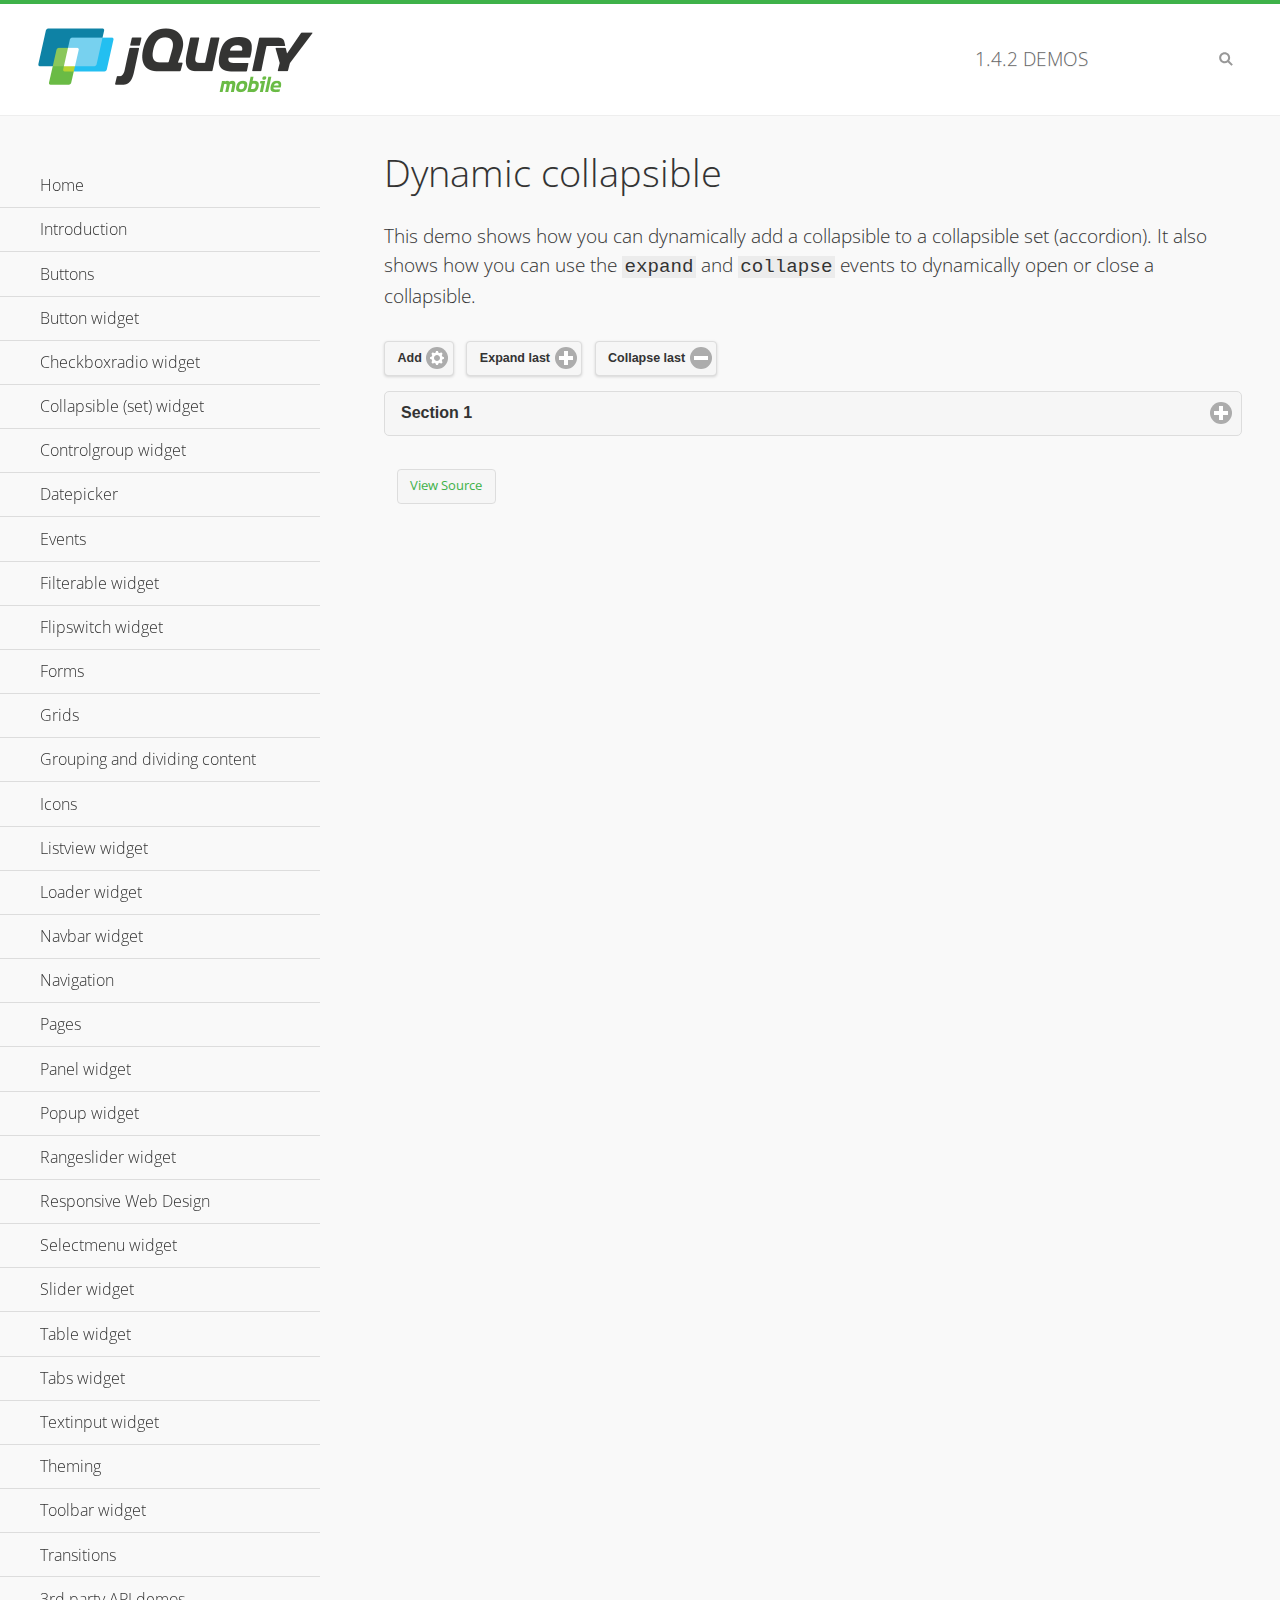
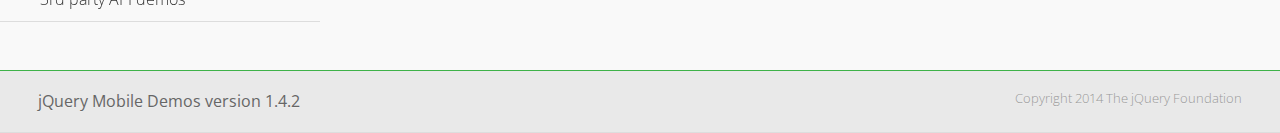
<file: www/lib/jquery/demos/collapsible-dynamic/index.html>
<!DOCTYPE html>
<html>
<head>
	<meta charset="utf-8">
	<meta name="viewport" content="width=device-width, initial-scale=1">
	<title>Dynamic collapsible - jQuery Mobile Demos</title>
	<link rel="shortcut icon" href="../favicon.ico">
    <link rel="stylesheet" href="http://fonts.googleapis.com/css?family=Open+Sans:300,400,700">
	<link rel="stylesheet" href="../css/themes/default/jquery.mobile-1.4.2.min.css">
	<link rel="stylesheet" href="../_assets/css/jqm-demos.css">
	<script src="../js/jquery.js"></script>
	<script src="../_assets/js/index.js"></script>
	<script src="../js/jquery.mobile-1.4.2.min.js"></script>
	<script>
		$( document ).on( "pagecreate", function() {
			var nextId = 1;

			$("#add").click(function() {
				nextId++;
				var content = "<div data-role='collapsible' id='set" + nextId + "'><h3>Section " + nextId + "</h3><p>I am the collapsible content in a set so this feels like an accordion. I am hidden by default because I have the 'collapsed' state; you need to expand the header to see me.</p></div>";

				$( "#set" ).append( content ).collapsibleset( "refresh" );
			});

			$( "#expand" ).click(function() {
				$("#set").children(":last").collapsible( "expand" );
			});

			$( "#collapse" ).click(function() {
				$( "#set" ).children( ":last" ).collapsible( "collapse" );
			});
		});
	</script>
</head>
<body>
<div data-role="page" class="jqm-demos">

	<div data-role="header" class="jqm-header">
		<h2><a href="../" title="jQuery Mobile Demos home"><img src="../_assets/img/jquery-logo.png" alt="jQuery Mobile"></a></h2>
		<p><span class="jqm-version"></span> Demos</p>
		<a href="#" class="jqm-navmenu-link ui-btn ui-btn-icon-notext ui-corner-all ui-icon-bars ui-nodisc-icon ui-alt-icon ui-btn-left">Menu</a>
		<a href="#" class="jqm-search-link ui-btn ui-btn-icon-notext ui-corner-all ui-icon-search ui-nodisc-icon ui-alt-icon ui-btn-right">Search</a>
	</div><!-- /header -->

	<div role="main" class="ui-content jqm-content">

        <h1>Dynamic collapsible</h1>

        <p>This demo shows how you can dynamically add a collapsible to a collapsible set (accordion). It also shows how you can use the <code>expand</code> and <code>collapse</code> events to dynamically open or close a collapsible.</p>

        <div data-demo-html="true" data-demo-js="true">
            <button type="button" data-icon="gear" data-iconpos="right" data-mini="true" data-inline="true" id="add">Add</button>
            <button type="button" data-icon="plus" data-iconpos="right" data-mini="true" data-inline="true" id="expand">Expand last</button>
            <button type="button" data-icon="minus" data-iconpos="right" data-mini="true" data-inline="true" id="collapse">Collapse last</button>

            <div data-role="collapsibleset" data-content-theme="a" data-iconpos="right" id="set">
                <div data-role="collapsible" id="set1" data-collapsed="true">
                    <h3>Section 1</h3>
                    <p>I'm the collapsible content.</p>
                </div>
            </div>

        </div><!--/demo-html -->

	</div><!-- /content -->
	    <div data-role="panel" class="jqm-navmenu-panel" data-position="left" data-display="overlay" data-theme="a">
	    	<ul class="jqm-list ui-alt-icon ui-nodisc-icon">
<li data-filtertext="demos homepage" data-icon="home"><a href=".././">Home</a></li>
<li data-filtertext="introduction overview getting started"><a href="../intro/" data-ajax="false">Introduction</a></li>
<li data-filtertext="buttons button markup buttonmarkup method anchor link button element"><a href="../button-markup/" data-ajax="false">Buttons</a></li>
<li data-filtertext="form button widget input button submit reset"><a href="../button/" data-ajax="false">Button widget</a></li>
<li data-role="collapsible" data-collapsed-icon="carat-d" data-expanded-icon="carat-u" data-iconpos="right" data-inset="false">
	<h3>Checkboxradio widget</h3>
	<ul>
		<li data-filtertext="form checkboxradio widget checkbox input checkboxes controlgroups"><a href="../checkboxradio-checkbox/" data-ajax="false">Checkboxes</a></li>
		<li data-filtertext="form checkboxradio widget radio input radio buttons controlgroups"><a href="../checkboxradio-radio/" data-ajax="false">Radio buttons</a></li>
	</ul>
</li>
<li data-role="collapsible" data-collapsed-icon="carat-d" data-expanded-icon="carat-u" data-iconpos="right" data-inset="false">
	<h3>Collapsible (set) widget</h3>
	<ul>
		<li data-filtertext="collapsibles content formatting"><a href="../collapsible/" data-ajax="false">Collapsible</a></li>
		<li data-filtertext="dynamic collapsible set accordion append expand"><a href="../collapsible-dynamic/" data-ajax="false">Dynamic collapsibles</a></li>
		<li data-filtertext="accordions collapsible set widget content formatting grouped collapsibles"><a href="../collapsibleset/" data-ajax="false">Collapsible set</a></li>
	</ul>
</li>
<li data-role="collapsible" data-collapsed-icon="carat-d" data-expanded-icon="carat-u" data-iconpos="right" data-inset="false">
	<h3>Controlgroup widget</h3>
	<ul>
		<li data-filtertext="controlgroups selectmenu checkboxradio input grouped buttons horizontal vertical"><a href="../controlgroup/" data-ajax="false">Controlgroup</a></li>
		<li data-filtertext="dynamic controlgroup dynamically add buttons"><a href="../controlgroup-dynamic/" data-ajax="false">Dynamic controlgroups</a></li>
	</ul>
</li>
<li data-filtertext="form datepicker widget date input"><a href="../datepicker/" data-ajax="false">Datepicker</a></li>
<li data-role="collapsible" data-collapsed-icon="carat-d" data-expanded-icon="carat-u" data-iconpos="right" data-inset="false">
	<h3>Events</h3>
	<ul>
		<li data-filtertext="swipe to delete list items listviews swipe events"><a href="../swipe-list/" data-ajax="false">Swipe list items</a></li>
		<li data-filtertext="swipe to navigate swipe page navigation swipe events"><a href="../swipe-page/" data-ajax="false">Swipe page navigation</a></li>
	</ul>
</li>
<li data-filtertext="filterable filter elements sorting searching listview table"><a href="../filterable/" data-ajax="false">Filterable widget</a></li>
<li data-filtertext="form flipswitch widget flip toggle switch binary select checkbox input"><a href="../flipswitch/" data-ajax="false">Flipswitch widget</a></li>
<li data-role="collapsible" data-collapsed-icon="carat-d" data-expanded-icon="carat-u" data-iconpos="right" data-inset="false">
	<h3>Forms</h3>
	<ul>
		<li data-filtertext="forms text checkbox radio range button submit reset inputs selects textarea slider flipswitch label form elements"><a href="../forms/" data-ajax="false">Forms</a></li>
		<li data-filtertext="form hide labels hidden accessible ui-hidden-accessible forms"><a href="../forms-label-hidden-accessible/" data-ajax="false">Hide labels</a></li>
		<li data-filtertext="form field containers fieldcontain ui-field-contain forms"><a href="../forms-field-contain/" data-ajax="false">Field containers</a></li>
		<li data-filtertext="forms disabled form elements"><a href="../forms-disabled/" data-ajax="false">Forms disabled</a></li>
		<li data-filtertext="forms gallery examples overview forms text checkbox radio range button submit reset inputs selects textarea slider flipswitch label form elements"><a href="../forms-gallery/" data-ajax="false">Forms gallery</a></li>
	</ul>
</li>
<li data-role="collapsible" data-collapsed-icon="carat-d" data-expanded-icon="carat-u" data-iconpos="right" data-inset="false">
	<h3>Grids</h3>
	<ul>
		<li data-filtertext="grids columns blocks content formatting rwd responsive css framework"><a href="../grids/" data-ajax="false">Grids</a></li>
		<li data-filtertext="buttons in grids css framework"><a href="../grids-buttons/" data-ajax="false">Buttons in grids</a></li>
		<li data-filtertext="custom responsive grids rwd css framework"><a href="../grids-custom-responsive/" data-ajax="false">Custom responsive grids</a></li>
	</ul>
</li>
<li data-filtertext="blocks content formatting sections heading"><a href="../body-bar-classes/" data-ajax="false">Grouping and dividing content</a></li>
<li data-role="collapsible" data-collapsed-icon="carat-d" data-expanded-icon="carat-u" data-iconpos="right" data-inset="false">
	<h3>Icons</h3>
	<ul>
		<li data-filtertext="button icons svg disc alt custom icon position"><a href="../icons/" data-ajax="false">Icons</a></li>
		<li data-filtertext=""><a href="../icons-grunticon/" data-ajax="false">Grunticon loader</a></li>
	</ul>
</li>
<li data-role="collapsible" data-collapsed-icon="carat-d" data-expanded-icon="carat-u" data-iconpos="right" data-inset="false">
	<h3>Listview widget</h3>
	<ul>
		<li data-filtertext="listview widget thumbnails icons nested split button collapsible ul ol"><a href="../listview/" data-ajax="false">Listview</a></li>
		<li data-filtertext="autocomplete filterable reveal listview filtertextbeforefilter placeholder"><a href="../listview-autocomplete/" data-ajax="false">Listview autocomplete</a></li>
		<li data-filtertext="autocomplete filterable reveal listview remote data filtertextbeforefilter placeholder"><a href="../listview-autocomplete-remote/" data-ajax="false">Listview autocomplete remote data</a></li>
		<li data-filtertext="autodividers anchor jump scroll linkbars listview lists ul ol"><a href="../listview-autodividers-linkbar/" data-ajax="false">Listview autodividers linkbar</a></li>
		<li data-filtertext="listview autodividers selector autodividersselector lists ul ol"><a href="../listview-autodividers-selector/" data-ajax="false">Listview autodividers selector</a></li>
		<li data-filtertext="listview nested list items"><a href="../listview-nested-lists/" data-ajax="false">Listview Nested Listviews</a></li>
		<li data-filtertext="listview collapsible list items flat"><a href="../listview-collapsible-item-flat/" data-ajax="false">Listview collapsible list items (flat)</a></li>
		<li data-filtertext="listview collapsible list indented"><a href="../listview-collapsible-item-indented/" data-ajax="false">Listview collapsible list items (indented)</a></li>
		<li data-filtertext="grid listview responsive grids responsive listviews lists ul"><a href="../listview-grid/" data-ajax="false">Listview responsive grid</a></li>
	</ul>
</li>
<li data-filtertext="loader widget page loading navigation overlay spinner"><a href="../loader/" data-ajax="false">Loader widget</a></li>
<li data-filtertext="navbar widget navmenu toolbars header footer"><a href="../navbar/" data-ajax="false">Navbar widget</a></li>
<li data-role="collapsible" data-collapsed-icon="carat-d" data-expanded-icon="carat-u" data-iconpos="right" data-inset="false">
	<h3>Navigation</h3>
	<ul>
		<li data-filtertext="ajax navigation navigate widget history event method"><a href="../navigation/" data-ajax="false">Navigation</a></li>
		<li data-filtertext="linking pages page links navigation ajax prefetch cache"><a href="../navigation-linking-pages/" data-ajax="false">Linking pages</a></li>
		<li data-filtertext="php redirect server redirection server-side navigation"><a href="../navigation-php-redirect/" data-ajax="false">PHP redirect demo</a></li>
		<li data-filtertext="navigation redirection hash query"><a href="../navigation-hash-processing/" data-ajax="false">Hash processing demo</a></li>
	</ul>
</li>
<li data-role="collapsible" data-collapsed-icon="carat-d" data-expanded-icon="carat-u" data-iconpos="right" data-inset="false">
	<h3>Pages</h3>
	<ul>
		<li data-filtertext="pages page widget ajax navigation"><a href="../pages/" data-ajax="false">Pages</a></li>
		<li data-filtertext="single page"><a href="../pages-single-page/" data-ajax="false">Single page</a></li>
		<li data-filtertext="multipage multi-page page"><a href="../pages-multi-page/" data-ajax="false">Multi-page template</a></li>
		<li data-filtertext="dialog page widget modal popup"><a href="../pages-dialog/" data-ajax="false">Dialog page</a></li>
	</ul>
</li>
<li data-role="collapsible" data-collapsed-icon="carat-d" data-expanded-icon="carat-u" data-iconpos="right" data-inset="false">
	<h3>Panel widget</h3>
	<ul>
		<li data-filtertext="panel widget sliding panels reveal push overlay responsive"><a href="../panel/" data-ajax="false">Panel</a></li>
		<li data-filtertext=""><a href="../panel-external/" data-ajax="false">External panels</a></li>
		<li data-filtertext="panel "><a href="../panel-fixed/" data-ajax="false">Fixed panels</a></li>
		<li data-filtertext="panel slide panels sliding panels shadow rwd responsive breakpoint"><a href="../panel-responsive/" data-ajax="false">Panels responsive</a></li>
		<li data-filtertext="panel custom style custom panel width reveal shadow listview panel styling page background wrapper"><a href="../panel-styling/" data-ajax="false">Custom panel style</a></li>
		<li data-filtertext="panel open on swipe"><a href="../panel-swipe-open/" data-ajax="false">Panel open on swipe</a></li>
		<li data-filtertext="panels outside page internal external toolbars"><a href="../panel-external-internal/" data-ajax="false">Panel external and internal</a></li>
	</ul>
</li>
<li data-role="collapsible" data-collapsed-icon="carat-d" data-expanded-icon="carat-u" data-iconpos="right" data-inset="false">
	<h3>Popup widget</h3>
	<ul>
		<li data-filtertext="popup widget popups dialog modal transition tooltip lightbox form overlay screen flip pop fade transition"><a href="../popup/" data-ajax="false">Popup</a></li>
		<li data-filtertext="popup alignment position"><a href="../popup-alignment/" data-ajax="false">Popup alignment</a></li>
		<li data-filtertext="popup arrow size popups popover"><a href="../popup-arrow-size/" data-ajax="false">Popup arrow size</a></li>
		<li data-filtertext="dynamic popups popup images lightbox"><a href="../popup-dynamic/" data-ajax="false">Dynamic popups</a></li>
		<li data-filtertext="popups with iframes scaling"><a href="../popup-iframe/" data-ajax="false">Popups with iframes</a></li>
		<li data-filtertext="popup image scaling"><a href="../popup-image-scaling/" data-ajax="false">Popup image scaling</a></li>
		<li data-filtertext="external popup outside multi-page"><a href="../popup-outside-multipage" data-ajax="false">Popup outside multi-page</a></li>
	</ul>
</li>
<li data-filtertext="form rangeslider widget dual sliders dual handle sliders range input"><a href="../rangeslider/" data-ajax="false">Rangeslider widget</a></li>
<li data-filtertext="responsive web design rwd adaptive progressive enhancement PE accessible mobile breakpoints media query media queries"><a href="../rwd/" data-ajax="false">Responsive Web Design</a></li>
<li data-role="collapsible" data-collapsed-icon="carat-d" data-expanded-icon="carat-u" data-iconpos="right" data-inset="false">
	<h3>Selectmenu widget</h3>
	<ul>
		<li data-filtertext="form selectmenu widget select input custom select menu selects"><a href="../selectmenu/" data-ajax="false">Selectmenu</a></li>
		<li data-filtertext="form custom select menu selectmenu widget custom menu option optgroup multiple selects"><a href="../selectmenu-custom/" data-ajax="false">Custom select menu</a></li>
		<li data-filtertext="filterable select filter popup dialog"><a href="../selectmenu-custom-filter/" data-ajax="false">Custom select menu with filter</a></li>
	</ul>
</li>
<li data-role="collapsible" data-collapsed-icon="carat-d" data-expanded-icon="carat-u" data-iconpos="right" data-inset="false">
	<h3>Slider widget</h3>
	<ul>
		<li data-filtertext="form slider widget range input single sliders"><a href="../slider/" data-ajax="false">Slider</a></li>
		<li data-filtertext="form slider widget flipswitch slider binary select flip toggle switch"><a href="../slider-flipswitch/" data-ajax="false">Slider flip toggle switch</a></li>
		<li data-filtertext="form slider tooltip handle value input range sliders"><a href="../slider-tooltip/" data-ajax="false">Slider tooltip</a></li>
	</ul>
</li>
<li data-role="collapsible" data-collapsed-icon="carat-d" data-expanded-icon="carat-u" data-iconpos="right" data-inset="false">
	<h3>Table widget</h3>
	<ul>
		<li data-filtertext="table widget reflow column toggle th td responsive tables rwd hide show tabular"><a href="../table-column-toggle/" data-ajax="false">Table Column Toggle</a></li>
		<li data-filtertext="table column toggle phone comparison demo"><a href="../table-column-toggle-example/" data-ajax="false">Table Column Toggle demo</a></li>
		<li data-filtertext="responsive tables table column toggle heading groups rwd breakpoint"><a href="../table-column-toggle-heading-groups/" data-ajax="false">Table Column Toggle heading groups</a></li>
		<li data-filtertext="responsive tables table column toggle hide rwd breakpoint customization options"><a href="../table-column-toggle-options/" data-ajax="false">Table Column Toggle options</a></li>
		<li data-filtertext="table reflow th td responsive rwd columns tabular"><a href="../table-reflow/" data-ajax="false">Table Reflow</a></li>
		<li data-filtertext="responsive tables table reflow heading groups rwd breakpoint"><a href="../table-reflow-heading-groups/" data-ajax="false">Table Reflow heading groups</a></li>
		<li data-filtertext="responsive tables table reflow stripes strokes table style"><a href="../table-reflow-stripes-strokes/" data-ajax="false">Table Reflow stripes and strokes</a></li>
		<li data-filtertext="responsive tables table reflow stack custom styles"><a href="../table-reflow-styling/" data-ajax="false">Table Reflow custom styles</a></li>
	</ul>
</li>
<li data-filtertext="ui tabs widget"><a href="../tabs/" data-ajax="false">Tabs widget</a></li>
<li data-filtertext="form textinput widget text input textarea number date time tel email file color password"><a href="../textinput/" data-ajax="false">Textinput widget</a></li>
<li data-role="collapsible" data-collapsed-icon="carat-d" data-expanded-icon="carat-u" data-iconpos="right" data-inset="false">
	<h3>Theming</h3>
	<ul>
		<li data-filtertext="default theme swatches theming style css"><a href="../theme-default/" data-ajax="false">Default theme</a></li>
		<li data-filtertext="classic theme old theme swatches theming style css"><a href="../theme-classic/" data-ajax="false">Classic theme</a></li>
	</ul>
</li>
<li data-role="collapsible" data-collapsed-icon="carat-d" data-expanded-icon="carat-u" data-iconpos="right" data-inset="false">
	<h3>Toolbar widget</h3>
	<ul>
		<li data-filtertext="toolbar widget header footer toolbars fixed fullscreen external sections"><a href="../toolbar/" data-ajax="false">Toolbar</a></li>
		<li data-filtertext="dynamic toolbars dynamically add toolbar header footer"><a href="../toolbar-dynamic/" data-ajax="false">Dynamic toolbars</a></li>
		<li data-filtertext="external toolbars header footer"><a href="../toolbar-external/" data-ajax="false">External toolbars</a></li>
		<li data-filtertext="fixed toolbars header footer"><a href="../toolbar-fixed/" data-ajax="false">Fixed toolbars</a></li>
		<li data-filtertext="fixed fullscreen toolbars header footer"><a href="../toolbar-fixed-fullscreen/" data-ajax="false">Fullscreen toolbars</a></li>
		<li data-filtertext="external fixed toolbars header footer"><a href="../toolbar-fixed-external/" data-ajax="false">Fixed external toolbars</a></li>
		<li data-filtertext="external persistent toolbars header footer navbar navmenu"><a href="../toolbar-fixed-persistent/" data-ajax="false">Persistent toolbars</a></li>
		<li data-filtertext="external ajax optimized toolbars persistent toolbars header footer navbar"><a href="../toolbar-fixed-persistent-optimized/" data-ajax="false">Ajax optimized toolbars</a></li>
		<li data-filtertext="form in toolbars header footer"><a href="../toolbar-fixed-forms/" data-ajax="false">Form in toolbar</a></li>
	</ul>
</li>
<li data-filtertext="page transitions animated pages popup navigation flip slide fade pop"><a href="../transitions/" data-ajax="false">Transitions</a></li>
<li data-role="collapsible" data-collapsed-icon="carat-d" data-expanded-icon="carat-u" data-iconpos="right" data-inset="false">
	<h3>3rd party API demos</h3>
	<ul>
		<li data-filtertext="backbone requirejs navigation router"><a href="../backbone-requirejs/" data-ajax="false">Backbone RequireJS</a></li>
		<li data-filtertext="google maps geolocation demo"><a href="../map-geolocation/" data-ajax="false">Google Maps geolocation</a></li>
		<li data-filtertext="google maps hybrid"><a href="../map-list-toggle/" data-ajax="false">Google Maps list toggle</a></li>
	</ul>
</li>



		     </ul>
		</div><!-- /panel -->


	<div data-role="footer" data-position="fixed" data-tap-toggle="false" class="jqm-footer">
		<p>jQuery Mobile Demos version <span class="jqm-version"></span></p>
		<p>Copyright 2014 The jQuery Foundation</p>
	</div><!-- /footer -->
	<!-- TODO: This should become an external panel so we can add input to markup (unique ID) -->
    <div data-role="panel" class="jqm-search-panel" data-position="right" data-display="overlay" data-theme="a">
		<div class="jqm-search">
			<ul class="jqm-list" data-filter-placeholder="Search demos..." data-filter-reveal="true">
<li data-filtertext="demos homepage" data-icon="home"><a href=".././">Home</a></li>
<li data-filtertext="introduction overview getting started"><a href="../intro/" data-ajax="false">Introduction</a></li>
<li data-filtertext="buttons button markup buttonmarkup method anchor link button element"><a href="../button-markup/" data-ajax="false">Buttons</a></li>
<li data-filtertext="form button widget input button submit reset"><a href="../button/" data-ajax="false">Button widget</a></li>
<li data-role="collapsible" data-collapsed-icon="carat-d" data-expanded-icon="carat-u" data-iconpos="right" data-inset="false">
	<h3>Checkboxradio widget</h3>
	<ul>
		<li data-filtertext="form checkboxradio widget checkbox input checkboxes controlgroups"><a href="../checkboxradio-checkbox/" data-ajax="false">Checkboxes</a></li>
		<li data-filtertext="form checkboxradio widget radio input radio buttons controlgroups"><a href="../checkboxradio-radio/" data-ajax="false">Radio buttons</a></li>
	</ul>
</li>
<li data-role="collapsible" data-collapsed-icon="carat-d" data-expanded-icon="carat-u" data-iconpos="right" data-inset="false">
	<h3>Collapsible (set) widget</h3>
	<ul>
		<li data-filtertext="collapsibles content formatting"><a href="../collapsible/" data-ajax="false">Collapsible</a></li>
		<li data-filtertext="dynamic collapsible set accordion append expand"><a href="../collapsible-dynamic/" data-ajax="false">Dynamic collapsibles</a></li>
		<li data-filtertext="accordions collapsible set widget content formatting grouped collapsibles"><a href="../collapsibleset/" data-ajax="false">Collapsible set</a></li>
	</ul>
</li>
<li data-role="collapsible" data-collapsed-icon="carat-d" data-expanded-icon="carat-u" data-iconpos="right" data-inset="false">
	<h3>Controlgroup widget</h3>
	<ul>
		<li data-filtertext="controlgroups selectmenu checkboxradio input grouped buttons horizontal vertical"><a href="../controlgroup/" data-ajax="false">Controlgroup</a></li>
		<li data-filtertext="dynamic controlgroup dynamically add buttons"><a href="../controlgroup-dynamic/" data-ajax="false">Dynamic controlgroups</a></li>
	</ul>
</li>
<li data-filtertext="form datepicker widget date input"><a href="../datepicker/" data-ajax="false">Datepicker</a></li>
<li data-role="collapsible" data-collapsed-icon="carat-d" data-expanded-icon="carat-u" data-iconpos="right" data-inset="false">
	<h3>Events</h3>
	<ul>
		<li data-filtertext="swipe to delete list items listviews swipe events"><a href="../swipe-list/" data-ajax="false">Swipe list items</a></li>
		<li data-filtertext="swipe to navigate swipe page navigation swipe events"><a href="../swipe-page/" data-ajax="false">Swipe page navigation</a></li>
	</ul>
</li>
<li data-filtertext="filterable filter elements sorting searching listview table"><a href="../filterable/" data-ajax="false">Filterable widget</a></li>
<li data-filtertext="form flipswitch widget flip toggle switch binary select checkbox input"><a href="../flipswitch/" data-ajax="false">Flipswitch widget</a></li>
<li data-role="collapsible" data-collapsed-icon="carat-d" data-expanded-icon="carat-u" data-iconpos="right" data-inset="false">
	<h3>Forms</h3>
	<ul>
		<li data-filtertext="forms text checkbox radio range button submit reset inputs selects textarea slider flipswitch label form elements"><a href="../forms/" data-ajax="false">Forms</a></li>
		<li data-filtertext="form hide labels hidden accessible ui-hidden-accessible forms"><a href="../forms-label-hidden-accessible/" data-ajax="false">Hide labels</a></li>
		<li data-filtertext="form field containers fieldcontain ui-field-contain forms"><a href="../forms-field-contain/" data-ajax="false">Field containers</a></li>
		<li data-filtertext="forms disabled form elements"><a href="../forms-disabled/" data-ajax="false">Forms disabled</a></li>
		<li data-filtertext="forms gallery examples overview forms text checkbox radio range button submit reset inputs selects textarea slider flipswitch label form elements"><a href="../forms-gallery/" data-ajax="false">Forms gallery</a></li>
	</ul>
</li>
<li data-role="collapsible" data-collapsed-icon="carat-d" data-expanded-icon="carat-u" data-iconpos="right" data-inset="false">
	<h3>Grids</h3>
	<ul>
		<li data-filtertext="grids columns blocks content formatting rwd responsive css framework"><a href="../grids/" data-ajax="false">Grids</a></li>
		<li data-filtertext="buttons in grids css framework"><a href="../grids-buttons/" data-ajax="false">Buttons in grids</a></li>
		<li data-filtertext="custom responsive grids rwd css framework"><a href="../grids-custom-responsive/" data-ajax="false">Custom responsive grids</a></li>
	</ul>
</li>
<li data-filtertext="blocks content formatting sections heading"><a href="../body-bar-classes/" data-ajax="false">Grouping and dividing content</a></li>
<li data-role="collapsible" data-collapsed-icon="carat-d" data-expanded-icon="carat-u" data-iconpos="right" data-inset="false">
	<h3>Icons</h3>
	<ul>
		<li data-filtertext="button icons svg disc alt custom icon position"><a href="../icons/" data-ajax="false">Icons</a></li>
		<li data-filtertext=""><a href="../icons-grunticon/" data-ajax="false">Grunticon loader</a></li>
	</ul>
</li>
<li data-role="collapsible" data-collapsed-icon="carat-d" data-expanded-icon="carat-u" data-iconpos="right" data-inset="false">
	<h3>Listview widget</h3>
	<ul>
		<li data-filtertext="listview widget thumbnails icons nested split button collapsible ul ol"><a href="../listview/" data-ajax="false">Listview</a></li>
		<li data-filtertext="autocomplete filterable reveal listview filtertextbeforefilter placeholder"><a href="../listview-autocomplete/" data-ajax="false">Listview autocomplete</a></li>
		<li data-filtertext="autocomplete filterable reveal listview remote data filtertextbeforefilter placeholder"><a href="../listview-autocomplete-remote/" data-ajax="false">Listview autocomplete remote data</a></li>
		<li data-filtertext="autodividers anchor jump scroll linkbars listview lists ul ol"><a href="../listview-autodividers-linkbar/" data-ajax="false">Listview autodividers linkbar</a></li>
		<li data-filtertext="listview autodividers selector autodividersselector lists ul ol"><a href="../listview-autodividers-selector/" data-ajax="false">Listview autodividers selector</a></li>
		<li data-filtertext="listview nested list items"><a href="../listview-nested-lists/" data-ajax="false">Listview Nested Listviews</a></li>
		<li data-filtertext="listview collapsible list items flat"><a href="../listview-collapsible-item-flat/" data-ajax="false">Listview collapsible list items (flat)</a></li>
		<li data-filtertext="listview collapsible list indented"><a href="../listview-collapsible-item-indented/" data-ajax="false">Listview collapsible list items (indented)</a></li>
		<li data-filtertext="grid listview responsive grids responsive listviews lists ul"><a href="../listview-grid/" data-ajax="false">Listview responsive grid</a></li>
	</ul>
</li>
<li data-filtertext="loader widget page loading navigation overlay spinner"><a href="../loader/" data-ajax="false">Loader widget</a></li>
<li data-filtertext="navbar widget navmenu toolbars header footer"><a href="../navbar/" data-ajax="false">Navbar widget</a></li>
<li data-role="collapsible" data-collapsed-icon="carat-d" data-expanded-icon="carat-u" data-iconpos="right" data-inset="false">
	<h3>Navigation</h3>
	<ul>
		<li data-filtertext="ajax navigation navigate widget history event method"><a href="../navigation/" data-ajax="false">Navigation</a></li>
		<li data-filtertext="linking pages page links navigation ajax prefetch cache"><a href="../navigation-linking-pages/" data-ajax="false">Linking pages</a></li>
		<li data-filtertext="php redirect server redirection server-side navigation"><a href="../navigation-php-redirect/" data-ajax="false">PHP redirect demo</a></li>
		<li data-filtertext="navigation redirection hash query"><a href="../navigation-hash-processing/" data-ajax="false">Hash processing demo</a></li>
	</ul>
</li>
<li data-role="collapsible" data-collapsed-icon="carat-d" data-expanded-icon="carat-u" data-iconpos="right" data-inset="false">
	<h3>Pages</h3>
	<ul>
		<li data-filtertext="pages page widget ajax navigation"><a href="../pages/" data-ajax="false">Pages</a></li>
		<li data-filtertext="single page"><a href="../pages-single-page/" data-ajax="false">Single page</a></li>
		<li data-filtertext="multipage multi-page page"><a href="../pages-multi-page/" data-ajax="false">Multi-page template</a></li>
		<li data-filtertext="dialog page widget modal popup"><a href="../pages-dialog/" data-ajax="false">Dialog page</a></li>
	</ul>
</li>
<li data-role="collapsible" data-collapsed-icon="carat-d" data-expanded-icon="carat-u" data-iconpos="right" data-inset="false">
	<h3>Panel widget</h3>
	<ul>
		<li data-filtertext="panel widget sliding panels reveal push overlay responsive"><a href="../panel/" data-ajax="false">Panel</a></li>
		<li data-filtertext=""><a href="../panel-external/" data-ajax="false">External panels</a></li>
		<li data-filtertext="panel "><a href="../panel-fixed/" data-ajax="false">Fixed panels</a></li>
		<li data-filtertext="panel slide panels sliding panels shadow rwd responsive breakpoint"><a href="../panel-responsive/" data-ajax="false">Panels responsive</a></li>
		<li data-filtertext="panel custom style custom panel width reveal shadow listview panel styling page background wrapper"><a href="../panel-styling/" data-ajax="false">Custom panel style</a></li>
		<li data-filtertext="panel open on swipe"><a href="../panel-swipe-open/" data-ajax="false">Panel open on swipe</a></li>
		<li data-filtertext="panels outside page internal external toolbars"><a href="../panel-external-internal/" data-ajax="false">Panel external and internal</a></li>
	</ul>
</li>
<li data-role="collapsible" data-collapsed-icon="carat-d" data-expanded-icon="carat-u" data-iconpos="right" data-inset="false">
	<h3>Popup widget</h3>
	<ul>
		<li data-filtertext="popup widget popups dialog modal transition tooltip lightbox form overlay screen flip pop fade transition"><a href="../popup/" data-ajax="false">Popup</a></li>
		<li data-filtertext="popup alignment position"><a href="../popup-alignment/" data-ajax="false">Popup alignment</a></li>
		<li data-filtertext="popup arrow size popups popover"><a href="../popup-arrow-size/" data-ajax="false">Popup arrow size</a></li>
		<li data-filtertext="dynamic popups popup images lightbox"><a href="../popup-dynamic/" data-ajax="false">Dynamic popups</a></li>
		<li data-filtertext="popups with iframes scaling"><a href="../popup-iframe/" data-ajax="false">Popups with iframes</a></li>
		<li data-filtertext="popup image scaling"><a href="../popup-image-scaling/" data-ajax="false">Popup image scaling</a></li>
		<li data-filtertext="external popup outside multi-page"><a href="../popup-outside-multipage" data-ajax="false">Popup outside multi-page</a></li>
	</ul>
</li>
<li data-filtertext="form rangeslider widget dual sliders dual handle sliders range input"><a href="../rangeslider/" data-ajax="false">Rangeslider widget</a></li>
<li data-filtertext="responsive web design rwd adaptive progressive enhancement PE accessible mobile breakpoints media query media queries"><a href="../rwd/" data-ajax="false">Responsive Web Design</a></li>
<li data-role="collapsible" data-collapsed-icon="carat-d" data-expanded-icon="carat-u" data-iconpos="right" data-inset="false">
	<h3>Selectmenu widget</h3>
	<ul>
		<li data-filtertext="form selectmenu widget select input custom select menu selects"><a href="../selectmenu/" data-ajax="false">Selectmenu</a></li>
		<li data-filtertext="form custom select menu selectmenu widget custom menu option optgroup multiple selects"><a href="../selectmenu-custom/" data-ajax="false">Custom select menu</a></li>
		<li data-filtertext="filterable select filter popup dialog"><a href="../selectmenu-custom-filter/" data-ajax="false">Custom select menu with filter</a></li>
	</ul>
</li>
<li data-role="collapsible" data-collapsed-icon="carat-d" data-expanded-icon="carat-u" data-iconpos="right" data-inset="false">
	<h3>Slider widget</h3>
	<ul>
		<li data-filtertext="form slider widget range input single sliders"><a href="../slider/" data-ajax="false">Slider</a></li>
		<li data-filtertext="form slider widget flipswitch slider binary select flip toggle switch"><a href="../slider-flipswitch/" data-ajax="false">Slider flip toggle switch</a></li>
		<li data-filtertext="form slider tooltip handle value input range sliders"><a href="../slider-tooltip/" data-ajax="false">Slider tooltip</a></li>
	</ul>
</li>
<li data-role="collapsible" data-collapsed-icon="carat-d" data-expanded-icon="carat-u" data-iconpos="right" data-inset="false">
	<h3>Table widget</h3>
	<ul>
		<li data-filtertext="table widget reflow column toggle th td responsive tables rwd hide show tabular"><a href="../table-column-toggle/" data-ajax="false">Table Column Toggle</a></li>
		<li data-filtertext="table column toggle phone comparison demo"><a href="../table-column-toggle-example/" data-ajax="false">Table Column Toggle demo</a></li>
		<li data-filtertext="responsive tables table column toggle heading groups rwd breakpoint"><a href="../table-column-toggle-heading-groups/" data-ajax="false">Table Column Toggle heading groups</a></li>
		<li data-filtertext="responsive tables table column toggle hide rwd breakpoint customization options"><a href="../table-column-toggle-options/" data-ajax="false">Table Column Toggle options</a></li>
		<li data-filtertext="table reflow th td responsive rwd columns tabular"><a href="../table-reflow/" data-ajax="false">Table Reflow</a></li>
		<li data-filtertext="responsive tables table reflow heading groups rwd breakpoint"><a href="../table-reflow-heading-groups/" data-ajax="false">Table Reflow heading groups</a></li>
		<li data-filtertext="responsive tables table reflow stripes strokes table style"><a href="../table-reflow-stripes-strokes/" data-ajax="false">Table Reflow stripes and strokes</a></li>
		<li data-filtertext="responsive tables table reflow stack custom styles"><a href="../table-reflow-styling/" data-ajax="false">Table Reflow custom styles</a></li>
	</ul>
</li>
<li data-filtertext="ui tabs widget"><a href="../tabs/" data-ajax="false">Tabs widget</a></li>
<li data-filtertext="form textinput widget text input textarea number date time tel email file color password"><a href="../textinput/" data-ajax="false">Textinput widget</a></li>
<li data-role="collapsible" data-collapsed-icon="carat-d" data-expanded-icon="carat-u" data-iconpos="right" data-inset="false">
	<h3>Theming</h3>
	<ul>
		<li data-filtertext="default theme swatches theming style css"><a href="../theme-default/" data-ajax="false">Default theme</a></li>
		<li data-filtertext="classic theme old theme swatches theming style css"><a href="../theme-classic/" data-ajax="false">Classic theme</a></li>
	</ul>
</li>
<li data-role="collapsible" data-collapsed-icon="carat-d" data-expanded-icon="carat-u" data-iconpos="right" data-inset="false">
	<h3>Toolbar widget</h3>
	<ul>
		<li data-filtertext="toolbar widget header footer toolbars fixed fullscreen external sections"><a href="../toolbar/" data-ajax="false">Toolbar</a></li>
		<li data-filtertext="dynamic toolbars dynamically add toolbar header footer"><a href="../toolbar-dynamic/" data-ajax="false">Dynamic toolbars</a></li>
		<li data-filtertext="external toolbars header footer"><a href="../toolbar-external/" data-ajax="false">External toolbars</a></li>
		<li data-filtertext="fixed toolbars header footer"><a href="../toolbar-fixed/" data-ajax="false">Fixed toolbars</a></li>
		<li data-filtertext="fixed fullscreen toolbars header footer"><a href="../toolbar-fixed-fullscreen/" data-ajax="false">Fullscreen toolbars</a></li>
		<li data-filtertext="external fixed toolbars header footer"><a href="../toolbar-fixed-external/" data-ajax="false">Fixed external toolbars</a></li>
		<li data-filtertext="external persistent toolbars header footer navbar navmenu"><a href="../toolbar-fixed-persistent/" data-ajax="false">Persistent toolbars</a></li>
		<li data-filtertext="external ajax optimized toolbars persistent toolbars header footer navbar"><a href="../toolbar-fixed-persistent-optimized/" data-ajax="false">Ajax optimized toolbars</a></li>
		<li data-filtertext="form in toolbars header footer"><a href="../toolbar-fixed-forms/" data-ajax="false">Form in toolbar</a></li>
	</ul>
</li>
<li data-filtertext="page transitions animated pages popup navigation flip slide fade pop"><a href="../transitions/" data-ajax="false">Transitions</a></li>
<li data-role="collapsible" data-collapsed-icon="carat-d" data-expanded-icon="carat-u" data-iconpos="right" data-inset="false">
	<h3>3rd party API demos</h3>
	<ul>
		<li data-filtertext="backbone requirejs navigation router"><a href="../backbone-requirejs/" data-ajax="false">Backbone RequireJS</a></li>
		<li data-filtertext="google maps geolocation demo"><a href="../map-geolocation/" data-ajax="false">Google Maps geolocation</a></li>
		<li data-filtertext="google maps hybrid"><a href="../map-list-toggle/" data-ajax="false">Google Maps list toggle</a></li>
	</ul>
</li>



			</ul>
		</div>
	</div><!-- /panel -->


</div><!-- /page -->

</body>
</html>
</file>
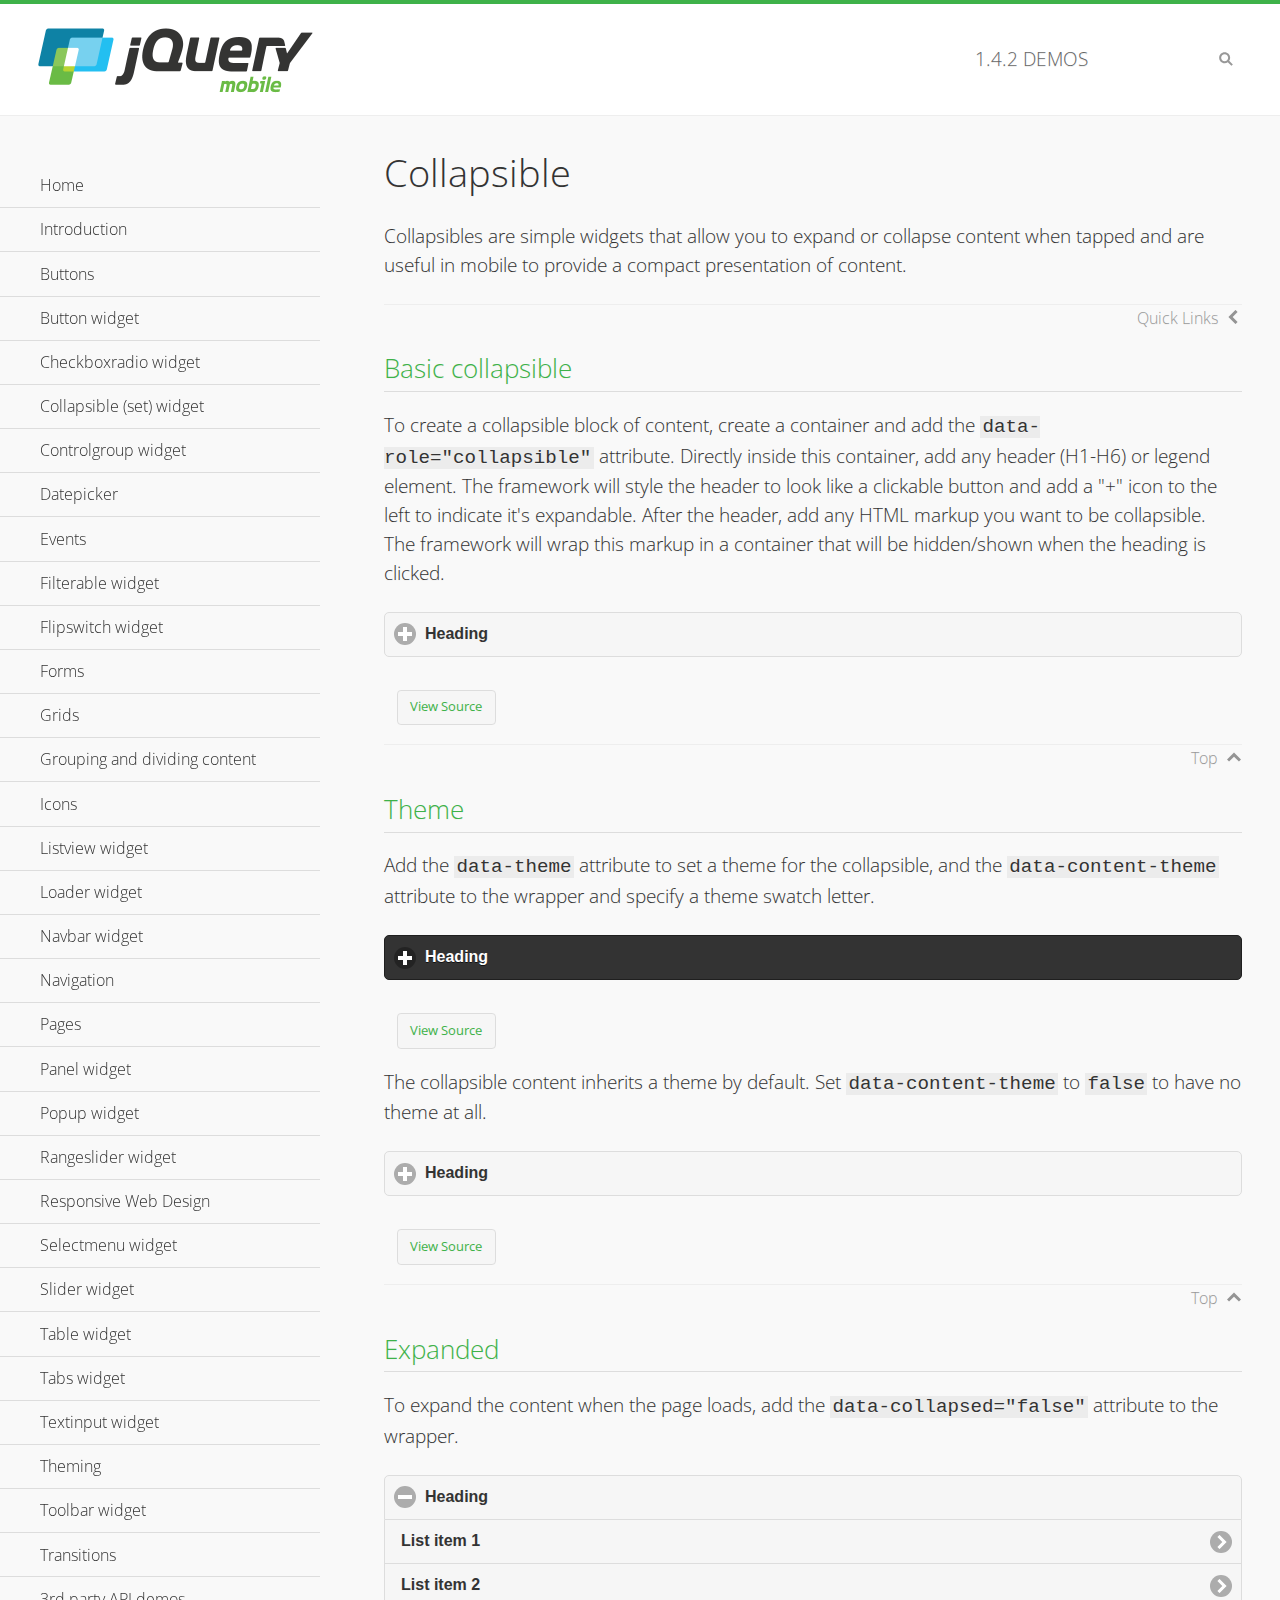
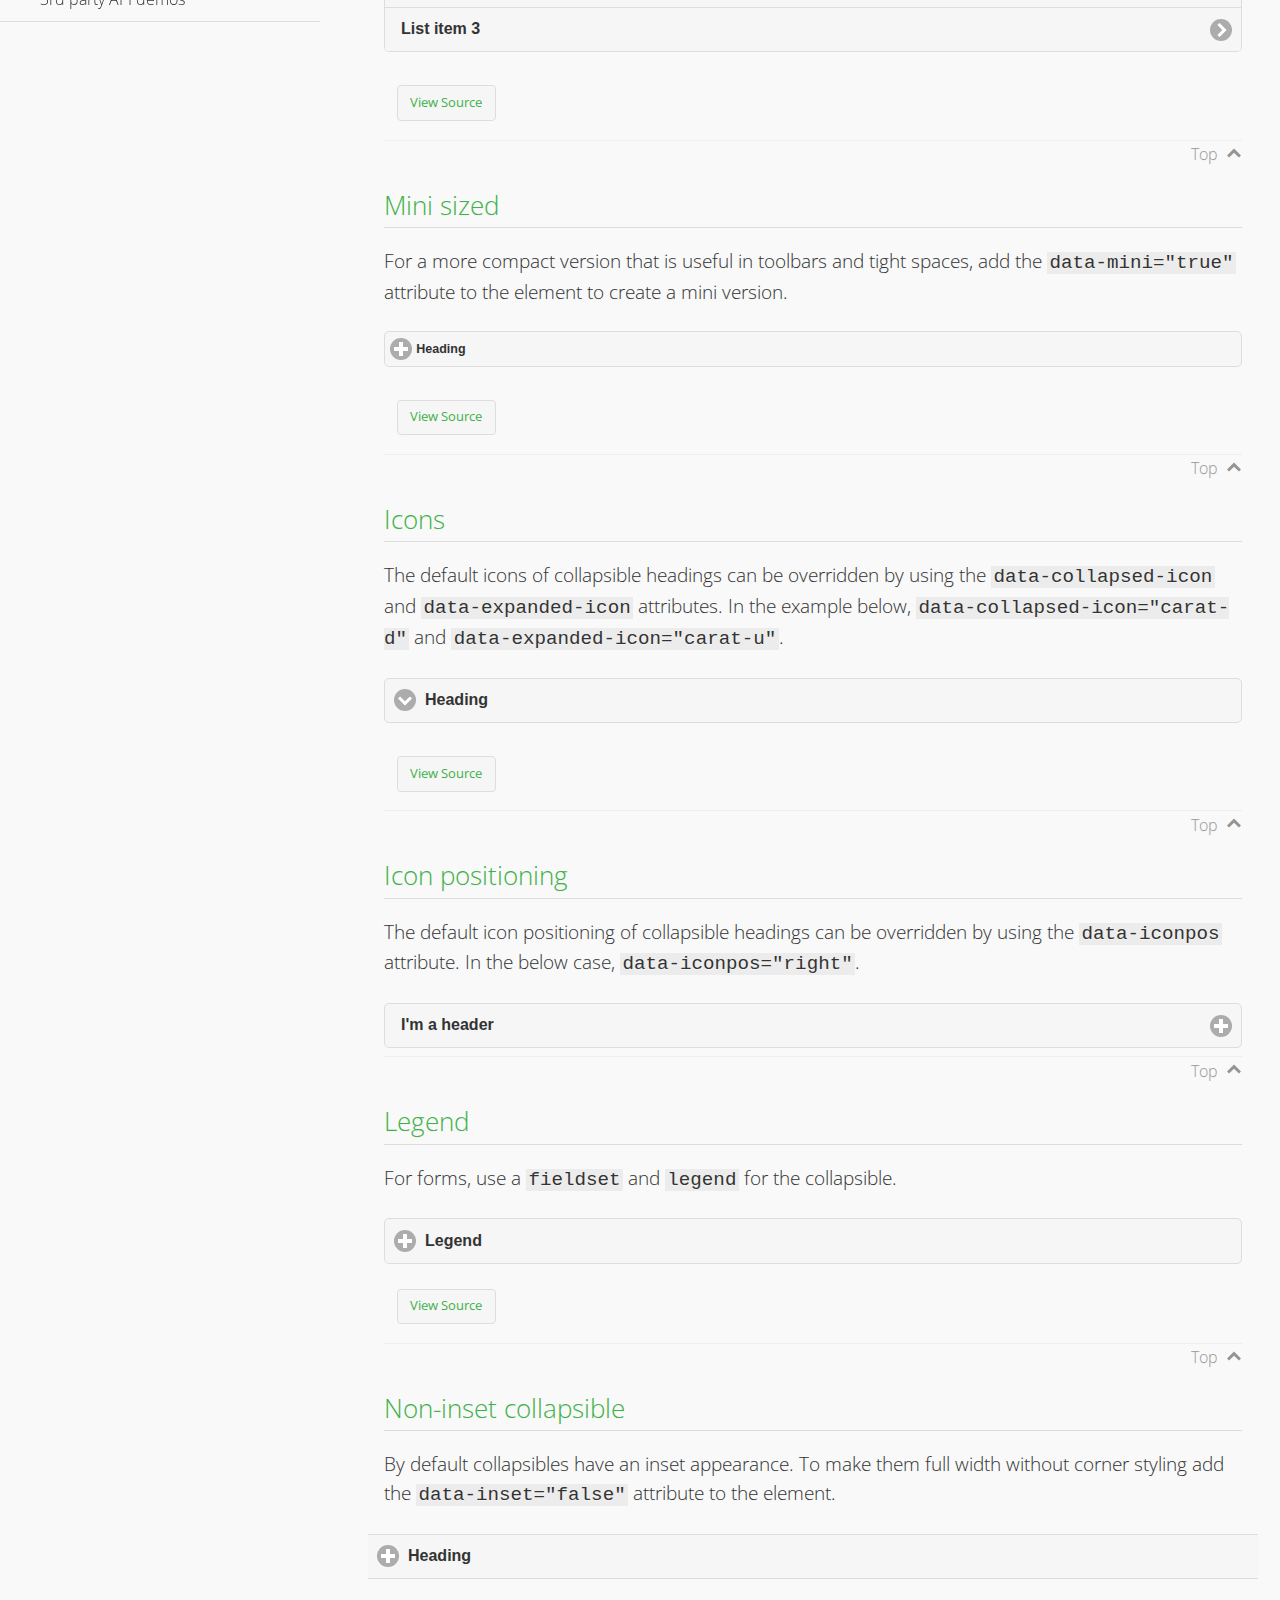
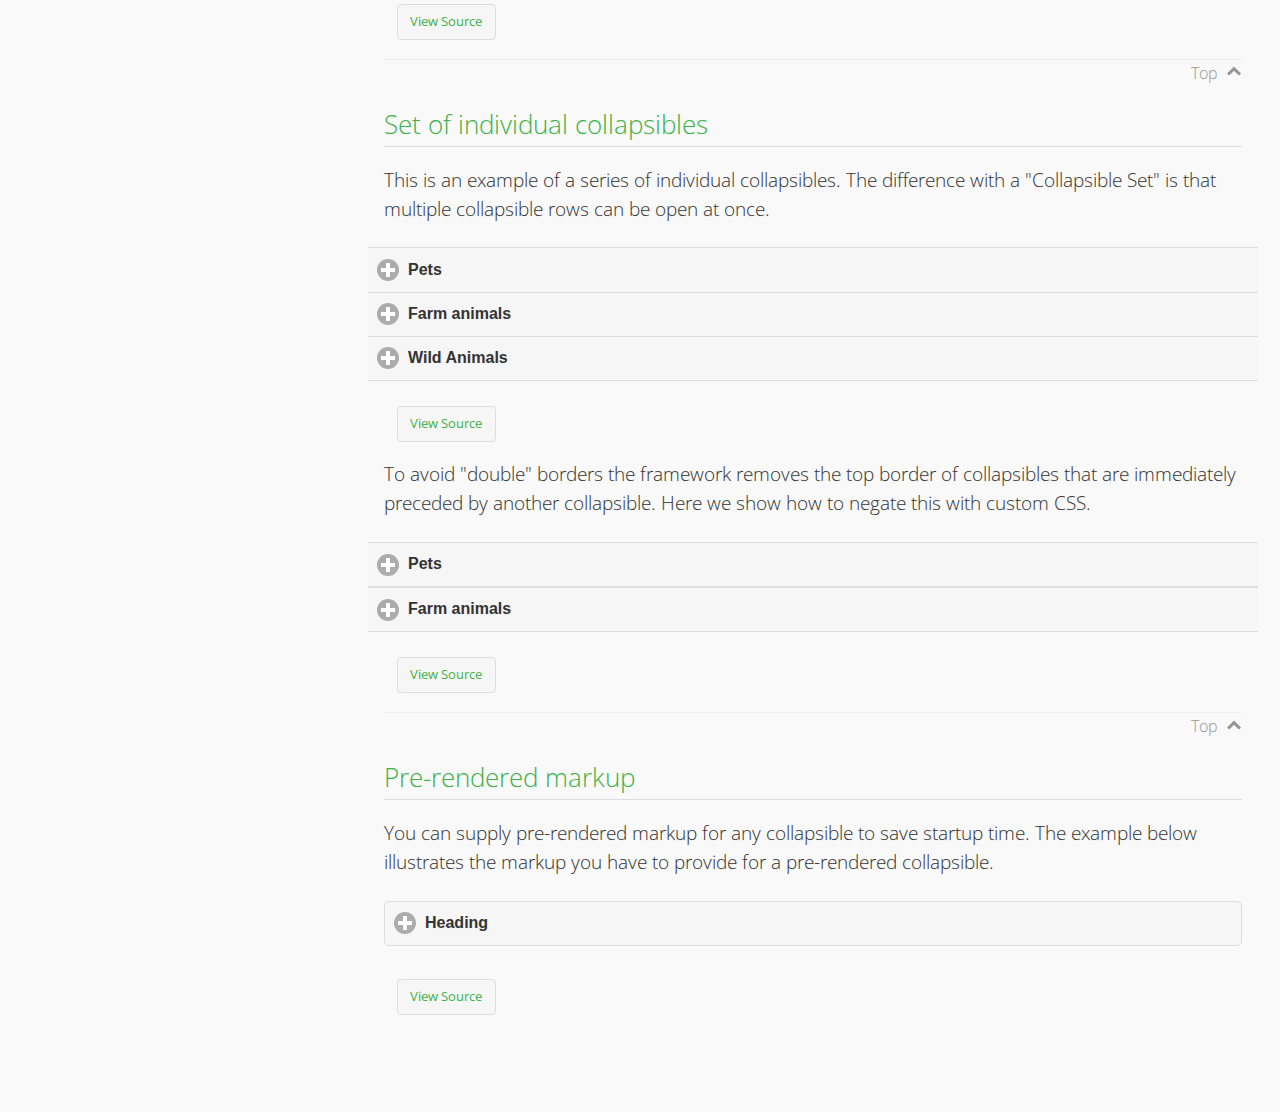
<file: www/lib/jquery/demos/collapsible/index.html>
<!DOCTYPE html>
<html>
<head>
	<meta charset="utf-8">
	<meta name="viewport" content="width=device-width, initial-scale=1">
	<title>Collapsible - jQuery Mobile Demos</title>
    <link rel="stylesheet" href="../css/themes/default/jquery.mobile-1.4.2.min.css">
    <link rel="stylesheet" href="../_assets/css/jqm-demos.css">
    <link rel="shortcut icon" href="../favicon.ico">
    <link rel="stylesheet" href="http://fonts.googleapis.com/css?family=Open+Sans:300,400,700">
    <script src="../js/jquery.js"></script>
    <script src="../_assets/js/index.js"></script>
    <script src="../js/jquery.mobile-1.4.2.min.js"></script>
    <style id="negateDoubleBorder">
        #demo-borders .ui-collapsible-heading .ui-btn { border-top-width: 1px !important; }
    </style>
</head>
<body>
<div data-role="page" class="jqm-demos" data-quicklinks="true">

    <div data-role="header" class="jqm-header">
		<h2><a href="../" title="jQuery Mobile Demos home"><img src="../_assets/img/jquery-logo.png" alt="jQuery Mobile"></a></h2>
		<p><span class="jqm-version"></span> Demos</p>
        <a href="#" class="jqm-navmenu-link ui-btn ui-btn-icon-notext ui-corner-all ui-icon-bars ui-nodisc-icon ui-alt-icon ui-btn-left">Menu</a>
        <a href="#" class="jqm-search-link ui-btn ui-btn-icon-notext ui-corner-all ui-icon-search ui-nodisc-icon ui-alt-icon ui-btn-right">Search</a>
    </div><!-- /header -->

    <div role="main" class="ui-content jqm-content">

        <h1>Collapsible</h1>

        <p>Collapsibles are simple widgets that allow you to expand or collapse content when tapped and are useful in mobile to provide a compact presentation of content.</p>

        <h2>Basic collapsible</h2>

        <p>To create a collapsible block of content, create a container and add the <code> data-role="collapsible"</code> attribute. Directly inside this container, add any header (H1-H6) or legend element. The framework will style the header to look like a clickable button and add a "+" icon to the left to indicate it's expandable. After the header, add any HTML markup you want to be collapsible. The framework will wrap this markup in a container that will be hidden/shown when the heading is clicked.</p>

        <div data-demo-html="true">
            <div data-role="collapsible">
                <h4>Heading</h4>
                <p>I'm the collapsible content. By default I'm closed, but you can click the header to open me.</p>
            </div>
        </div><!--/demo-html -->

        <h2>Theme</h2>

        <p>Add the <code>data-theme</code> attribute to set a theme for the collapsible, and the <code>data-content-theme</code> attribute to the wrapper and specify a theme swatch letter.</p>

        <div data-demo-html="true">
            <div data-role="collapsible" data-theme="b" data-content-theme="b">
                <h4>Heading</h4>
                <p>I'm the collapsible content with a themed content block set to "b".</p>
            </div>
        </div><!--/demo-html -->

        <p>The collapsible content inherits a theme by default. Set <code>data-content-theme</code> to <code>false</code> to have no theme at all.</p>

        <div data-demo-html="true">
            <div data-role="collapsible" data-content-theme="false">
                <h4>Heading</h4>
                <p>I'm the collapsible content without a theme.</p>
            </div>
        </div><!--/demo-html -->

        <h2>Expanded</h2>

        <p>To expand the content when the page loads, add the <code>data-collapsed="false"</code> attribute to the wrapper.</p>

        <div data-demo-html="true">
            <div data-role="collapsible" data-collapsed="false">
                <h4>Heading</h4>
                <ul data-role="listview">
                    <li><a href="#">List item 1</a></li>
                    <li><a href="#">List item 2</a></li>
                    <li><a href="#">List item 3</a></li>
                </ul>
            </div>
        </div><!--/demo-html -->

        <h2>Mini sized</h2>

        <p>For a more compact version that is useful in toolbars and tight spaces, add the <code>data-mini="true"</code> attribute to the element to create a mini version. </p>

        <div data-demo-html="true">
            <div data-role="collapsible" data-mini="true">
                <h4>Heading</h4>
                <ul data-role="listview">
                    <li><a href="#">List item 1</a></li>
                    <li><a href="#">List item 2</a></li>
                    <li><a href="#">List item 3</a></li>
                </ul>
            </div>
        </div><!--/demo-html -->

            <h2>Icons</h2>

            <p>The default icons of collapsible headings can be overridden by using the <code>data-collapsed-icon</code> and <code>data-expanded-icon</code> attributes. In the example below, <code>data-collapsed-icon="carat-d"</code> and <code>data-expanded-icon="carat-u"</code>.</p>

            <div data-demo-html="true">
                <div data-role="collapsible" data-collapsed-icon="carat-d" data-expanded-icon="carat-u">
                    <h4>Heading</h4>
                    <ul data-role="listview" data-inset="false">
                        <li>Read-only list item 1</li>
                        <li>Read-only list item 2</li>
                        <li>Read-only list item 3</li>
                    </ul>
                </div>
            </div><!--/demo-html -->

            <h2>Icon positioning</h2>

            <p>The default icon positioning of collapsible headings can be overridden by using the <code>data-iconpos</code> attribute. In the below case, <code>data-iconpos="right"</code>.</p>

            <div data-role="collapsible" data-iconpos="right">
                <h3>I'm a header</h3>
                <p><code>data-iconpos="right"</code></p>
            </div>

        <h2>Legend</h2>

        <p>For forms, use a <code>fieldset</code> and <code>legend</code> for the collapsible.</p>
        <div data-demo-html="true">
            <form>
                <fieldset data-role="collapsible">
                    <legend>Legend</legend>

                    <label for="textinput-f">Text Input:</label>
                    <input type="text" name="textinput-f" id="textinput-f" placeholder="Text input" value="">

                    <div data-role="controlgroup">
                        <input type="checkbox" name="checkbox-1-a" id="checkbox-1-a">
                        <label for="checkbox-1-a">One</label>
                        <input type="checkbox" name="checkbox-2-a" id="checkbox-2-a">
                        <label for="checkbox-2-a">Two</label>
                        <input type="checkbox" name="checkbox-3-a" id="checkbox-3-a">
                        <label for="checkbox-3-a">Three</label>
                    </div>
                </fieldset>
            </form>
        </div><!--/demo-html -->

        <h2>Non-inset collapsible</h2>

        <p>By default collapsibles have an inset appearance. To make them full width without corner styling add the <code>data-inset="false"</code> attribute to the element.</p>

        <div data-demo-html="true">
            <div data-role="collapsible" data-inset="false">
                <h4>Heading</h4>
                <p>I'm the collapsible content. By default I'm closed, but you can click the header to open me.</p>
            </div>
        </div><!--/demo-html -->

        <h2>Set of individual collapsibles</h2>

        <p>This is an example of a series of individual collapsibles. The difference with a "Collapsible Set" is that multiple collapsible rows can be open at once.</p>

        <div data-demo-html="true">
            <div data-role="collapsible" data-inset="false">
                <h3>Pets</h3>
                <ul data-role="listview">
                    <li><a href="#">Canary</a></li>
                    <li><a href="#">Cat</a></li>
                    <li><a href="#">Dog</a></li>
                    <li><a href="#">Gerbil</a></li>
                    <li><a href="#">Iguana</a></li>
                    <li><a href="#">Mouse</a></li>
                </ul>
            </div><!-- /collapsible -->
            <div data-role="collapsible" data-inset="false">
                <h3>Farm animals</h3>
                <ul data-role="listview">
                    <li><a href="#">Chicken</a></li>
                    <li><a href="#">Cow</a></li>
                    <li><a href="#">Duck</a></li>
                    <li><a href="#">Horse</a></li>
                    <li><a href="#">Pig</a></li>
                    <li><a href="#">Sheep</a></li>
                </ul>
            </div><!-- /collapsible -->
            <div data-role="collapsible" data-inset="false">
                <h3>Wild Animals</h3>
                <ul data-role="listview">
                    <li><a href="#">Aardvark</a></li>
                    <li><a href="#">Alligator</a></li>
                    <li><a href="#">Ant</a></li>
                    <li><a href="#">Bear</a></li>
                    <li><a href="#">Beaver</a></li>
                    <li><a href="#">Cougar</a></li>
                    <li><a href="#">Dingo</a></li>
                </ul>
            </div><!-- /collapsible -->
        </div><!--/demo-html -->

        <p>To avoid "double" borders the framework removes the top border of collapsibles that are immediately preceded by another collapsible. Here we show how to negate this with custom CSS.</p>

        <div data-demo-html="true" data-demo-css="#negateDoubleBorder">
            <div id="demo-borders">
                <div data-role="collapsible" data-inset="false">
                    <h3>Pets</h3>
                    <ul data-role="listview">
                        <li><a href="#">Canary</a></li>
                        <li><a href="#">Cat</a></li>
                        <li><a href="#">Dog</a></li>
                        <li><a href="#">Gerbil</a></li>
                        <li><a href="#">Iguana</a></li>
                        <li><a href="#">Mouse</a></li>
                    </ul>
                </div><!-- /collapsible -->
                <div data-role="collapsible" data-inset="false">
                    <h3>Farm animals</h3>
                    <ul data-role="listview">
                        <li><a href="#">Chicken</a></li>
                        <li><a href="#">Cow</a></li>
                        <li><a href="#">Duck</a></li>
                        <li><a href="#">Horse</a></li>
                        <li><a href="#">Pig</a></li>
                        <li><a href="#">Sheep</a></li>
                    </ul>
                </div><!-- /collapsible -->
            </div>
        </div><!--/demo-html -->

			<h2>Pre-rendered markup</h2>
			<p>You can supply pre-rendered markup for any collapsible to save startup time. The example below illustrates the markup you have to provide for a pre-rendered collapsible.</p>
				<div data-demo-html="true">
					<div data-role="collapsible" data-enhanced="true" class="ui-collapsible ui-collapsible-inset ui-corner-all ui-collapsible-collapsed">
						<h4 class="ui-collapsible-heading ui-collapsible-heading-collapsed">
							<a href="#" class="ui-collapsible-heading-toggle ui-btn ui-btn-icon-left ui-icon-plus">
							Heading
							<div class="ui-collapsible-heading-status"> click to expand contents</div>
							</a>
						</h4>
						<div class="ui-collapsible-content ui-collapsible-content-collapsed" aria-hidden="true">
						<p>I'm the collapsible content. By default I'm closed, but you can click the header to open me.</p>
						</div>
					</div>
				</div>

	</div><!-- /content -->
	    <div data-role="panel" class="jqm-navmenu-panel" data-position="left" data-display="overlay" data-theme="a">
	    	<ul class="jqm-list ui-alt-icon ui-nodisc-icon">
<li data-filtertext="demos homepage" data-icon="home"><a href=".././">Home</a></li>
<li data-filtertext="introduction overview getting started"><a href="../intro/" data-ajax="false">Introduction</a></li>
<li data-filtertext="buttons button markup buttonmarkup method anchor link button element"><a href="../button-markup/" data-ajax="false">Buttons</a></li>
<li data-filtertext="form button widget input button submit reset"><a href="../button/" data-ajax="false">Button widget</a></li>
<li data-role="collapsible" data-collapsed-icon="carat-d" data-expanded-icon="carat-u" data-iconpos="right" data-inset="false">
	<h3>Checkboxradio widget</h3>
	<ul>
		<li data-filtertext="form checkboxradio widget checkbox input checkboxes controlgroups"><a href="../checkboxradio-checkbox/" data-ajax="false">Checkboxes</a></li>
		<li data-filtertext="form checkboxradio widget radio input radio buttons controlgroups"><a href="../checkboxradio-radio/" data-ajax="false">Radio buttons</a></li>
	</ul>
</li>
<li data-role="collapsible" data-collapsed-icon="carat-d" data-expanded-icon="carat-u" data-iconpos="right" data-inset="false">
	<h3>Collapsible (set) widget</h3>
	<ul>
		<li data-filtertext="collapsibles content formatting"><a href="../collapsible/" data-ajax="false">Collapsible</a></li>
		<li data-filtertext="dynamic collapsible set accordion append expand"><a href="../collapsible-dynamic/" data-ajax="false">Dynamic collapsibles</a></li>
		<li data-filtertext="accordions collapsible set widget content formatting grouped collapsibles"><a href="../collapsibleset/" data-ajax="false">Collapsible set</a></li>
	</ul>
</li>
<li data-role="collapsible" data-collapsed-icon="carat-d" data-expanded-icon="carat-u" data-iconpos="right" data-inset="false">
	<h3>Controlgroup widget</h3>
	<ul>
		<li data-filtertext="controlgroups selectmenu checkboxradio input grouped buttons horizontal vertical"><a href="../controlgroup/" data-ajax="false">Controlgroup</a></li>
		<li data-filtertext="dynamic controlgroup dynamically add buttons"><a href="../controlgroup-dynamic/" data-ajax="false">Dynamic controlgroups</a></li>
	</ul>
</li>
<li data-filtertext="form datepicker widget date input"><a href="../datepicker/" data-ajax="false">Datepicker</a></li>
<li data-role="collapsible" data-collapsed-icon="carat-d" data-expanded-icon="carat-u" data-iconpos="right" data-inset="false">
	<h3>Events</h3>
	<ul>
		<li data-filtertext="swipe to delete list items listviews swipe events"><a href="../swipe-list/" data-ajax="false">Swipe list items</a></li>
		<li data-filtertext="swipe to navigate swipe page navigation swipe events"><a href="../swipe-page/" data-ajax="false">Swipe page navigation</a></li>
	</ul>
</li>
<li data-filtertext="filterable filter elements sorting searching listview table"><a href="../filterable/" data-ajax="false">Filterable widget</a></li>
<li data-filtertext="form flipswitch widget flip toggle switch binary select checkbox input"><a href="../flipswitch/" data-ajax="false">Flipswitch widget</a></li>
<li data-role="collapsible" data-collapsed-icon="carat-d" data-expanded-icon="carat-u" data-iconpos="right" data-inset="false">
	<h3>Forms</h3>
	<ul>
		<li data-filtertext="forms text checkbox radio range button submit reset inputs selects textarea slider flipswitch label form elements"><a href="../forms/" data-ajax="false">Forms</a></li>
		<li data-filtertext="form hide labels hidden accessible ui-hidden-accessible forms"><a href="../forms-label-hidden-accessible/" data-ajax="false">Hide labels</a></li>
		<li data-filtertext="form field containers fieldcontain ui-field-contain forms"><a href="../forms-field-contain/" data-ajax="false">Field containers</a></li>
		<li data-filtertext="forms disabled form elements"><a href="../forms-disabled/" data-ajax="false">Forms disabled</a></li>
		<li data-filtertext="forms gallery examples overview forms text checkbox radio range button submit reset inputs selects textarea slider flipswitch label form elements"><a href="../forms-gallery/" data-ajax="false">Forms gallery</a></li>
	</ul>
</li>
<li data-role="collapsible" data-collapsed-icon="carat-d" data-expanded-icon="carat-u" data-iconpos="right" data-inset="false">
	<h3>Grids</h3>
	<ul>
		<li data-filtertext="grids columns blocks content formatting rwd responsive css framework"><a href="../grids/" data-ajax="false">Grids</a></li>
		<li data-filtertext="buttons in grids css framework"><a href="../grids-buttons/" data-ajax="false">Buttons in grids</a></li>
		<li data-filtertext="custom responsive grids rwd css framework"><a href="../grids-custom-responsive/" data-ajax="false">Custom responsive grids</a></li>
	</ul>
</li>
<li data-filtertext="blocks content formatting sections heading"><a href="../body-bar-classes/" data-ajax="false">Grouping and dividing content</a></li>
<li data-role="collapsible" data-collapsed-icon="carat-d" data-expanded-icon="carat-u" data-iconpos="right" data-inset="false">
	<h3>Icons</h3>
	<ul>
		<li data-filtertext="button icons svg disc alt custom icon position"><a href="../icons/" data-ajax="false">Icons</a></li>
		<li data-filtertext=""><a href="../icons-grunticon/" data-ajax="false">Grunticon loader</a></li>
	</ul>
</li>
<li data-role="collapsible" data-collapsed-icon="carat-d" data-expanded-icon="carat-u" data-iconpos="right" data-inset="false">
	<h3>Listview widget</h3>
	<ul>
		<li data-filtertext="listview widget thumbnails icons nested split button collapsible ul ol"><a href="../listview/" data-ajax="false">Listview</a></li>
		<li data-filtertext="autocomplete filterable reveal listview filtertextbeforefilter placeholder"><a href="../listview-autocomplete/" data-ajax="false">Listview autocomplete</a></li>
		<li data-filtertext="autocomplete filterable reveal listview remote data filtertextbeforefilter placeholder"><a href="../listview-autocomplete-remote/" data-ajax="false">Listview autocomplete remote data</a></li>
		<li data-filtertext="autodividers anchor jump scroll linkbars listview lists ul ol"><a href="../listview-autodividers-linkbar/" data-ajax="false">Listview autodividers linkbar</a></li>
		<li data-filtertext="listview autodividers selector autodividersselector lists ul ol"><a href="../listview-autodividers-selector/" data-ajax="false">Listview autodividers selector</a></li>
		<li data-filtertext="listview nested list items"><a href="../listview-nested-lists/" data-ajax="false">Listview Nested Listviews</a></li>
		<li data-filtertext="listview collapsible list items flat"><a href="../listview-collapsible-item-flat/" data-ajax="false">Listview collapsible list items (flat)</a></li>
		<li data-filtertext="listview collapsible list indented"><a href="../listview-collapsible-item-indented/" data-ajax="false">Listview collapsible list items (indented)</a></li>
		<li data-filtertext="grid listview responsive grids responsive listviews lists ul"><a href="../listview-grid/" data-ajax="false">Listview responsive grid</a></li>
	</ul>
</li>
<li data-filtertext="loader widget page loading navigation overlay spinner"><a href="../loader/" data-ajax="false">Loader widget</a></li>
<li data-filtertext="navbar widget navmenu toolbars header footer"><a href="../navbar/" data-ajax="false">Navbar widget</a></li>
<li data-role="collapsible" data-collapsed-icon="carat-d" data-expanded-icon="carat-u" data-iconpos="right" data-inset="false">
	<h3>Navigation</h3>
	<ul>
		<li data-filtertext="ajax navigation navigate widget history event method"><a href="../navigation/" data-ajax="false">Navigation</a></li>
		<li data-filtertext="linking pages page links navigation ajax prefetch cache"><a href="../navigation-linking-pages/" data-ajax="false">Linking pages</a></li>
		<li data-filtertext="php redirect server redirection server-side navigation"><a href="../navigation-php-redirect/" data-ajax="false">PHP redirect demo</a></li>
		<li data-filtertext="navigation redirection hash query"><a href="../navigation-hash-processing/" data-ajax="false">Hash processing demo</a></li>
	</ul>
</li>
<li data-role="collapsible" data-collapsed-icon="carat-d" data-expanded-icon="carat-u" data-iconpos="right" data-inset="false">
	<h3>Pages</h3>
	<ul>
		<li data-filtertext="pages page widget ajax navigation"><a href="../pages/" data-ajax="false">Pages</a></li>
		<li data-filtertext="single page"><a href="../pages-single-page/" data-ajax="false">Single page</a></li>
		<li data-filtertext="multipage multi-page page"><a href="../pages-multi-page/" data-ajax="false">Multi-page template</a></li>
		<li data-filtertext="dialog page widget modal popup"><a href="../pages-dialog/" data-ajax="false">Dialog page</a></li>
	</ul>
</li>
<li data-role="collapsible" data-collapsed-icon="carat-d" data-expanded-icon="carat-u" data-iconpos="right" data-inset="false">
	<h3>Panel widget</h3>
	<ul>
		<li data-filtertext="panel widget sliding panels reveal push overlay responsive"><a href="../panel/" data-ajax="false">Panel</a></li>
		<li data-filtertext=""><a href="../panel-external/" data-ajax="false">External panels</a></li>
		<li data-filtertext="panel "><a href="../panel-fixed/" data-ajax="false">Fixed panels</a></li>
		<li data-filtertext="panel slide panels sliding panels shadow rwd responsive breakpoint"><a href="../panel-responsive/" data-ajax="false">Panels responsive</a></li>
		<li data-filtertext="panel custom style custom panel width reveal shadow listview panel styling page background wrapper"><a href="../panel-styling/" data-ajax="false">Custom panel style</a></li>
		<li data-filtertext="panel open on swipe"><a href="../panel-swipe-open/" data-ajax="false">Panel open on swipe</a></li>
		<li data-filtertext="panels outside page internal external toolbars"><a href="../panel-external-internal/" data-ajax="false">Panel external and internal</a></li>
	</ul>
</li>
<li data-role="collapsible" data-collapsed-icon="carat-d" data-expanded-icon="carat-u" data-iconpos="right" data-inset="false">
	<h3>Popup widget</h3>
	<ul>
		<li data-filtertext="popup widget popups dialog modal transition tooltip lightbox form overlay screen flip pop fade transition"><a href="../popup/" data-ajax="false">Popup</a></li>
		<li data-filtertext="popup alignment position"><a href="../popup-alignment/" data-ajax="false">Popup alignment</a></li>
		<li data-filtertext="popup arrow size popups popover"><a href="../popup-arrow-size/" data-ajax="false">Popup arrow size</a></li>
		<li data-filtertext="dynamic popups popup images lightbox"><a href="../popup-dynamic/" data-ajax="false">Dynamic popups</a></li>
		<li data-filtertext="popups with iframes scaling"><a href="../popup-iframe/" data-ajax="false">Popups with iframes</a></li>
		<li data-filtertext="popup image scaling"><a href="../popup-image-scaling/" data-ajax="false">Popup image scaling</a></li>
		<li data-filtertext="external popup outside multi-page"><a href="../popup-outside-multipage" data-ajax="false">Popup outside multi-page</a></li>
	</ul>
</li>
<li data-filtertext="form rangeslider widget dual sliders dual handle sliders range input"><a href="../rangeslider/" data-ajax="false">Rangeslider widget</a></li>
<li data-filtertext="responsive web design rwd adaptive progressive enhancement PE accessible mobile breakpoints media query media queries"><a href="../rwd/" data-ajax="false">Responsive Web Design</a></li>
<li data-role="collapsible" data-collapsed-icon="carat-d" data-expanded-icon="carat-u" data-iconpos="right" data-inset="false">
	<h3>Selectmenu widget</h3>
	<ul>
		<li data-filtertext="form selectmenu widget select input custom select menu selects"><a href="../selectmenu/" data-ajax="false">Selectmenu</a></li>
		<li data-filtertext="form custom select menu selectmenu widget custom menu option optgroup multiple selects"><a href="../selectmenu-custom/" data-ajax="false">Custom select menu</a></li>
		<li data-filtertext="filterable select filter popup dialog"><a href="../selectmenu-custom-filter/" data-ajax="false">Custom select menu with filter</a></li>
	</ul>
</li>
<li data-role="collapsible" data-collapsed-icon="carat-d" data-expanded-icon="carat-u" data-iconpos="right" data-inset="false">
	<h3>Slider widget</h3>
	<ul>
		<li data-filtertext="form slider widget range input single sliders"><a href="../slider/" data-ajax="false">Slider</a></li>
		<li data-filtertext="form slider widget flipswitch slider binary select flip toggle switch"><a href="../slider-flipswitch/" data-ajax="false">Slider flip toggle switch</a></li>
		<li data-filtertext="form slider tooltip handle value input range sliders"><a href="../slider-tooltip/" data-ajax="false">Slider tooltip</a></li>
	</ul>
</li>
<li data-role="collapsible" data-collapsed-icon="carat-d" data-expanded-icon="carat-u" data-iconpos="right" data-inset="false">
	<h3>Table widget</h3>
	<ul>
		<li data-filtertext="table widget reflow column toggle th td responsive tables rwd hide show tabular"><a href="../table-column-toggle/" data-ajax="false">Table Column Toggle</a></li>
		<li data-filtertext="table column toggle phone comparison demo"><a href="../table-column-toggle-example/" data-ajax="false">Table Column Toggle demo</a></li>
		<li data-filtertext="responsive tables table column toggle heading groups rwd breakpoint"><a href="../table-column-toggle-heading-groups/" data-ajax="false">Table Column Toggle heading groups</a></li>
		<li data-filtertext="responsive tables table column toggle hide rwd breakpoint customization options"><a href="../table-column-toggle-options/" data-ajax="false">Table Column Toggle options</a></li>
		<li data-filtertext="table reflow th td responsive rwd columns tabular"><a href="../table-reflow/" data-ajax="false">Table Reflow</a></li>
		<li data-filtertext="responsive tables table reflow heading groups rwd breakpoint"><a href="../table-reflow-heading-groups/" data-ajax="false">Table Reflow heading groups</a></li>
		<li data-filtertext="responsive tables table reflow stripes strokes table style"><a href="../table-reflow-stripes-strokes/" data-ajax="false">Table Reflow stripes and strokes</a></li>
		<li data-filtertext="responsive tables table reflow stack custom styles"><a href="../table-reflow-styling/" data-ajax="false">Table Reflow custom styles</a></li>
	</ul>
</li>
<li data-filtertext="ui tabs widget"><a href="../tabs/" data-ajax="false">Tabs widget</a></li>
<li data-filtertext="form textinput widget text input textarea number date time tel email file color password"><a href="../textinput/" data-ajax="false">Textinput widget</a></li>
<li data-role="collapsible" data-collapsed-icon="carat-d" data-expanded-icon="carat-u" data-iconpos="right" data-inset="false">
	<h3>Theming</h3>
	<ul>
		<li data-filtertext="default theme swatches theming style css"><a href="../theme-default/" data-ajax="false">Default theme</a></li>
		<li data-filtertext="classic theme old theme swatches theming style css"><a href="../theme-classic/" data-ajax="false">Classic theme</a></li>
	</ul>
</li>
<li data-role="collapsible" data-collapsed-icon="carat-d" data-expanded-icon="carat-u" data-iconpos="right" data-inset="false">
	<h3>Toolbar widget</h3>
	<ul>
		<li data-filtertext="toolbar widget header footer toolbars fixed fullscreen external sections"><a href="../toolbar/" data-ajax="false">Toolbar</a></li>
		<li data-filtertext="dynamic toolbars dynamically add toolbar header footer"><a href="../toolbar-dynamic/" data-ajax="false">Dynamic toolbars</a></li>
		<li data-filtertext="external toolbars header footer"><a href="../toolbar-external/" data-ajax="false">External toolbars</a></li>
		<li data-filtertext="fixed toolbars header footer"><a href="../toolbar-fixed/" data-ajax="false">Fixed toolbars</a></li>
		<li data-filtertext="fixed fullscreen toolbars header footer"><a href="../toolbar-fixed-fullscreen/" data-ajax="false">Fullscreen toolbars</a></li>
		<li data-filtertext="external fixed toolbars header footer"><a href="../toolbar-fixed-external/" data-ajax="false">Fixed external toolbars</a></li>
		<li data-filtertext="external persistent toolbars header footer navbar navmenu"><a href="../toolbar-fixed-persistent/" data-ajax="false">Persistent toolbars</a></li>
		<li data-filtertext="external ajax optimized toolbars persistent toolbars header footer navbar"><a href="../toolbar-fixed-persistent-optimized/" data-ajax="false">Ajax optimized toolbars</a></li>
		<li data-filtertext="form in toolbars header footer"><a href="../toolbar-fixed-forms/" data-ajax="false">Form in toolbar</a></li>
	</ul>
</li>
<li data-filtertext="page transitions animated pages popup navigation flip slide fade pop"><a href="../transitions/" data-ajax="false">Transitions</a></li>
<li data-role="collapsible" data-collapsed-icon="carat-d" data-expanded-icon="carat-u" data-iconpos="right" data-inset="false">
	<h3>3rd party API demos</h3>
	<ul>
		<li data-filtertext="backbone requirejs navigation router"><a href="../backbone-requirejs/" data-ajax="false">Backbone RequireJS</a></li>
		<li data-filtertext="google maps geolocation demo"><a href="../map-geolocation/" data-ajax="false">Google Maps geolocation</a></li>
		<li data-filtertext="google maps hybrid"><a href="../map-list-toggle/" data-ajax="false">Google Maps list toggle</a></li>
	</ul>
</li>



		     </ul>
		</div><!-- /panel -->


	<div data-role="footer" data-position="fixed" data-tap-toggle="false" class="jqm-footer">
		<p>jQuery Mobile Demos version <span class="jqm-version"></span></p>
		<p>Copyright 2014 The jQuery Foundation</p>
	</div><!-- /footer -->
	<!-- TODO: This should become an external panel so we can add input to markup (unique ID) -->
    <div data-role="panel" class="jqm-search-panel" data-position="right" data-display="overlay" data-theme="a">
		<div class="jqm-search">
			<ul class="jqm-list" data-filter-placeholder="Search demos..." data-filter-reveal="true">
<li data-filtertext="demos homepage" data-icon="home"><a href=".././">Home</a></li>
<li data-filtertext="introduction overview getting started"><a href="../intro/" data-ajax="false">Introduction</a></li>
<li data-filtertext="buttons button markup buttonmarkup method anchor link button element"><a href="../button-markup/" data-ajax="false">Buttons</a></li>
<li data-filtertext="form button widget input button submit reset"><a href="../button/" data-ajax="false">Button widget</a></li>
<li data-role="collapsible" data-collapsed-icon="carat-d" data-expanded-icon="carat-u" data-iconpos="right" data-inset="false">
	<h3>Checkboxradio widget</h3>
	<ul>
		<li data-filtertext="form checkboxradio widget checkbox input checkboxes controlgroups"><a href="../checkboxradio-checkbox/" data-ajax="false">Checkboxes</a></li>
		<li data-filtertext="form checkboxradio widget radio input radio buttons controlgroups"><a href="../checkboxradio-radio/" data-ajax="false">Radio buttons</a></li>
	</ul>
</li>
<li data-role="collapsible" data-collapsed-icon="carat-d" data-expanded-icon="carat-u" data-iconpos="right" data-inset="false">
	<h3>Collapsible (set) widget</h3>
	<ul>
		<li data-filtertext="collapsibles content formatting"><a href="../collapsible/" data-ajax="false">Collapsible</a></li>
		<li data-filtertext="dynamic collapsible set accordion append expand"><a href="../collapsible-dynamic/" data-ajax="false">Dynamic collapsibles</a></li>
		<li data-filtertext="accordions collapsible set widget content formatting grouped collapsibles"><a href="../collapsibleset/" data-ajax="false">Collapsible set</a></li>
	</ul>
</li>
<li data-role="collapsible" data-collapsed-icon="carat-d" data-expanded-icon="carat-u" data-iconpos="right" data-inset="false">
	<h3>Controlgroup widget</h3>
	<ul>
		<li data-filtertext="controlgroups selectmenu checkboxradio input grouped buttons horizontal vertical"><a href="../controlgroup/" data-ajax="false">Controlgroup</a></li>
		<li data-filtertext="dynamic controlgroup dynamically add buttons"><a href="../controlgroup-dynamic/" data-ajax="false">Dynamic controlgroups</a></li>
	</ul>
</li>
<li data-filtertext="form datepicker widget date input"><a href="../datepicker/" data-ajax="false">Datepicker</a></li>
<li data-role="collapsible" data-collapsed-icon="carat-d" data-expanded-icon="carat-u" data-iconpos="right" data-inset="false">
	<h3>Events</h3>
	<ul>
		<li data-filtertext="swipe to delete list items listviews swipe events"><a href="../swipe-list/" data-ajax="false">Swipe list items</a></li>
		<li data-filtertext="swipe to navigate swipe page navigation swipe events"><a href="../swipe-page/" data-ajax="false">Swipe page navigation</a></li>
	</ul>
</li>
<li data-filtertext="filterable filter elements sorting searching listview table"><a href="../filterable/" data-ajax="false">Filterable widget</a></li>
<li data-filtertext="form flipswitch widget flip toggle switch binary select checkbox input"><a href="../flipswitch/" data-ajax="false">Flipswitch widget</a></li>
<li data-role="collapsible" data-collapsed-icon="carat-d" data-expanded-icon="carat-u" data-iconpos="right" data-inset="false">
	<h3>Forms</h3>
	<ul>
		<li data-filtertext="forms text checkbox radio range button submit reset inputs selects textarea slider flipswitch label form elements"><a href="../forms/" data-ajax="false">Forms</a></li>
		<li data-filtertext="form hide labels hidden accessible ui-hidden-accessible forms"><a href="../forms-label-hidden-accessible/" data-ajax="false">Hide labels</a></li>
		<li data-filtertext="form field containers fieldcontain ui-field-contain forms"><a href="../forms-field-contain/" data-ajax="false">Field containers</a></li>
		<li data-filtertext="forms disabled form elements"><a href="../forms-disabled/" data-ajax="false">Forms disabled</a></li>
		<li data-filtertext="forms gallery examples overview forms text checkbox radio range button submit reset inputs selects textarea slider flipswitch label form elements"><a href="../forms-gallery/" data-ajax="false">Forms gallery</a></li>
	</ul>
</li>
<li data-role="collapsible" data-collapsed-icon="carat-d" data-expanded-icon="carat-u" data-iconpos="right" data-inset="false">
	<h3>Grids</h3>
	<ul>
		<li data-filtertext="grids columns blocks content formatting rwd responsive css framework"><a href="../grids/" data-ajax="false">Grids</a></li>
		<li data-filtertext="buttons in grids css framework"><a href="../grids-buttons/" data-ajax="false">Buttons in grids</a></li>
		<li data-filtertext="custom responsive grids rwd css framework"><a href="../grids-custom-responsive/" data-ajax="false">Custom responsive grids</a></li>
	</ul>
</li>
<li data-filtertext="blocks content formatting sections heading"><a href="../body-bar-classes/" data-ajax="false">Grouping and dividing content</a></li>
<li data-role="collapsible" data-collapsed-icon="carat-d" data-expanded-icon="carat-u" data-iconpos="right" data-inset="false">
	<h3>Icons</h3>
	<ul>
		<li data-filtertext="button icons svg disc alt custom icon position"><a href="../icons/" data-ajax="false">Icons</a></li>
		<li data-filtertext=""><a href="../icons-grunticon/" data-ajax="false">Grunticon loader</a></li>
	</ul>
</li>
<li data-role="collapsible" data-collapsed-icon="carat-d" data-expanded-icon="carat-u" data-iconpos="right" data-inset="false">
	<h3>Listview widget</h3>
	<ul>
		<li data-filtertext="listview widget thumbnails icons nested split button collapsible ul ol"><a href="../listview/" data-ajax="false">Listview</a></li>
		<li data-filtertext="autocomplete filterable reveal listview filtertextbeforefilter placeholder"><a href="../listview-autocomplete/" data-ajax="false">Listview autocomplete</a></li>
		<li data-filtertext="autocomplete filterable reveal listview remote data filtertextbeforefilter placeholder"><a href="../listview-autocomplete-remote/" data-ajax="false">Listview autocomplete remote data</a></li>
		<li data-filtertext="autodividers anchor jump scroll linkbars listview lists ul ol"><a href="../listview-autodividers-linkbar/" data-ajax="false">Listview autodividers linkbar</a></li>
		<li data-filtertext="listview autodividers selector autodividersselector lists ul ol"><a href="../listview-autodividers-selector/" data-ajax="false">Listview autodividers selector</a></li>
		<li data-filtertext="listview nested list items"><a href="../listview-nested-lists/" data-ajax="false">Listview Nested Listviews</a></li>
		<li data-filtertext="listview collapsible list items flat"><a href="../listview-collapsible-item-flat/" data-ajax="false">Listview collapsible list items (flat)</a></li>
		<li data-filtertext="listview collapsible list indented"><a href="../listview-collapsible-item-indented/" data-ajax="false">Listview collapsible list items (indented)</a></li>
		<li data-filtertext="grid listview responsive grids responsive listviews lists ul"><a href="../listview-grid/" data-ajax="false">Listview responsive grid</a></li>
	</ul>
</li>
<li data-filtertext="loader widget page loading navigation overlay spinner"><a href="../loader/" data-ajax="false">Loader widget</a></li>
<li data-filtertext="navbar widget navmenu toolbars header footer"><a href="../navbar/" data-ajax="false">Navbar widget</a></li>
<li data-role="collapsible" data-collapsed-icon="carat-d" data-expanded-icon="carat-u" data-iconpos="right" data-inset="false">
	<h3>Navigation</h3>
	<ul>
		<li data-filtertext="ajax navigation navigate widget history event method"><a href="../navigation/" data-ajax="false">Navigation</a></li>
		<li data-filtertext="linking pages page links navigation ajax prefetch cache"><a href="../navigation-linking-pages/" data-ajax="false">Linking pages</a></li>
		<li data-filtertext="php redirect server redirection server-side navigation"><a href="../navigation-php-redirect/" data-ajax="false">PHP redirect demo</a></li>
		<li data-filtertext="navigation redirection hash query"><a href="../navigation-hash-processing/" data-ajax="false">Hash processing demo</a></li>
	</ul>
</li>
<li data-role="collapsible" data-collapsed-icon="carat-d" data-expanded-icon="carat-u" data-iconpos="right" data-inset="false">
	<h3>Pages</h3>
	<ul>
		<li data-filtertext="pages page widget ajax navigation"><a href="../pages/" data-ajax="false">Pages</a></li>
		<li data-filtertext="single page"><a href="../pages-single-page/" data-ajax="false">Single page</a></li>
		<li data-filtertext="multipage multi-page page"><a href="../pages-multi-page/" data-ajax="false">Multi-page template</a></li>
		<li data-filtertext="dialog page widget modal popup"><a href="../pages-dialog/" data-ajax="false">Dialog page</a></li>
	</ul>
</li>
<li data-role="collapsible" data-collapsed-icon="carat-d" data-expanded-icon="carat-u" data-iconpos="right" data-inset="false">
	<h3>Panel widget</h3>
	<ul>
		<li data-filtertext="panel widget sliding panels reveal push overlay responsive"><a href="../panel/" data-ajax="false">Panel</a></li>
		<li data-filtertext=""><a href="../panel-external/" data-ajax="false">External panels</a></li>
		<li data-filtertext="panel "><a href="../panel-fixed/" data-ajax="false">Fixed panels</a></li>
		<li data-filtertext="panel slide panels sliding panels shadow rwd responsive breakpoint"><a href="../panel-responsive/" data-ajax="false">Panels responsive</a></li>
		<li data-filtertext="panel custom style custom panel width reveal shadow listview panel styling page background wrapper"><a href="../panel-styling/" data-ajax="false">Custom panel style</a></li>
		<li data-filtertext="panel open on swipe"><a href="../panel-swipe-open/" data-ajax="false">Panel open on swipe</a></li>
		<li data-filtertext="panels outside page internal external toolbars"><a href="../panel-external-internal/" data-ajax="false">Panel external and internal</a></li>
	</ul>
</li>
<li data-role="collapsible" data-collapsed-icon="carat-d" data-expanded-icon="carat-u" data-iconpos="right" data-inset="false">
	<h3>Popup widget</h3>
	<ul>
		<li data-filtertext="popup widget popups dialog modal transition tooltip lightbox form overlay screen flip pop fade transition"><a href="../popup/" data-ajax="false">Popup</a></li>
		<li data-filtertext="popup alignment position"><a href="../popup-alignment/" data-ajax="false">Popup alignment</a></li>
		<li data-filtertext="popup arrow size popups popover"><a href="../popup-arrow-size/" data-ajax="false">Popup arrow size</a></li>
		<li data-filtertext="dynamic popups popup images lightbox"><a href="../popup-dynamic/" data-ajax="false">Dynamic popups</a></li>
		<li data-filtertext="popups with iframes scaling"><a href="../popup-iframe/" data-ajax="false">Popups with iframes</a></li>
		<li data-filtertext="popup image scaling"><a href="../popup-image-scaling/" data-ajax="false">Popup image scaling</a></li>
		<li data-filtertext="external popup outside multi-page"><a href="../popup-outside-multipage" data-ajax="false">Popup outside multi-page</a></li>
	</ul>
</li>
<li data-filtertext="form rangeslider widget dual sliders dual handle sliders range input"><a href="../rangeslider/" data-ajax="false">Rangeslider widget</a></li>
<li data-filtertext="responsive web design rwd adaptive progressive enhancement PE accessible mobile breakpoints media query media queries"><a href="../rwd/" data-ajax="false">Responsive Web Design</a></li>
<li data-role="collapsible" data-collapsed-icon="carat-d" data-expanded-icon="carat-u" data-iconpos="right" data-inset="false">
	<h3>Selectmenu widget</h3>
	<ul>
		<li data-filtertext="form selectmenu widget select input custom select menu selects"><a href="../selectmenu/" data-ajax="false">Selectmenu</a></li>
		<li data-filtertext="form custom select menu selectmenu widget custom menu option optgroup multiple selects"><a href="../selectmenu-custom/" data-ajax="false">Custom select menu</a></li>
		<li data-filtertext="filterable select filter popup dialog"><a href="../selectmenu-custom-filter/" data-ajax="false">Custom select menu with filter</a></li>
	</ul>
</li>
<li data-role="collapsible" data-collapsed-icon="carat-d" data-expanded-icon="carat-u" data-iconpos="right" data-inset="false">
	<h3>Slider widget</h3>
	<ul>
		<li data-filtertext="form slider widget range input single sliders"><a href="../slider/" data-ajax="false">Slider</a></li>
		<li data-filtertext="form slider widget flipswitch slider binary select flip toggle switch"><a href="../slider-flipswitch/" data-ajax="false">Slider flip toggle switch</a></li>
		<li data-filtertext="form slider tooltip handle value input range sliders"><a href="../slider-tooltip/" data-ajax="false">Slider tooltip</a></li>
	</ul>
</li>
<li data-role="collapsible" data-collapsed-icon="carat-d" data-expanded-icon="carat-u" data-iconpos="right" data-inset="false">
	<h3>Table widget</h3>
	<ul>
		<li data-filtertext="table widget reflow column toggle th td responsive tables rwd hide show tabular"><a href="../table-column-toggle/" data-ajax="false">Table Column Toggle</a></li>
		<li data-filtertext="table column toggle phone comparison demo"><a href="../table-column-toggle-example/" data-ajax="false">Table Column Toggle demo</a></li>
		<li data-filtertext="responsive tables table column toggle heading groups rwd breakpoint"><a href="../table-column-toggle-heading-groups/" data-ajax="false">Table Column Toggle heading groups</a></li>
		<li data-filtertext="responsive tables table column toggle hide rwd breakpoint customization options"><a href="../table-column-toggle-options/" data-ajax="false">Table Column Toggle options</a></li>
		<li data-filtertext="table reflow th td responsive rwd columns tabular"><a href="../table-reflow/" data-ajax="false">Table Reflow</a></li>
		<li data-filtertext="responsive tables table reflow heading groups rwd breakpoint"><a href="../table-reflow-heading-groups/" data-ajax="false">Table Reflow heading groups</a></li>
		<li data-filtertext="responsive tables table reflow stripes strokes table style"><a href="../table-reflow-stripes-strokes/" data-ajax="false">Table Reflow stripes and strokes</a></li>
		<li data-filtertext="responsive tables table reflow stack custom styles"><a href="../table-reflow-styling/" data-ajax="false">Table Reflow custom styles</a></li>
	</ul>
</li>
<li data-filtertext="ui tabs widget"><a href="../tabs/" data-ajax="false">Tabs widget</a></li>
<li data-filtertext="form textinput widget text input textarea number date time tel email file color password"><a href="../textinput/" data-ajax="false">Textinput widget</a></li>
<li data-role="collapsible" data-collapsed-icon="carat-d" data-expanded-icon="carat-u" data-iconpos="right" data-inset="false">
	<h3>Theming</h3>
	<ul>
		<li data-filtertext="default theme swatches theming style css"><a href="../theme-default/" data-ajax="false">Default theme</a></li>
		<li data-filtertext="classic theme old theme swatches theming style css"><a href="../theme-classic/" data-ajax="false">Classic theme</a></li>
	</ul>
</li>
<li data-role="collapsible" data-collapsed-icon="carat-d" data-expanded-icon="carat-u" data-iconpos="right" data-inset="false">
	<h3>Toolbar widget</h3>
	<ul>
		<li data-filtertext="toolbar widget header footer toolbars fixed fullscreen external sections"><a href="../toolbar/" data-ajax="false">Toolbar</a></li>
		<li data-filtertext="dynamic toolbars dynamically add toolbar header footer"><a href="../toolbar-dynamic/" data-ajax="false">Dynamic toolbars</a></li>
		<li data-filtertext="external toolbars header footer"><a href="../toolbar-external/" data-ajax="false">External toolbars</a></li>
		<li data-filtertext="fixed toolbars header footer"><a href="../toolbar-fixed/" data-ajax="false">Fixed toolbars</a></li>
		<li data-filtertext="fixed fullscreen toolbars header footer"><a href="../toolbar-fixed-fullscreen/" data-ajax="false">Fullscreen toolbars</a></li>
		<li data-filtertext="external fixed toolbars header footer"><a href="../toolbar-fixed-external/" data-ajax="false">Fixed external toolbars</a></li>
		<li data-filtertext="external persistent toolbars header footer navbar navmenu"><a href="../toolbar-fixed-persistent/" data-ajax="false">Persistent toolbars</a></li>
		<li data-filtertext="external ajax optimized toolbars persistent toolbars header footer navbar"><a href="../toolbar-fixed-persistent-optimized/" data-ajax="false">Ajax optimized toolbars</a></li>
		<li data-filtertext="form in toolbars header footer"><a href="../toolbar-fixed-forms/" data-ajax="false">Form in toolbar</a></li>
	</ul>
</li>
<li data-filtertext="page transitions animated pages popup navigation flip slide fade pop"><a href="../transitions/" data-ajax="false">Transitions</a></li>
<li data-role="collapsible" data-collapsed-icon="carat-d" data-expanded-icon="carat-u" data-iconpos="right" data-inset="false">
	<h3>3rd party API demos</h3>
	<ul>
		<li data-filtertext="backbone requirejs navigation router"><a href="../backbone-requirejs/" data-ajax="false">Backbone RequireJS</a></li>
		<li data-filtertext="google maps geolocation demo"><a href="../map-geolocation/" data-ajax="false">Google Maps geolocation</a></li>
		<li data-filtertext="google maps hybrid"><a href="../map-list-toggle/" data-ajax="false">Google Maps list toggle</a></li>
	</ul>
</li>



			</ul>
		</div>
	</div><!-- /panel -->


</div><!-- /page -->

</body>
</html>
</file>
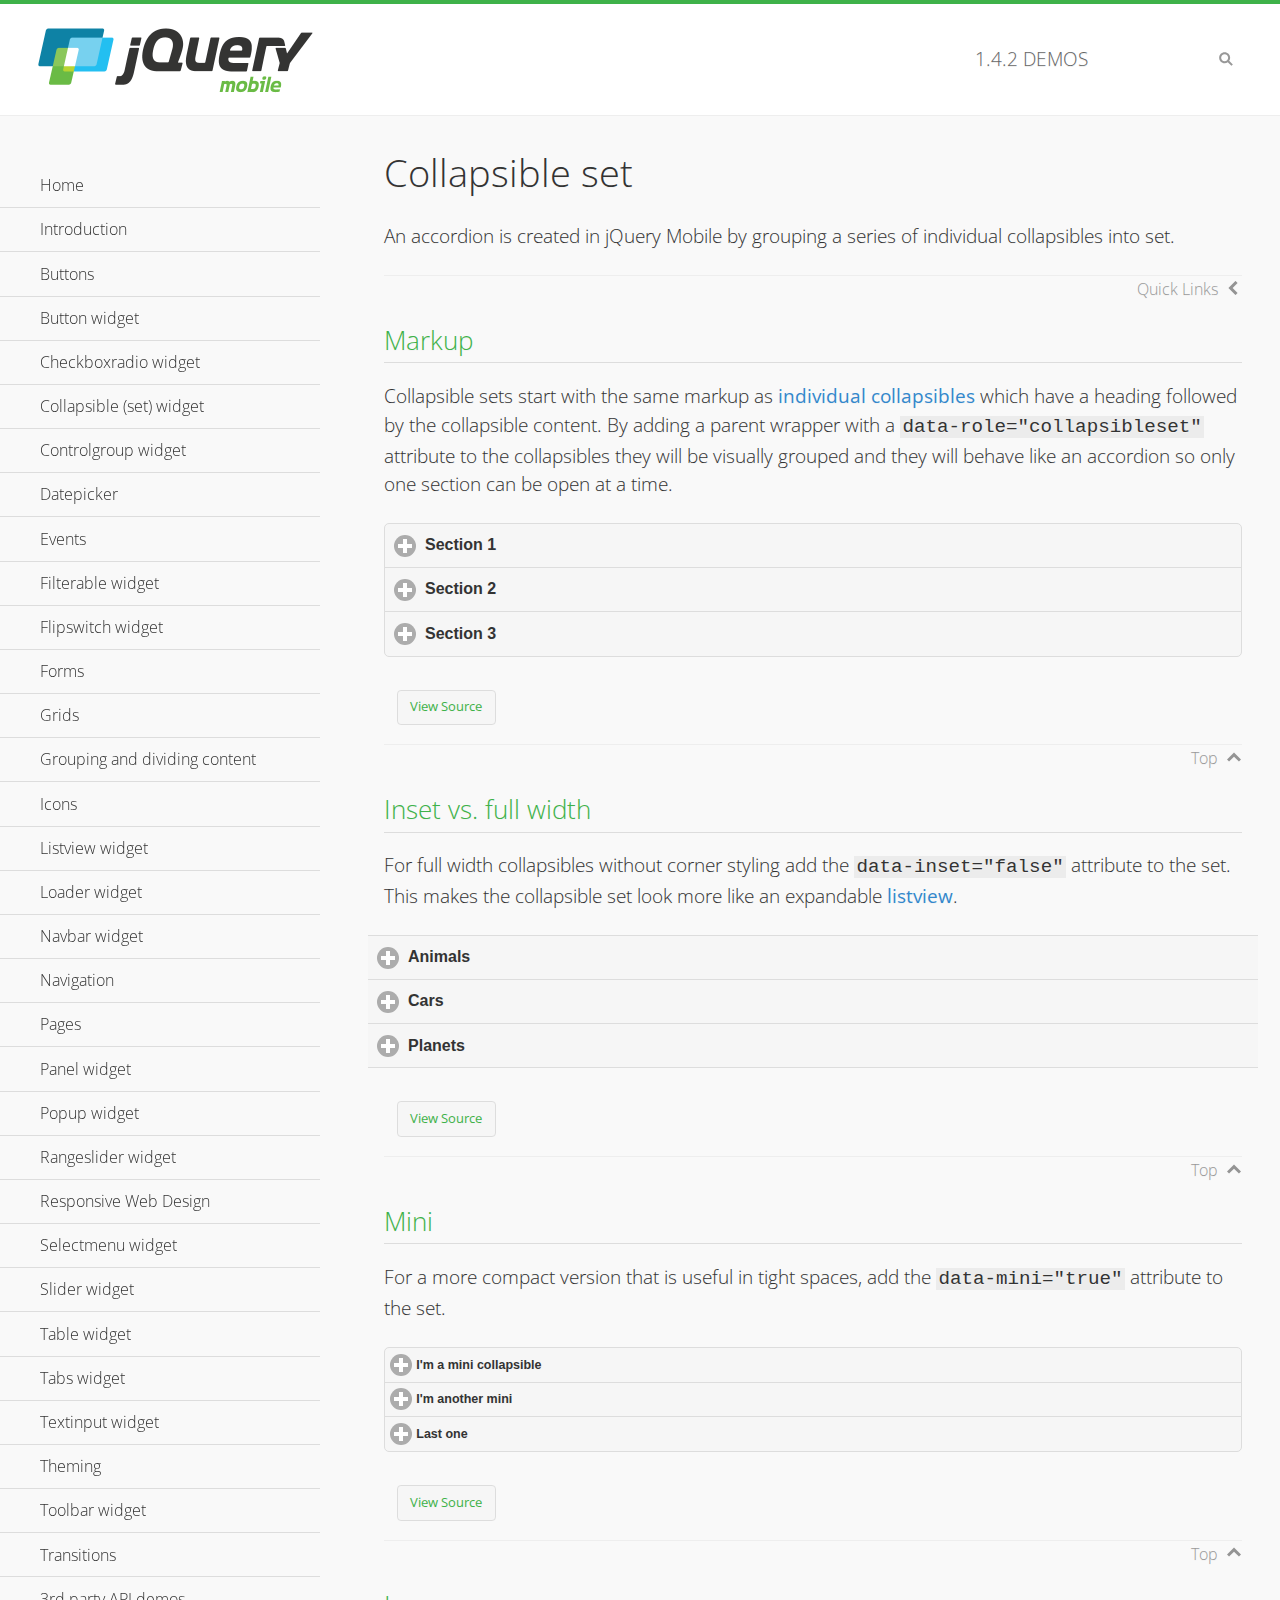
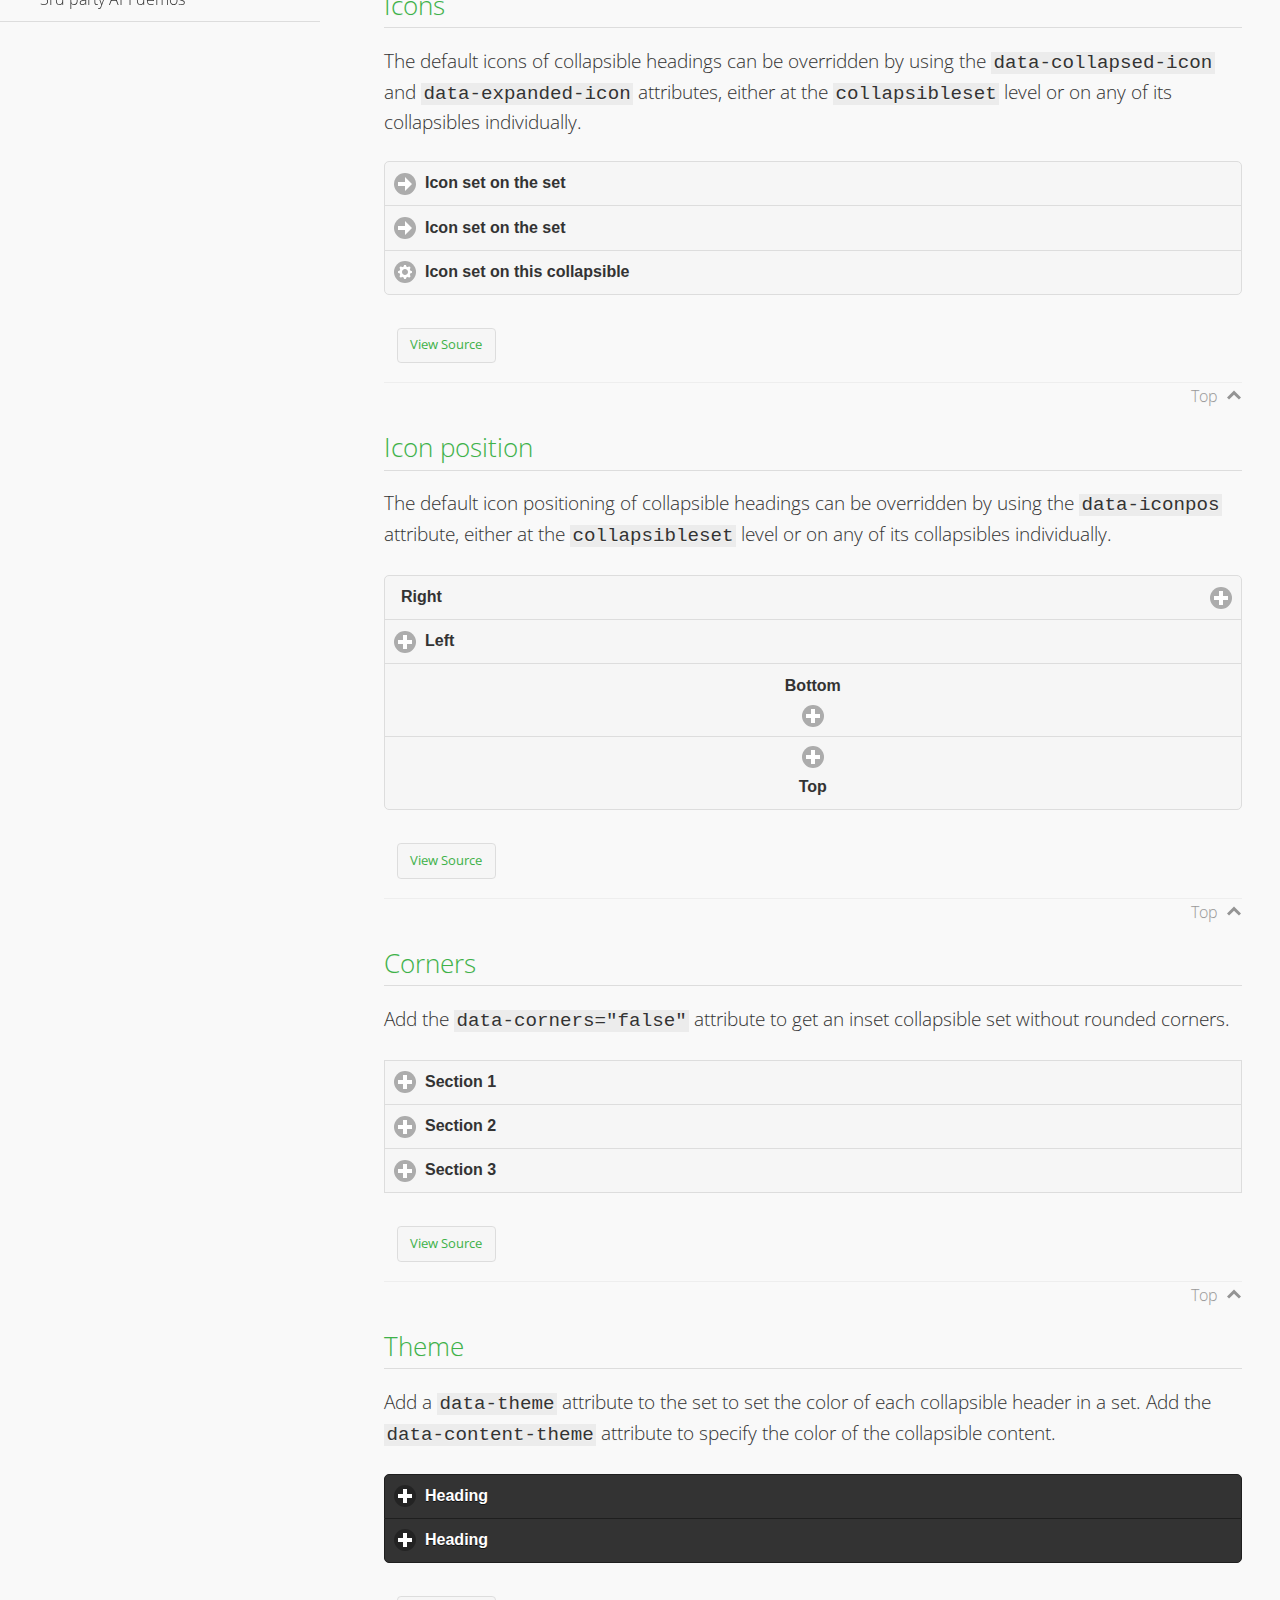
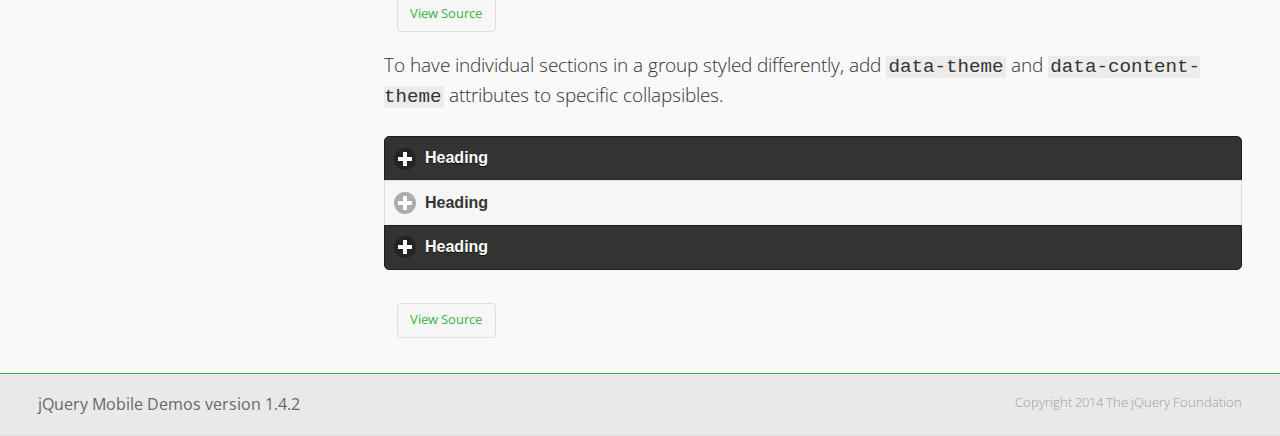
<file: www/lib/jquery/demos/collapsibleset/index.html>
<!DOCTYPE html>
<html>
<head>
	<meta charset="utf-8">
	<meta name="viewport" content="width=device-width, initial-scale=1">
	<title>Collapsible set - jQuery Mobile Demos</title>
	<link rel="shortcut icon" href="../favicon.ico">
    <link rel="stylesheet" href="http://fonts.googleapis.com/css?family=Open+Sans:300,400,700">
	<link rel="stylesheet" href="../css/themes/default/jquery.mobile-1.4.2.min.css">
	<link rel="stylesheet" href="../_assets/css/jqm-demos.css">
	<script src="../js/jquery.js"></script>
	<script src="../_assets/js/index.js"></script>
	<script src="../js/jquery.mobile-1.4.2.min.js"></script>
</head>
<body>
<div data-role="page" class="jqm-demos" data-quicklinks="true">

	<div data-role="header" class="jqm-header">
		<h2><a href="../" title="jQuery Mobile Demos home"><img src="../_assets/img/jquery-logo.png" alt="jQuery Mobile"></a></h2>
		<p><span class="jqm-version"></span> Demos</p>
		<a href="#" class="jqm-navmenu-link ui-btn ui-btn-icon-notext ui-corner-all ui-icon-bars ui-nodisc-icon ui-alt-icon ui-btn-left">Menu</a>
		<a href="#" class="jqm-search-link ui-btn ui-btn-icon-notext ui-corner-all ui-icon-search ui-nodisc-icon ui-alt-icon ui-btn-right">Search</a>
	</div><!-- /header -->

	<div role="main" class="ui-content jqm-content">

		<h1>Collapsible set</h1>

		<p>An accordion is created in jQuery Mobile by grouping a series of individual collapsibles into set.</p>

		<h2>Markup</h2>

		<p>Collapsible sets start with the same markup as <a href="../collapsible/" data-ajax="false">individual collapsibles</a> which have a heading followed by the collapsible content. By adding a parent wrapper with a <code>data-role="collapsibleset"</code> attribute to the collapsibles they will be visually grouped and they will behave like an accordion so only one section can be open at a time.</p>

			<div data-demo-html="true">
				<div data-role="collapsibleset" data-theme="a" data-content-theme="a">
					<div data-role="collapsible">
						<h3>Section 1</h3>
					<p>I'm the collapsible content for section 1</p>
					</div>
					<div data-role="collapsible">
						<h3>Section 2</h3>
					<p>I'm the collapsible content for section 2</p>

					</div>
					<div data-role="collapsible">
						<h3>Section 3</h3>
					<p>I'm the collapsible content for section 3</p>
					</div>
				</div>
			</div><!--/demo-html -->

		<h2>Inset vs. full width</h2>

		<p>For full width collapsibles without corner styling add the <code>data-inset="false"</code> attribute to the set. This makes the collapsible set look more like an expandable <a href="../listview/">listview</a>.</p>

			<div data-demo-html="true">
				<div data-role="collapsibleset" data-inset="false">
					<div data-role="collapsible">
						<h3>Animals</h3>
						<ul data-role="listview" data-inset="false">
							<li>Cats</li>
							<li>Dogs</li>
							<li>Lizards</li>
							<li>Snakes</li>
						</ul>
					</div>
					<div data-role="collapsible">
						<h3>Cars</h3>
						<ul data-role="listview" data-inset="false">
							<li>Acura</li>
							<li>Audi</li>
							<li>BMW</li>
							<li>Cadillac</li>
						</ul>
					</div>
					<div data-role="collapsible">
						<h3>Planets</h3>
						<ul data-role="listview" data-inset="false">
							<li>Earth</li>
							<li>Jupiter</li>
							<li>Mars</li>
							<li>Mercury</li>
						</ul>
					</div>
				</div>
			</div><!--/demo-html -->

		<h2>Mini</h2>

		<p>For a more compact version that is useful in tight spaces, add the <code>data-mini="true"</code> attribute to the set. </p>

			<div data-demo-html="true">
				<div data-role="collapsibleset" data-theme="a" data-content-theme="a" data-mini="true">
					<div data-role="collapsible">
						<h3>I'm a mini collapsible</h3>
					<p>This is good for tight spaces.</p>
					</div>
					<div data-role="collapsible">
						<h3>I'm another mini</h3>
					<p>Here's some collapsible content.</p>

					</div>
					<div data-role="collapsible">
						<h3>Last one</h3>
					<p>Final bit of collapsible content.</p>
					</div>
				</div>
			</div><!--/demo-html -->

		<h2>Icons</h2>

		<p>The default icons of collapsible headings can be overridden by using the <code>data-collapsed-icon</code> and <code>data-expanded-icon</code> attributes, either at the <code>collapsibleset</code> level or on any of its collapsibles individually.</p>

			<div data-demo-html="true">
				<div data-role="collapsibleset" data-theme="a" data-content-theme="a" data-collapsed-icon="arrow-r" data-expanded-icon="arrow-d">
					<div data-role="collapsible">
						<h3>Icon set on the set</h3>
					<p>Specify the open and close icons on the set to apply it to all the collapsibles within.</p>
					</div>
					<div data-role="collapsible">
						<h3>Icon set on the set</h3>
					<p>This collapsible also gets the icon from the set.</p>
					</div>
					<div data-role="collapsible" data-collapsed-icon="gear" data-expanded-icon="delete">
						<h3>Icon set on this collapsible</h3>
					<p>The icons here are applied to this collapsible specifically, thus overriding the set icons.</p>
					</div>
				</div>
			</div><!--/demo-html -->

		<h2>Icon position</h2>

		<p>The default icon positioning of collapsible headings can be overridden by using the <code>data-iconpos</code> attribute, either at the <code>collapsibleset</code> level or on any of its collapsibles individually.</p>

			<div data-demo-html="true">
				<div data-role="collapsibleset" data-theme="a" data-content-theme="a" data-iconpos="right">
					<div data-role="collapsible">
						<h3>Right</h3>
					<p>Inherits icon positioning from <code>data-iconpos="right"</code> attribute on set.</p>
					</div>
					<div data-role="collapsible" data-iconpos="left">
						<h3>Left</h3>
					<p>Set via <code>data-iconpos="left"</code> attribute on the collapsible</p>
					</div>
					<div data-role="collapsible" data-iconpos="bottom">
						<h3>Bottom</h3>
					<p>Set via <code>data-iconpos="bottom"</code> attribute on the collapsible</p>
					</div>
					<div data-role="collapsible" data-iconpos="top">
						<h3>Top</h3>
					<p>Set via <code>data-iconpos="top"</code> attribute on the collapsible</p>
					</div>
				</div>
			</div><!--/demo-html -->

		<h2>Corners</h2>
		<p>Add the <code>data-corners="false"</code> attribute to get an inset collapsible set without rounded corners.</p>

			<div data-demo-html="true">
				<div data-role="collapsibleset" data-corners="false" data-theme="a" data-content-theme="a">
					<div data-role="collapsible">
						<h3>Section 1</h3>
					<p>Collapsible content</p>
					</div>
					<div data-role="collapsible">
						<h3>Section 2</h3>
					<p>Collapsible content</p>

					</div>
					<div data-role="collapsible">
						<h3>Section 3</h3>
					<p>Collapsible content</p>
					</div>
				</div>
			</div><!--/demo-html -->

		<h2>Theme</h2>

		<p>Add a <code>data-theme</code> attribute to the set to set the color of each collapsible header in a set. Add the <code>data-content-theme</code> attribute to specify the color of the collapsible content. </p>

			<div data-demo-html="true">
				<div data-role="collapsibleset" data-theme="b" data-content-theme="b">
					<div data-role="collapsible">
						<h3>Heading</h3>
						<p>Content</p>
					</div>
					<div data-role="collapsible">
						<h3>Heading</h3>
						<p>Content</p>
					</div>
				</div>
			</div><!--/demo-html -->

		<p>To have individual sections in a group styled differently, add <code>data-theme</code> and <code>data-content-theme</code> attributes to specific collapsibles.</p>

			<div data-demo-html="true">
				<div data-role="collapsibleset" data-theme="b" data-content-theme="b">
					<div data-role="collapsible">
						<h3>Heading</h3>
						<p>Content</p>
					</div>
					<div data-role="collapsible" data-theme="a" data-content-theme="a">
						<h3>Heading</h3>
						<p>Content</p>
					</div>
					<div data-role="collapsible">
						<h3>Heading</h3>
						<p>Content</p>
					</div>
				</div>
		</div><!--/demo-html -->

	</div><!-- /content -->
	    <div data-role="panel" class="jqm-navmenu-panel" data-position="left" data-display="overlay" data-theme="a">
	    	<ul class="jqm-list ui-alt-icon ui-nodisc-icon">
<li data-filtertext="demos homepage" data-icon="home"><a href=".././">Home</a></li>
<li data-filtertext="introduction overview getting started"><a href="../intro/" data-ajax="false">Introduction</a></li>
<li data-filtertext="buttons button markup buttonmarkup method anchor link button element"><a href="../button-markup/" data-ajax="false">Buttons</a></li>
<li data-filtertext="form button widget input button submit reset"><a href="../button/" data-ajax="false">Button widget</a></li>
<li data-role="collapsible" data-collapsed-icon="carat-d" data-expanded-icon="carat-u" data-iconpos="right" data-inset="false">
	<h3>Checkboxradio widget</h3>
	<ul>
		<li data-filtertext="form checkboxradio widget checkbox input checkboxes controlgroups"><a href="../checkboxradio-checkbox/" data-ajax="false">Checkboxes</a></li>
		<li data-filtertext="form checkboxradio widget radio input radio buttons controlgroups"><a href="../checkboxradio-radio/" data-ajax="false">Radio buttons</a></li>
	</ul>
</li>
<li data-role="collapsible" data-collapsed-icon="carat-d" data-expanded-icon="carat-u" data-iconpos="right" data-inset="false">
	<h3>Collapsible (set) widget</h3>
	<ul>
		<li data-filtertext="collapsibles content formatting"><a href="../collapsible/" data-ajax="false">Collapsible</a></li>
		<li data-filtertext="dynamic collapsible set accordion append expand"><a href="../collapsible-dynamic/" data-ajax="false">Dynamic collapsibles</a></li>
		<li data-filtertext="accordions collapsible set widget content formatting grouped collapsibles"><a href="../collapsibleset/" data-ajax="false">Collapsible set</a></li>
	</ul>
</li>
<li data-role="collapsible" data-collapsed-icon="carat-d" data-expanded-icon="carat-u" data-iconpos="right" data-inset="false">
	<h3>Controlgroup widget</h3>
	<ul>
		<li data-filtertext="controlgroups selectmenu checkboxradio input grouped buttons horizontal vertical"><a href="../controlgroup/" data-ajax="false">Controlgroup</a></li>
		<li data-filtertext="dynamic controlgroup dynamically add buttons"><a href="../controlgroup-dynamic/" data-ajax="false">Dynamic controlgroups</a></li>
	</ul>
</li>
<li data-filtertext="form datepicker widget date input"><a href="../datepicker/" data-ajax="false">Datepicker</a></li>
<li data-role="collapsible" data-collapsed-icon="carat-d" data-expanded-icon="carat-u" data-iconpos="right" data-inset="false">
	<h3>Events</h3>
	<ul>
		<li data-filtertext="swipe to delete list items listviews swipe events"><a href="../swipe-list/" data-ajax="false">Swipe list items</a></li>
		<li data-filtertext="swipe to navigate swipe page navigation swipe events"><a href="../swipe-page/" data-ajax="false">Swipe page navigation</a></li>
	</ul>
</li>
<li data-filtertext="filterable filter elements sorting searching listview table"><a href="../filterable/" data-ajax="false">Filterable widget</a></li>
<li data-filtertext="form flipswitch widget flip toggle switch binary select checkbox input"><a href="../flipswitch/" data-ajax="false">Flipswitch widget</a></li>
<li data-role="collapsible" data-collapsed-icon="carat-d" data-expanded-icon="carat-u" data-iconpos="right" data-inset="false">
	<h3>Forms</h3>
	<ul>
		<li data-filtertext="forms text checkbox radio range button submit reset inputs selects textarea slider flipswitch label form elements"><a href="../forms/" data-ajax="false">Forms</a></li>
		<li data-filtertext="form hide labels hidden accessible ui-hidden-accessible forms"><a href="../forms-label-hidden-accessible/" data-ajax="false">Hide labels</a></li>
		<li data-filtertext="form field containers fieldcontain ui-field-contain forms"><a href="../forms-field-contain/" data-ajax="false">Field containers</a></li>
		<li data-filtertext="forms disabled form elements"><a href="../forms-disabled/" data-ajax="false">Forms disabled</a></li>
		<li data-filtertext="forms gallery examples overview forms text checkbox radio range button submit reset inputs selects textarea slider flipswitch label form elements"><a href="../forms-gallery/" data-ajax="false">Forms gallery</a></li>
	</ul>
</li>
<li data-role="collapsible" data-collapsed-icon="carat-d" data-expanded-icon="carat-u" data-iconpos="right" data-inset="false">
	<h3>Grids</h3>
	<ul>
		<li data-filtertext="grids columns blocks content formatting rwd responsive css framework"><a href="../grids/" data-ajax="false">Grids</a></li>
		<li data-filtertext="buttons in grids css framework"><a href="../grids-buttons/" data-ajax="false">Buttons in grids</a></li>
		<li data-filtertext="custom responsive grids rwd css framework"><a href="../grids-custom-responsive/" data-ajax="false">Custom responsive grids</a></li>
	</ul>
</li>
<li data-filtertext="blocks content formatting sections heading"><a href="../body-bar-classes/" data-ajax="false">Grouping and dividing content</a></li>
<li data-role="collapsible" data-collapsed-icon="carat-d" data-expanded-icon="carat-u" data-iconpos="right" data-inset="false">
	<h3>Icons</h3>
	<ul>
		<li data-filtertext="button icons svg disc alt custom icon position"><a href="../icons/" data-ajax="false">Icons</a></li>
		<li data-filtertext=""><a href="../icons-grunticon/" data-ajax="false">Grunticon loader</a></li>
	</ul>
</li>
<li data-role="collapsible" data-collapsed-icon="carat-d" data-expanded-icon="carat-u" data-iconpos="right" data-inset="false">
	<h3>Listview widget</h3>
	<ul>
		<li data-filtertext="listview widget thumbnails icons nested split button collapsible ul ol"><a href="../listview/" data-ajax="false">Listview</a></li>
		<li data-filtertext="autocomplete filterable reveal listview filtertextbeforefilter placeholder"><a href="../listview-autocomplete/" data-ajax="false">Listview autocomplete</a></li>
		<li data-filtertext="autocomplete filterable reveal listview remote data filtertextbeforefilter placeholder"><a href="../listview-autocomplete-remote/" data-ajax="false">Listview autocomplete remote data</a></li>
		<li data-filtertext="autodividers anchor jump scroll linkbars listview lists ul ol"><a href="../listview-autodividers-linkbar/" data-ajax="false">Listview autodividers linkbar</a></li>
		<li data-filtertext="listview autodividers selector autodividersselector lists ul ol"><a href="../listview-autodividers-selector/" data-ajax="false">Listview autodividers selector</a></li>
		<li data-filtertext="listview nested list items"><a href="../listview-nested-lists/" data-ajax="false">Listview Nested Listviews</a></li>
		<li data-filtertext="listview collapsible list items flat"><a href="../listview-collapsible-item-flat/" data-ajax="false">Listview collapsible list items (flat)</a></li>
		<li data-filtertext="listview collapsible list indented"><a href="../listview-collapsible-item-indented/" data-ajax="false">Listview collapsible list items (indented)</a></li>
		<li data-filtertext="grid listview responsive grids responsive listviews lists ul"><a href="../listview-grid/" data-ajax="false">Listview responsive grid</a></li>
	</ul>
</li>
<li data-filtertext="loader widget page loading navigation overlay spinner"><a href="../loader/" data-ajax="false">Loader widget</a></li>
<li data-filtertext="navbar widget navmenu toolbars header footer"><a href="../navbar/" data-ajax="false">Navbar widget</a></li>
<li data-role="collapsible" data-collapsed-icon="carat-d" data-expanded-icon="carat-u" data-iconpos="right" data-inset="false">
	<h3>Navigation</h3>
	<ul>
		<li data-filtertext="ajax navigation navigate widget history event method"><a href="../navigation/" data-ajax="false">Navigation</a></li>
		<li data-filtertext="linking pages page links navigation ajax prefetch cache"><a href="../navigation-linking-pages/" data-ajax="false">Linking pages</a></li>
		<li data-filtertext="php redirect server redirection server-side navigation"><a href="../navigation-php-redirect/" data-ajax="false">PHP redirect demo</a></li>
		<li data-filtertext="navigation redirection hash query"><a href="../navigation-hash-processing/" data-ajax="false">Hash processing demo</a></li>
	</ul>
</li>
<li data-role="collapsible" data-collapsed-icon="carat-d" data-expanded-icon="carat-u" data-iconpos="right" data-inset="false">
	<h3>Pages</h3>
	<ul>
		<li data-filtertext="pages page widget ajax navigation"><a href="../pages/" data-ajax="false">Pages</a></li>
		<li data-filtertext="single page"><a href="../pages-single-page/" data-ajax="false">Single page</a></li>
		<li data-filtertext="multipage multi-page page"><a href="../pages-multi-page/" data-ajax="false">Multi-page template</a></li>
		<li data-filtertext="dialog page widget modal popup"><a href="../pages-dialog/" data-ajax="false">Dialog page</a></li>
	</ul>
</li>
<li data-role="collapsible" data-collapsed-icon="carat-d" data-expanded-icon="carat-u" data-iconpos="right" data-inset="false">
	<h3>Panel widget</h3>
	<ul>
		<li data-filtertext="panel widget sliding panels reveal push overlay responsive"><a href="../panel/" data-ajax="false">Panel</a></li>
		<li data-filtertext=""><a href="../panel-external/" data-ajax="false">External panels</a></li>
		<li data-filtertext="panel "><a href="../panel-fixed/" data-ajax="false">Fixed panels</a></li>
		<li data-filtertext="panel slide panels sliding panels shadow rwd responsive breakpoint"><a href="../panel-responsive/" data-ajax="false">Panels responsive</a></li>
		<li data-filtertext="panel custom style custom panel width reveal shadow listview panel styling page background wrapper"><a href="../panel-styling/" data-ajax="false">Custom panel style</a></li>
		<li data-filtertext="panel open on swipe"><a href="../panel-swipe-open/" data-ajax="false">Panel open on swipe</a></li>
		<li data-filtertext="panels outside page internal external toolbars"><a href="../panel-external-internal/" data-ajax="false">Panel external and internal</a></li>
	</ul>
</li>
<li data-role="collapsible" data-collapsed-icon="carat-d" data-expanded-icon="carat-u" data-iconpos="right" data-inset="false">
	<h3>Popup widget</h3>
	<ul>
		<li data-filtertext="popup widget popups dialog modal transition tooltip lightbox form overlay screen flip pop fade transition"><a href="../popup/" data-ajax="false">Popup</a></li>
		<li data-filtertext="popup alignment position"><a href="../popup-alignment/" data-ajax="false">Popup alignment</a></li>
		<li data-filtertext="popup arrow size popups popover"><a href="../popup-arrow-size/" data-ajax="false">Popup arrow size</a></li>
		<li data-filtertext="dynamic popups popup images lightbox"><a href="../popup-dynamic/" data-ajax="false">Dynamic popups</a></li>
		<li data-filtertext="popups with iframes scaling"><a href="../popup-iframe/" data-ajax="false">Popups with iframes</a></li>
		<li data-filtertext="popup image scaling"><a href="../popup-image-scaling/" data-ajax="false">Popup image scaling</a></li>
		<li data-filtertext="external popup outside multi-page"><a href="../popup-outside-multipage" data-ajax="false">Popup outside multi-page</a></li>
	</ul>
</li>
<li data-filtertext="form rangeslider widget dual sliders dual handle sliders range input"><a href="../rangeslider/" data-ajax="false">Rangeslider widget</a></li>
<li data-filtertext="responsive web design rwd adaptive progressive enhancement PE accessible mobile breakpoints media query media queries"><a href="../rwd/" data-ajax="false">Responsive Web Design</a></li>
<li data-role="collapsible" data-collapsed-icon="carat-d" data-expanded-icon="carat-u" data-iconpos="right" data-inset="false">
	<h3>Selectmenu widget</h3>
	<ul>
		<li data-filtertext="form selectmenu widget select input custom select menu selects"><a href="../selectmenu/" data-ajax="false">Selectmenu</a></li>
		<li data-filtertext="form custom select menu selectmenu widget custom menu option optgroup multiple selects"><a href="../selectmenu-custom/" data-ajax="false">Custom select menu</a></li>
		<li data-filtertext="filterable select filter popup dialog"><a href="../selectmenu-custom-filter/" data-ajax="false">Custom select menu with filter</a></li>
	</ul>
</li>
<li data-role="collapsible" data-collapsed-icon="carat-d" data-expanded-icon="carat-u" data-iconpos="right" data-inset="false">
	<h3>Slider widget</h3>
	<ul>
		<li data-filtertext="form slider widget range input single sliders"><a href="../slider/" data-ajax="false">Slider</a></li>
		<li data-filtertext="form slider widget flipswitch slider binary select flip toggle switch"><a href="../slider-flipswitch/" data-ajax="false">Slider flip toggle switch</a></li>
		<li data-filtertext="form slider tooltip handle value input range sliders"><a href="../slider-tooltip/" data-ajax="false">Slider tooltip</a></li>
	</ul>
</li>
<li data-role="collapsible" data-collapsed-icon="carat-d" data-expanded-icon="carat-u" data-iconpos="right" data-inset="false">
	<h3>Table widget</h3>
	<ul>
		<li data-filtertext="table widget reflow column toggle th td responsive tables rwd hide show tabular"><a href="../table-column-toggle/" data-ajax="false">Table Column Toggle</a></li>
		<li data-filtertext="table column toggle phone comparison demo"><a href="../table-column-toggle-example/" data-ajax="false">Table Column Toggle demo</a></li>
		<li data-filtertext="responsive tables table column toggle heading groups rwd breakpoint"><a href="../table-column-toggle-heading-groups/" data-ajax="false">Table Column Toggle heading groups</a></li>
		<li data-filtertext="responsive tables table column toggle hide rwd breakpoint customization options"><a href="../table-column-toggle-options/" data-ajax="false">Table Column Toggle options</a></li>
		<li data-filtertext="table reflow th td responsive rwd columns tabular"><a href="../table-reflow/" data-ajax="false">Table Reflow</a></li>
		<li data-filtertext="responsive tables table reflow heading groups rwd breakpoint"><a href="../table-reflow-heading-groups/" data-ajax="false">Table Reflow heading groups</a></li>
		<li data-filtertext="responsive tables table reflow stripes strokes table style"><a href="../table-reflow-stripes-strokes/" data-ajax="false">Table Reflow stripes and strokes</a></li>
		<li data-filtertext="responsive tables table reflow stack custom styles"><a href="../table-reflow-styling/" data-ajax="false">Table Reflow custom styles</a></li>
	</ul>
</li>
<li data-filtertext="ui tabs widget"><a href="../tabs/" data-ajax="false">Tabs widget</a></li>
<li data-filtertext="form textinput widget text input textarea number date time tel email file color password"><a href="../textinput/" data-ajax="false">Textinput widget</a></li>
<li data-role="collapsible" data-collapsed-icon="carat-d" data-expanded-icon="carat-u" data-iconpos="right" data-inset="false">
	<h3>Theming</h3>
	<ul>
		<li data-filtertext="default theme swatches theming style css"><a href="../theme-default/" data-ajax="false">Default theme</a></li>
		<li data-filtertext="classic theme old theme swatches theming style css"><a href="../theme-classic/" data-ajax="false">Classic theme</a></li>
	</ul>
</li>
<li data-role="collapsible" data-collapsed-icon="carat-d" data-expanded-icon="carat-u" data-iconpos="right" data-inset="false">
	<h3>Toolbar widget</h3>
	<ul>
		<li data-filtertext="toolbar widget header footer toolbars fixed fullscreen external sections"><a href="../toolbar/" data-ajax="false">Toolbar</a></li>
		<li data-filtertext="dynamic toolbars dynamically add toolbar header footer"><a href="../toolbar-dynamic/" data-ajax="false">Dynamic toolbars</a></li>
		<li data-filtertext="external toolbars header footer"><a href="../toolbar-external/" data-ajax="false">External toolbars</a></li>
		<li data-filtertext="fixed toolbars header footer"><a href="../toolbar-fixed/" data-ajax="false">Fixed toolbars</a></li>
		<li data-filtertext="fixed fullscreen toolbars header footer"><a href="../toolbar-fixed-fullscreen/" data-ajax="false">Fullscreen toolbars</a></li>
		<li data-filtertext="external fixed toolbars header footer"><a href="../toolbar-fixed-external/" data-ajax="false">Fixed external toolbars</a></li>
		<li data-filtertext="external persistent toolbars header footer navbar navmenu"><a href="../toolbar-fixed-persistent/" data-ajax="false">Persistent toolbars</a></li>
		<li data-filtertext="external ajax optimized toolbars persistent toolbars header footer navbar"><a href="../toolbar-fixed-persistent-optimized/" data-ajax="false">Ajax optimized toolbars</a></li>
		<li data-filtertext="form in toolbars header footer"><a href="../toolbar-fixed-forms/" data-ajax="false">Form in toolbar</a></li>
	</ul>
</li>
<li data-filtertext="page transitions animated pages popup navigation flip slide fade pop"><a href="../transitions/" data-ajax="false">Transitions</a></li>
<li data-role="collapsible" data-collapsed-icon="carat-d" data-expanded-icon="carat-u" data-iconpos="right" data-inset="false">
	<h3>3rd party API demos</h3>
	<ul>
		<li data-filtertext="backbone requirejs navigation router"><a href="../backbone-requirejs/" data-ajax="false">Backbone RequireJS</a></li>
		<li data-filtertext="google maps geolocation demo"><a href="../map-geolocation/" data-ajax="false">Google Maps geolocation</a></li>
		<li data-filtertext="google maps hybrid"><a href="../map-list-toggle/" data-ajax="false">Google Maps list toggle</a></li>
	</ul>
</li>



		     </ul>
		</div><!-- /panel -->


	<div data-role="footer" data-position="fixed" data-tap-toggle="false" class="jqm-footer">
		<p>jQuery Mobile Demos version <span class="jqm-version"></span></p>
		<p>Copyright 2014 The jQuery Foundation</p>
	</div><!-- /footer -->
	<!-- TODO: This should become an external panel so we can add input to markup (unique ID) -->
    <div data-role="panel" class="jqm-search-panel" data-position="right" data-display="overlay" data-theme="a">
		<div class="jqm-search">
			<ul class="jqm-list" data-filter-placeholder="Search demos..." data-filter-reveal="true">
<li data-filtertext="demos homepage" data-icon="home"><a href=".././">Home</a></li>
<li data-filtertext="introduction overview getting started"><a href="../intro/" data-ajax="false">Introduction</a></li>
<li data-filtertext="buttons button markup buttonmarkup method anchor link button element"><a href="../button-markup/" data-ajax="false">Buttons</a></li>
<li data-filtertext="form button widget input button submit reset"><a href="../button/" data-ajax="false">Button widget</a></li>
<li data-role="collapsible" data-collapsed-icon="carat-d" data-expanded-icon="carat-u" data-iconpos="right" data-inset="false">
	<h3>Checkboxradio widget</h3>
	<ul>
		<li data-filtertext="form checkboxradio widget checkbox input checkboxes controlgroups"><a href="../checkboxradio-checkbox/" data-ajax="false">Checkboxes</a></li>
		<li data-filtertext="form checkboxradio widget radio input radio buttons controlgroups"><a href="../checkboxradio-radio/" data-ajax="false">Radio buttons</a></li>
	</ul>
</li>
<li data-role="collapsible" data-collapsed-icon="carat-d" data-expanded-icon="carat-u" data-iconpos="right" data-inset="false">
	<h3>Collapsible (set) widget</h3>
	<ul>
		<li data-filtertext="collapsibles content formatting"><a href="../collapsible/" data-ajax="false">Collapsible</a></li>
		<li data-filtertext="dynamic collapsible set accordion append expand"><a href="../collapsible-dynamic/" data-ajax="false">Dynamic collapsibles</a></li>
		<li data-filtertext="accordions collapsible set widget content formatting grouped collapsibles"><a href="../collapsibleset/" data-ajax="false">Collapsible set</a></li>
	</ul>
</li>
<li data-role="collapsible" data-collapsed-icon="carat-d" data-expanded-icon="carat-u" data-iconpos="right" data-inset="false">
	<h3>Controlgroup widget</h3>
	<ul>
		<li data-filtertext="controlgroups selectmenu checkboxradio input grouped buttons horizontal vertical"><a href="../controlgroup/" data-ajax="false">Controlgroup</a></li>
		<li data-filtertext="dynamic controlgroup dynamically add buttons"><a href="../controlgroup-dynamic/" data-ajax="false">Dynamic controlgroups</a></li>
	</ul>
</li>
<li data-filtertext="form datepicker widget date input"><a href="../datepicker/" data-ajax="false">Datepicker</a></li>
<li data-role="collapsible" data-collapsed-icon="carat-d" data-expanded-icon="carat-u" data-iconpos="right" data-inset="false">
	<h3>Events</h3>
	<ul>
		<li data-filtertext="swipe to delete list items listviews swipe events"><a href="../swipe-list/" data-ajax="false">Swipe list items</a></li>
		<li data-filtertext="swipe to navigate swipe page navigation swipe events"><a href="../swipe-page/" data-ajax="false">Swipe page navigation</a></li>
	</ul>
</li>
<li data-filtertext="filterable filter elements sorting searching listview table"><a href="../filterable/" data-ajax="false">Filterable widget</a></li>
<li data-filtertext="form flipswitch widget flip toggle switch binary select checkbox input"><a href="../flipswitch/" data-ajax="false">Flipswitch widget</a></li>
<li data-role="collapsible" data-collapsed-icon="carat-d" data-expanded-icon="carat-u" data-iconpos="right" data-inset="false">
	<h3>Forms</h3>
	<ul>
		<li data-filtertext="forms text checkbox radio range button submit reset inputs selects textarea slider flipswitch label form elements"><a href="../forms/" data-ajax="false">Forms</a></li>
		<li data-filtertext="form hide labels hidden accessible ui-hidden-accessible forms"><a href="../forms-label-hidden-accessible/" data-ajax="false">Hide labels</a></li>
		<li data-filtertext="form field containers fieldcontain ui-field-contain forms"><a href="../forms-field-contain/" data-ajax="false">Field containers</a></li>
		<li data-filtertext="forms disabled form elements"><a href="../forms-disabled/" data-ajax="false">Forms disabled</a></li>
		<li data-filtertext="forms gallery examples overview forms text checkbox radio range button submit reset inputs selects textarea slider flipswitch label form elements"><a href="../forms-gallery/" data-ajax="false">Forms gallery</a></li>
	</ul>
</li>
<li data-role="collapsible" data-collapsed-icon="carat-d" data-expanded-icon="carat-u" data-iconpos="right" data-inset="false">
	<h3>Grids</h3>
	<ul>
		<li data-filtertext="grids columns blocks content formatting rwd responsive css framework"><a href="../grids/" data-ajax="false">Grids</a></li>
		<li data-filtertext="buttons in grids css framework"><a href="../grids-buttons/" data-ajax="false">Buttons in grids</a></li>
		<li data-filtertext="custom responsive grids rwd css framework"><a href="../grids-custom-responsive/" data-ajax="false">Custom responsive grids</a></li>
	</ul>
</li>
<li data-filtertext="blocks content formatting sections heading"><a href="../body-bar-classes/" data-ajax="false">Grouping and dividing content</a></li>
<li data-role="collapsible" data-collapsed-icon="carat-d" data-expanded-icon="carat-u" data-iconpos="right" data-inset="false">
	<h3>Icons</h3>
	<ul>
		<li data-filtertext="button icons svg disc alt custom icon position"><a href="../icons/" data-ajax="false">Icons</a></li>
		<li data-filtertext=""><a href="../icons-grunticon/" data-ajax="false">Grunticon loader</a></li>
	</ul>
</li>
<li data-role="collapsible" data-collapsed-icon="carat-d" data-expanded-icon="carat-u" data-iconpos="right" data-inset="false">
	<h3>Listview widget</h3>
	<ul>
		<li data-filtertext="listview widget thumbnails icons nested split button collapsible ul ol"><a href="../listview/" data-ajax="false">Listview</a></li>
		<li data-filtertext="autocomplete filterable reveal listview filtertextbeforefilter placeholder"><a href="../listview-autocomplete/" data-ajax="false">Listview autocomplete</a></li>
		<li data-filtertext="autocomplete filterable reveal listview remote data filtertextbeforefilter placeholder"><a href="../listview-autocomplete-remote/" data-ajax="false">Listview autocomplete remote data</a></li>
		<li data-filtertext="autodividers anchor jump scroll linkbars listview lists ul ol"><a href="../listview-autodividers-linkbar/" data-ajax="false">Listview autodividers linkbar</a></li>
		<li data-filtertext="listview autodividers selector autodividersselector lists ul ol"><a href="../listview-autodividers-selector/" data-ajax="false">Listview autodividers selector</a></li>
		<li data-filtertext="listview nested list items"><a href="../listview-nested-lists/" data-ajax="false">Listview Nested Listviews</a></li>
		<li data-filtertext="listview collapsible list items flat"><a href="../listview-collapsible-item-flat/" data-ajax="false">Listview collapsible list items (flat)</a></li>
		<li data-filtertext="listview collapsible list indented"><a href="../listview-collapsible-item-indented/" data-ajax="false">Listview collapsible list items (indented)</a></li>
		<li data-filtertext="grid listview responsive grids responsive listviews lists ul"><a href="../listview-grid/" data-ajax="false">Listview responsive grid</a></li>
	</ul>
</li>
<li data-filtertext="loader widget page loading navigation overlay spinner"><a href="../loader/" data-ajax="false">Loader widget</a></li>
<li data-filtertext="navbar widget navmenu toolbars header footer"><a href="../navbar/" data-ajax="false">Navbar widget</a></li>
<li data-role="collapsible" data-collapsed-icon="carat-d" data-expanded-icon="carat-u" data-iconpos="right" data-inset="false">
	<h3>Navigation</h3>
	<ul>
		<li data-filtertext="ajax navigation navigate widget history event method"><a href="../navigation/" data-ajax="false">Navigation</a></li>
		<li data-filtertext="linking pages page links navigation ajax prefetch cache"><a href="../navigation-linking-pages/" data-ajax="false">Linking pages</a></li>
		<li data-filtertext="php redirect server redirection server-side navigation"><a href="../navigation-php-redirect/" data-ajax="false">PHP redirect demo</a></li>
		<li data-filtertext="navigation redirection hash query"><a href="../navigation-hash-processing/" data-ajax="false">Hash processing demo</a></li>
	</ul>
</li>
<li data-role="collapsible" data-collapsed-icon="carat-d" data-expanded-icon="carat-u" data-iconpos="right" data-inset="false">
	<h3>Pages</h3>
	<ul>
		<li data-filtertext="pages page widget ajax navigation"><a href="../pages/" data-ajax="false">Pages</a></li>
		<li data-filtertext="single page"><a href="../pages-single-page/" data-ajax="false">Single page</a></li>
		<li data-filtertext="multipage multi-page page"><a href="../pages-multi-page/" data-ajax="false">Multi-page template</a></li>
		<li data-filtertext="dialog page widget modal popup"><a href="../pages-dialog/" data-ajax="false">Dialog page</a></li>
	</ul>
</li>
<li data-role="collapsible" data-collapsed-icon="carat-d" data-expanded-icon="carat-u" data-iconpos="right" data-inset="false">
	<h3>Panel widget</h3>
	<ul>
		<li data-filtertext="panel widget sliding panels reveal push overlay responsive"><a href="../panel/" data-ajax="false">Panel</a></li>
		<li data-filtertext=""><a href="../panel-external/" data-ajax="false">External panels</a></li>
		<li data-filtertext="panel "><a href="../panel-fixed/" data-ajax="false">Fixed panels</a></li>
		<li data-filtertext="panel slide panels sliding panels shadow rwd responsive breakpoint"><a href="../panel-responsive/" data-ajax="false">Panels responsive</a></li>
		<li data-filtertext="panel custom style custom panel width reveal shadow listview panel styling page background wrapper"><a href="../panel-styling/" data-ajax="false">Custom panel style</a></li>
		<li data-filtertext="panel open on swipe"><a href="../panel-swipe-open/" data-ajax="false">Panel open on swipe</a></li>
		<li data-filtertext="panels outside page internal external toolbars"><a href="../panel-external-internal/" data-ajax="false">Panel external and internal</a></li>
	</ul>
</li>
<li data-role="collapsible" data-collapsed-icon="carat-d" data-expanded-icon="carat-u" data-iconpos="right" data-inset="false">
	<h3>Popup widget</h3>
	<ul>
		<li data-filtertext="popup widget popups dialog modal transition tooltip lightbox form overlay screen flip pop fade transition"><a href="../popup/" data-ajax="false">Popup</a></li>
		<li data-filtertext="popup alignment position"><a href="../popup-alignment/" data-ajax="false">Popup alignment</a></li>
		<li data-filtertext="popup arrow size popups popover"><a href="../popup-arrow-size/" data-ajax="false">Popup arrow size</a></li>
		<li data-filtertext="dynamic popups popup images lightbox"><a href="../popup-dynamic/" data-ajax="false">Dynamic popups</a></li>
		<li data-filtertext="popups with iframes scaling"><a href="../popup-iframe/" data-ajax="false">Popups with iframes</a></li>
		<li data-filtertext="popup image scaling"><a href="../popup-image-scaling/" data-ajax="false">Popup image scaling</a></li>
		<li data-filtertext="external popup outside multi-page"><a href="../popup-outside-multipage" data-ajax="false">Popup outside multi-page</a></li>
	</ul>
</li>
<li data-filtertext="form rangeslider widget dual sliders dual handle sliders range input"><a href="../rangeslider/" data-ajax="false">Rangeslider widget</a></li>
<li data-filtertext="responsive web design rwd adaptive progressive enhancement PE accessible mobile breakpoints media query media queries"><a href="../rwd/" data-ajax="false">Responsive Web Design</a></li>
<li data-role="collapsible" data-collapsed-icon="carat-d" data-expanded-icon="carat-u" data-iconpos="right" data-inset="false">
	<h3>Selectmenu widget</h3>
	<ul>
		<li data-filtertext="form selectmenu widget select input custom select menu selects"><a href="../selectmenu/" data-ajax="false">Selectmenu</a></li>
		<li data-filtertext="form custom select menu selectmenu widget custom menu option optgroup multiple selects"><a href="../selectmenu-custom/" data-ajax="false">Custom select menu</a></li>
		<li data-filtertext="filterable select filter popup dialog"><a href="../selectmenu-custom-filter/" data-ajax="false">Custom select menu with filter</a></li>
	</ul>
</li>
<li data-role="collapsible" data-collapsed-icon="carat-d" data-expanded-icon="carat-u" data-iconpos="right" data-inset="false">
	<h3>Slider widget</h3>
	<ul>
		<li data-filtertext="form slider widget range input single sliders"><a href="../slider/" data-ajax="false">Slider</a></li>
		<li data-filtertext="form slider widget flipswitch slider binary select flip toggle switch"><a href="../slider-flipswitch/" data-ajax="false">Slider flip toggle switch</a></li>
		<li data-filtertext="form slider tooltip handle value input range sliders"><a href="../slider-tooltip/" data-ajax="false">Slider tooltip</a></li>
	</ul>
</li>
<li data-role="collapsible" data-collapsed-icon="carat-d" data-expanded-icon="carat-u" data-iconpos="right" data-inset="false">
	<h3>Table widget</h3>
	<ul>
		<li data-filtertext="table widget reflow column toggle th td responsive tables rwd hide show tabular"><a href="../table-column-toggle/" data-ajax="false">Table Column Toggle</a></li>
		<li data-filtertext="table column toggle phone comparison demo"><a href="../table-column-toggle-example/" data-ajax="false">Table Column Toggle demo</a></li>
		<li data-filtertext="responsive tables table column toggle heading groups rwd breakpoint"><a href="../table-column-toggle-heading-groups/" data-ajax="false">Table Column Toggle heading groups</a></li>
		<li data-filtertext="responsive tables table column toggle hide rwd breakpoint customization options"><a href="../table-column-toggle-options/" data-ajax="false">Table Column Toggle options</a></li>
		<li data-filtertext="table reflow th td responsive rwd columns tabular"><a href="../table-reflow/" data-ajax="false">Table Reflow</a></li>
		<li data-filtertext="responsive tables table reflow heading groups rwd breakpoint"><a href="../table-reflow-heading-groups/" data-ajax="false">Table Reflow heading groups</a></li>
		<li data-filtertext="responsive tables table reflow stripes strokes table style"><a href="../table-reflow-stripes-strokes/" data-ajax="false">Table Reflow stripes and strokes</a></li>
		<li data-filtertext="responsive tables table reflow stack custom styles"><a href="../table-reflow-styling/" data-ajax="false">Table Reflow custom styles</a></li>
	</ul>
</li>
<li data-filtertext="ui tabs widget"><a href="../tabs/" data-ajax="false">Tabs widget</a></li>
<li data-filtertext="form textinput widget text input textarea number date time tel email file color password"><a href="../textinput/" data-ajax="false">Textinput widget</a></li>
<li data-role="collapsible" data-collapsed-icon="carat-d" data-expanded-icon="carat-u" data-iconpos="right" data-inset="false">
	<h3>Theming</h3>
	<ul>
		<li data-filtertext="default theme swatches theming style css"><a href="../theme-default/" data-ajax="false">Default theme</a></li>
		<li data-filtertext="classic theme old theme swatches theming style css"><a href="../theme-classic/" data-ajax="false">Classic theme</a></li>
	</ul>
</li>
<li data-role="collapsible" data-collapsed-icon="carat-d" data-expanded-icon="carat-u" data-iconpos="right" data-inset="false">
	<h3>Toolbar widget</h3>
	<ul>
		<li data-filtertext="toolbar widget header footer toolbars fixed fullscreen external sections"><a href="../toolbar/" data-ajax="false">Toolbar</a></li>
		<li data-filtertext="dynamic toolbars dynamically add toolbar header footer"><a href="../toolbar-dynamic/" data-ajax="false">Dynamic toolbars</a></li>
		<li data-filtertext="external toolbars header footer"><a href="../toolbar-external/" data-ajax="false">External toolbars</a></li>
		<li data-filtertext="fixed toolbars header footer"><a href="../toolbar-fixed/" data-ajax="false">Fixed toolbars</a></li>
		<li data-filtertext="fixed fullscreen toolbars header footer"><a href="../toolbar-fixed-fullscreen/" data-ajax="false">Fullscreen toolbars</a></li>
		<li data-filtertext="external fixed toolbars header footer"><a href="../toolbar-fixed-external/" data-ajax="false">Fixed external toolbars</a></li>
		<li data-filtertext="external persistent toolbars header footer navbar navmenu"><a href="../toolbar-fixed-persistent/" data-ajax="false">Persistent toolbars</a></li>
		<li data-filtertext="external ajax optimized toolbars persistent toolbars header footer navbar"><a href="../toolbar-fixed-persistent-optimized/" data-ajax="false">Ajax optimized toolbars</a></li>
		<li data-filtertext="form in toolbars header footer"><a href="../toolbar-fixed-forms/" data-ajax="false">Form in toolbar</a></li>
	</ul>
</li>
<li data-filtertext="page transitions animated pages popup navigation flip slide fade pop"><a href="../transitions/" data-ajax="false">Transitions</a></li>
<li data-role="collapsible" data-collapsed-icon="carat-d" data-expanded-icon="carat-u" data-iconpos="right" data-inset="false">
	<h3>3rd party API demos</h3>
	<ul>
		<li data-filtertext="backbone requirejs navigation router"><a href="../backbone-requirejs/" data-ajax="false">Backbone RequireJS</a></li>
		<li data-filtertext="google maps geolocation demo"><a href="../map-geolocation/" data-ajax="false">Google Maps geolocation</a></li>
		<li data-filtertext="google maps hybrid"><a href="../map-list-toggle/" data-ajax="false">Google Maps list toggle</a></li>
	</ul>
</li>



			</ul>
		</div>
	</div><!-- /panel -->


</div><!-- /page -->

</body>
</html>
</file>
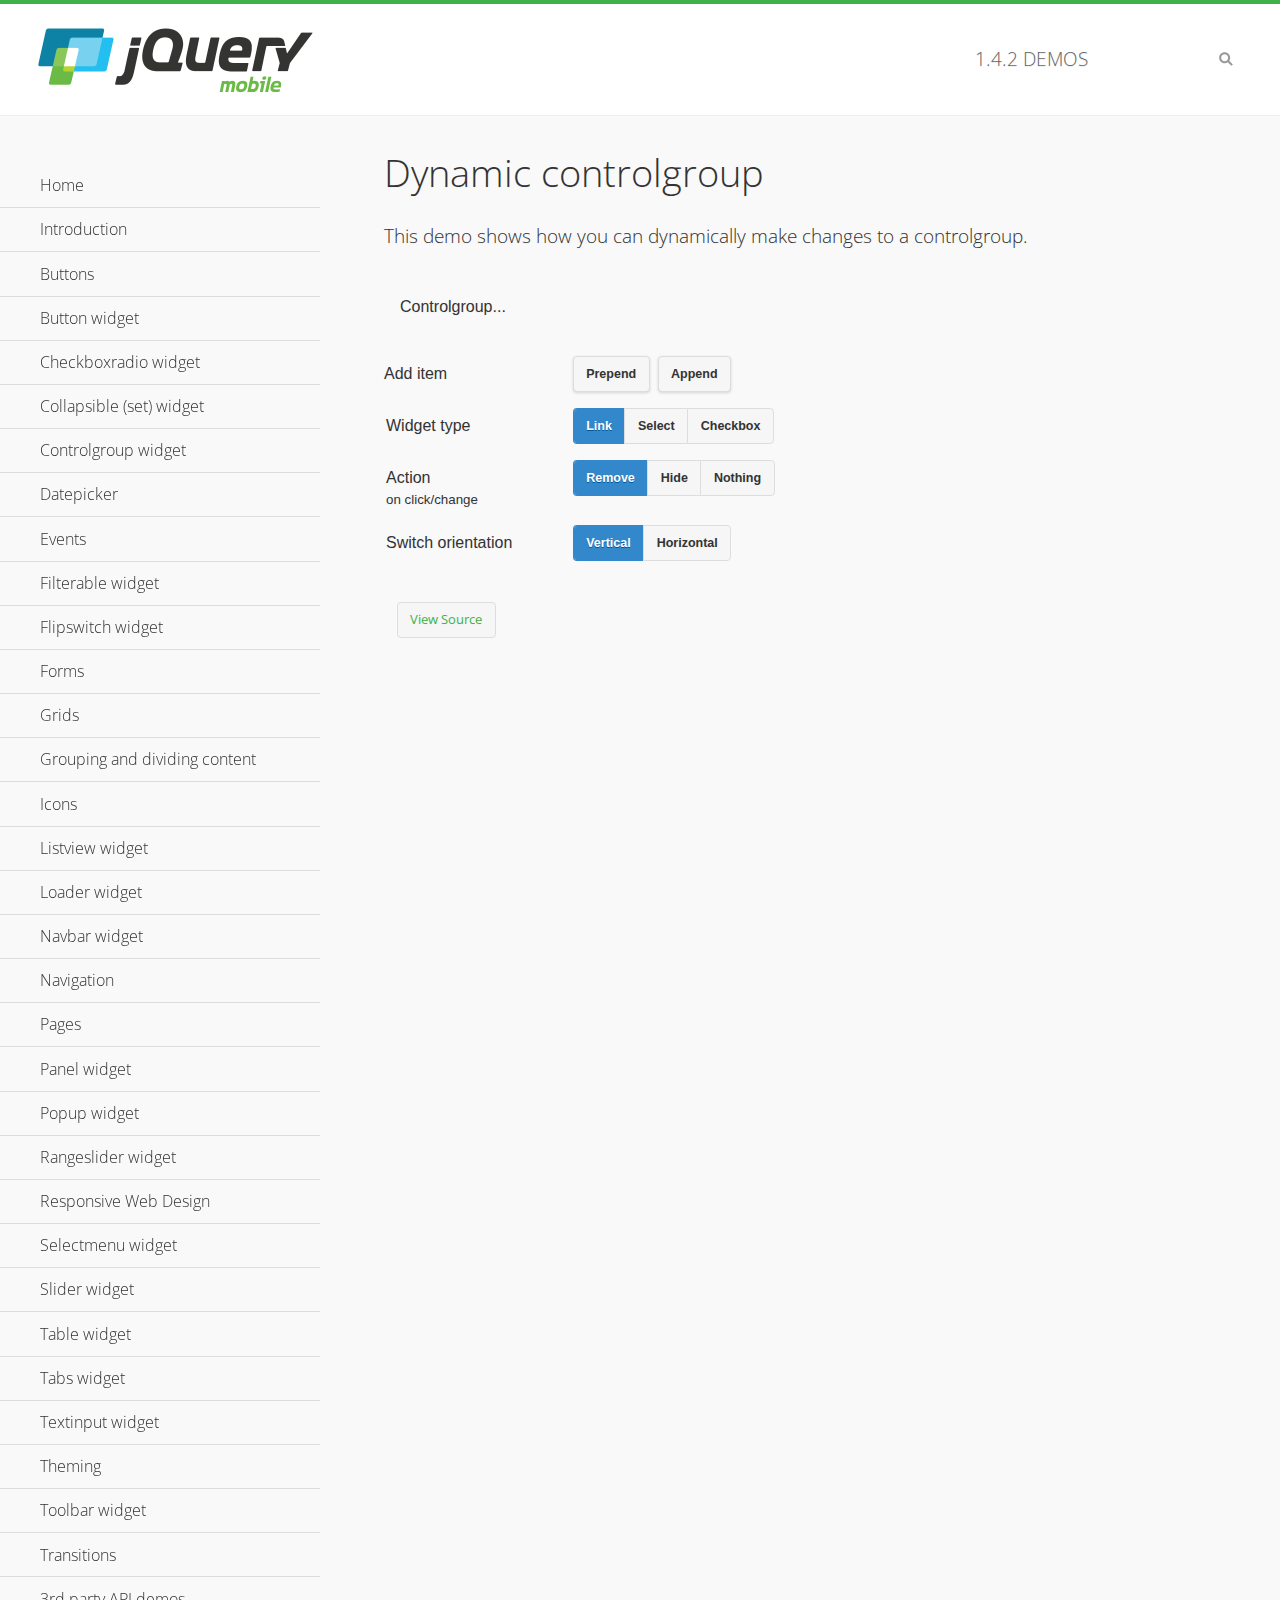
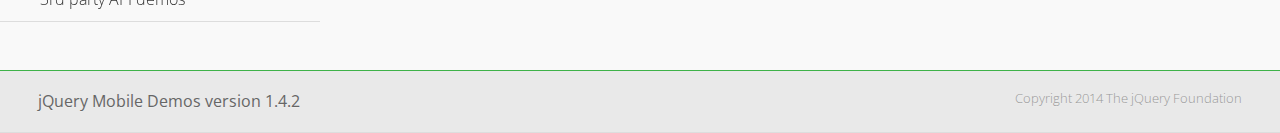
<file: www/lib/jquery/demos/controlgroup-dynamic/index.html>
<!DOCTYPE html>
<html>
<head>
	<meta charset="utf-8">
	<meta name="viewport" content="width=device-width, initial-scale=1">
	<title>Dynamic controlgroup - jQuery Mobile Demos</title>
	<link rel="shortcut icon" href="../favicon.ico">
    <link rel="stylesheet" href="http://fonts.googleapis.com/css?family=Open+Sans:300,400,700">
	<link rel="stylesheet" href="../css/themes/default/jquery.mobile-1.4.2.min.css">
	<link rel="stylesheet" href="../_assets/css/jqm-demos.css">
	<script src="../js/jquery.js"></script>
	<script src="../_assets/js/index.js"></script>
	<script src="../js/jquery.mobile-1.4.2.min.js"></script>
	<script>
		( function( $, undefined ) {
			var counter = 0;
			$( document ).bind( "pagecreate", function( e ) {
				$( "#prepend, #append", e.target ).on( "click", function( e ) {
					counter++;

					var widgetType = $( "[name='radio-widget']:checked" ).attr( "id" ),
						group = $( "#my-controlgroup" ),
						$el,
						action = function() {
							var action = $( "[name='radio-action']:checked" ).attr( "id" );
							if ( $( $el[1] ).is( "select" ) && action === "hide" ) {
								$el = $( $el[1] ).parents( ".ui-select" );
							}
							$el[ action ]();
							group.controlgroup( "refresh" );
						};

					if ( widgetType === "link" ) {

						$el = $( "<a href='#'>Link " + counter + "</a>" ).bind( "click", action );
						$( "#my-controlgroup" ).controlgroup( "container" )[ $( this ).attr( "id" ) ]( $el );
						$el.buttonMarkup();

					} else if ( widgetType === "select" ) {

						$el = $( "<label for='widget" + counter + "'>Select " + counter + "</label><select id='widget" + counter + "'><option value='option1'>Select " + counter + "</option><option value='option2'>Select option</option></select>" );
						$( $el[ 1 ] ).bind( "change", action);
						$( "#my-controlgroup" ).controlgroup( "container" )[ $( this ).attr( "id" ) ]( $el );
						$( $el[ 1 ] ).selectmenu();

					} else {

						$el = $( "<label for='widget" + counter + "'>Checkbox " + counter + "</label><input type='checkbox' id='widget" + counter + "'></input>" );
						$( $el[ 1 ] ).bind( "change", action );
						$( "#my-controlgroup" ).controlgroup( "container" )[ $( this ).attr( "id" ) ]( $el );
						$( $el[ 1 ] ).checkboxradio();

					}

					group.controlgroup( "refresh" );
				});

				$( "[name='radio-orientation']" ).bind( "change", function( e ) {
					$( "#my-controlgroup" ).controlgroup( "option", "type", ( $( "#isHorizontal" ).is( ":checked" ) ? "horizontal" : "vertical" ) );
				});
			});
		})( jQuery );
	</script>
</head>
<body>
<div data-role="page" class="jqm-demos">

	<div data-role="header" class="jqm-header">
		<h2><a href="../" title="jQuery Mobile Demos home"><img src="../_assets/img/jquery-logo.png" alt="jQuery Mobile"></a></h2>
		<p><span class="jqm-version"></span> Demos</p>
		<a href="#" class="jqm-navmenu-link ui-btn ui-btn-icon-notext ui-corner-all ui-icon-bars ui-nodisc-icon ui-alt-icon ui-btn-left">Menu</a>
		<a href="#" class="jqm-search-link ui-btn ui-btn-icon-notext ui-corner-all ui-icon-search ui-nodisc-icon ui-alt-icon ui-btn-right">Search</a>
	</div><!-- /header -->

	<div role="main" class="ui-content jqm-content">

        <h1>Dynamic controlgroup</h1>

        <p>This demo shows how you can dynamically make changes to a controlgroup.</p>

        <div data-demo-html="true" data-demo-js="true">

            <form>
            	<div class="ui-body ui-body-d ui-corner-all">
                	<p>Controlgroup...</p>
                	<div data-role="controlgroup" id="my-controlgroup"><!-- items will be injected here --></div>
                </div>
            </form>

            <div class="ui-field-contain">
                <label for="prepend">Add item</label>
                <button id="prepend" data-mini="true" data-inline="true">Prepend</button>
                <label for="append" class="ui-hidden-accessible">Action</label>
                <button id="append" data-mini="true" data-inline="true">Append</button>
            </div>

            <form action="#" method="get">
            	<div class="ui-field-contain">
                    <fieldset data-role="controlgroup" data-type="horizontal" data-mini="true">
                        <legend>Widget type</legend>

                        <input type="radio" name="radio-widget" id="link" value="link" checked="checked">
                        <label for="link">Link</label>

                        <input type="radio" name="radio-widget" id="select" value="select">
                        <label for="select">Select</label>

                        <input type="radio" name="radio-widget" id="checkbox" value="checkbox">
                        <label for="checkbox">Checkbox</label>
                    </fieldset>
            	</div>

            	<div class="ui-field-contain">
                    <fieldset data-role="controlgroup" data-type="horizontal" data-mini="true">
                        <legend>Action<br><small>on click/change</small></legend>

                        <input type="radio" name="radio-action" id="remove" value="remove" checked="checked">
                        <label for="remove">Remove</label>

                        <input type="radio" name="radio-action" id="hide" value="hide">
                        <label for="hide">Hide</label>

                        <input type="radio" name="radio-action" id="width" value="width">
                        <label for="width">Nothing</label>
                    </fieldset>
            	</div>

            	<div class="ui-field-contain">
                    <fieldset data-role="controlgroup" data-type="horizontal" data-mini="true">
                        <legend>Switch orientation</legend>

                        <input type="radio" name="radio-orientation" id="isVertical" value="isVertical" checked="checked">
                        <label for="isVertical">Vertical</label>

                        <input type="radio" name="radio-orientation" id="isHorizontal" value="isHorizontal">
                        <label for="isHorizontal">Horizontal</label>
                    </fieldset>
            	</div>

            </form>

        </div><!--/demo-html -->

	</div><!-- /content -->
	    <div data-role="panel" class="jqm-navmenu-panel" data-position="left" data-display="overlay" data-theme="a">
	    	<ul class="jqm-list ui-alt-icon ui-nodisc-icon">
<li data-filtertext="demos homepage" data-icon="home"><a href=".././">Home</a></li>
<li data-filtertext="introduction overview getting started"><a href="../intro/" data-ajax="false">Introduction</a></li>
<li data-filtertext="buttons button markup buttonmarkup method anchor link button element"><a href="../button-markup/" data-ajax="false">Buttons</a></li>
<li data-filtertext="form button widget input button submit reset"><a href="../button/" data-ajax="false">Button widget</a></li>
<li data-role="collapsible" data-collapsed-icon="carat-d" data-expanded-icon="carat-u" data-iconpos="right" data-inset="false">
	<h3>Checkboxradio widget</h3>
	<ul>
		<li data-filtertext="form checkboxradio widget checkbox input checkboxes controlgroups"><a href="../checkboxradio-checkbox/" data-ajax="false">Checkboxes</a></li>
		<li data-filtertext="form checkboxradio widget radio input radio buttons controlgroups"><a href="../checkboxradio-radio/" data-ajax="false">Radio buttons</a></li>
	</ul>
</li>
<li data-role="collapsible" data-collapsed-icon="carat-d" data-expanded-icon="carat-u" data-iconpos="right" data-inset="false">
	<h3>Collapsible (set) widget</h3>
	<ul>
		<li data-filtertext="collapsibles content formatting"><a href="../collapsible/" data-ajax="false">Collapsible</a></li>
		<li data-filtertext="dynamic collapsible set accordion append expand"><a href="../collapsible-dynamic/" data-ajax="false">Dynamic collapsibles</a></li>
		<li data-filtertext="accordions collapsible set widget content formatting grouped collapsibles"><a href="../collapsibleset/" data-ajax="false">Collapsible set</a></li>
	</ul>
</li>
<li data-role="collapsible" data-collapsed-icon="carat-d" data-expanded-icon="carat-u" data-iconpos="right" data-inset="false">
	<h3>Controlgroup widget</h3>
	<ul>
		<li data-filtertext="controlgroups selectmenu checkboxradio input grouped buttons horizontal vertical"><a href="../controlgroup/" data-ajax="false">Controlgroup</a></li>
		<li data-filtertext="dynamic controlgroup dynamically add buttons"><a href="../controlgroup-dynamic/" data-ajax="false">Dynamic controlgroups</a></li>
	</ul>
</li>
<li data-filtertext="form datepicker widget date input"><a href="../datepicker/" data-ajax="false">Datepicker</a></li>
<li data-role="collapsible" data-collapsed-icon="carat-d" data-expanded-icon="carat-u" data-iconpos="right" data-inset="false">
	<h3>Events</h3>
	<ul>
		<li data-filtertext="swipe to delete list items listviews swipe events"><a href="../swipe-list/" data-ajax="false">Swipe list items</a></li>
		<li data-filtertext="swipe to navigate swipe page navigation swipe events"><a href="../swipe-page/" data-ajax="false">Swipe page navigation</a></li>
	</ul>
</li>
<li data-filtertext="filterable filter elements sorting searching listview table"><a href="../filterable/" data-ajax="false">Filterable widget</a></li>
<li data-filtertext="form flipswitch widget flip toggle switch binary select checkbox input"><a href="../flipswitch/" data-ajax="false">Flipswitch widget</a></li>
<li data-role="collapsible" data-collapsed-icon="carat-d" data-expanded-icon="carat-u" data-iconpos="right" data-inset="false">
	<h3>Forms</h3>
	<ul>
		<li data-filtertext="forms text checkbox radio range button submit reset inputs selects textarea slider flipswitch label form elements"><a href="../forms/" data-ajax="false">Forms</a></li>
		<li data-filtertext="form hide labels hidden accessible ui-hidden-accessible forms"><a href="../forms-label-hidden-accessible/" data-ajax="false">Hide labels</a></li>
		<li data-filtertext="form field containers fieldcontain ui-field-contain forms"><a href="../forms-field-contain/" data-ajax="false">Field containers</a></li>
		<li data-filtertext="forms disabled form elements"><a href="../forms-disabled/" data-ajax="false">Forms disabled</a></li>
		<li data-filtertext="forms gallery examples overview forms text checkbox radio range button submit reset inputs selects textarea slider flipswitch label form elements"><a href="../forms-gallery/" data-ajax="false">Forms gallery</a></li>
	</ul>
</li>
<li data-role="collapsible" data-collapsed-icon="carat-d" data-expanded-icon="carat-u" data-iconpos="right" data-inset="false">
	<h3>Grids</h3>
	<ul>
		<li data-filtertext="grids columns blocks content formatting rwd responsive css framework"><a href="../grids/" data-ajax="false">Grids</a></li>
		<li data-filtertext="buttons in grids css framework"><a href="../grids-buttons/" data-ajax="false">Buttons in grids</a></li>
		<li data-filtertext="custom responsive grids rwd css framework"><a href="../grids-custom-responsive/" data-ajax="false">Custom responsive grids</a></li>
	</ul>
</li>
<li data-filtertext="blocks content formatting sections heading"><a href="../body-bar-classes/" data-ajax="false">Grouping and dividing content</a></li>
<li data-role="collapsible" data-collapsed-icon="carat-d" data-expanded-icon="carat-u" data-iconpos="right" data-inset="false">
	<h3>Icons</h3>
	<ul>
		<li data-filtertext="button icons svg disc alt custom icon position"><a href="../icons/" data-ajax="false">Icons</a></li>
		<li data-filtertext=""><a href="../icons-grunticon/" data-ajax="false">Grunticon loader</a></li>
	</ul>
</li>
<li data-role="collapsible" data-collapsed-icon="carat-d" data-expanded-icon="carat-u" data-iconpos="right" data-inset="false">
	<h3>Listview widget</h3>
	<ul>
		<li data-filtertext="listview widget thumbnails icons nested split button collapsible ul ol"><a href="../listview/" data-ajax="false">Listview</a></li>
		<li data-filtertext="autocomplete filterable reveal listview filtertextbeforefilter placeholder"><a href="../listview-autocomplete/" data-ajax="false">Listview autocomplete</a></li>
		<li data-filtertext="autocomplete filterable reveal listview remote data filtertextbeforefilter placeholder"><a href="../listview-autocomplete-remote/" data-ajax="false">Listview autocomplete remote data</a></li>
		<li data-filtertext="autodividers anchor jump scroll linkbars listview lists ul ol"><a href="../listview-autodividers-linkbar/" data-ajax="false">Listview autodividers linkbar</a></li>
		<li data-filtertext="listview autodividers selector autodividersselector lists ul ol"><a href="../listview-autodividers-selector/" data-ajax="false">Listview autodividers selector</a></li>
		<li data-filtertext="listview nested list items"><a href="../listview-nested-lists/" data-ajax="false">Listview Nested Listviews</a></li>
		<li data-filtertext="listview collapsible list items flat"><a href="../listview-collapsible-item-flat/" data-ajax="false">Listview collapsible list items (flat)</a></li>
		<li data-filtertext="listview collapsible list indented"><a href="../listview-collapsible-item-indented/" data-ajax="false">Listview collapsible list items (indented)</a></li>
		<li data-filtertext="grid listview responsive grids responsive listviews lists ul"><a href="../listview-grid/" data-ajax="false">Listview responsive grid</a></li>
	</ul>
</li>
<li data-filtertext="loader widget page loading navigation overlay spinner"><a href="../loader/" data-ajax="false">Loader widget</a></li>
<li data-filtertext="navbar widget navmenu toolbars header footer"><a href="../navbar/" data-ajax="false">Navbar widget</a></li>
<li data-role="collapsible" data-collapsed-icon="carat-d" data-expanded-icon="carat-u" data-iconpos="right" data-inset="false">
	<h3>Navigation</h3>
	<ul>
		<li data-filtertext="ajax navigation navigate widget history event method"><a href="../navigation/" data-ajax="false">Navigation</a></li>
		<li data-filtertext="linking pages page links navigation ajax prefetch cache"><a href="../navigation-linking-pages/" data-ajax="false">Linking pages</a></li>
		<li data-filtertext="php redirect server redirection server-side navigation"><a href="../navigation-php-redirect/" data-ajax="false">PHP redirect demo</a></li>
		<li data-filtertext="navigation redirection hash query"><a href="../navigation-hash-processing/" data-ajax="false">Hash processing demo</a></li>
	</ul>
</li>
<li data-role="collapsible" data-collapsed-icon="carat-d" data-expanded-icon="carat-u" data-iconpos="right" data-inset="false">
	<h3>Pages</h3>
	<ul>
		<li data-filtertext="pages page widget ajax navigation"><a href="../pages/" data-ajax="false">Pages</a></li>
		<li data-filtertext="single page"><a href="../pages-single-page/" data-ajax="false">Single page</a></li>
		<li data-filtertext="multipage multi-page page"><a href="../pages-multi-page/" data-ajax="false">Multi-page template</a></li>
		<li data-filtertext="dialog page widget modal popup"><a href="../pages-dialog/" data-ajax="false">Dialog page</a></li>
	</ul>
</li>
<li data-role="collapsible" data-collapsed-icon="carat-d" data-expanded-icon="carat-u" data-iconpos="right" data-inset="false">
	<h3>Panel widget</h3>
	<ul>
		<li data-filtertext="panel widget sliding panels reveal push overlay responsive"><a href="../panel/" data-ajax="false">Panel</a></li>
		<li data-filtertext=""><a href="../panel-external/" data-ajax="false">External panels</a></li>
		<li data-filtertext="panel "><a href="../panel-fixed/" data-ajax="false">Fixed panels</a></li>
		<li data-filtertext="panel slide panels sliding panels shadow rwd responsive breakpoint"><a href="../panel-responsive/" data-ajax="false">Panels responsive</a></li>
		<li data-filtertext="panel custom style custom panel width reveal shadow listview panel styling page background wrapper"><a href="../panel-styling/" data-ajax="false">Custom panel style</a></li>
		<li data-filtertext="panel open on swipe"><a href="../panel-swipe-open/" data-ajax="false">Panel open on swipe</a></li>
		<li data-filtertext="panels outside page internal external toolbars"><a href="../panel-external-internal/" data-ajax="false">Panel external and internal</a></li>
	</ul>
</li>
<li data-role="collapsible" data-collapsed-icon="carat-d" data-expanded-icon="carat-u" data-iconpos="right" data-inset="false">
	<h3>Popup widget</h3>
	<ul>
		<li data-filtertext="popup widget popups dialog modal transition tooltip lightbox form overlay screen flip pop fade transition"><a href="../popup/" data-ajax="false">Popup</a></li>
		<li data-filtertext="popup alignment position"><a href="../popup-alignment/" data-ajax="false">Popup alignment</a></li>
		<li data-filtertext="popup arrow size popups popover"><a href="../popup-arrow-size/" data-ajax="false">Popup arrow size</a></li>
		<li data-filtertext="dynamic popups popup images lightbox"><a href="../popup-dynamic/" data-ajax="false">Dynamic popups</a></li>
		<li data-filtertext="popups with iframes scaling"><a href="../popup-iframe/" data-ajax="false">Popups with iframes</a></li>
		<li data-filtertext="popup image scaling"><a href="../popup-image-scaling/" data-ajax="false">Popup image scaling</a></li>
		<li data-filtertext="external popup outside multi-page"><a href="../popup-outside-multipage" data-ajax="false">Popup outside multi-page</a></li>
	</ul>
</li>
<li data-filtertext="form rangeslider widget dual sliders dual handle sliders range input"><a href="../rangeslider/" data-ajax="false">Rangeslider widget</a></li>
<li data-filtertext="responsive web design rwd adaptive progressive enhancement PE accessible mobile breakpoints media query media queries"><a href="../rwd/" data-ajax="false">Responsive Web Design</a></li>
<li data-role="collapsible" data-collapsed-icon="carat-d" data-expanded-icon="carat-u" data-iconpos="right" data-inset="false">
	<h3>Selectmenu widget</h3>
	<ul>
		<li data-filtertext="form selectmenu widget select input custom select menu selects"><a href="../selectmenu/" data-ajax="false">Selectmenu</a></li>
		<li data-filtertext="form custom select menu selectmenu widget custom menu option optgroup multiple selects"><a href="../selectmenu-custom/" data-ajax="false">Custom select menu</a></li>
		<li data-filtertext="filterable select filter popup dialog"><a href="../selectmenu-custom-filter/" data-ajax="false">Custom select menu with filter</a></li>
	</ul>
</li>
<li data-role="collapsible" data-collapsed-icon="carat-d" data-expanded-icon="carat-u" data-iconpos="right" data-inset="false">
	<h3>Slider widget</h3>
	<ul>
		<li data-filtertext="form slider widget range input single sliders"><a href="../slider/" data-ajax="false">Slider</a></li>
		<li data-filtertext="form slider widget flipswitch slider binary select flip toggle switch"><a href="../slider-flipswitch/" data-ajax="false">Slider flip toggle switch</a></li>
		<li data-filtertext="form slider tooltip handle value input range sliders"><a href="../slider-tooltip/" data-ajax="false">Slider tooltip</a></li>
	</ul>
</li>
<li data-role="collapsible" data-collapsed-icon="carat-d" data-expanded-icon="carat-u" data-iconpos="right" data-inset="false">
	<h3>Table widget</h3>
	<ul>
		<li data-filtertext="table widget reflow column toggle th td responsive tables rwd hide show tabular"><a href="../table-column-toggle/" data-ajax="false">Table Column Toggle</a></li>
		<li data-filtertext="table column toggle phone comparison demo"><a href="../table-column-toggle-example/" data-ajax="false">Table Column Toggle demo</a></li>
		<li data-filtertext="responsive tables table column toggle heading groups rwd breakpoint"><a href="../table-column-toggle-heading-groups/" data-ajax="false">Table Column Toggle heading groups</a></li>
		<li data-filtertext="responsive tables table column toggle hide rwd breakpoint customization options"><a href="../table-column-toggle-options/" data-ajax="false">Table Column Toggle options</a></li>
		<li data-filtertext="table reflow th td responsive rwd columns tabular"><a href="../table-reflow/" data-ajax="false">Table Reflow</a></li>
		<li data-filtertext="responsive tables table reflow heading groups rwd breakpoint"><a href="../table-reflow-heading-groups/" data-ajax="false">Table Reflow heading groups</a></li>
		<li data-filtertext="responsive tables table reflow stripes strokes table style"><a href="../table-reflow-stripes-strokes/" data-ajax="false">Table Reflow stripes and strokes</a></li>
		<li data-filtertext="responsive tables table reflow stack custom styles"><a href="../table-reflow-styling/" data-ajax="false">Table Reflow custom styles</a></li>
	</ul>
</li>
<li data-filtertext="ui tabs widget"><a href="../tabs/" data-ajax="false">Tabs widget</a></li>
<li data-filtertext="form textinput widget text input textarea number date time tel email file color password"><a href="../textinput/" data-ajax="false">Textinput widget</a></li>
<li data-role="collapsible" data-collapsed-icon="carat-d" data-expanded-icon="carat-u" data-iconpos="right" data-inset="false">
	<h3>Theming</h3>
	<ul>
		<li data-filtertext="default theme swatches theming style css"><a href="../theme-default/" data-ajax="false">Default theme</a></li>
		<li data-filtertext="classic theme old theme swatches theming style css"><a href="../theme-classic/" data-ajax="false">Classic theme</a></li>
	</ul>
</li>
<li data-role="collapsible" data-collapsed-icon="carat-d" data-expanded-icon="carat-u" data-iconpos="right" data-inset="false">
	<h3>Toolbar widget</h3>
	<ul>
		<li data-filtertext="toolbar widget header footer toolbars fixed fullscreen external sections"><a href="../toolbar/" data-ajax="false">Toolbar</a></li>
		<li data-filtertext="dynamic toolbars dynamically add toolbar header footer"><a href="../toolbar-dynamic/" data-ajax="false">Dynamic toolbars</a></li>
		<li data-filtertext="external toolbars header footer"><a href="../toolbar-external/" data-ajax="false">External toolbars</a></li>
		<li data-filtertext="fixed toolbars header footer"><a href="../toolbar-fixed/" data-ajax="false">Fixed toolbars</a></li>
		<li data-filtertext="fixed fullscreen toolbars header footer"><a href="../toolbar-fixed-fullscreen/" data-ajax="false">Fullscreen toolbars</a></li>
		<li data-filtertext="external fixed toolbars header footer"><a href="../toolbar-fixed-external/" data-ajax="false">Fixed external toolbars</a></li>
		<li data-filtertext="external persistent toolbars header footer navbar navmenu"><a href="../toolbar-fixed-persistent/" data-ajax="false">Persistent toolbars</a></li>
		<li data-filtertext="external ajax optimized toolbars persistent toolbars header footer navbar"><a href="../toolbar-fixed-persistent-optimized/" data-ajax="false">Ajax optimized toolbars</a></li>
		<li data-filtertext="form in toolbars header footer"><a href="../toolbar-fixed-forms/" data-ajax="false">Form in toolbar</a></li>
	</ul>
</li>
<li data-filtertext="page transitions animated pages popup navigation flip slide fade pop"><a href="../transitions/" data-ajax="false">Transitions</a></li>
<li data-role="collapsible" data-collapsed-icon="carat-d" data-expanded-icon="carat-u" data-iconpos="right" data-inset="false">
	<h3>3rd party API demos</h3>
	<ul>
		<li data-filtertext="backbone requirejs navigation router"><a href="../backbone-requirejs/" data-ajax="false">Backbone RequireJS</a></li>
		<li data-filtertext="google maps geolocation demo"><a href="../map-geolocation/" data-ajax="false">Google Maps geolocation</a></li>
		<li data-filtertext="google maps hybrid"><a href="../map-list-toggle/" data-ajax="false">Google Maps list toggle</a></li>
	</ul>
</li>



		     </ul>
		</div><!-- /panel -->


	<div data-role="footer" data-position="fixed" data-tap-toggle="false" class="jqm-footer">
		<p>jQuery Mobile Demos version <span class="jqm-version"></span></p>
		<p>Copyright 2014 The jQuery Foundation</p>
	</div><!-- /footer -->
	<!-- TODO: This should become an external panel so we can add input to markup (unique ID) -->
    <div data-role="panel" class="jqm-search-panel" data-position="right" data-display="overlay" data-theme="a">
		<div class="jqm-search">
			<ul class="jqm-list" data-filter-placeholder="Search demos..." data-filter-reveal="true">
<li data-filtertext="demos homepage" data-icon="home"><a href=".././">Home</a></li>
<li data-filtertext="introduction overview getting started"><a href="../intro/" data-ajax="false">Introduction</a></li>
<li data-filtertext="buttons button markup buttonmarkup method anchor link button element"><a href="../button-markup/" data-ajax="false">Buttons</a></li>
<li data-filtertext="form button widget input button submit reset"><a href="../button/" data-ajax="false">Button widget</a></li>
<li data-role="collapsible" data-collapsed-icon="carat-d" data-expanded-icon="carat-u" data-iconpos="right" data-inset="false">
	<h3>Checkboxradio widget</h3>
	<ul>
		<li data-filtertext="form checkboxradio widget checkbox input checkboxes controlgroups"><a href="../checkboxradio-checkbox/" data-ajax="false">Checkboxes</a></li>
		<li data-filtertext="form checkboxradio widget radio input radio buttons controlgroups"><a href="../checkboxradio-radio/" data-ajax="false">Radio buttons</a></li>
	</ul>
</li>
<li data-role="collapsible" data-collapsed-icon="carat-d" data-expanded-icon="carat-u" data-iconpos="right" data-inset="false">
	<h3>Collapsible (set) widget</h3>
	<ul>
		<li data-filtertext="collapsibles content formatting"><a href="../collapsible/" data-ajax="false">Collapsible</a></li>
		<li data-filtertext="dynamic collapsible set accordion append expand"><a href="../collapsible-dynamic/" data-ajax="false">Dynamic collapsibles</a></li>
		<li data-filtertext="accordions collapsible set widget content formatting grouped collapsibles"><a href="../collapsibleset/" data-ajax="false">Collapsible set</a></li>
	</ul>
</li>
<li data-role="collapsible" data-collapsed-icon="carat-d" data-expanded-icon="carat-u" data-iconpos="right" data-inset="false">
	<h3>Controlgroup widget</h3>
	<ul>
		<li data-filtertext="controlgroups selectmenu checkboxradio input grouped buttons horizontal vertical"><a href="../controlgroup/" data-ajax="false">Controlgroup</a></li>
		<li data-filtertext="dynamic controlgroup dynamically add buttons"><a href="../controlgroup-dynamic/" data-ajax="false">Dynamic controlgroups</a></li>
	</ul>
</li>
<li data-filtertext="form datepicker widget date input"><a href="../datepicker/" data-ajax="false">Datepicker</a></li>
<li data-role="collapsible" data-collapsed-icon="carat-d" data-expanded-icon="carat-u" data-iconpos="right" data-inset="false">
	<h3>Events</h3>
	<ul>
		<li data-filtertext="swipe to delete list items listviews swipe events"><a href="../swipe-list/" data-ajax="false">Swipe list items</a></li>
		<li data-filtertext="swipe to navigate swipe page navigation swipe events"><a href="../swipe-page/" data-ajax="false">Swipe page navigation</a></li>
	</ul>
</li>
<li data-filtertext="filterable filter elements sorting searching listview table"><a href="../filterable/" data-ajax="false">Filterable widget</a></li>
<li data-filtertext="form flipswitch widget flip toggle switch binary select checkbox input"><a href="../flipswitch/" data-ajax="false">Flipswitch widget</a></li>
<li data-role="collapsible" data-collapsed-icon="carat-d" data-expanded-icon="carat-u" data-iconpos="right" data-inset="false">
	<h3>Forms</h3>
	<ul>
		<li data-filtertext="forms text checkbox radio range button submit reset inputs selects textarea slider flipswitch label form elements"><a href="../forms/" data-ajax="false">Forms</a></li>
		<li data-filtertext="form hide labels hidden accessible ui-hidden-accessible forms"><a href="../forms-label-hidden-accessible/" data-ajax="false">Hide labels</a></li>
		<li data-filtertext="form field containers fieldcontain ui-field-contain forms"><a href="../forms-field-contain/" data-ajax="false">Field containers</a></li>
		<li data-filtertext="forms disabled form elements"><a href="../forms-disabled/" data-ajax="false">Forms disabled</a></li>
		<li data-filtertext="forms gallery examples overview forms text checkbox radio range button submit reset inputs selects textarea slider flipswitch label form elements"><a href="../forms-gallery/" data-ajax="false">Forms gallery</a></li>
	</ul>
</li>
<li data-role="collapsible" data-collapsed-icon="carat-d" data-expanded-icon="carat-u" data-iconpos="right" data-inset="false">
	<h3>Grids</h3>
	<ul>
		<li data-filtertext="grids columns blocks content formatting rwd responsive css framework"><a href="../grids/" data-ajax="false">Grids</a></li>
		<li data-filtertext="buttons in grids css framework"><a href="../grids-buttons/" data-ajax="false">Buttons in grids</a></li>
		<li data-filtertext="custom responsive grids rwd css framework"><a href="../grids-custom-responsive/" data-ajax="false">Custom responsive grids</a></li>
	</ul>
</li>
<li data-filtertext="blocks content formatting sections heading"><a href="../body-bar-classes/" data-ajax="false">Grouping and dividing content</a></li>
<li data-role="collapsible" data-collapsed-icon="carat-d" data-expanded-icon="carat-u" data-iconpos="right" data-inset="false">
	<h3>Icons</h3>
	<ul>
		<li data-filtertext="button icons svg disc alt custom icon position"><a href="../icons/" data-ajax="false">Icons</a></li>
		<li data-filtertext=""><a href="../icons-grunticon/" data-ajax="false">Grunticon loader</a></li>
	</ul>
</li>
<li data-role="collapsible" data-collapsed-icon="carat-d" data-expanded-icon="carat-u" data-iconpos="right" data-inset="false">
	<h3>Listview widget</h3>
	<ul>
		<li data-filtertext="listview widget thumbnails icons nested split button collapsible ul ol"><a href="../listview/" data-ajax="false">Listview</a></li>
		<li data-filtertext="autocomplete filterable reveal listview filtertextbeforefilter placeholder"><a href="../listview-autocomplete/" data-ajax="false">Listview autocomplete</a></li>
		<li data-filtertext="autocomplete filterable reveal listview remote data filtertextbeforefilter placeholder"><a href="../listview-autocomplete-remote/" data-ajax="false">Listview autocomplete remote data</a></li>
		<li data-filtertext="autodividers anchor jump scroll linkbars listview lists ul ol"><a href="../listview-autodividers-linkbar/" data-ajax="false">Listview autodividers linkbar</a></li>
		<li data-filtertext="listview autodividers selector autodividersselector lists ul ol"><a href="../listview-autodividers-selector/" data-ajax="false">Listview autodividers selector</a></li>
		<li data-filtertext="listview nested list items"><a href="../listview-nested-lists/" data-ajax="false">Listview Nested Listviews</a></li>
		<li data-filtertext="listview collapsible list items flat"><a href="../listview-collapsible-item-flat/" data-ajax="false">Listview collapsible list items (flat)</a></li>
		<li data-filtertext="listview collapsible list indented"><a href="../listview-collapsible-item-indented/" data-ajax="false">Listview collapsible list items (indented)</a></li>
		<li data-filtertext="grid listview responsive grids responsive listviews lists ul"><a href="../listview-grid/" data-ajax="false">Listview responsive grid</a></li>
	</ul>
</li>
<li data-filtertext="loader widget page loading navigation overlay spinner"><a href="../loader/" data-ajax="false">Loader widget</a></li>
<li data-filtertext="navbar widget navmenu toolbars header footer"><a href="../navbar/" data-ajax="false">Navbar widget</a></li>
<li data-role="collapsible" data-collapsed-icon="carat-d" data-expanded-icon="carat-u" data-iconpos="right" data-inset="false">
	<h3>Navigation</h3>
	<ul>
		<li data-filtertext="ajax navigation navigate widget history event method"><a href="../navigation/" data-ajax="false">Navigation</a></li>
		<li data-filtertext="linking pages page links navigation ajax prefetch cache"><a href="../navigation-linking-pages/" data-ajax="false">Linking pages</a></li>
		<li data-filtertext="php redirect server redirection server-side navigation"><a href="../navigation-php-redirect/" data-ajax="false">PHP redirect demo</a></li>
		<li data-filtertext="navigation redirection hash query"><a href="../navigation-hash-processing/" data-ajax="false">Hash processing demo</a></li>
	</ul>
</li>
<li data-role="collapsible" data-collapsed-icon="carat-d" data-expanded-icon="carat-u" data-iconpos="right" data-inset="false">
	<h3>Pages</h3>
	<ul>
		<li data-filtertext="pages page widget ajax navigation"><a href="../pages/" data-ajax="false">Pages</a></li>
		<li data-filtertext="single page"><a href="../pages-single-page/" data-ajax="false">Single page</a></li>
		<li data-filtertext="multipage multi-page page"><a href="../pages-multi-page/" data-ajax="false">Multi-page template</a></li>
		<li data-filtertext="dialog page widget modal popup"><a href="../pages-dialog/" data-ajax="false">Dialog page</a></li>
	</ul>
</li>
<li data-role="collapsible" data-collapsed-icon="carat-d" data-expanded-icon="carat-u" data-iconpos="right" data-inset="false">
	<h3>Panel widget</h3>
	<ul>
		<li data-filtertext="panel widget sliding panels reveal push overlay responsive"><a href="../panel/" data-ajax="false">Panel</a></li>
		<li data-filtertext=""><a href="../panel-external/" data-ajax="false">External panels</a></li>
		<li data-filtertext="panel "><a href="../panel-fixed/" data-ajax="false">Fixed panels</a></li>
		<li data-filtertext="panel slide panels sliding panels shadow rwd responsive breakpoint"><a href="../panel-responsive/" data-ajax="false">Panels responsive</a></li>
		<li data-filtertext="panel custom style custom panel width reveal shadow listview panel styling page background wrapper"><a href="../panel-styling/" data-ajax="false">Custom panel style</a></li>
		<li data-filtertext="panel open on swipe"><a href="../panel-swipe-open/" data-ajax="false">Panel open on swipe</a></li>
		<li data-filtertext="panels outside page internal external toolbars"><a href="../panel-external-internal/" data-ajax="false">Panel external and internal</a></li>
	</ul>
</li>
<li data-role="collapsible" data-collapsed-icon="carat-d" data-expanded-icon="carat-u" data-iconpos="right" data-inset="false">
	<h3>Popup widget</h3>
	<ul>
		<li data-filtertext="popup widget popups dialog modal transition tooltip lightbox form overlay screen flip pop fade transition"><a href="../popup/" data-ajax="false">Popup</a></li>
		<li data-filtertext="popup alignment position"><a href="../popup-alignment/" data-ajax="false">Popup alignment</a></li>
		<li data-filtertext="popup arrow size popups popover"><a href="../popup-arrow-size/" data-ajax="false">Popup arrow size</a></li>
		<li data-filtertext="dynamic popups popup images lightbox"><a href="../popup-dynamic/" data-ajax="false">Dynamic popups</a></li>
		<li data-filtertext="popups with iframes scaling"><a href="../popup-iframe/" data-ajax="false">Popups with iframes</a></li>
		<li data-filtertext="popup image scaling"><a href="../popup-image-scaling/" data-ajax="false">Popup image scaling</a></li>
		<li data-filtertext="external popup outside multi-page"><a href="../popup-outside-multipage" data-ajax="false">Popup outside multi-page</a></li>
	</ul>
</li>
<li data-filtertext="form rangeslider widget dual sliders dual handle sliders range input"><a href="../rangeslider/" data-ajax="false">Rangeslider widget</a></li>
<li data-filtertext="responsive web design rwd adaptive progressive enhancement PE accessible mobile breakpoints media query media queries"><a href="../rwd/" data-ajax="false">Responsive Web Design</a></li>
<li data-role="collapsible" data-collapsed-icon="carat-d" data-expanded-icon="carat-u" data-iconpos="right" data-inset="false">
	<h3>Selectmenu widget</h3>
	<ul>
		<li data-filtertext="form selectmenu widget select input custom select menu selects"><a href="../selectmenu/" data-ajax="false">Selectmenu</a></li>
		<li data-filtertext="form custom select menu selectmenu widget custom menu option optgroup multiple selects"><a href="../selectmenu-custom/" data-ajax="false">Custom select menu</a></li>
		<li data-filtertext="filterable select filter popup dialog"><a href="../selectmenu-custom-filter/" data-ajax="false">Custom select menu with filter</a></li>
	</ul>
</li>
<li data-role="collapsible" data-collapsed-icon="carat-d" data-expanded-icon="carat-u" data-iconpos="right" data-inset="false">
	<h3>Slider widget</h3>
	<ul>
		<li data-filtertext="form slider widget range input single sliders"><a href="../slider/" data-ajax="false">Slider</a></li>
		<li data-filtertext="form slider widget flipswitch slider binary select flip toggle switch"><a href="../slider-flipswitch/" data-ajax="false">Slider flip toggle switch</a></li>
		<li data-filtertext="form slider tooltip handle value input range sliders"><a href="../slider-tooltip/" data-ajax="false">Slider tooltip</a></li>
	</ul>
</li>
<li data-role="collapsible" data-collapsed-icon="carat-d" data-expanded-icon="carat-u" data-iconpos="right" data-inset="false">
	<h3>Table widget</h3>
	<ul>
		<li data-filtertext="table widget reflow column toggle th td responsive tables rwd hide show tabular"><a href="../table-column-toggle/" data-ajax="false">Table Column Toggle</a></li>
		<li data-filtertext="table column toggle phone comparison demo"><a href="../table-column-toggle-example/" data-ajax="false">Table Column Toggle demo</a></li>
		<li data-filtertext="responsive tables table column toggle heading groups rwd breakpoint"><a href="../table-column-toggle-heading-groups/" data-ajax="false">Table Column Toggle heading groups</a></li>
		<li data-filtertext="responsive tables table column toggle hide rwd breakpoint customization options"><a href="../table-column-toggle-options/" data-ajax="false">Table Column Toggle options</a></li>
		<li data-filtertext="table reflow th td responsive rwd columns tabular"><a href="../table-reflow/" data-ajax="false">Table Reflow</a></li>
		<li data-filtertext="responsive tables table reflow heading groups rwd breakpoint"><a href="../table-reflow-heading-groups/" data-ajax="false">Table Reflow heading groups</a></li>
		<li data-filtertext="responsive tables table reflow stripes strokes table style"><a href="../table-reflow-stripes-strokes/" data-ajax="false">Table Reflow stripes and strokes</a></li>
		<li data-filtertext="responsive tables table reflow stack custom styles"><a href="../table-reflow-styling/" data-ajax="false">Table Reflow custom styles</a></li>
	</ul>
</li>
<li data-filtertext="ui tabs widget"><a href="../tabs/" data-ajax="false">Tabs widget</a></li>
<li data-filtertext="form textinput widget text input textarea number date time tel email file color password"><a href="../textinput/" data-ajax="false">Textinput widget</a></li>
<li data-role="collapsible" data-collapsed-icon="carat-d" data-expanded-icon="carat-u" data-iconpos="right" data-inset="false">
	<h3>Theming</h3>
	<ul>
		<li data-filtertext="default theme swatches theming style css"><a href="../theme-default/" data-ajax="false">Default theme</a></li>
		<li data-filtertext="classic theme old theme swatches theming style css"><a href="../theme-classic/" data-ajax="false">Classic theme</a></li>
	</ul>
</li>
<li data-role="collapsible" data-collapsed-icon="carat-d" data-expanded-icon="carat-u" data-iconpos="right" data-inset="false">
	<h3>Toolbar widget</h3>
	<ul>
		<li data-filtertext="toolbar widget header footer toolbars fixed fullscreen external sections"><a href="../toolbar/" data-ajax="false">Toolbar</a></li>
		<li data-filtertext="dynamic toolbars dynamically add toolbar header footer"><a href="../toolbar-dynamic/" data-ajax="false">Dynamic toolbars</a></li>
		<li data-filtertext="external toolbars header footer"><a href="../toolbar-external/" data-ajax="false">External toolbars</a></li>
		<li data-filtertext="fixed toolbars header footer"><a href="../toolbar-fixed/" data-ajax="false">Fixed toolbars</a></li>
		<li data-filtertext="fixed fullscreen toolbars header footer"><a href="../toolbar-fixed-fullscreen/" data-ajax="false">Fullscreen toolbars</a></li>
		<li data-filtertext="external fixed toolbars header footer"><a href="../toolbar-fixed-external/" data-ajax="false">Fixed external toolbars</a></li>
		<li data-filtertext="external persistent toolbars header footer navbar navmenu"><a href="../toolbar-fixed-persistent/" data-ajax="false">Persistent toolbars</a></li>
		<li data-filtertext="external ajax optimized toolbars persistent toolbars header footer navbar"><a href="../toolbar-fixed-persistent-optimized/" data-ajax="false">Ajax optimized toolbars</a></li>
		<li data-filtertext="form in toolbars header footer"><a href="../toolbar-fixed-forms/" data-ajax="false">Form in toolbar</a></li>
	</ul>
</li>
<li data-filtertext="page transitions animated pages popup navigation flip slide fade pop"><a href="../transitions/" data-ajax="false">Transitions</a></li>
<li data-role="collapsible" data-collapsed-icon="carat-d" data-expanded-icon="carat-u" data-iconpos="right" data-inset="false">
	<h3>3rd party API demos</h3>
	<ul>
		<li data-filtertext="backbone requirejs navigation router"><a href="../backbone-requirejs/" data-ajax="false">Backbone RequireJS</a></li>
		<li data-filtertext="google maps geolocation demo"><a href="../map-geolocation/" data-ajax="false">Google Maps geolocation</a></li>
		<li data-filtertext="google maps hybrid"><a href="../map-list-toggle/" data-ajax="false">Google Maps list toggle</a></li>
	</ul>
</li>



			</ul>
		</div>
	</div><!-- /panel -->


</div><!-- /page -->

</body>
</html>
</file>
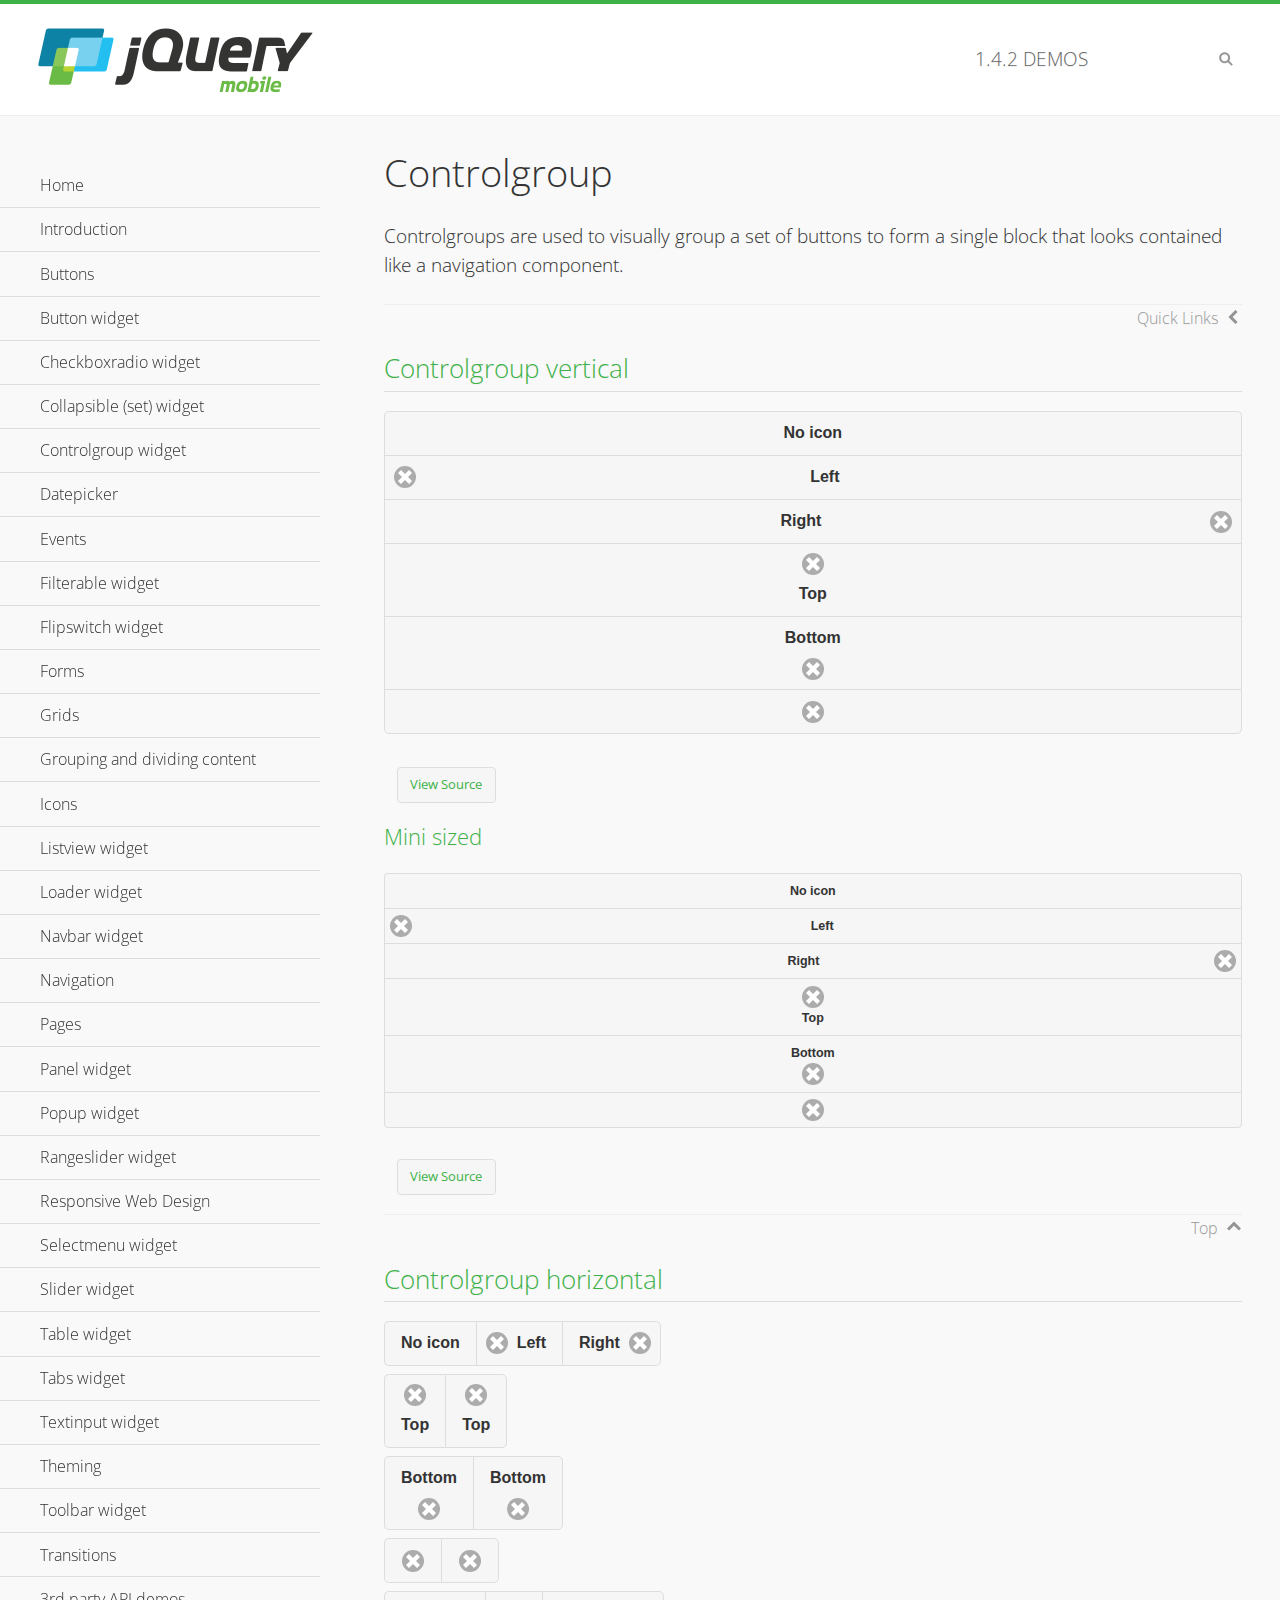
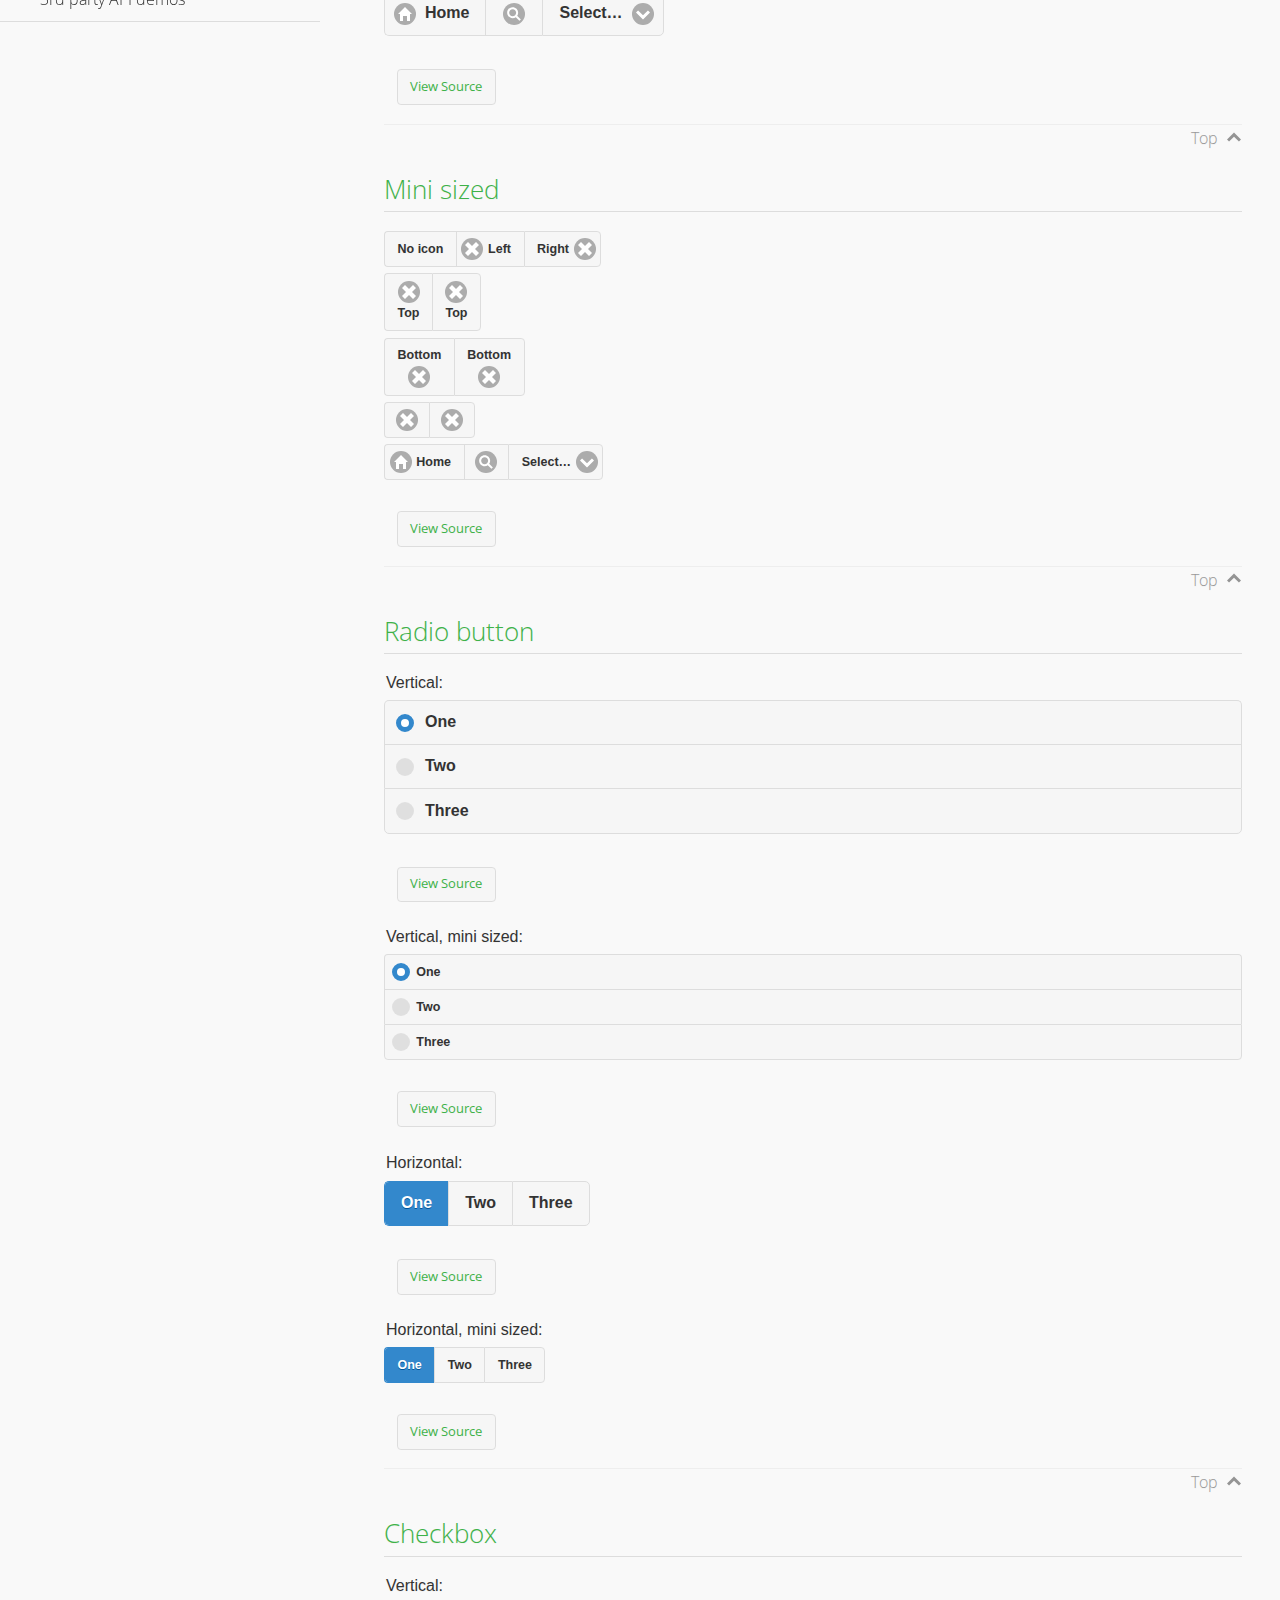
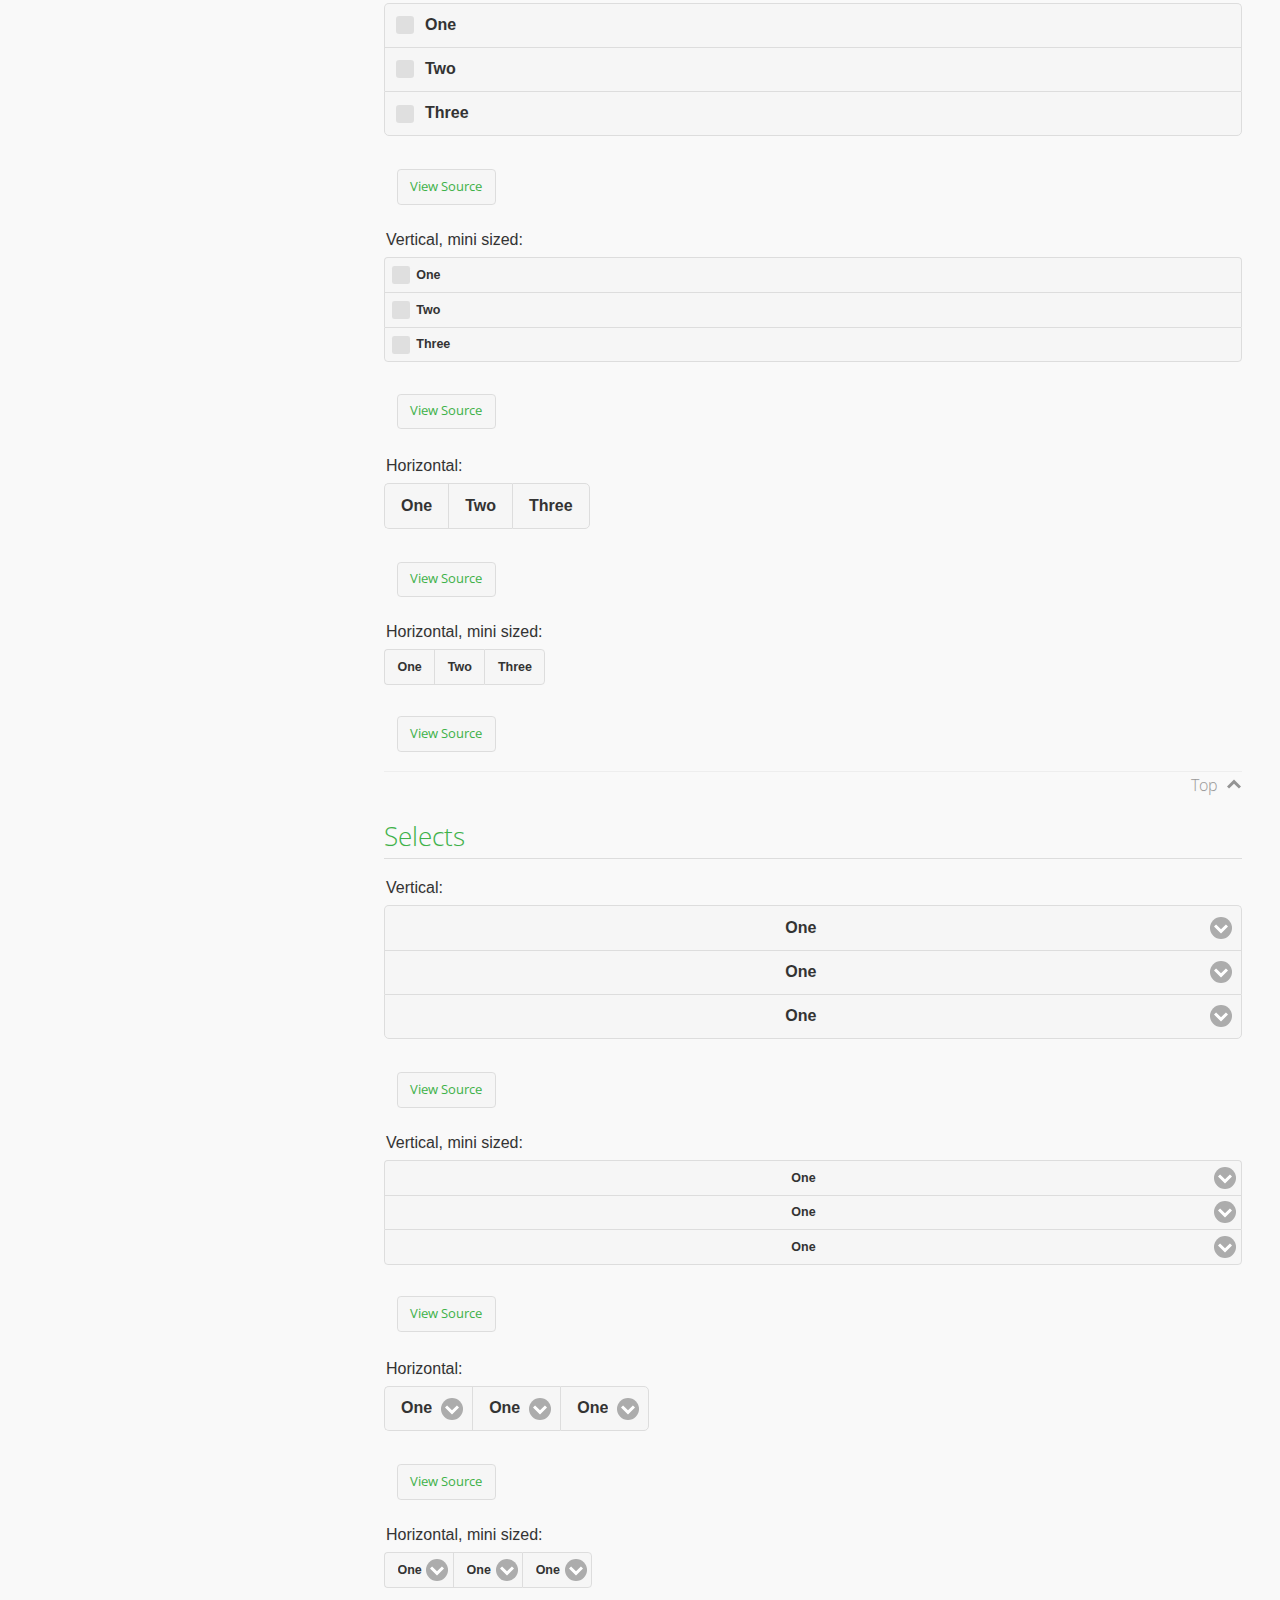
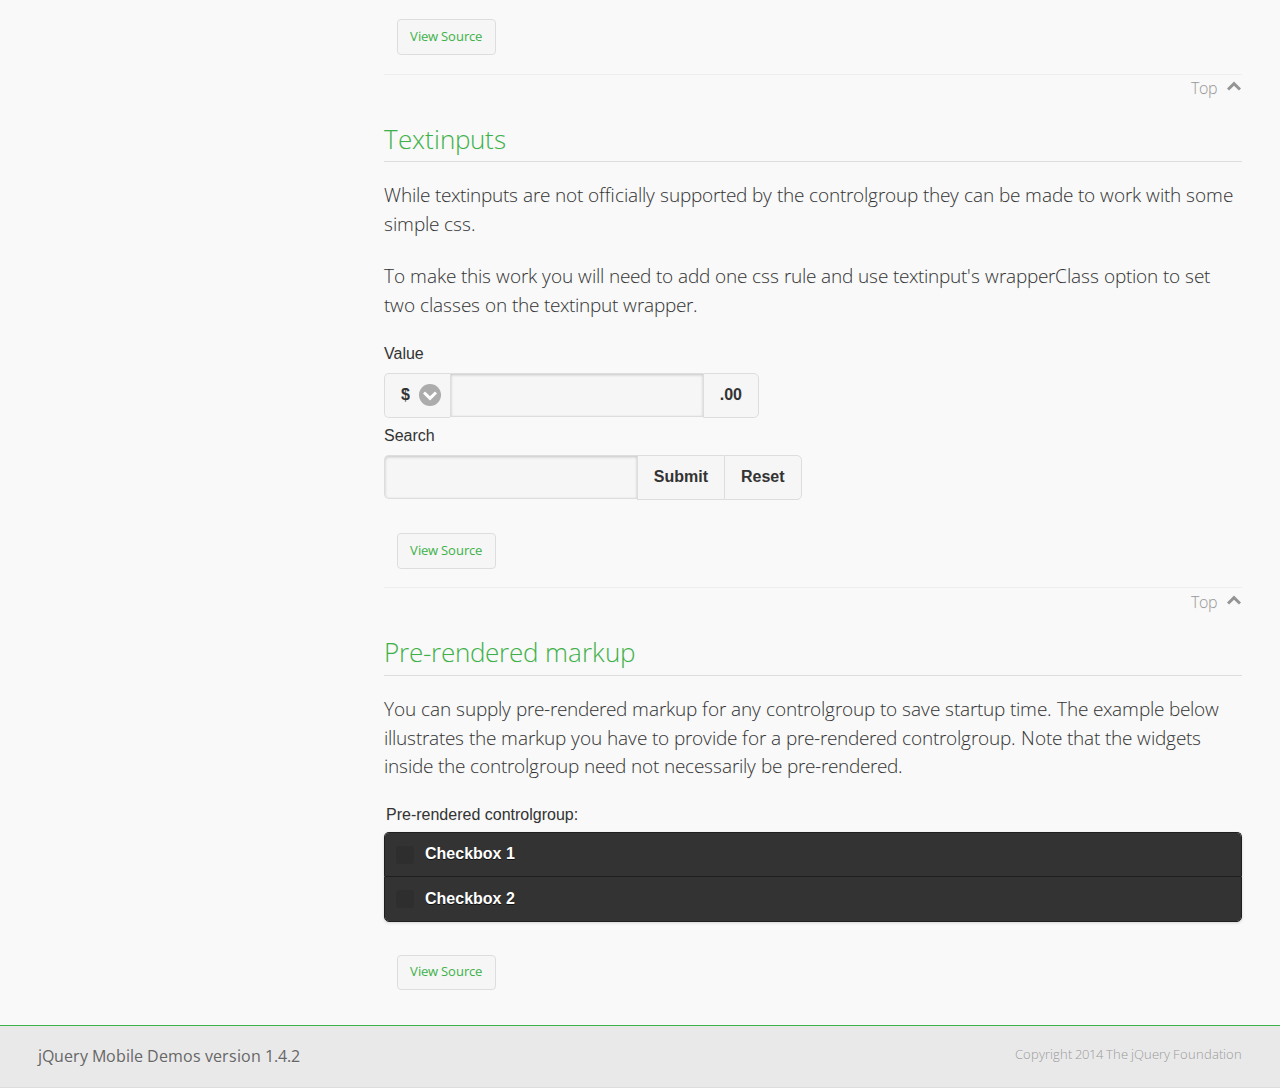
<file: www/lib/jquery/demos/controlgroup/index.html>
<!DOCTYPE html>
<html>
<head>
	<meta charset="utf-8">
	<meta name="viewport" content="width=device-width, initial-scale=1">
	<title>Controlgroup - jQuery Mobile Demos</title>
	    <link rel="stylesheet" href="../css/themes/default/jquery.mobile-1.4.2.min.css">
	    <link rel="stylesheet" href="../_assets/css/jqm-demos.css">
	    <link rel="shortcut icon" href="../favicon.ico">
	    <link rel="stylesheet" href="http://fonts.googleapis.com/css?family=Open+Sans:300,400,700">
	    <script src="../js/jquery.js"></script>
	    <script src="../_assets/js/index.js"></script>
	    <script src="../js/jquery.mobile-1.4.2.min.js"></script>
	    <style>
	        #demo-borders .ui-collapsible .ui-collapsible-heading .ui-btn { border-top-width: 1px !important; }
	    </style>
	    <style id="textinput-controlgroup">
			.controlgroup-textinput{
				padding-top:.22em;
				padding-bottom:.22em;
			}
	    </style>
	</head>
	<body>
	<div data-role="page" class="jqm-demos" data-quicklinks="true">

	    <div data-role="header" class="jqm-header">
			<h2><a href="../" title="jQuery Mobile Demos home"><img src="../_assets/img/jquery-logo.png" alt="jQuery Mobile"></a></h2>
		<p><span class="jqm-version"></span> Demos</p>
	        <a href="#" class="jqm-navmenu-link ui-btn ui-btn-icon-notext ui-corner-all ui-icon-bars ui-nodisc-icon ui-alt-icon ui-btn-left">Menu</a>
	        <a href="#" class="jqm-search-link ui-btn ui-btn-icon-notext ui-corner-all ui-icon-search ui-nodisc-icon ui-alt-icon ui-btn-right">Search</a>
		    </div><!-- /header -->

	    <div role="main" class="ui-content jqm-content">

        <h1>Controlgroup</h1>

        <p>Controlgroups are used to visually group a set of buttons to form a single block that looks contained like a navigation component.
        </p>

		<h2>Controlgroup vertical</h2>

			<div data-demo-html="true">
				<div data-role="controlgroup">
					<a href="#" class="ui-btn ui-corner-all">No icon</a>
					<a href="#" class="ui-btn ui-corner-all ui-icon-delete ui-btn-icon-left">Left</a>
					<a href="#" class="ui-btn ui-corner-all ui-icon-delete ui-btn-icon-right">Right</a>
					<a href="#" class="ui-btn ui-corner-all ui-icon-delete ui-btn-icon-top">Top</a>
					<a href="#" class="ui-btn ui-corner-all ui-icon-delete ui-btn-icon-bottom">Bottom</a>
					<a href="#" class="ui-btn ui-corner-all ui-icon-delete ui-btn-icon-notext">Icon only</a>
				</div>
			</div><!--/demo-html -->

			<h3>Mini sized</h3>

			<div data-demo-html="true">
				<div data-role="controlgroup" data-mini="true">
					<a href="#" class="ui-btn ui-corner-all">No icon</a>
					<a href="#" class="ui-btn ui-corner-all ui-icon-delete ui-btn-icon-left">Left</a>
					<a href="#" class="ui-btn ui-corner-all ui-icon-delete ui-btn-icon-right">Right</a>
					<a href="#" class="ui-btn ui-corner-all ui-icon-delete ui-btn-icon-top">Top</a>
					<a href="#" class="ui-btn ui-corner-all ui-icon-delete ui-btn-icon-bottom">Bottom</a>
					<a href="#" class="ui-btn ui-corner-all ui-icon-delete ui-btn-icon-notext">Icon only</a>
				</div>
			</div><!--/demo-html -->

		<h2>Controlgroup horizontal</h2>

			<div data-demo-html="true">
				<div data-role="controlgroup" data-type="horizontal">
					<a href="#" class="ui-btn ui-corner-all">No icon</a>
					<a href="#" class="ui-btn ui-corner-all ui-icon-delete ui-btn-icon-left">Left</a>
					<a href="#" class="ui-btn ui-corner-all ui-icon-delete ui-btn-icon-right">Right</a>
				</div>
				<div data-role="controlgroup" data-type="horizontal">
					<a href="#" class="ui-btn ui-corner-all ui-icon-delete ui-btn-icon-top">Top</a>
					<a href="#" class="ui-btn ui-corner-all ui-icon-delete ui-btn-icon-top">Top</a>
				</div>
				<div data-role="controlgroup" data-type="horizontal">
					<a href="#" class="ui-btn ui-corner-all ui-icon-delete ui-btn-icon-bottom">Bottom</a>
					<a href="#" class="ui-btn ui-corner-all ui-icon-delete ui-btn-icon-bottom">Bottom</a>
				</div>
				<div data-role="controlgroup" data-type="horizontal">
					<a href="#" class="ui-btn ui-corner-all ui-icon-delete ui-btn-icon-notext">Icon only</a>
					<a href="#" class="ui-btn ui-corner-all ui-icon-delete ui-btn-icon-notext">Icon only</a>
				</div>
				<form>
					<fieldset data-role="controlgroup" data-type="horizontal">
						<button data-icon="home">Home</button>
						<button data-icon="search" data-iconpos="notext">Search</button>
						<label for="select-more-1a" class="ui-hidden-accessible">More</label>
						<select name="select-more-1a" id="select-more-1a">
							<option value="">Select&hellip;</option>
							<option value="#">One</option>
							<option value="#">Two</option>
							<option value="#">Three</option>
						</select>
					</fieldset>
				</form>
			</div><!--/demo-html -->

		<h2>Mini sized</h2>

			<div data-demo-html="true">
				<div data-role="controlgroup" data-type="horizontal" data-mini="true">
					<a href="#" class="ui-btn ui-corner-all">No icon</a>
					<a href="#" class="ui-btn ui-corner-all ui-icon-delete ui-btn-icon-left">Left</a>
					<a href="#" class="ui-btn ui-corner-all ui-icon-delete ui-btn-icon-right">Right</a>
				</div>
				<div data-role="controlgroup" data-type="horizontal" data-mini="true">
					<a href="#" class="ui-btn ui-corner-all ui-icon-delete ui-btn-icon-top">Top</a>
					<a href="#" class="ui-btn ui-corner-all ui-icon-delete ui-btn-icon-top">Top</a>
				</div>
				<div data-role="controlgroup" data-type="horizontal" data-mini="true">
					<a href="#" class="ui-btn ui-corner-all ui-icon-delete ui-btn-icon-bottom">Bottom</a>
					<a href="#" class="ui-btn ui-corner-all ui-icon-delete ui-btn-icon-bottom">Bottom</a>
				</div>
				<div data-role="controlgroup" data-type="horizontal" data-mini="true">
					<a href="#" class="ui-btn ui-corner-all ui-icon-delete ui-btn-icon-notext">Icon only</a>
					<a href="#" class="ui-btn ui-corner-all ui-icon-delete ui-btn-icon-notext">Icon only</a>
				</div>
				<form>
					<fieldset data-role="controlgroup" data-type="horizontal" data-mini="true">
						<button data-icon="home">Home</button>
						<button data-icon="search" data-iconpos="notext">Search</button>
						<label for="select-more-2a" class="ui-hidden-accessible">More</label>
						<select name="select-more-2a" id="select-more-2a">
							<option value="">Select&hellip;</option>
							<option value="#">One</option>
							<option value="#">Two</option>
							<option value="#">Three</option>
						</select>
					</fieldset>
				</form>
			</div><!--/demo-html -->

			<h2>Radio button</h2>

				<div data-demo-html="true">
					<form>
					<fieldset data-role="controlgroup">
						<legend>Vertical:</legend>
						<input type="radio" name="radio-choice-v-2" id="radio-choice-v-2a" value="on" checked="checked">
						<label for="radio-choice-v-2a">One</label>
						<input type="radio" name="radio-choice-v-2" id="radio-choice-v-2b" value="off">
						<label for="radio-choice-v-2b">Two</label>
						<input type="radio" name="radio-choice-v-2" id="radio-choice-v-2c" value="other">
						<label for="radio-choice-v-2c">Three</label>
					</fieldset>
					</form>
				</div><!--/demo-html -->

				<div data-demo-html="true">
					<form>
					<fieldset data-role="controlgroup" data-mini="true">
						<legend>Vertical, mini sized:</legend>
						<input type="radio" name="radio-choice-v-6" id="radio-choice-v-6a" value="on" checked="checked">
						<label for="radio-choice-v-6a">One</label>
						<input type="radio" name="radio-choice-v-6" id="radio-choice-v-6b" value="off">
						<label for="radio-choice-v-6b">Two</label>
						<input type="radio" name="radio-choice-v-6" id="radio-choice-v-6c" value="other">
						<label for="radio-choice-v-6c">Three</label>
					</fieldset>
					</form>
				</div><!--/demo-html -->

				<div data-demo-html="true">
					<form>
					<fieldset data-role="controlgroup" data-type="horizontal">
						<legend>Horizontal:</legend>
						<input type="radio" name="radio-choice-h-2" id="radio-choice-h-2a" value="on" checked="checked">
						<label for="radio-choice-h-2a">One</label>
						<input type="radio" name="radio-choice-h-2" id="radio-choice-h-2b" value="off">
						<label for="radio-choice-h-2b">Two</label>
						<input type="radio" name="radio-choice-h-2" id="radio-choice-h-2c" value="other">
						<label for="radio-choice-h-2c">Three</label>
					</fieldset>
					</form>
				</div><!--/demo-html -->

				<div data-demo-html="true">
					<form>
					<fieldset data-role="controlgroup" data-type="horizontal" data-mini="true">
						<legend>Horizontal, mini sized:</legend>
						<input type="radio" name="radio-choice-h-6" id="radio-choice-h-6a" value="on" checked="checked">
						<label for="radio-choice-h-6a">One</label>
						<input type="radio" name="radio-choice-h-6" id="radio-choice-h-6b" value="off">
						<label for="radio-choice-h-6b">Two</label>
						<input type="radio" name="radio-choice-h-6" id="radio-choice-h-6c" value="other">
						<label for="radio-choice-h-6c">Three</label>
					</fieldset>
					</form>
				</div><!--/demo-html -->

			<h2>Checkbox</h2>

				<div data-demo-html="true">
					<form>
					<fieldset data-role="controlgroup">
						<legend>Vertical:</legend>
						<input type="checkbox" name="checkbox-v-2a" id="checkbox-v-2a">
						<label for="checkbox-v-2a">One</label>
						<input type="checkbox" name="checkbox-v-2b" id="checkbox-v-2b">
						<label for="checkbox-v-2b">Two</label>
						<input type="checkbox" name="checkbox-v-2c" id="checkbox-v-2c">
						<label for="checkbox-v-2c">Three</label>
					</fieldset>
					</form>
				</div><!--/demo-html -->

				<div data-demo-html="true">
					<form>
					<fieldset data-role="controlgroup" data-mini="true">
						<legend>Vertical, mini sized:</legend>
						<input type="checkbox" name="checkbox-v-6a" id="checkbox-v-6a">
						<label for="checkbox-v-6a">One</label>
						<input type="checkbox" name="checkbox-v-6b" id="checkbox-v-6b">
						<label for="checkbox-v-6b">Two</label>
						<input type="checkbox" name="checkbox-v-6c" id="checkbox-v-6c">
						<label for="checkbox-v-6c">Three</label>
					</fieldset>
					</form>
				</div><!--/demo-html -->

				<div data-demo-html="true">
					<form>
					<fieldset data-role="controlgroup" data-type="horizontal">
						<legend>Horizontal:</legend>
						<input type="checkbox" name="checkbox-h-2a" id="checkbox-h-2a">
						<label for="checkbox-h-2a">One</label>
						<input type="checkbox" name="checkbox-h-2b" id="checkbox-h-2b">
						<label for="checkbox-h-2b">Two</label>
						<input type="checkbox" name="checkbox-h-2c" id="checkbox-h-2c">
						<label for="checkbox-h-2c">Three</label>
					</fieldset>
					</form>
				</div><!--/demo-html -->

				<div data-demo-html="true">
					<form>
					<fieldset data-role="controlgroup" data-type="horizontal" data-mini="true">
						<legend>Horizontal, mini sized:</legend>
						<input type="checkbox" name="checkbox-h-6a" id="checkbox-h-6a">
						<label for="checkbox-h-6a">One</label>
						<input type="checkbox" name="checkbox-h-6b" id="checkbox-h-6b">
						<label for="checkbox-h-6b">Two</label>
						<input type="checkbox" name="checkbox-h-6c" id="checkbox-h-6c">
						<label for="checkbox-h-6c">Three</label>
					</fieldset>
					</form>
				</div><!--/demo-html -->

			<h2>Selects</h2>

				<div data-demo-html="true">
					<form>
					<fieldset data-role="controlgroup">
						<legend>Vertical:</legend>
						<label for="select-v-2a">Select A</label>
						<select name="select-v-2a" id="select-v-2a">
							<option value="#">One</option>
							<option value="#">Two</option>
							<option value="#">Three</option>
						</select>
						<label for="select-v-2b">Select B</label>
						<select name="select-v-2b" id="select-v-2b">
							<option value="#">One</option>
							<option value="#">Two</option>
							<option value="#">Three</option>
						</select>
						<label for="select-v-2c">Select C</label>
						<select name="select-v-2c" id="select-v-2c">
							<option value="#">One</option>
							<option value="#">Two</option>
							<option value="#">Three</option>
						</select>
					</fieldset>
					</form>
				</div><!--/demo-html -->

				<div data-demo-html="true">
					<form>
					<fieldset data-role="controlgroup" data-mini="true">
						<legend>Vertical, mini sized:</legend>
						<label for="select-v-6a">Select A</label>
						<select name="select-v-6a" id="select-v-6a">
							<option value="#">One</option>
							<option value="#">Two</option>
							<option value="#">Three</option>
						</select>
						<label for="select-v-6b">Select B</label>
						<select name="select-v-6b" id="select-v-6b">
							<option value="#">One</option>
							<option value="#">Two</option>
							<option value="#">Three</option>
						</select>
						<label for="select-v-6c">Select C</label>
						<select name="select-v-6c" id="select-v-6c">
							<option value="#">One</option>
							<option value="#">Two</option>
							<option value="#">Three</option>
						</select>
					</fieldset>
					</form>
				</div><!--/demo-html -->

				<div data-demo-html="true">
					<form>
					<fieldset data-role="controlgroup" data-type="horizontal">
						<legend>Horizontal:</legend>
						<label for="select-h-2a">Select A</label>
						<select name="select-h-2a" id="select-h-2a">
							<option value="#">One</option>
							<option value="#">Two</option>
							<option value="#">Three</option>
						</select>
						<label for="select-h-2b">Select B</label>
						<select name="select-h-2b" id="select-h-2b">
							<option value="#">One</option>
							<option value="#">Two</option>
							<option value="#">Three</option>
						</select>
						<label for="select-h-2c">Select C</label>
						<select name="select-h-2c" id="select-h-2c">
							<option value="#">One</option>
							<option value="#">Two</option>
							<option value="#">Three</option>
						</select>
					</fieldset>
					</form>
				</div><!--/demo-html -->

				<div data-demo-html="true">
					<form>
					<fieldset data-role="controlgroup" data-type="horizontal" data-mini="true">
						<legend>Horizontal, mini sized:</legend>
						<label for="select-h-6a">Select A</label>
						<select name="select-h-6a" id="select-h-6a">
							<option value="#">One</option>
							<option value="#">Two</option>
							<option value="#">Three</option>
						</select>
						<label for="select-h-6b">Select B</label>
						<select name="select-h-6b" id="select-h-6b">
							<option value="#">One</option>
							<option value="#">Two</option>
							<option value="#">Three</option>
						</select>
						<label for="select-h-6c">Select C</label>
						<select name="select-h-6c" id="select-h-6c">
							<option value="#">One</option>
							<option value="#">Two</option>
							<option value="#">Three</option>
						</select>
					</fieldset>
					</form>
				</div><!--/demo-html -->

				<h2>Textinputs</h2>
				<p>While textinputs are not officially supported by the controlgroup they can be made to work with some simple css.</p>
				<p>To make this work you will need to add one css rule and use textinput's wrapperClass option to set two classes on the textinput wrapper.</p>
				<div data-demo-html="true" data-demo-css="#textinput-controlgroup">
					<label for="currency-controlgroup">Value</label>
					<div data-role="controlgroup" data-type="horizontal">
						<select>
							<option>$</option>
							<option>€</option>
							<option>£</option>
							<option>¥</option>
							<option>₩</option>
							<option>₹</option>
						</select>
						<input id="currency-controlgroup" type="text" data-wrapper-class="controlgroup-textinput ui-btn">
						<button>.00</button>
					</div>
					<label for="search-control-group">Search</label>
					<div data-role="controlgroup" data-type="horizontal">
						<input type="text" id="search-control-group" data-wrapper-class="controlgroup-textinput ui-btn">
						<button>Submit</button>
						<button>Reset</button>
					</div>
				</div>

		<h2>Pre-rendered markup</h2>
		<p>You can supply pre-rendered markup for any controlgroup to save startup time. The example below illustrates the markup you have to provide for a pre-rendered controlgroup. Note that the widgets inside the controlgroup need not necessarily be pre-rendered.</p>
		<div data-demo-html="true">
			<div data-role="controlgroup" data-enhanced="true" class="ui-controlgroup ui-controlgroup-vertical ui-group-theme-b ui-corner-all">
				<div role="heading" class="ui-controlgroup-label">
					<legend>Pre-rendered controlgroup:</legend>
				</div>
				<div class="ui-controlgroup-controls ui-shadow">
					<label for="pre-rendered-cb-1" class="ui-first-child">Checkbox 1</label>
					<input type="checkbox" id="pre-rendered-cb-1" name="pre-rendered-cb-1" value="1"></input>
					<label for="pre-rendered-cb-2" class="ui-last-child">Checkbox 2</label>
					<input type="checkbox" id="pre-rendered-cb-2" name="pre-rendered-cb-2" value="2"></input>
				</div>
			</div>
		</div>

	</div><!-- /content -->
	    <div data-role="panel" class="jqm-navmenu-panel" data-position="left" data-display="overlay" data-theme="a">
	    	<ul class="jqm-list ui-alt-icon ui-nodisc-icon">
<li data-filtertext="demos homepage" data-icon="home"><a href=".././">Home</a></li>
<li data-filtertext="introduction overview getting started"><a href="../intro/" data-ajax="false">Introduction</a></li>
<li data-filtertext="buttons button markup buttonmarkup method anchor link button element"><a href="../button-markup/" data-ajax="false">Buttons</a></li>
<li data-filtertext="form button widget input button submit reset"><a href="../button/" data-ajax="false">Button widget</a></li>
<li data-role="collapsible" data-collapsed-icon="carat-d" data-expanded-icon="carat-u" data-iconpos="right" data-inset="false">
	<h3>Checkboxradio widget</h3>
	<ul>
		<li data-filtertext="form checkboxradio widget checkbox input checkboxes controlgroups"><a href="../checkboxradio-checkbox/" data-ajax="false">Checkboxes</a></li>
		<li data-filtertext="form checkboxradio widget radio input radio buttons controlgroups"><a href="../checkboxradio-radio/" data-ajax="false">Radio buttons</a></li>
	</ul>
</li>
<li data-role="collapsible" data-collapsed-icon="carat-d" data-expanded-icon="carat-u" data-iconpos="right" data-inset="false">
	<h3>Collapsible (set) widget</h3>
	<ul>
		<li data-filtertext="collapsibles content formatting"><a href="../collapsible/" data-ajax="false">Collapsible</a></li>
		<li data-filtertext="dynamic collapsible set accordion append expand"><a href="../collapsible-dynamic/" data-ajax="false">Dynamic collapsibles</a></li>
		<li data-filtertext="accordions collapsible set widget content formatting grouped collapsibles"><a href="../collapsibleset/" data-ajax="false">Collapsible set</a></li>
	</ul>
</li>
<li data-role="collapsible" data-collapsed-icon="carat-d" data-expanded-icon="carat-u" data-iconpos="right" data-inset="false">
	<h3>Controlgroup widget</h3>
	<ul>
		<li data-filtertext="controlgroups selectmenu checkboxradio input grouped buttons horizontal vertical"><a href="../controlgroup/" data-ajax="false">Controlgroup</a></li>
		<li data-filtertext="dynamic controlgroup dynamically add buttons"><a href="../controlgroup-dynamic/" data-ajax="false">Dynamic controlgroups</a></li>
	</ul>
</li>
<li data-filtertext="form datepicker widget date input"><a href="../datepicker/" data-ajax="false">Datepicker</a></li>
<li data-role="collapsible" data-collapsed-icon="carat-d" data-expanded-icon="carat-u" data-iconpos="right" data-inset="false">
	<h3>Events</h3>
	<ul>
		<li data-filtertext="swipe to delete list items listviews swipe events"><a href="../swipe-list/" data-ajax="false">Swipe list items</a></li>
		<li data-filtertext="swipe to navigate swipe page navigation swipe events"><a href="../swipe-page/" data-ajax="false">Swipe page navigation</a></li>
	</ul>
</li>
<li data-filtertext="filterable filter elements sorting searching listview table"><a href="../filterable/" data-ajax="false">Filterable widget</a></li>
<li data-filtertext="form flipswitch widget flip toggle switch binary select checkbox input"><a href="../flipswitch/" data-ajax="false">Flipswitch widget</a></li>
<li data-role="collapsible" data-collapsed-icon="carat-d" data-expanded-icon="carat-u" data-iconpos="right" data-inset="false">
	<h3>Forms</h3>
	<ul>
		<li data-filtertext="forms text checkbox radio range button submit reset inputs selects textarea slider flipswitch label form elements"><a href="../forms/" data-ajax="false">Forms</a></li>
		<li data-filtertext="form hide labels hidden accessible ui-hidden-accessible forms"><a href="../forms-label-hidden-accessible/" data-ajax="false">Hide labels</a></li>
		<li data-filtertext="form field containers fieldcontain ui-field-contain forms"><a href="../forms-field-contain/" data-ajax="false">Field containers</a></li>
		<li data-filtertext="forms disabled form elements"><a href="../forms-disabled/" data-ajax="false">Forms disabled</a></li>
		<li data-filtertext="forms gallery examples overview forms text checkbox radio range button submit reset inputs selects textarea slider flipswitch label form elements"><a href="../forms-gallery/" data-ajax="false">Forms gallery</a></li>
	</ul>
</li>
<li data-role="collapsible" data-collapsed-icon="carat-d" data-expanded-icon="carat-u" data-iconpos="right" data-inset="false">
	<h3>Grids</h3>
	<ul>
		<li data-filtertext="grids columns blocks content formatting rwd responsive css framework"><a href="../grids/" data-ajax="false">Grids</a></li>
		<li data-filtertext="buttons in grids css framework"><a href="../grids-buttons/" data-ajax="false">Buttons in grids</a></li>
		<li data-filtertext="custom responsive grids rwd css framework"><a href="../grids-custom-responsive/" data-ajax="false">Custom responsive grids</a></li>
	</ul>
</li>
<li data-filtertext="blocks content formatting sections heading"><a href="../body-bar-classes/" data-ajax="false">Grouping and dividing content</a></li>
<li data-role="collapsible" data-collapsed-icon="carat-d" data-expanded-icon="carat-u" data-iconpos="right" data-inset="false">
	<h3>Icons</h3>
	<ul>
		<li data-filtertext="button icons svg disc alt custom icon position"><a href="../icons/" data-ajax="false">Icons</a></li>
		<li data-filtertext=""><a href="../icons-grunticon/" data-ajax="false">Grunticon loader</a></li>
	</ul>
</li>
<li data-role="collapsible" data-collapsed-icon="carat-d" data-expanded-icon="carat-u" data-iconpos="right" data-inset="false">
	<h3>Listview widget</h3>
	<ul>
		<li data-filtertext="listview widget thumbnails icons nested split button collapsible ul ol"><a href="../listview/" data-ajax="false">Listview</a></li>
		<li data-filtertext="autocomplete filterable reveal listview filtertextbeforefilter placeholder"><a href="../listview-autocomplete/" data-ajax="false">Listview autocomplete</a></li>
		<li data-filtertext="autocomplete filterable reveal listview remote data filtertextbeforefilter placeholder"><a href="../listview-autocomplete-remote/" data-ajax="false">Listview autocomplete remote data</a></li>
		<li data-filtertext="autodividers anchor jump scroll linkbars listview lists ul ol"><a href="../listview-autodividers-linkbar/" data-ajax="false">Listview autodividers linkbar</a></li>
		<li data-filtertext="listview autodividers selector autodividersselector lists ul ol"><a href="../listview-autodividers-selector/" data-ajax="false">Listview autodividers selector</a></li>
		<li data-filtertext="listview nested list items"><a href="../listview-nested-lists/" data-ajax="false">Listview Nested Listviews</a></li>
		<li data-filtertext="listview collapsible list items flat"><a href="../listview-collapsible-item-flat/" data-ajax="false">Listview collapsible list items (flat)</a></li>
		<li data-filtertext="listview collapsible list indented"><a href="../listview-collapsible-item-indented/" data-ajax="false">Listview collapsible list items (indented)</a></li>
		<li data-filtertext="grid listview responsive grids responsive listviews lists ul"><a href="../listview-grid/" data-ajax="false">Listview responsive grid</a></li>
	</ul>
</li>
<li data-filtertext="loader widget page loading navigation overlay spinner"><a href="../loader/" data-ajax="false">Loader widget</a></li>
<li data-filtertext="navbar widget navmenu toolbars header footer"><a href="../navbar/" data-ajax="false">Navbar widget</a></li>
<li data-role="collapsible" data-collapsed-icon="carat-d" data-expanded-icon="carat-u" data-iconpos="right" data-inset="false">
	<h3>Navigation</h3>
	<ul>
		<li data-filtertext="ajax navigation navigate widget history event method"><a href="../navigation/" data-ajax="false">Navigation</a></li>
		<li data-filtertext="linking pages page links navigation ajax prefetch cache"><a href="../navigation-linking-pages/" data-ajax="false">Linking pages</a></li>
		<li data-filtertext="php redirect server redirection server-side navigation"><a href="../navigation-php-redirect/" data-ajax="false">PHP redirect demo</a></li>
		<li data-filtertext="navigation redirection hash query"><a href="../navigation-hash-processing/" data-ajax="false">Hash processing demo</a></li>
	</ul>
</li>
<li data-role="collapsible" data-collapsed-icon="carat-d" data-expanded-icon="carat-u" data-iconpos="right" data-inset="false">
	<h3>Pages</h3>
	<ul>
		<li data-filtertext="pages page widget ajax navigation"><a href="../pages/" data-ajax="false">Pages</a></li>
		<li data-filtertext="single page"><a href="../pages-single-page/" data-ajax="false">Single page</a></li>
		<li data-filtertext="multipage multi-page page"><a href="../pages-multi-page/" data-ajax="false">Multi-page template</a></li>
		<li data-filtertext="dialog page widget modal popup"><a href="../pages-dialog/" data-ajax="false">Dialog page</a></li>
	</ul>
</li>
<li data-role="collapsible" data-collapsed-icon="carat-d" data-expanded-icon="carat-u" data-iconpos="right" data-inset="false">
	<h3>Panel widget</h3>
	<ul>
		<li data-filtertext="panel widget sliding panels reveal push overlay responsive"><a href="../panel/" data-ajax="false">Panel</a></li>
		<li data-filtertext=""><a href="../panel-external/" data-ajax="false">External panels</a></li>
		<li data-filtertext="panel "><a href="../panel-fixed/" data-ajax="false">Fixed panels</a></li>
		<li data-filtertext="panel slide panels sliding panels shadow rwd responsive breakpoint"><a href="../panel-responsive/" data-ajax="false">Panels responsive</a></li>
		<li data-filtertext="panel custom style custom panel width reveal shadow listview panel styling page background wrapper"><a href="../panel-styling/" data-ajax="false">Custom panel style</a></li>
		<li data-filtertext="panel open on swipe"><a href="../panel-swipe-open/" data-ajax="false">Panel open on swipe</a></li>
		<li data-filtertext="panels outside page internal external toolbars"><a href="../panel-external-internal/" data-ajax="false">Panel external and internal</a></li>
	</ul>
</li>
<li data-role="collapsible" data-collapsed-icon="carat-d" data-expanded-icon="carat-u" data-iconpos="right" data-inset="false">
	<h3>Popup widget</h3>
	<ul>
		<li data-filtertext="popup widget popups dialog modal transition tooltip lightbox form overlay screen flip pop fade transition"><a href="../popup/" data-ajax="false">Popup</a></li>
		<li data-filtertext="popup alignment position"><a href="../popup-alignment/" data-ajax="false">Popup alignment</a></li>
		<li data-filtertext="popup arrow size popups popover"><a href="../popup-arrow-size/" data-ajax="false">Popup arrow size</a></li>
		<li data-filtertext="dynamic popups popup images lightbox"><a href="../popup-dynamic/" data-ajax="false">Dynamic popups</a></li>
		<li data-filtertext="popups with iframes scaling"><a href="../popup-iframe/" data-ajax="false">Popups with iframes</a></li>
		<li data-filtertext="popup image scaling"><a href="../popup-image-scaling/" data-ajax="false">Popup image scaling</a></li>
		<li data-filtertext="external popup outside multi-page"><a href="../popup-outside-multipage" data-ajax="false">Popup outside multi-page</a></li>
	</ul>
</li>
<li data-filtertext="form rangeslider widget dual sliders dual handle sliders range input"><a href="../rangeslider/" data-ajax="false">Rangeslider widget</a></li>
<li data-filtertext="responsive web design rwd adaptive progressive enhancement PE accessible mobile breakpoints media query media queries"><a href="../rwd/" data-ajax="false">Responsive Web Design</a></li>
<li data-role="collapsible" data-collapsed-icon="carat-d" data-expanded-icon="carat-u" data-iconpos="right" data-inset="false">
	<h3>Selectmenu widget</h3>
	<ul>
		<li data-filtertext="form selectmenu widget select input custom select menu selects"><a href="../selectmenu/" data-ajax="false">Selectmenu</a></li>
		<li data-filtertext="form custom select menu selectmenu widget custom menu option optgroup multiple selects"><a href="../selectmenu-custom/" data-ajax="false">Custom select menu</a></li>
		<li data-filtertext="filterable select filter popup dialog"><a href="../selectmenu-custom-filter/" data-ajax="false">Custom select menu with filter</a></li>
	</ul>
</li>
<li data-role="collapsible" data-collapsed-icon="carat-d" data-expanded-icon="carat-u" data-iconpos="right" data-inset="false">
	<h3>Slider widget</h3>
	<ul>
		<li data-filtertext="form slider widget range input single sliders"><a href="../slider/" data-ajax="false">Slider</a></li>
		<li data-filtertext="form slider widget flipswitch slider binary select flip toggle switch"><a href="../slider-flipswitch/" data-ajax="false">Slider flip toggle switch</a></li>
		<li data-filtertext="form slider tooltip handle value input range sliders"><a href="../slider-tooltip/" data-ajax="false">Slider tooltip</a></li>
	</ul>
</li>
<li data-role="collapsible" data-collapsed-icon="carat-d" data-expanded-icon="carat-u" data-iconpos="right" data-inset="false">
	<h3>Table widget</h3>
	<ul>
		<li data-filtertext="table widget reflow column toggle th td responsive tables rwd hide show tabular"><a href="../table-column-toggle/" data-ajax="false">Table Column Toggle</a></li>
		<li data-filtertext="table column toggle phone comparison demo"><a href="../table-column-toggle-example/" data-ajax="false">Table Column Toggle demo</a></li>
		<li data-filtertext="responsive tables table column toggle heading groups rwd breakpoint"><a href="../table-column-toggle-heading-groups/" data-ajax="false">Table Column Toggle heading groups</a></li>
		<li data-filtertext="responsive tables table column toggle hide rwd breakpoint customization options"><a href="../table-column-toggle-options/" data-ajax="false">Table Column Toggle options</a></li>
		<li data-filtertext="table reflow th td responsive rwd columns tabular"><a href="../table-reflow/" data-ajax="false">Table Reflow</a></li>
		<li data-filtertext="responsive tables table reflow heading groups rwd breakpoint"><a href="../table-reflow-heading-groups/" data-ajax="false">Table Reflow heading groups</a></li>
		<li data-filtertext="responsive tables table reflow stripes strokes table style"><a href="../table-reflow-stripes-strokes/" data-ajax="false">Table Reflow stripes and strokes</a></li>
		<li data-filtertext="responsive tables table reflow stack custom styles"><a href="../table-reflow-styling/" data-ajax="false">Table Reflow custom styles</a></li>
	</ul>
</li>
<li data-filtertext="ui tabs widget"><a href="../tabs/" data-ajax="false">Tabs widget</a></li>
<li data-filtertext="form textinput widget text input textarea number date time tel email file color password"><a href="../textinput/" data-ajax="false">Textinput widget</a></li>
<li data-role="collapsible" data-collapsed-icon="carat-d" data-expanded-icon="carat-u" data-iconpos="right" data-inset="false">
	<h3>Theming</h3>
	<ul>
		<li data-filtertext="default theme swatches theming style css"><a href="../theme-default/" data-ajax="false">Default theme</a></li>
		<li data-filtertext="classic theme old theme swatches theming style css"><a href="../theme-classic/" data-ajax="false">Classic theme</a></li>
	</ul>
</li>
<li data-role="collapsible" data-collapsed-icon="carat-d" data-expanded-icon="carat-u" data-iconpos="right" data-inset="false">
	<h3>Toolbar widget</h3>
	<ul>
		<li data-filtertext="toolbar widget header footer toolbars fixed fullscreen external sections"><a href="../toolbar/" data-ajax="false">Toolbar</a></li>
		<li data-filtertext="dynamic toolbars dynamically add toolbar header footer"><a href="../toolbar-dynamic/" data-ajax="false">Dynamic toolbars</a></li>
		<li data-filtertext="external toolbars header footer"><a href="../toolbar-external/" data-ajax="false">External toolbars</a></li>
		<li data-filtertext="fixed toolbars header footer"><a href="../toolbar-fixed/" data-ajax="false">Fixed toolbars</a></li>
		<li data-filtertext="fixed fullscreen toolbars header footer"><a href="../toolbar-fixed-fullscreen/" data-ajax="false">Fullscreen toolbars</a></li>
		<li data-filtertext="external fixed toolbars header footer"><a href="../toolbar-fixed-external/" data-ajax="false">Fixed external toolbars</a></li>
		<li data-filtertext="external persistent toolbars header footer navbar navmenu"><a href="../toolbar-fixed-persistent/" data-ajax="false">Persistent toolbars</a></li>
		<li data-filtertext="external ajax optimized toolbars persistent toolbars header footer navbar"><a href="../toolbar-fixed-persistent-optimized/" data-ajax="false">Ajax optimized toolbars</a></li>
		<li data-filtertext="form in toolbars header footer"><a href="../toolbar-fixed-forms/" data-ajax="false">Form in toolbar</a></li>
	</ul>
</li>
<li data-filtertext="page transitions animated pages popup navigation flip slide fade pop"><a href="../transitions/" data-ajax="false">Transitions</a></li>
<li data-role="collapsible" data-collapsed-icon="carat-d" data-expanded-icon="carat-u" data-iconpos="right" data-inset="false">
	<h3>3rd party API demos</h3>
	<ul>
		<li data-filtertext="backbone requirejs navigation router"><a href="../backbone-requirejs/" data-ajax="false">Backbone RequireJS</a></li>
		<li data-filtertext="google maps geolocation demo"><a href="../map-geolocation/" data-ajax="false">Google Maps geolocation</a></li>
		<li data-filtertext="google maps hybrid"><a href="../map-list-toggle/" data-ajax="false">Google Maps list toggle</a></li>
	</ul>
</li>



		     </ul>
		</div><!-- /panel -->


	<div data-role="footer" data-position="fixed" data-tap-toggle="false" class="jqm-footer">
		<p>jQuery Mobile Demos version <span class="jqm-version"></span></p>
		<p>Copyright 2014 The jQuery Foundation</p>
	</div><!-- /footer -->
	<!-- TODO: This should become an external panel so we can add input to markup (unique ID) -->
    <div data-role="panel" class="jqm-search-panel" data-position="right" data-display="overlay" data-theme="a">
		<div class="jqm-search">
			<ul class="jqm-list" data-filter-placeholder="Search demos..." data-filter-reveal="true">
<li data-filtertext="demos homepage" data-icon="home"><a href=".././">Home</a></li>
<li data-filtertext="introduction overview getting started"><a href="../intro/" data-ajax="false">Introduction</a></li>
<li data-filtertext="buttons button markup buttonmarkup method anchor link button element"><a href="../button-markup/" data-ajax="false">Buttons</a></li>
<li data-filtertext="form button widget input button submit reset"><a href="../button/" data-ajax="false">Button widget</a></li>
<li data-role="collapsible" data-collapsed-icon="carat-d" data-expanded-icon="carat-u" data-iconpos="right" data-inset="false">
	<h3>Checkboxradio widget</h3>
	<ul>
		<li data-filtertext="form checkboxradio widget checkbox input checkboxes controlgroups"><a href="../checkboxradio-checkbox/" data-ajax="false">Checkboxes</a></li>
		<li data-filtertext="form checkboxradio widget radio input radio buttons controlgroups"><a href="../checkboxradio-radio/" data-ajax="false">Radio buttons</a></li>
	</ul>
</li>
<li data-role="collapsible" data-collapsed-icon="carat-d" data-expanded-icon="carat-u" data-iconpos="right" data-inset="false">
	<h3>Collapsible (set) widget</h3>
	<ul>
		<li data-filtertext="collapsibles content formatting"><a href="../collapsible/" data-ajax="false">Collapsible</a></li>
		<li data-filtertext="dynamic collapsible set accordion append expand"><a href="../collapsible-dynamic/" data-ajax="false">Dynamic collapsibles</a></li>
		<li data-filtertext="accordions collapsible set widget content formatting grouped collapsibles"><a href="../collapsibleset/" data-ajax="false">Collapsible set</a></li>
	</ul>
</li>
<li data-role="collapsible" data-collapsed-icon="carat-d" data-expanded-icon="carat-u" data-iconpos="right" data-inset="false">
	<h3>Controlgroup widget</h3>
	<ul>
		<li data-filtertext="controlgroups selectmenu checkboxradio input grouped buttons horizontal vertical"><a href="../controlgroup/" data-ajax="false">Controlgroup</a></li>
		<li data-filtertext="dynamic controlgroup dynamically add buttons"><a href="../controlgroup-dynamic/" data-ajax="false">Dynamic controlgroups</a></li>
	</ul>
</li>
<li data-filtertext="form datepicker widget date input"><a href="../datepicker/" data-ajax="false">Datepicker</a></li>
<li data-role="collapsible" data-collapsed-icon="carat-d" data-expanded-icon="carat-u" data-iconpos="right" data-inset="false">
	<h3>Events</h3>
	<ul>
		<li data-filtertext="swipe to delete list items listviews swipe events"><a href="../swipe-list/" data-ajax="false">Swipe list items</a></li>
		<li data-filtertext="swipe to navigate swipe page navigation swipe events"><a href="../swipe-page/" data-ajax="false">Swipe page navigation</a></li>
	</ul>
</li>
<li data-filtertext="filterable filter elements sorting searching listview table"><a href="../filterable/" data-ajax="false">Filterable widget</a></li>
<li data-filtertext="form flipswitch widget flip toggle switch binary select checkbox input"><a href="../flipswitch/" data-ajax="false">Flipswitch widget</a></li>
<li data-role="collapsible" data-collapsed-icon="carat-d" data-expanded-icon="carat-u" data-iconpos="right" data-inset="false">
	<h3>Forms</h3>
	<ul>
		<li data-filtertext="forms text checkbox radio range button submit reset inputs selects textarea slider flipswitch label form elements"><a href="../forms/" data-ajax="false">Forms</a></li>
		<li data-filtertext="form hide labels hidden accessible ui-hidden-accessible forms"><a href="../forms-label-hidden-accessible/" data-ajax="false">Hide labels</a></li>
		<li data-filtertext="form field containers fieldcontain ui-field-contain forms"><a href="../forms-field-contain/" data-ajax="false">Field containers</a></li>
		<li data-filtertext="forms disabled form elements"><a href="../forms-disabled/" data-ajax="false">Forms disabled</a></li>
		<li data-filtertext="forms gallery examples overview forms text checkbox radio range button submit reset inputs selects textarea slider flipswitch label form elements"><a href="../forms-gallery/" data-ajax="false">Forms gallery</a></li>
	</ul>
</li>
<li data-role="collapsible" data-collapsed-icon="carat-d" data-expanded-icon="carat-u" data-iconpos="right" data-inset="false">
	<h3>Grids</h3>
	<ul>
		<li data-filtertext="grids columns blocks content formatting rwd responsive css framework"><a href="../grids/" data-ajax="false">Grids</a></li>
		<li data-filtertext="buttons in grids css framework"><a href="../grids-buttons/" data-ajax="false">Buttons in grids</a></li>
		<li data-filtertext="custom responsive grids rwd css framework"><a href="../grids-custom-responsive/" data-ajax="false">Custom responsive grids</a></li>
	</ul>
</li>
<li data-filtertext="blocks content formatting sections heading"><a href="../body-bar-classes/" data-ajax="false">Grouping and dividing content</a></li>
<li data-role="collapsible" data-collapsed-icon="carat-d" data-expanded-icon="carat-u" data-iconpos="right" data-inset="false">
	<h3>Icons</h3>
	<ul>
		<li data-filtertext="button icons svg disc alt custom icon position"><a href="../icons/" data-ajax="false">Icons</a></li>
		<li data-filtertext=""><a href="../icons-grunticon/" data-ajax="false">Grunticon loader</a></li>
	</ul>
</li>
<li data-role="collapsible" data-collapsed-icon="carat-d" data-expanded-icon="carat-u" data-iconpos="right" data-inset="false">
	<h3>Listview widget</h3>
	<ul>
		<li data-filtertext="listview widget thumbnails icons nested split button collapsible ul ol"><a href="../listview/" data-ajax="false">Listview</a></li>
		<li data-filtertext="autocomplete filterable reveal listview filtertextbeforefilter placeholder"><a href="../listview-autocomplete/" data-ajax="false">Listview autocomplete</a></li>
		<li data-filtertext="autocomplete filterable reveal listview remote data filtertextbeforefilter placeholder"><a href="../listview-autocomplete-remote/" data-ajax="false">Listview autocomplete remote data</a></li>
		<li data-filtertext="autodividers anchor jump scroll linkbars listview lists ul ol"><a href="../listview-autodividers-linkbar/" data-ajax="false">Listview autodividers linkbar</a></li>
		<li data-filtertext="listview autodividers selector autodividersselector lists ul ol"><a href="../listview-autodividers-selector/" data-ajax="false">Listview autodividers selector</a></li>
		<li data-filtertext="listview nested list items"><a href="../listview-nested-lists/" data-ajax="false">Listview Nested Listviews</a></li>
		<li data-filtertext="listview collapsible list items flat"><a href="../listview-collapsible-item-flat/" data-ajax="false">Listview collapsible list items (flat)</a></li>
		<li data-filtertext="listview collapsible list indented"><a href="../listview-collapsible-item-indented/" data-ajax="false">Listview collapsible list items (indented)</a></li>
		<li data-filtertext="grid listview responsive grids responsive listviews lists ul"><a href="../listview-grid/" data-ajax="false">Listview responsive grid</a></li>
	</ul>
</li>
<li data-filtertext="loader widget page loading navigation overlay spinner"><a href="../loader/" data-ajax="false">Loader widget</a></li>
<li data-filtertext="navbar widget navmenu toolbars header footer"><a href="../navbar/" data-ajax="false">Navbar widget</a></li>
<li data-role="collapsible" data-collapsed-icon="carat-d" data-expanded-icon="carat-u" data-iconpos="right" data-inset="false">
	<h3>Navigation</h3>
	<ul>
		<li data-filtertext="ajax navigation navigate widget history event method"><a href="../navigation/" data-ajax="false">Navigation</a></li>
		<li data-filtertext="linking pages page links navigation ajax prefetch cache"><a href="../navigation-linking-pages/" data-ajax="false">Linking pages</a></li>
		<li data-filtertext="php redirect server redirection server-side navigation"><a href="../navigation-php-redirect/" data-ajax="false">PHP redirect demo</a></li>
		<li data-filtertext="navigation redirection hash query"><a href="../navigation-hash-processing/" data-ajax="false">Hash processing demo</a></li>
	</ul>
</li>
<li data-role="collapsible" data-collapsed-icon="carat-d" data-expanded-icon="carat-u" data-iconpos="right" data-inset="false">
	<h3>Pages</h3>
	<ul>
		<li data-filtertext="pages page widget ajax navigation"><a href="../pages/" data-ajax="false">Pages</a></li>
		<li data-filtertext="single page"><a href="../pages-single-page/" data-ajax="false">Single page</a></li>
		<li data-filtertext="multipage multi-page page"><a href="../pages-multi-page/" data-ajax="false">Multi-page template</a></li>
		<li data-filtertext="dialog page widget modal popup"><a href="../pages-dialog/" data-ajax="false">Dialog page</a></li>
	</ul>
</li>
<li data-role="collapsible" data-collapsed-icon="carat-d" data-expanded-icon="carat-u" data-iconpos="right" data-inset="false">
	<h3>Panel widget</h3>
	<ul>
		<li data-filtertext="panel widget sliding panels reveal push overlay responsive"><a href="../panel/" data-ajax="false">Panel</a></li>
		<li data-filtertext=""><a href="../panel-external/" data-ajax="false">External panels</a></li>
		<li data-filtertext="panel "><a href="../panel-fixed/" data-ajax="false">Fixed panels</a></li>
		<li data-filtertext="panel slide panels sliding panels shadow rwd responsive breakpoint"><a href="../panel-responsive/" data-ajax="false">Panels responsive</a></li>
		<li data-filtertext="panel custom style custom panel width reveal shadow listview panel styling page background wrapper"><a href="../panel-styling/" data-ajax="false">Custom panel style</a></li>
		<li data-filtertext="panel open on swipe"><a href="../panel-swipe-open/" data-ajax="false">Panel open on swipe</a></li>
		<li data-filtertext="panels outside page internal external toolbars"><a href="../panel-external-internal/" data-ajax="false">Panel external and internal</a></li>
	</ul>
</li>
<li data-role="collapsible" data-collapsed-icon="carat-d" data-expanded-icon="carat-u" data-iconpos="right" data-inset="false">
	<h3>Popup widget</h3>
	<ul>
		<li data-filtertext="popup widget popups dialog modal transition tooltip lightbox form overlay screen flip pop fade transition"><a href="../popup/" data-ajax="false">Popup</a></li>
		<li data-filtertext="popup alignment position"><a href="../popup-alignment/" data-ajax="false">Popup alignment</a></li>
		<li data-filtertext="popup arrow size popups popover"><a href="../popup-arrow-size/" data-ajax="false">Popup arrow size</a></li>
		<li data-filtertext="dynamic popups popup images lightbox"><a href="../popup-dynamic/" data-ajax="false">Dynamic popups</a></li>
		<li data-filtertext="popups with iframes scaling"><a href="../popup-iframe/" data-ajax="false">Popups with iframes</a></li>
		<li data-filtertext="popup image scaling"><a href="../popup-image-scaling/" data-ajax="false">Popup image scaling</a></li>
		<li data-filtertext="external popup outside multi-page"><a href="../popup-outside-multipage" data-ajax="false">Popup outside multi-page</a></li>
	</ul>
</li>
<li data-filtertext="form rangeslider widget dual sliders dual handle sliders range input"><a href="../rangeslider/" data-ajax="false">Rangeslider widget</a></li>
<li data-filtertext="responsive web design rwd adaptive progressive enhancement PE accessible mobile breakpoints media query media queries"><a href="../rwd/" data-ajax="false">Responsive Web Design</a></li>
<li data-role="collapsible" data-collapsed-icon="carat-d" data-expanded-icon="carat-u" data-iconpos="right" data-inset="false">
	<h3>Selectmenu widget</h3>
	<ul>
		<li data-filtertext="form selectmenu widget select input custom select menu selects"><a href="../selectmenu/" data-ajax="false">Selectmenu</a></li>
		<li data-filtertext="form custom select menu selectmenu widget custom menu option optgroup multiple selects"><a href="../selectmenu-custom/" data-ajax="false">Custom select menu</a></li>
		<li data-filtertext="filterable select filter popup dialog"><a href="../selectmenu-custom-filter/" data-ajax="false">Custom select menu with filter</a></li>
	</ul>
</li>
<li data-role="collapsible" data-collapsed-icon="carat-d" data-expanded-icon="carat-u" data-iconpos="right" data-inset="false">
	<h3>Slider widget</h3>
	<ul>
		<li data-filtertext="form slider widget range input single sliders"><a href="../slider/" data-ajax="false">Slider</a></li>
		<li data-filtertext="form slider widget flipswitch slider binary select flip toggle switch"><a href="../slider-flipswitch/" data-ajax="false">Slider flip toggle switch</a></li>
		<li data-filtertext="form slider tooltip handle value input range sliders"><a href="../slider-tooltip/" data-ajax="false">Slider tooltip</a></li>
	</ul>
</li>
<li data-role="collapsible" data-collapsed-icon="carat-d" data-expanded-icon="carat-u" data-iconpos="right" data-inset="false">
	<h3>Table widget</h3>
	<ul>
		<li data-filtertext="table widget reflow column toggle th td responsive tables rwd hide show tabular"><a href="../table-column-toggle/" data-ajax="false">Table Column Toggle</a></li>
		<li data-filtertext="table column toggle phone comparison demo"><a href="../table-column-toggle-example/" data-ajax="false">Table Column Toggle demo</a></li>
		<li data-filtertext="responsive tables table column toggle heading groups rwd breakpoint"><a href="../table-column-toggle-heading-groups/" data-ajax="false">Table Column Toggle heading groups</a></li>
		<li data-filtertext="responsive tables table column toggle hide rwd breakpoint customization options"><a href="../table-column-toggle-options/" data-ajax="false">Table Column Toggle options</a></li>
		<li data-filtertext="table reflow th td responsive rwd columns tabular"><a href="../table-reflow/" data-ajax="false">Table Reflow</a></li>
		<li data-filtertext="responsive tables table reflow heading groups rwd breakpoint"><a href="../table-reflow-heading-groups/" data-ajax="false">Table Reflow heading groups</a></li>
		<li data-filtertext="responsive tables table reflow stripes strokes table style"><a href="../table-reflow-stripes-strokes/" data-ajax="false">Table Reflow stripes and strokes</a></li>
		<li data-filtertext="responsive tables table reflow stack custom styles"><a href="../table-reflow-styling/" data-ajax="false">Table Reflow custom styles</a></li>
	</ul>
</li>
<li data-filtertext="ui tabs widget"><a href="../tabs/" data-ajax="false">Tabs widget</a></li>
<li data-filtertext="form textinput widget text input textarea number date time tel email file color password"><a href="../textinput/" data-ajax="false">Textinput widget</a></li>
<li data-role="collapsible" data-collapsed-icon="carat-d" data-expanded-icon="carat-u" data-iconpos="right" data-inset="false">
	<h3>Theming</h3>
	<ul>
		<li data-filtertext="default theme swatches theming style css"><a href="../theme-default/" data-ajax="false">Default theme</a></li>
		<li data-filtertext="classic theme old theme swatches theming style css"><a href="../theme-classic/" data-ajax="false">Classic theme</a></li>
	</ul>
</li>
<li data-role="collapsible" data-collapsed-icon="carat-d" data-expanded-icon="carat-u" data-iconpos="right" data-inset="false">
	<h3>Toolbar widget</h3>
	<ul>
		<li data-filtertext="toolbar widget header footer toolbars fixed fullscreen external sections"><a href="../toolbar/" data-ajax="false">Toolbar</a></li>
		<li data-filtertext="dynamic toolbars dynamically add toolbar header footer"><a href="../toolbar-dynamic/" data-ajax="false">Dynamic toolbars</a></li>
		<li data-filtertext="external toolbars header footer"><a href="../toolbar-external/" data-ajax="false">External toolbars</a></li>
		<li data-filtertext="fixed toolbars header footer"><a href="../toolbar-fixed/" data-ajax="false">Fixed toolbars</a></li>
		<li data-filtertext="fixed fullscreen toolbars header footer"><a href="../toolbar-fixed-fullscreen/" data-ajax="false">Fullscreen toolbars</a></li>
		<li data-filtertext="external fixed toolbars header footer"><a href="../toolbar-fixed-external/" data-ajax="false">Fixed external toolbars</a></li>
		<li data-filtertext="external persistent toolbars header footer navbar navmenu"><a href="../toolbar-fixed-persistent/" data-ajax="false">Persistent toolbars</a></li>
		<li data-filtertext="external ajax optimized toolbars persistent toolbars header footer navbar"><a href="../toolbar-fixed-persistent-optimized/" data-ajax="false">Ajax optimized toolbars</a></li>
		<li data-filtertext="form in toolbars header footer"><a href="../toolbar-fixed-forms/" data-ajax="false">Form in toolbar</a></li>
	</ul>
</li>
<li data-filtertext="page transitions animated pages popup navigation flip slide fade pop"><a href="../transitions/" data-ajax="false">Transitions</a></li>
<li data-role="collapsible" data-collapsed-icon="carat-d" data-expanded-icon="carat-u" data-iconpos="right" data-inset="false">
	<h3>3rd party API demos</h3>
	<ul>
		<li data-filtertext="backbone requirejs navigation router"><a href="../backbone-requirejs/" data-ajax="false">Backbone RequireJS</a></li>
		<li data-filtertext="google maps geolocation demo"><a href="../map-geolocation/" data-ajax="false">Google Maps geolocation</a></li>
		<li data-filtertext="google maps hybrid"><a href="../map-list-toggle/" data-ajax="false">Google Maps list toggle</a></li>
	</ul>
</li>



			</ul>
		</div>
	</div><!-- /panel -->


</div><!-- /page -->

</body>
</html>
</file>
<file: www/lib/jquery/demos/_assets/css/jqm-demos.css>
/* JQM Demos custom CSS */

/* Header */
.jqm-demos .jqm-header {
	background: #fff;
	border-top: 4px solid #3eb249;
	border-bottom-color: #eee;
}
.jqm-demos .jqm-header h2 {
	padding: .4em 0 .1em;
	margin: 0 3em;
}
.jqm-demos .jqm-header h2 a {
	display: inline-block;
	text-decoration: none;
	min-height: 40px;
}
.jqm-demos .jqm-header h2 img {
	display: block;
	width: 140px;
	height: auto;
}
.jqm-demos .jqm-header h2 > img {
	display: inline-block;
}
.jqm-demos .jqm-header p {
	position: absolute;
	bottom: -2em;
	left: 1em;
	margin: 0;
	color: #666;
	font-family: 'Open Sans', sans-serif;
	font-weight: 300;
	text-transform: uppercase;
}
.jqm-demos .jqm-header .ui-btn {
	width: 2em;
	height: 2em;
	background: none;
	border: 0;
	top: 50%;
	margin-top: -1em;
	-webkit-border-radius: .3125em;
	border-radius: .3125em;
	opacity: .4;
	filter: Alpha(Opacity=40);
}

/* Footer */
.jqm-demos .jqm-footer.ui-footer {
	position: absolute;
	bottom: 0;
	padding-bottom: 0;
}
.jqm-demos .jqm-footer {
	border-top: 1px solid #3eb249;
}
.jqm-demos .jqm-footer p {
	font-size: .8em;
	color: #999;
	font-family: 'Open Sans', sans-serif;
	font-weight: 300;
	margin: 0 1.25em 1.25em;
}
.jqm-demos .jqm-footer p:first-child {
	font-size: 1em;
	color: #666;
	font-weight: 400;
	margin: 1em 1em .75em;
}

/* Content */
.jqm-demos .jqm-content {
	padding-top: 3em;
}
.jqm-demos .jqm-content > h1,
.jqm-demos .jqm-content > h2,
.jqm-demos .jqm-content > h3,
.jqm-demos .jqm-content > p,
.jqm-demos .jqm-content > ul li,
.jqm-demos .jqm-content > a {
	font-family: 'Open Sans', sans-serif;
	font-weight: 300;
}
.jqm-demos .jqm-content > h1 {
	font-size: 2.4em;
	margin: 0 0 .625em;
}
.jqm-demos .jqm-content > h2 {
	color: #3eb249;
	background-color: transparent;
	border-bottom: 1px solid #ddd;
	font-size: 1.6em;
	padding-bottom: .2em;
	margin: 0 0 .7375em;
}
.jqm-demos .jqm-content > h3 {
	color: #3eb249;
	background-color: transparent;
	font-size: 1.4em;
	margin: 0 0 1em;
}
.jqm-demos .jqm-content > p {
	font-size: 1.2em;
	line-height: 1.5;
}
.jqm-demos .jqm-content > ul:not(.jqm-list) li {
	font-size: 1.2em;
	line-height: 1.5;
}
.jqm-demos .jqm-content > p {
	margin: 0 0 1.25em;
}
.jqm-demos .jqm-content > ul,
.jqm-demos .jqm-content > ol {
	padding-left: 1.3em;
}
.jqm-demos .jqm-content > .ui-listview {
	padding-left: 0;
}
.jqm-demos .jqm-content > a,
.jqm-demos .jqm-content > p a,
.jqm-demos .jqm-content > ul:not(.jqm-list) li a {
	font-weight: 400;
	text-decoration: none;
}
.jqm-demos .jqm-content strong {
	font-weight: 700;
}
.jqm-demos .jqm-content > p strong {
	font-weight: 400;
}

/* Homepage */
.jqm-home > .jqm-content > img {
	width: 400px;
	max-width: 100%;
	display: block;
	margin: 2.5em 0;
}
.jqm-home .ui-grid-a {
	margin: 2.5em -.5em -.5em;
}
.jqm-block-content {
	margin: .5em;
	padding: 1em;
	background: #fff;
	border: 1px solid #eee;
	-webkit-border-radius: .3125em;
	border-radius: .3125em;
	font-family: 'Open Sans', sans-serif;
}
.jqm-block-content h3 {
	font-size: 1.5em;
	font-weight: 300;
	color: #3eb249;
	border-bottom: 1px solid #ddd;
	padding-bottom: .25em;
	margin: 0 0 .5em;
}
.jqm-block-content p {
	font-size: 1.1em;
	font-weight: 300;
	line-height: 1.4;
	margin: .7em 0;
}
.jqm-block-content p:last-child {
	margin-bottom: 0;
}
.jqm-block-content a:link {
	font-weight: 300;
	text-decoration: none;
}

/* Code */
.jqm-content pre,
.jqm-content code {
	font-family: "Consolas", "Bitstream Vera Sans Mono", "Courier New", Courier, monospace;
	background: #e5e5e5;
	background: rgba(0,0,0,.05);
	padding: 0 .125em;
}
.jqm-content pre {
	padding: 0 1em 1.2em;
	white-space: pre-wrap;
}
.jqm-content pre > code {
	padding: 0;
	background: none;
	font-size: .9em;
}

/* Lists */
.jqm-demos .jqm-search .jqm-list {
	margin: 0 -1em 1em;
}
.jqm-demos .jqm-list .ui-btn,
.jqm-demos .jqm-list .ui-btn:visited,
.jqm-demos .jqm-list .ui-li-divider {
	font-family: 'Open Sans', sans-serif;
	font-weight: 300;
	text-shadow: none !important;
}
.jqm-demos .jqm-list .ui-btn:hover,
.jqm-demos .jqm-list .ui-btn:active {
	color: #3388cc;
}
.jqm-demos .jqm-list .ui-btn.ui-btn-active {
	color: #fff;
}
.jqm-demos .jqm-list .ui-li-divider {
	color: #3eb249;
}

/* Navmenu */
.jqm-navmenu-panel .ui-listview > li .ui-collapsible-heading {
	margin: 0;
}
.jqm-navmenu-panel .ui-collapsible.ui-li-static {
	padding: 0;
	border: none !important;
}
.jqm-navmenu-panel .ui-collapsible + li > .ui-btn,
.jqm-navmenu-panel .ui-collapsible + .ui-collapsible > .ui-collapsible-heading > .ui-btn,
.jqm-navmenu-panel .ui-panel-inner > .ui-listview > li.ui-first-child .ui-btn {
	border-top: none !important;
}
.jqm-navmenu-panel .ui-listview .ui-listview .ui-btn {
	padding-left: 1.5em;
	color: #999;
}
.jqm-navmenu-panel .ui-listview .ui-listview .ui-btn.ui-btn-active {
	color: #fff;
}
.jqm-navmenu-panel .ui-btn:after {
	opacity: .4;
	filter: Alpha(Opacity=40);
}
.jqm-demos .jqm-navmenu-panel.jqm-panel-page-nav {
	display: none;
	position: absolute;
	top: 178px;
	left: 12px;
}
.jqm-demos .jqm-navmenu-panel.jqm-panel-page-nav ul li:first-child a{
	border-top: none;
}
/* Search */
.jqm-search-panel .ui-panel-inner {
	padding-top: 0;
}
.jqm-search-panel .ui-input-search {
	margin: 1em 0;
}
.jqm-search-panel .ui-input-search.ui-focus {
	-webkit-box-shadow: inset 0 1px 3px rgba(0,0,0,.2);
	-moz-box-shadow: inset 0 1px 3px rgba(0,0,0,.2);
	box-shadow: inset 0 1px 3px rgba(0,0,0,.2);
}
.jqm-list .jqm-search-results-keywords {
    padding: .46857em 0 0;
    font-size: .8em;
    font-weight: 300;
    color: #999;
    display: block;
	text-overflow: ellipsis;
	overflow: hidden;
	white-space: nowrap;
}
.ui-btn-active .jqm-search-results-keywords {
    color: #fff;
}
.jqm-search-results-highlight {
    color: #3388cc;
    font-weight: 400;
}
.ui-btn-active .jqm-search-results-highlight {
    color: #fff;
    font-weight: 300;
}

/* Quick links */
.jqm-demos .jqm-content .jqm-deeplink {
	display: block;
	color: #999;
	font-weight: 300;
	border-top: 1px solid #eee;
	text-align: right;
	padding-top: .2em;
	margin: 0 0 1.5em;
}
.jqm-demos .jqm-content .jqm-deeplink:after {
	content: "";
	display: block;
	float: right;
	margin: .1em 0 0 .5em;
	width: 1em;
	height: 1em;
	background-position: center center;
	background-repeat: no-repeat;
	opacity: .4;
	filter: Alpha(Opacity=40);
}

/* View source links */
.jqm-demos .jqm-content .jqm-view-source-link,
.jqm-demos .jqm-content .jqm-view-source-link:visited,
.jqm-demos .jqm-content .jqm-view-source-link:hover,
.jqm-demos .jqm-content .jqm-view-source-link:active {
	color: #3eb249;
	font-family: 'Open Sans', sans-serif;
	font-weight: 400;
	margin: 2em 0 1.5em 1em;
}
.jqm-demos .jqm-content .jqm-view-source-link.ui-btn-active:link {
	color: #fff;
}

@media (min-width: 60em) {
	.jqm-demos .jqm-header h2 {
		padding: 1em 0 .7em;
		margin: 0 1em 0 3%;
		text-align: left;
	}
	.jqm-demos .jqm-header h2 img {
		width: 275px;
		height: 78px;
	}
	.jqm-demos .jqm-header p {
		bottom: auto;
		left: auto;
		top: 50%;
		right: 15%;
		font-size: 1.2em;
		margin-top: -.625em;
	}
	.jqm-demos .jqm-navmenu-link {
		display: none;
	}
	.jqm-demos .jqm-search-link {
		right: 3%;
	}
	.jqm-demos .jqm-footer p {
		float: right;
		margin: 1.5em 3% 1.5em 1.5em;
	}
	.jqm-demos .jqm-footer p:first-child {
		float: left;
		margin: 1.25em 1.25em 1.25em 3%;
	}
	.jqm-demos .jqm-navmenu-panel {
		visibility: visible;
		position: relative;
		left: 0;
		float: left;
		width: 25%;
		background: none;
		-webkit-transition: none !important;
		-moz-transition: none !important;
		transition: none !important;
		-webkit-transform: none !important;
		-moz-transform: none !important;
		transform: none !important;
		-webkit-box-shadow: none;
		-moz-box-shadow: none;
		box-shadow: none;
	}
	.jqm-demos.jqm-panel-page .jqm-navmenu-panel {
		display: none;
	}
	html .jqm-demos.jqm-panel-page .jqm-navmenu-panel.jqm-panel-page-nav {
		display: block;
	}
	.jqm-demos .jqm-navmenu-panel .ui-panel-inner {
		margin-top: 3em;
		margin-bottom: 3em;
	}
	.jqm-demos .jqm-content {
		width: 67%;
		padding-top: 2em;
		padding-left: 5%;
		padding-right: 3%;
		float: right;
	}
    .jqm-demos .jqm-content.jqm-fullwidth {
		width: auto;
		padding-left: 15%;
		padding-right: 15%;
		float: none;
	}
	.jqm-navmenu-panel .ui-listview .ui-btn {
		padding-left: 12.5%;
	}
	.jqm-navmenu-panel .ui-listview .ui-listview .ui-btn {
		padding-left: 15%;
	}
	.jqm-navmenu-panel .ui-collapsible,
	.jqm-navmenu-panel .ui-collapsible-content,
	.jqm-navmenu-panel .ui-btn {
		background: none !important;
		border-color: #ddd !important;
	}
	.jqm-navmenu-panel .ui-btn.ui-btn-active {
		color: #3388cc !important;
	}
	.jqm-navmenu-panel .ui-btn::after {
		opacity: 0;
		-webkit-transition: opacity 500ms ease;
		-moz-transition: opacity 500ms ease;
		transition: opacity 500ms ease;
	}
	.jqm-navmenu-panel .ui-btn:hover::after {
		opacity: .4;
	}
	.jqm-search-panel {
		width: 26em;
		right: -26em;
		z-index: 1003; /* Puts the panel on top of the dismiss modal which is not adjusted to custom width */
	}
	.jqm-search-panel.ui-panel-animate.ui-panel-position-right {
		-webkit-transform: translate3d(26em,0,0);
		-moz-transform: translate3d(26em,0,0);
		transform: translate3d(26em,0,0);
	}
	.ui-panel-dismiss-open.ui-panel-dismiss-position-right {
		left: -17em;
		right: 17em;
	}
}
@media (min-width: 35em) {
	.jqm-block-content {
		min-height: 18em;
	}
}

/* View source popup */
#jqm-view-source-popup.ui-popup-container {
	width: 90%;
	max-width: 1500px;
}
.jqm-view-source .ui-collapsible-set {
	margin: 0;
}
.jqm-view-source .ui-collapsible-heading .ui-btn {
	font-family: 'Open Sans', sans-serif;
	font-weight: 400;
}
.jqm-view-source .ui-collapsible-heading .ui-btn-inner {
	padding: .4em;
}
.jqm-view-source .ui-collapsible-content {
	padding: 0;
	overflow: auto;
}
.jqm-view-source .ui-collapsible-content .phpStatus {
	padding: 1em;
}
.jqm-view-source .ui-collapsible-content > div,
.jqm-view-source .ui-collapsible-content .syntaxhighlighter {
	border-bottom-right-radius: inherit;
	border-bottom-left-radius: inherit;
}
.jqm-view-source .ui-collapsible-content::-webkit-scrollbar {
    width: 5px;
}
.jqm-view-source .ui-collapsible-content::-webkit-scrollbar-track {
    background: transparent;
}
.jqm-view-source .ui-collapsible-content::-webkit-scrollbar-thumb {
	background: #435A5F;
	border: solid #222;
	border-width: 12px 2px 12px 0;
	border-bottom-right-radius: 5px;
}
.jqm-view-source .ui-collapsible-content td.code .container > textarea {
	resize: none;
}

/* Button C - HTML */
.jqm-view-source .ui-btn.ui-btn-c,
.jqm-view-source .ui-btn.ui-btn-c:visited,
.jqm-view-source .ui-btn.ui-btn-c:hover,
.jqm-view-source .ui-btn.ui-btn-c:active,
.jqm-view-source .ui-btn.ui-btn-c.ui-btn-active {
	background: #005aff;
	border-color: #0033cc;
	color: #fff;
	text-shadow: 0 1px 0 #0033cc;
}
/* Button D - PHP */
.jqm-view-source .ui-btn.ui-btn-d,
.jqm-view-source .ui-btn.ui-btn-d:visited,
.jqm-view-source .ui-btn.ui-btn-d:hover,
.jqm-view-source .ui-btn.ui-btn-d:active,
.jqm-view-source .ui-btn.ui-btn-d.ui-btn-active {
	background: #ed1c24;
	border-color: #ff0000;
	color: #fff;
	text-shadow: 0 1px 0 #ff0000;
}
/* Button E - JS */
.jqm-view-source .ui-btn.ui-btn-e,
.jqm-view-source .ui-btn.ui-btn-e:visited,
.jqm-view-source .ui-btn.ui-btn-e:hover,
.jqm-view-source .ui-btn.ui-btn-e:active,
.jqm-view-source .ui-btn.ui-btn-e.ui-btn-active {
	background: #3EB249;
	border-color: #108040;
	color: #fff;
	text-shadow: 0 1px 0 #108040;
}
/* Button F - CSS */
.jqm-view-source .ui-btn.ui-btn-f,
.jqm-view-source .ui-btn.ui-btn-f:visited,
.jqm-view-source .ui-btn.ui-btn-f:hover,
.jqm-view-source .ui-btn.ui-btn-f:active,
.jqm-view-source .ui-btn.ui-btn-f.ui-btn-active {
	background: #ec008c;
	border-color: #cc0099;
	color: #fff;
	text-shadow: 0 1px 0 #cc0099;
}

/**
 * SyntaxHighlighter
 * http://alexgorbatchev.com/SyntaxHighlighter
 *
 * SyntaxHighlighter is donationware. If you are using it, please donate.
 * http://alexgorbatchev.com/SyntaxHighlighter/donate.html
 *
 * @version
 * 3.0.83 (July 02 2010)
 *
 * @copyright
 * Copyright (C) 2004-2010 Alex Gorbatchev.
 *
 * @license
 * Dual licensed under the MIT and GPL licenses.
 */
.syntaxhighlighter a,
.syntaxhighlighter div,
.syntaxhighlighter code,
.syntaxhighlighter table,
.syntaxhighlighter table td,
.syntaxhighlighter table tr,
.syntaxhighlighter table tbody,
.syntaxhighlighter table thead,
.syntaxhighlighter table caption,
.syntaxhighlighter textarea {
	background: none;
	border: 0;
	bottom: auto;
	float: none;
	left: auto;
	height: auto;
	line-height: 18px;
	margin: 0;
	outline: 0;
	overflow: visible;
	padding: 0;
	position: static;
	right: auto;
	text-align: left;
	top: auto;
	vertical-align: baseline;
	width: auto;
	box-sizing: content-box;
	font-family: "Consolas", "Bitstream Vera Sans Mono", "Courier New", Courier, monospace;
	font-weight: normal;
	font-style: normal;
	font-size: 14px;
	min-height: inherit;
	min-height: auto;
}
.syntaxhighlighter {
	width: auto;
	margin: 0;
	padding: 1em 0;
	position: relative;
	overflow: auto;
	font-size: 13px;
}
.syntaxhighlighter.source {
	overflow: hidden;
}
.syntaxhighlighter .bold {
	font-weight: bold;
}
.syntaxhighlighter .italic {
	font-style: italic;
}
.syntaxhighlighter .line {
	white-space: pre;
	white-space: pre-wrap;
}
.syntaxhighlighter table {
	width: 100%;
}
.syntaxhighlighter table caption {
	text-align: left;
	padding: .5em 0 0.5em 1em;
}
.syntaxhighlighter table td.code {
	width: 100%;
}
.syntaxhighlighter table td.code .container {
	position: relative;
}
.syntaxhighlighter table td.code .container textarea {
	box-sizing: border-box;
	position: absolute;
	left: 0;
	top: 0;
	width: 100%;
	height: 100%;
	border: none;
	background: white;
	padding-left: 1em;
	overflow: hidden;
	white-space: pre;
}
.syntaxhighlighter table td.gutter .line {
	text-align: right;
	padding: 0 0.5em 0 1em;
}
.syntaxhighlighter table td.code .line {
	padding: 0 1em;
}
.syntaxhighlighter.show {
	display: block;
}
.syntaxhighlighter.collapsed table {
	display: none;
}
.syntaxhighlighter .line.alt1 {
	background-color: transparent;
}
.syntaxhighlighter .line.alt2 {
	background-color: transparent;
}
.syntaxhighlighter .line.highlighted.alt1, .syntaxhighlighter .line.highlighted.alt2 {
	background-color: #253e5a;
}
.syntaxhighlighter .line.highlighted.number {
	color: #38566f;
}
.syntaxhighlighter table caption {
	color: #d1edff;
}
.syntaxhighlighter .gutter {
	color: #afafaf;
}
.syntaxhighlighter .gutter .line {
	border-right: 3px solid #435a5f;
}
.syntaxhighlighter .gutter .line.highlighted {
	background-color: #435a5f;
	color: #0f192a;
}
.syntaxhighlighter.collapsed {
	overflow: visible;
}
.syntaxhighlighter .plain, .syntaxhighlighter .plain a {
	color: #eee;
}
.syntaxhighlighter .comments, .syntaxhighlighter .comments a {
	color: #5ba1cf;
}
.syntaxhighlighter .string {
	color: #98da31;
}
.syntaxhighlighter .string a {
	color: #1dc116;
}
.syntaxhighlighter .keyword {
	color: #ffae00;
}
.syntaxhighlighter .preprocessor {
	color: #8aa6c1;
}
.syntaxhighlighter .variable {
	color: #ffaa3e;
}
.syntaxhighlighter .value {
	color: #f7e741;
}
.syntaxhighlighter .functions {
	color: #ffaa3e;
}
.syntaxhighlighter .constants {
	color: #e0e8ff;
}
.syntaxhighlighter .script {
	font-weight: bold;
	color: #b43d3d;
	background-color: none;
}
.syntaxhighlighter .color1 {
	color: #8df;
}
.syntaxhighlighter .color1 a {
	color: #f8bb00;
}
.syntaxhighlighter .color2, .syntaxhighlighter .color2 a {
	color: white;
}
.syntaxhighlighter .color3, .syntaxhighlighter .color3 a {
	color: #ffaa3e;
}
.syntaxhighlighter table td.code {
	cursor: text;
}
.syntaxhighlighter table td.code .container textarea {
	background: #eee;
	white-space: pre;
	white-space: pre-wrap;
}
.syntaxhighlighter ::-moz-selection {
	background-color: #3399ff;
	color: #fff;
	text-shadow: none;
}
.syntaxhighlighter ::-webkit-selection {
	background-color: #3399ff;
	color: #fff;
	text-shadow: none;
}
.syntaxhighlighter ::selection {
	background-color: #3399ff;
	color: #fff;
	text-shadow: none;
}
</file>
